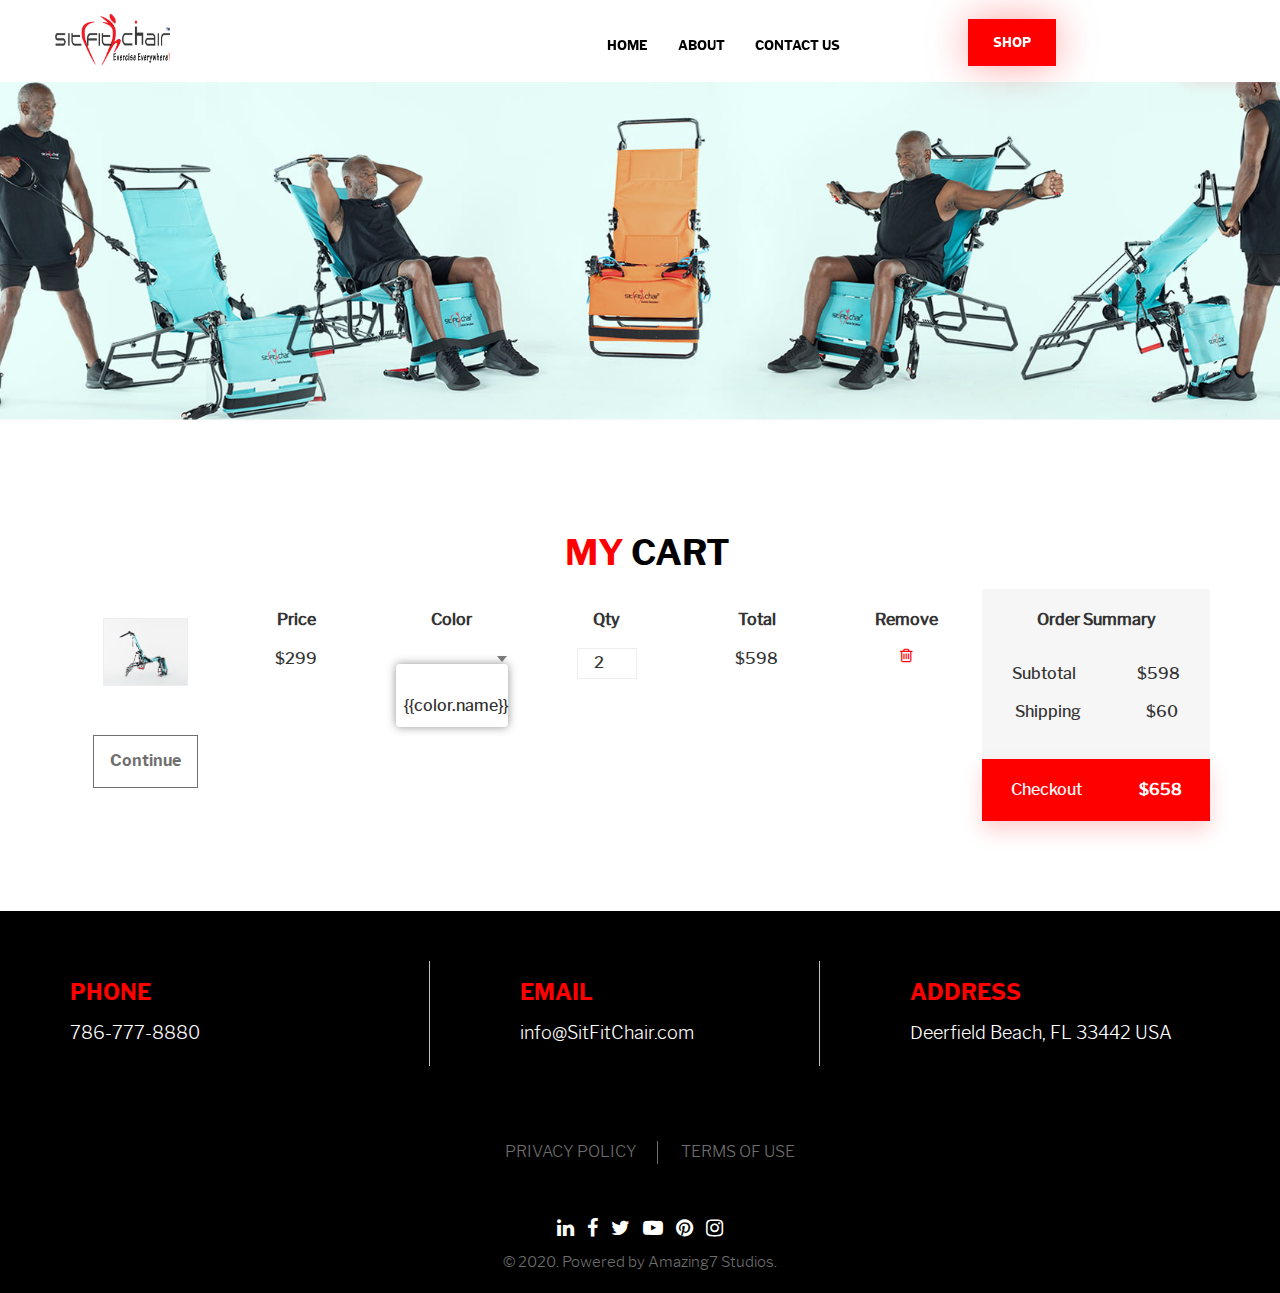
<file: cart.html>
<!DOCTYPE html>
<html lang="en">
<head>
    <meta charset="UTF-8">
    <title>SitFit Chair™ - Contact Us</title>
    <meta http-equiv="X-UA-Compatible" content="IE=edge">
    <meta name="viewport" content="width=device-width, initial-scale=1.0">
    <link rel="stylesheet" type="text/css" href="css/bootstrap.min.css">
    <!-- Favicon -->
    <link rel="stylesheet" href="css/font-awesome.min.css">
    <link href="images/favicon.ico" rel="shortcut icon" type="image/png">
    <link rel="stylesheet" type="text/css" href="css/slick-theme.css">
    <link rel="stylesheet" type="text/css" href="css/slick.css">
    <link rel="stylesheet" type="text/css" href="css/aos.css">
    <link rel="stylesheet" type="text/css" href="css/animate.css">
    <link rel="stylesheet" type="text/css" href="css/style.css">
    <link rel="stylesheet" type="text/css" href="css/reset.css">
    <link rel="stylesheet" type="text/css" href="css/responsive.css">

<!-- Global site tag (gtag.js) - Google Analytics -->
<script async src="https://www.googletagmanager.com/gtag/js?id=UA-180572533-1"></script>
<script>
  window.dataLayer = window.dataLayer || [];
  function gtag(){dataLayer.push(arguments);}
  gtag('js', new Date());
  gtag('config', 'UA-180572533-1');
</script>

<!-- Facebook Pixel Code -->
<script>
    !function(f,b,e,v,n,t,s)
    {if(f.fbq)return;n=f.fbq=function(){n.callMethod?
    n.callMethod.apply(n,arguments):n.queue.push(arguments)};
    if(!f._fbq)f._fbq=n;n.push=n;n.loaded=!0;n.version='2.0';
    n.queue=[];t=b.createElement(e);t.async=!0;
    t.src=v;s=b.getElementsByTagName(e)[0];
    s.parentNode.insertBefore(t,s)}(window, document,'script',
    'https://connect.facebook.net/en_US/fbevents.js');
    fbq('init', '847433945794846');
    fbq('track', 'PageView');
  </script>
  <noscript><img height="1" width="1" style="display:none" src="https://www.facebook.com/tr?id=847433945794846&ev=PageView&noscript=1"/></noscript>
  <!-- End Facebook Pixel Code -->

  <!-- LiveSession.io code -->
  <script type="text/javascript">
    !function(w, d, t, u) {
        if (w.__ls) return; var f = w.__ls = function() { f.push ? f.push.apply(f, arguments) : f.store.push(arguments)};
        if (!w.__ls) w.__ls = f; f.store = []; f.v = "1.0";
        var ls = d.createElement(t); ls.async = true; ls.src = u;
        var s = d.getElementsByTagName(t)[0]; s.parentNode.insertBefore(ls, s);
    }(window, document, 'script', ('https:' == window.location.protocol ? 'https://' : 'http://') + 'cdn.livesession.io/track.js');
    __ls("init", "7ccbde80.c02cccfd", { keystrokes: false });
    __ls("newPageView");
  </script>
  <!-- END LiveSession.io code -->

</head>

<body>
    <!-- Navigation Section -->
<header class="site-header">        
    <nav class="navbar navbar-fixed-top">
        <div class="container-fluid">
            <div class="navbar-header">
                <a class="navbar-brand" href="index.html" id="logo"><img src="images/site-logo.png" alt=""></a>
            </div>
            <div class="pull-right">
                <button type="button" class="navbar-toggle" data-toggle="collapse" data-target="#myNavbar">
                    <span class="icon-bar"></span>
                    <span class="icon-bar"></span>
                    <span class="icon-bar"></span>
                </button>   
            </div>                                                                                                                    
            <div class="collapse navbar-collapse" id="myNavbar">
                <ul class="nav navbar-nav navbar-left">
                   <li><a href="index.html">Home </a></li>
                   <li><a href="about.html">About</a>
                </li>                                   
                   <li><a href="contact-us.html">Contact Us </a></li>                                  
                </ul>
                <a href="https://www.kickstarter.com/projects/1805724932/sitfit-chair-comfortable-chair-total-body-gym?ref=pa.go2.fund&utm_medium=referral&utm_source=pa.go2.fund" class="btn" target="_blank">Shop</a>
            </div>
        </div>
    </nav>                                          
</header>


<!-- Cover banner -->
<section class="cover-banner full-cover-img" style="background-image:url('images/cart-banner.jpg')">
    <div class="container"> </div>
</section>


<!-- Cover banner end-->

<section class="section cart-sec">
    <div class="container">
        <div class="site-title text-center">
            <h2><span>My </span> cart</h2>
        </div>  
      <div class="table-cart">
        <table class="table table-left">
            <thead>
              <tr>
                <th></th>
                <th>Price</th>
                <th>Color</th>
                <th>Qty</th>
                <th>Total</th>
                <th>Remove</th>
              </tr>
            </thead>

            <tbody>
              <tr>
              
                <td width="20" align="top">
                    <img src="images/cart-img.jpg" alt=""> 
                </td>
                <td>$299</td>
                <td>
                     <div class="clr-opt">
                        <div id="color-picker" >
                            <div class="wrapper-dropdown">
                                <span @click="toggleDropdown()" v-html="selector"></span>
                                <ul class="dropdown" v-show="active">
                                    <li v-for="color in colors" @click="setColor(color.hex, color.name)"><span :style="{background: color.hex}"></span> {{color.name}}</li>
                                </ul>
                            </div>
                        </div>
                     </div>
                </td>

                <td><input type="number" width="100" value="2"></td>
                <td>$598</td>
                <td><a href="javascript:vpid(0);" class="dlt"><i class="fa fa-trash-o"></i></a></td>
              </tr>
              <tr>
                  <td> <p><a href="payment-method.html" class="btn">Continue</a></p></td>
                  <td></td>
                  <td></td>
                  <td></td>
                  <td></td>
                  <td></td>
              </tr>
            </tbody>
        </table>

        <table class="table table-right">
            <thead>
                <tr> <th>Order Summary</th> </tr>
            </thead>
            <tbody>
            <tr>
                <td>
                    <div class="total-pymt"><span>Subtotal  </span> <b>$598</b></div>
                    <div class="total-pymt"><span>Shipping  </span> <b>$60</b></div>
                    <a href="javascript:void(0);"><div class="total-pymt"><span>Checkout  </span> <b>$658</b></div></a> 
                </td>
            </tr>
            </tbody>
        </table>
      </div>
    </div>

  
</section>


<!-- footer section Start -->
<footer class="footer">
    <div class="container">
        <div class="row">
          <div class="col-sm-4 col-md-4">                
             <div class="ftr-clm">
                 <h5>PHONE</h5>
                 <a href="tel:786-777-8880">786-777-8880</a>
             </div>
            </div>
            <div class="col-sm-4 col-md-4">                
                <div class="ftr-clm">
                    <h5>EMAIL</h5>
                    <a href="mailto:info@SitFitChair.com">info@SitFitChair.com</a>
                </div>
            </div>
            <div class="col-sm-4 col-md-4">                
                <div class="ftr-clm">
                    <h5>ADDRESS</h5>
                    <p>Deerfield Beach, FL 33442 USA</p>
                </div>
            </div>
        </div>

        <ul class="footer-nav list-unstyled">
            <li><a href="press-release.html"> PRESS RELEASE</a></li>
            <li><a href="privacy-policy.html"> PRIVACY POLICY</a></li>
            <li><a href="terms-and-conditions.html"> TERMS OF USE</a></li>
        </ul> 
        <div class="socials-link">
            <a href="https://www.linkedin.com/in/tzvipearlstein" target="_blank"><i class="fa fa-linkedin"></i></a>
            <a href="https://www.facebook.com/thesitfitchair" target="_blank"><i class="fa fa-facebook"></i></a>
            <a href="https://twitter.com/1minutestretch" target="_blank"><i class="fa fa-twitter"></i></a>
            <a href="https://www.youtube.com/watch?v=z3ms6ia0kGI" target="_blank"><i class="fa fa-youtube-play"></i></a>
            <a href="https://in.pinterest.com/sitfitchair/" target="_blank"><i class="fa fa-pinterest"></i></a>
            <a href="https://www.instagram.com/sitfit_chair/" target="_blank"><i class="fa fa-instagram" ></i></a>
            <p>© 2020. Powered by Amazing7 Studios.</p>
        </div>  
    </div>
</footer>
<!-- footer section Close -->

<!-- back top button -->
<div class="back-top"><a href="javascript:void(0)"><i class="fa fa-angle-up"></i></a></div>


<script src="js/jquery-2.1.4.min.js"></script>
<script src="js/vue.min.js"></script>
<script src="js/bootstrap.min.js"></script>
<script src="js/aos.js"></script>
<script src="js/wow.js"></script>
<script src="js/slick.min.js"></script>
<script src="js/main.js"></script>




</body>
</html>
</file>
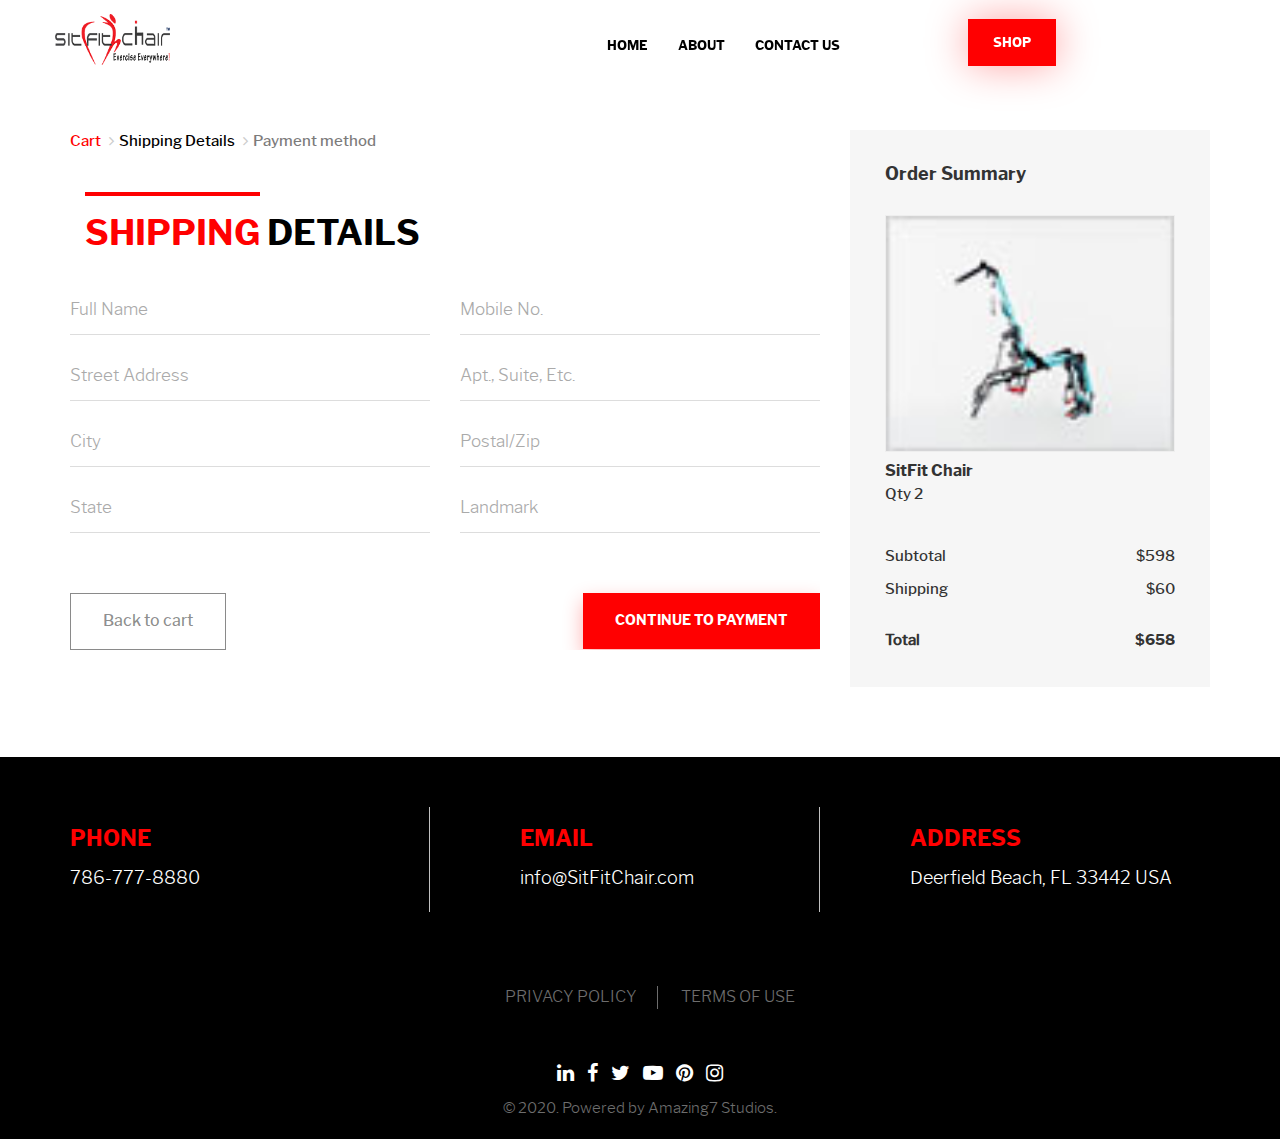
<file: check-out.html>
<!DOCTYPE html>
<html lang="en">
<head>
    <meta charset="UTF-8">
    <title>SitFit Chair™ - Contact Us</title>
    <meta http-equiv="X-UA-Compatible" content="IE=edge">
    <meta name="viewport" content="width=device-width, initial-scale=1.0">
    <link rel="stylesheet" type="text/css" href="css/bootstrap.min.css">
    <!-- Favicon -->
    <link rel="stylesheet" href="css/font-awesome.min.css">
    <link href="images/favicon.ico" rel="shortcut icon" type="image/png">
    <link rel="stylesheet" type="text/css" href="css/slick-theme.css">
    <link rel="stylesheet" type="text/css" href="css/slick.css">
    <link rel="stylesheet" type="text/css" href="css/aos.css">
    <link rel="stylesheet" type="text/css" href="css/animate.css">
    <link rel="stylesheet" type="text/css" href="css/style.css">
    <link rel="stylesheet" type="text/css" href="css/reset.css">
    <link rel="stylesheet" type="text/css" href="css/responsive.css">

    <!-- Global site tag (gtag.js) - Google Analytics -->
<script async src="https://www.googletagmanager.com/gtag/js?id=UA-180572533-1"></script>
<script>
  window.dataLayer = window.dataLayer || [];
  function gtag(){dataLayer.push(arguments);}
  gtag('js', new Date());
  gtag('config', 'UA-180572533-1');
</script>

<!-- Facebook Pixel Code -->
<script>
    !function(f,b,e,v,n,t,s)
    {if(f.fbq)return;n=f.fbq=function(){n.callMethod?
    n.callMethod.apply(n,arguments):n.queue.push(arguments)};
    if(!f._fbq)f._fbq=n;n.push=n;n.loaded=!0;n.version='2.0';
    n.queue=[];t=b.createElement(e);t.async=!0;
    t.src=v;s=b.getElementsByTagName(e)[0];
    s.parentNode.insertBefore(t,s)}(window, document,'script',
    'https://connect.facebook.net/en_US/fbevents.js');
    fbq('init', '847433945794846');
    fbq('track', 'PageView');
  </script>
  <noscript><img height="1" width="1" style="display:none" src="https://www.facebook.com/tr?id=847433945794846&ev=PageView&noscript=1"/></noscript>
  <!-- End Facebook Pixel Code -->

  <!-- LiveSession.io code -->
  <script type="text/javascript">
    !function(w, d, t, u) {
        if (w.__ls) return; var f = w.__ls = function() { f.push ? f.push.apply(f, arguments) : f.store.push(arguments)};
        if (!w.__ls) w.__ls = f; f.store = []; f.v = "1.0";
        var ls = d.createElement(t); ls.async = true; ls.src = u;
        var s = d.getElementsByTagName(t)[0]; s.parentNode.insertBefore(ls, s);
    }(window, document, 'script', ('https:' == window.location.protocol ? 'https://' : 'http://') + 'cdn.livesession.io/track.js');
    __ls("init", "7ccbde80.c02cccfd", { keystrokes: false });
    __ls("newPageView");
  </script>
  <!-- END LiveSession.io code -->
  
</head>

<body>
    <!-- Navigation Section -->
<header class="site-header">        
    <nav class="navbar navbar-fixed-top">
        <div class="container-fluid">
            <div class="navbar-header">
                <a class="navbar-brand" href="index.html" id="logo"><img src="images/site-logo.png" alt=""></a>
            </div>
            <div class="pull-right">
                <button type="button" class="navbar-toggle" data-toggle="collapse" data-target="#myNavbar">
                    <span class="icon-bar"></span>
                    <span class="icon-bar"></span>
                    <span class="icon-bar"></span>
                </button>   
            </div>                                                                                                                    
            <div class="collapse navbar-collapse" id="myNavbar">
                <ul class="nav navbar-nav navbar-left">
                   <li><a href="index.html">Home </a></li>
                   <li><a href="about.html">About</a>
                </li>                                   
                   <li><a href="contact-us.html">Contact Us </a></li>                                  
                </ul>
                <a href="https://www.kickstarter.com/projects/1805724932/sitfit-chair-comfortable-chair-total-body-gym?ref=pa.go2.fund&utm_medium=referral&utm_source=pa.go2.fund" class="btn" target="_blank">Shop</a>
            </div>
        </div>
    </nav>                                          
</header>


<!-- Cover banner -->
<!-- <section class="cover-banner full-cover-img" style="background-image:url('images/cart-banner.jpg')">
    <div class="container"> </div>
</section> -->  


<!-- Cover banner end-->

<section class="section payment-method">
    <div class="container">
       
        <div class="row">
            <div class="col-md-8 col-sm-6">
                <ol class="breadcrumb">
                    <li class="breadcrumb-item"><a href="#">Cart</a></li>
                    <li class="breadcrumb-item active">Shipping Details</li>
                    <li class="breadcrumb-item ">Payment method</li>
                  </ol>
                <div class="site-title">
                    <h2><span>SHIPPING </span>  DETAILS</h2>
                </div> 
                <div class="payment-form">
                    <form action="" class="row">
                        <div class="col-md-6 col-sm-6">
                            <input type="text" placeholder="Full Name">
                        </div>
                        <div class="col-md-6 col-sm-6">
                            <input type="text" placeholder="Mobile No.">
                        </div>
                        <div class="col-md-6 col-sm-6">
                            <input type="text" placeholder="Street Address">
                        </div>
                        <div class="col-md-6 col-sm-6">
                            <input type="text" placeholder="Apt., Suite, Etc.">
                        </div>
                        <div class="col-md-6 col-sm-6">
                            <input type="text" placeholder="City">
                        </div>
                        <div class="col-md-6 col-sm-6">
                            <input type="text" placeholder="Postal/Zip">
                        </div>
                        <div class="col-md-6 col-sm-6">
                            <input type="text" placeholder="State">
                        </div>
                        <div class="col-md-6 col-sm-6">
                            <input type="text" placeholder="Landmark">
                        </div>
                        <div class="col-md-6 col-sm-6 desktop-hide">
                            <div class="order-smry">
                                <h6>Order Summary</h6>
                                <div class="flex-row">
                                    <div class="flex-clm">
                                       <figure><img src="images/order01.jpg" alt=""></figure> 
                                    </div>
                                    <div class="flex-clm">
                                        <h5>SitFit Chair</h5>
                                        <span>Qty 2</span> 
                                    </div>
                                </div>
                                <div class="total-pymt"><span>Subtotal </span> <b>$598</b></div>
                                <div class="total-pymt"><span>Shipping </span> <b>$60</b></div>
                                <div class="total-pymt"><strong>Total </strong> <b>$658</b></div>
                            </div>
                        </div>
                        <div class="col-md-12 col-sm-12">
                            <a href="cart.html" class="btn btn-default">Back to cart</a>
                            <button type="button" class="btn btn-site pull-right">CONTINUE TO PAYMENT</button>
                        </div>
                    </form>
                </div>
            </div>
            <div class="col-md-4 col-sm-6 mobile-hide">
                <div class="order-smry">
                    <h6>Order Summary</h6>
                    <div class="flex-row">
                        <div class="flex-clm">
                           <figure><img src="images/order01.jpg" alt=""></figure> 
                        </div>
                        <div class="flex-clm">
                            <h5>SitFit Chair</h5>
                            <span>Qty 2</span> 
                        </div>
                    </div>
                    <div class="total-pymt"><span>Subtotal </span> <b>$598</b></div>
                    <div class="total-pymt"><span>Shipping </span> <b>$60</b></div>
                    <div class="total-pymt"><strong>Total </strong> <b>$658</b></div>
                </div>
            </div>
        </div>
    </div>
</section>


<!-- footer section Start -->
<footer class="footer">
    <div class="container">
        <div class="row">
          <div class="col-sm-4 col-md-4">                
             <div class="ftr-clm">
                 <h5>PHONE</h5>
                 <a href="tel:786-777-8880">786-777-8880</a>
             </div>
            </div>
            <div class="col-sm-4 col-md-4">                
                <div class="ftr-clm">
                    <h5>EMAIL</h5>
                    <a href="mailto:info@SitFitChair.com">info@SitFitChair.com</a>
                </div>
            </div>
            <div class="col-sm-4 col-md-4">                
                <div class="ftr-clm">
                    <h5>ADDRESS</h5>
                    <p>Deerfield Beach, FL 33442 USA</p>
                </div>
            </div>
        </div>

        <ul class="footer-nav list-unstyled">
            <li><a href="press-release.html"> PRESS RELEASE</a></li>
            <li><a href="privacy-policy.html"> PRIVACY POLICY</a></li>
            <li><a href="terms-and-conditions.html"> TERMS OF USE</a></li>
        </ul> 
        <div class="socials-link">
            <a href="https://www.linkedin.com/in/tzvipearlstein" target="_blank"><i class="fa fa-linkedin"></i></a>
            <a href="https://www.facebook.com/thesitfitchair" target="_blank"><i class="fa fa-facebook"></i></a>
            <a href="https://twitter.com/1minutestretch" target="_blank"><i class="fa fa-twitter"></i></a>
            <a href="https://www.youtube.com/watch?v=z3ms6ia0kGI" target="_blank"><i class="fa fa-youtube-play"></i></a>
            <a href="https://in.pinterest.com/sitfitchair/" target="_blank"><i class="fa fa-pinterest"></i></a>
            <a href="https://www.instagram.com/sitfit_chair/" target="_blank"><i class="fa fa-instagram" ></i></a>
            <p>© 2020. Powered by Amazing7 Studios.</p>
        </div>  
    </div>
</footer>
<!-- footer section Close -->

<!-- back top button -->
<div class="back-top"><a href="javascript:void(0)"><i class="fa fa-angle-up"></i></a></div>

<script src="js/jquery-2.1.4.min.js"></script>
<script src="js/bootstrap.min.js"></script>
<script src="js/aos.js"></script>
<script src="js/wow.js"></script>
<script src="js/slick.min.js"></script>
<script src="js/main.js"></script>


</body>
</html>
</file>
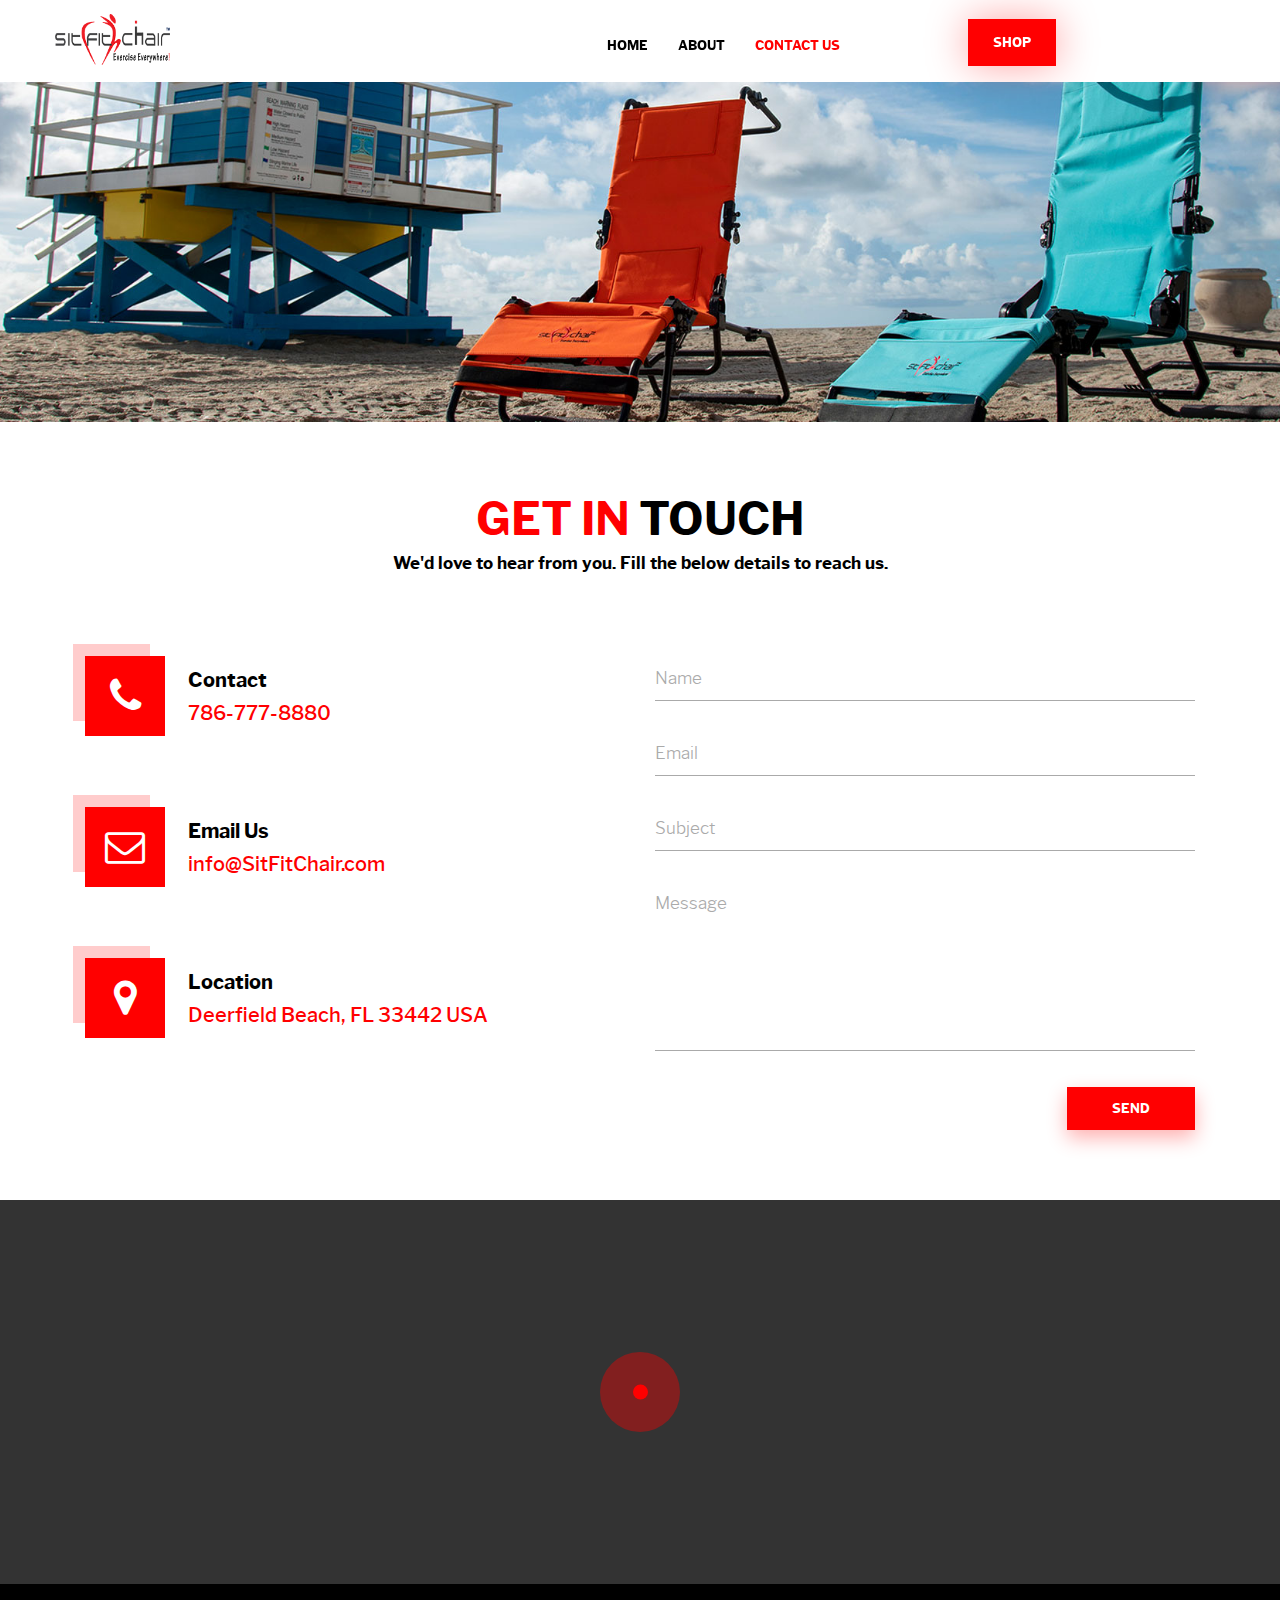
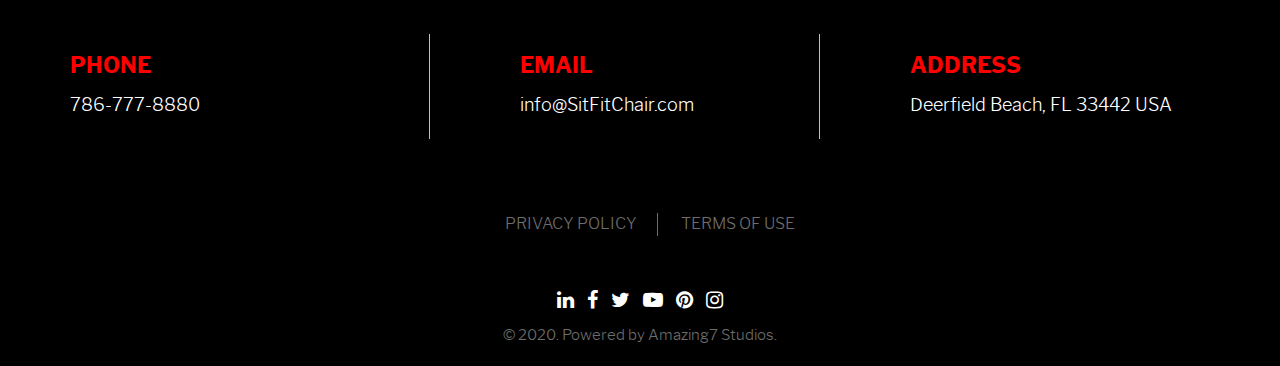
<file: contact-us.html>
<!DOCTYPE html>
<html lang="en">
<head>
    <meta charset="UTF-8">
    <title>SitFit Chair™ - Contact Us</title>
    <meta http-equiv="X-UA-Compatible" content="IE=edge">
    <meta name="viewport" content="width=device-width, initial-scale=1.0">
    <link rel="stylesheet" type="text/css" href="css/bootstrap.min.css">
    <!-- Favicon -->
    <link rel="stylesheet" href="css/font-awesome.min.css">
    <link href="images/favicon.ico" rel="shortcut icon" type="image/png">
    <link rel="stylesheet" type="text/css" href="css/slick-theme.css">
    <link rel="stylesheet" type="text/css" href="css/slick.css">
    <link rel="stylesheet" type="text/css" href="css/aos.css">
    <link rel="stylesheet" type="text/css" href="css/animate.css">
    <link rel="stylesheet" type="text/css" href="css/style.css">
    <link rel="stylesheet" type="text/css" href="css/reset.css">
    <link rel="stylesheet" type="text/css" href="css/responsive.css">

<!-- Global site tag (gtag.js) - Google Analytics -->
<script async src="https://www.googletagmanager.com/gtag/js?id=UA-180572533-1"></script>
<script>
  window.dataLayer = window.dataLayer || [];
  function gtag(){dataLayer.push(arguments);}
  gtag('js', new Date());
  gtag('config', 'UA-180572533-1');
</script>

<!-- Facebook Pixel Code -->
<script>
    !function(f,b,e,v,n,t,s)
    {if(f.fbq)return;n=f.fbq=function(){n.callMethod?
    n.callMethod.apply(n,arguments):n.queue.push(arguments)};
    if(!f._fbq)f._fbq=n;n.push=n;n.loaded=!0;n.version='2.0';
    n.queue=[];t=b.createElement(e);t.async=!0;
    t.src=v;s=b.getElementsByTagName(e)[0];
    s.parentNode.insertBefore(t,s)}(window, document,'script',
    'https://connect.facebook.net/en_US/fbevents.js');
    fbq('init', '847433945794846');
    fbq('track', 'PageView');
  </script>
  <noscript><img height="1" width="1" style="display:none" src="https://www.facebook.com/tr?id=847433945794846&ev=PageView&noscript=1"/></noscript>
  <!-- End Facebook Pixel Code -->

  <!-- LiveSession.io code -->
  <script type="text/javascript">
    !function(w, d, t, u) {
        if (w.__ls) return; var f = w.__ls = function() { f.push ? f.push.apply(f, arguments) : f.store.push(arguments)};
        if (!w.__ls) w.__ls = f; f.store = []; f.v = "1.0";
        var ls = d.createElement(t); ls.async = true; ls.src = u;
        var s = d.getElementsByTagName(t)[0]; s.parentNode.insertBefore(ls, s);
    }(window, document, 'script', ('https:' == window.location.protocol ? 'https://' : 'http://') + 'cdn.livesession.io/track.js');
    __ls("init", "7ccbde80.c02cccfd", { keystrokes: false });
    __ls("newPageView");
  </script>
  <!-- END LiveSession.io code -->

</head>

<body>
    <!-- Navigation Section -->
<header class="site-header">        
    <nav class="navbar navbar-fixed-top">
        <div class="container-fluid">
            <div class="navbar-header">
                <a class="navbar-brand" href="index.html" id="logo"><img src="images/site-logo.png" alt=""></a>
            </div>
            <div class="pull-right">
                <button type="button" class="navbar-toggle" data-toggle="collapse" data-target="#myNavbar">
                    <span class="icon-bar"></span>
                    <span class="icon-bar"></span>
                    <span class="icon-bar"></span>
                </button>   
            </div>                                                                                                                    
            <div class="collapse navbar-collapse" id="myNavbar">
                <ul class="nav navbar-nav navbar-left">
                   <li><a href="index.html">Home </a></li>
                   <li><a href="about.html">About</a>
                </li>                                   
                   <li class="current"><a href="contact-us.html">Contact Us </a></li>                                  
                </ul>
                <a href="https://www.kickstarter.com/projects/1805724932/sitfit-chair-comfortable-chair-total-body-gym?ref=pa.go2.fund&utm_medium=referral&utm_source=pa.go2.fund" class="btn" target="_blank">Shop</a>
            </div>
        </div>
    </nav>                                          
</header>


<!-- Cover banner -->
<section class="cover-banner full-cover-img" style="background-image:url('images/cover-banner.jpg')">
    <div class="container"> </div>
</section>
<!-- Cover banner end-->

<section class="section contact-section">
    <div class="container">
        <div class="site-title text-center">
            <h2><span>get in </span> touch</h2>
            <p>We'd love to hear from you. Fill the below details to reach us.</p>
        </div>  
        <div class="col-xs-12 col-md-6 col-lg-6">
            <div class="contact-detail">
                <div class="address">
                    <span class="phone">
                        <i class="fa fa-phone"></i>
                    </span>
                    <address>
                        <p>Contact<br>
                            <a href="tel:786-777-8880">786-777-8880</a>
                        </p>
                    </address>
                </div>
                <div class="address">
                    <span class="phone">
                        <i class="fa fa-envelope-o"></i>
                    </span>
                    <address>
                        <p>Email Us<br>
                            <a href="mailto:info@SitFitChair.com">info@SitFitChair.com</a>
                        </p>
                    </address>
                </div>
                <div class="address">
                    <span class="phone">
                        <i class="fa fa-map-marker"></i>
                    </span>
                    <address>
                        <p>Location<br>
                            <a href="https://www.google.com/maps/place/Deerfield+Beach,+FL+33442,+USA/@26.3084492,-80.1816879,13z/data=!3m1!4b1!4m5!3m4!1s0x88d91cfc63b248db:0xa15e8760c0fab509!8m2!3d26.3042864!4d-80.1540226" target="_blank">Deerfield Beach, FL 33442 USA</a>
                        </p>
                    </address>
                </div>
            </div>
        </div>
        <div class="col-xs-12 col-md-6 col-lg-6">
            <div class="form-fill">
                <form action="contactmail.php" method="POST">
                    <div class="form-group">
                        <span>*</span>
                        <input type="text" name="name" placeholder="Name" required>
                    </div>
                    <div class="form-group">
                        <span>*</span>
                        <input type="email" name="email" placeholder="Email" required>
                    </div>
                    <div class="form-group">
                        <span>*</span>
                        <input type="text" name="subject" placeholder="Subject" required>
                    </div>
                    <div class="form-group">
                        <span>*</span>
                        <textarea placeholder="Message" name="message" required=""></textarea>
                    </div>
                    <div class="form-group text-right">
                        <button type="submit" name="submit" class="btn">Send</button>
                    </div>
                </form>
            </div>
        </div>
    </div>
</section>
<!-- form end -->
<section class="map-section">
    <div class="map-wrapper">
        <a href="https://www.google.com/maps/place/Deerfield+Beach,+FL+33442,+USA/@26.3084492,-80.1816879,13z/data=!3m1!4b1!4m5!3m4!1s0x88d91cfc63b248db:0xa15e8760c0fab509!8m2!3d26.3042864!4d-80.1540226" class="map-location"></a>
        <iframe src="https://www.google.com/maps/embed?pb=!1m18!1m12!1m3!1d57224.91610205181!2d-80.18168788913542!3d26.30844924809639!2m3!1f0!2f0!3f0!3m2!1i1024!2i768!4f13.1!3m3!1m2!1s0x88d91cfc63b248db%3A0xa15e8760c0fab509!2sDeerfield%20Beach%2C%20FL%2033442%2C%20USA!5e0!3m2!1sen!2sin!4v1602056881530!5m2!1sen!2sin" width="100%" height="100%" frameborder="0" style="border:0;" allowfullscreen="" aria-hidden="false" tabindex="0"></iframe>  
    </div>
</section>

<!-- footer section Start -->
<footer class="footer">
    <div class="container">
        <div class="row">
          <div class="col-sm-4 col-md-4">                
             <div class="ftr-clm">
                 <h5>PHONE</h5>
                 <a href="tel:786-777-8880">786-777-8880</a>
             </div>
            </div>
            <div class="col-sm-4 col-md-4">                
                <div class="ftr-clm">
                    <h5>EMAIL</h5>
                    <a href="mailto:info@SitFitChair.com">info@SitFitChair.com</a>
                </div>
            </div>
            <div class="col-sm-4 col-md-4">                
                <div class="ftr-clm">
                    <h5>ADDRESS</h5>
                    <p>Deerfield Beach, FL 33442 USA</p>
                </div>
            </div>
        </div>

        <ul class="footer-nav list-unstyled">
            <li><a href="press-release.html"> PRESS RELEASE</a></li>
            <li><a href="privacy-policy.html"> PRIVACY POLICY</a></li>
            <li><a href="terms-and-conditions.html"> TERMS OF USE</a></li>
        </ul> 
        <div class="socials-link">
            <a href="https://www.linkedin.com/in/tzvipearlstein" target="_blank"><i class="fa fa-linkedin"></i></a>
            <a href="https://www.facebook.com/thesitfitchair" target="_blank"><i class="fa fa-facebook"></i></a>
            <a href="https://twitter.com/1minutestretch" target="_blank"><i class="fa fa-twitter"></i></a>
            <a href="https://www.youtube.com/watch?v=z3ms6ia0kGI" target="_blank"><i class="fa fa-youtube-play"></i></a>
            <a href="https://in.pinterest.com/sitfitchair/" target="_blank"><i class="fa fa-pinterest"></i></a>
            <a href="https://www.instagram.com/sitfit_chair/" target="_blank"><i class="fa fa-instagram" ></i></a>
            <p>© 2020. Powered by Amazing7 Studios.</p>
        </div>  
    </div>
</footer>
<!-- footer section Close -->

<!-- back top button -->
<div class="back-top"><a href="javascript:void(0)"><i class="fa fa-angle-up"></i></a></div>

<script src="js/jquery-2.1.4.min.js"></script>
<script src="js/bootstrap.min.js"></script>
<script src="js/aos.js"></script>
<script src="js/wow.js"></script>
<script src="js/slick.min.js"></script>
<script src="js/main.js"></script>

</body>
</html>
</file>
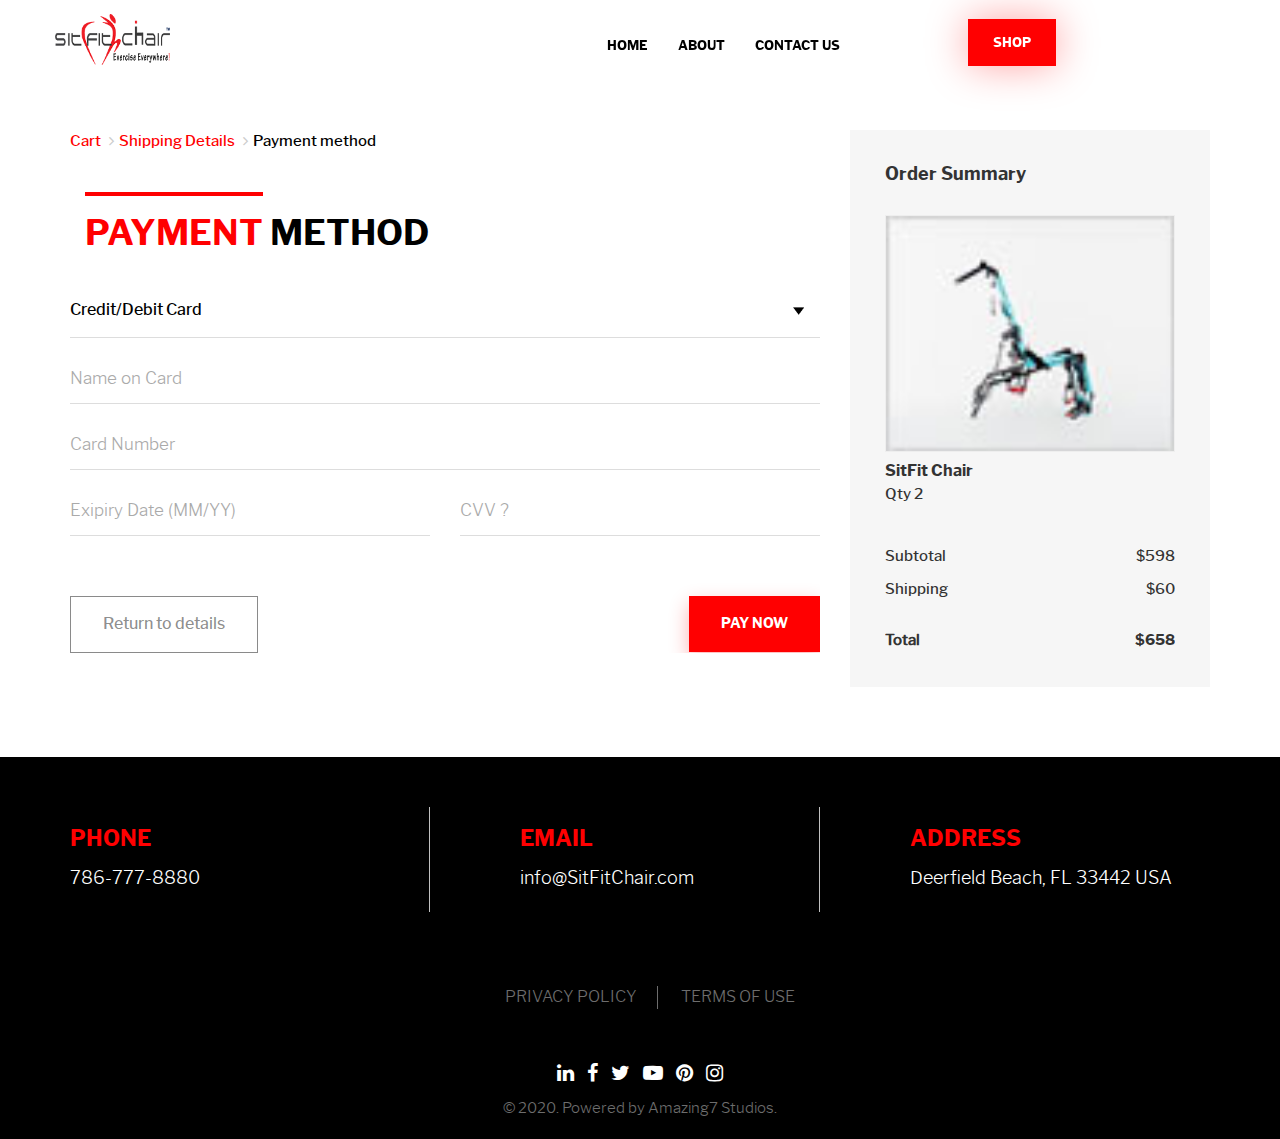
<file: payment-method.html>
<!DOCTYPE html>
<html lang="en">
<head>
    <meta charset="UTF-8">
    <title>SitFit Chair™ - Contact Us</title>
    <meta http-equiv="X-UA-Compatible" content="IE=edge">
    <meta name="viewport" content="width=device-width, initial-scale=1.0">
    <link rel="stylesheet" type="text/css" href="css/bootstrap.min.css">
    <!-- Favicon -->
    <link rel="stylesheet" href="css/font-awesome.min.css">
    <link href="images/favicon.ico" rel="shortcut icon" type="image/png">
    <link rel="stylesheet" type="text/css" href="css/slick-theme.css">
    <link rel="stylesheet" type="text/css" href="css/slick.css">
    <link rel="stylesheet" type="text/css" href="css/aos.css">
    <link rel="stylesheet" type="text/css" href="css/animate.css">
    <link rel="stylesheet" type="text/css" href="css/style.css">
    <link rel="stylesheet" type="text/css" href="css/reset.css">
    <link rel="stylesheet" type="text/css" href="css/responsive.css">


<!-- Global site tag (gtag.js) - Google Analytics -->
<script async src="https://www.googletagmanager.com/gtag/js?id=UA-180572533-1"></script>
<script>
  window.dataLayer = window.dataLayer || [];
  function gtag(){dataLayer.push(arguments);}
  gtag('js', new Date());
  gtag('config', 'UA-180572533-1');
</script>

<!-- Facebook Pixel Code -->
<script>
    !function(f,b,e,v,n,t,s)
    {if(f.fbq)return;n=f.fbq=function(){n.callMethod?
    n.callMethod.apply(n,arguments):n.queue.push(arguments)};
    if(!f._fbq)f._fbq=n;n.push=n;n.loaded=!0;n.version='2.0';
    n.queue=[];t=b.createElement(e);t.async=!0;
    t.src=v;s=b.getElementsByTagName(e)[0];
    s.parentNode.insertBefore(t,s)}(window, document,'script',
    'https://connect.facebook.net/en_US/fbevents.js');
    fbq('init', '847433945794846');
    fbq('track', 'PageView');
  </script>
  <noscript><img height="1" width="1" style="display:none" src="https://www.facebook.com/tr?id=847433945794846&ev=PageView&noscript=1"/></noscript>
  <!-- End Facebook Pixel Code -->

  <!-- LiveSession.io code -->
  <script type="text/javascript">
    !function(w, d, t, u) {
        if (w.__ls) return; var f = w.__ls = function() { f.push ? f.push.apply(f, arguments) : f.store.push(arguments)};
        if (!w.__ls) w.__ls = f; f.store = []; f.v = "1.0";
        var ls = d.createElement(t); ls.async = true; ls.src = u;
        var s = d.getElementsByTagName(t)[0]; s.parentNode.insertBefore(ls, s);
    }(window, document, 'script', ('https:' == window.location.protocol ? 'https://' : 'http://') + 'cdn.livesession.io/track.js');
    __ls("init", "7ccbde80.c02cccfd", { keystrokes: false });
    __ls("newPageView");
  </script>
  <!-- END LiveSession.io code -->

</head>

<body>
    <!-- Navigation Section -->
<header class="site-header">        
    <nav class="navbar navbar-fixed-top">
        <div class="container-fluid">
            <div class="navbar-header">
                <a class="navbar-brand" href="index.html" id="logo"><img src="images/site-logo.png" alt=""></a>
            </div>
            <div class="pull-right">
                <button type="button" class="navbar-toggle" data-toggle="collapse" data-target="#myNavbar">
                    <span class="icon-bar"></span>
                    <span class="icon-bar"></span>
                    <span class="icon-bar"></span>
                </button>   
            </div>                                                                                                                    
            <div class="collapse navbar-collapse" id="myNavbar">
                <ul class="nav navbar-nav navbar-left">
                   <li><a href="index.html">Home </a></li>
                   <li><a href="about.html">About</a>
                </li>                                   
                   <li><a href="contact-us.html">Contact Us </a></li>                                  
                </ul>
                <a href="https://www.kickstarter.com/projects/1805724932/sitfit-chair-comfortable-chair-total-body-gym?ref=pa.go2.fund&utm_medium=referral&utm_source=pa.go2.fund" class="btn" target="_blank">Shop</a>
            </div>
        </div>
    </nav>                                          
</header>


<!-- Cover banner -->
<!-- <section class="cover-banner full-cover-img" style="background-image:url('images/cart-banner.jpg')">
    <div class="container"> </div>
</section> -->  


<!-- Cover banner end-->

<section class="section payment-method">
    <div class="container">
       
        <div class="row">
            <div class="col-md-8 col-sm-6">
                <ol class="breadcrumb">
                    <li class="breadcrumb-item"><a href="#">Cart</a></li>
                    <li class="breadcrumb-item"><a href="#">Shipping Details</a></li>
                    <li class="breadcrumb-item active">Payment method</li>
                  </ol>
                <div class="site-title">
                    <h2><span>Payment</span>  Method</h2>
                </div> 
                <div class="payment-form">
                    <form action="" class="row">
                        <div class="col-md-12">
                           <select name="card" id="card-option">
                               <option value="">Credit/Debit Card</option>
                               <option value="">Net Banking</option>
                           </select>
                        </div>
                        <div class="col-md-12">
                            <input type="text" placeholder="Name on Card">
                        </div>
                        <div class="col-md-12">
                            <input type="text" placeholder="Card Number">
                        </div>
                        <div class="col-md-6 col-sm-6">
                            <input type="text" placeholder="Exipiry Date (MM/YY)">
                        </div>
                        <div class="col-md-6 col-sm-6">
                            <input type="text" placeholder="CVV ?">
                        </div>
                        <div class="col-md-6 col-sm-6 desktop-hide">
                            <div class="order-smry">
                                <h6>Order Summary</h6>
                                <div class="flex-row">
                                    <div class="flex-clm">
                                       <figure><img src="images/order01.jpg" alt=""></figure> 
                                    </div>
                                    <div class="flex-clm">
                                        <h5>SitFit Chair</h5>
                                        <span>Qty 2</span> 
                                    </div>
                                </div>
                                <div class="total-pymt"><span>Subtotal </span> <b>$598</b></div>
                                <div class="total-pymt"><span>Shipping </span> <b>$60</b></div>
                                <div class="total-pymt"><strong>Total </strong> <b>$658</b></div>
                            </div>
                        </div>
                        <div class="col-md-12 col-sm-12">
                            <a href="check-out.html" class="btn btn-default">Return to details</a>
                            <button type="button" class="btn btn-site pull-right">pay now</button>
                        </div>
                    </form>
                </div>
            </div>
            <div class="col-md-4 col-sm-6 mobile-hide">
                <div class="order-smry">
                    <h6>Order Summary</h6>
                    <div class="flex-row">
                        <div class="flex-clm">
                           <figure><img src="images/order01.jpg" alt=""></figure> 
                        </div>
                        <div class="flex-clm">
                            <h5>SitFit Chair</h5>
                            <span>Qty 2</span> 
                        </div>
                    </div>
                    <div class="total-pymt"><span>Subtotal </span> <b>$598</b></div>
                    <div class="total-pymt"><span>Shipping </span> <b>$60</b></div>
                    <div class="total-pymt"><strong>Total </strong> <b>$658</b></div>
                </div>
            </div>
        </div>
    </div>
</section>


<!-- footer section Start -->
<footer class="footer">
    <div class="container">
        <div class="row">
          <div class="col-sm-4 col-md-4">                
             <div class="ftr-clm">
                 <h5>PHONE</h5>
                 <a href="tel:786-777-8880">786-777-8880</a>
             </div>
            </div>
            <div class="col-sm-4 col-md-4">                
                <div class="ftr-clm">
                    <h5>EMAIL</h5>
                    <a href="mailto:info@SitFitChair.com">info@SitFitChair.com</a>
                </div>
            </div>
            <div class="col-sm-4 col-md-4">                
                <div class="ftr-clm">
                    <h5>ADDRESS</h5>
                    <p>Deerfield Beach, FL 33442 USA</p>
                </div>
            </div>
        </div>

        <ul class="footer-nav list-unstyled">
            <li><a href="press-release.html"> PRESS RELEASE</a></li>
            <li><a href="privacy-policy.html"> PRIVACY POLICY</a></li>
            <li><a href="terms-and-conditions.html"> TERMS OF USE</a></li>
        </ul> 
        <div class="socials-link">
            <a href="https://www.linkedin.com/in/tzvipearlstein" target="_blank"><i class="fa fa-linkedin"></i></a>
            <a href="https://www.facebook.com/thesitfitchair" target="_blank"><i class="fa fa-facebook"></i></a>
            <a href="https://twitter.com/1minutestretch" target="_blank"><i class="fa fa-twitter"></i></a>
            <a href="https://www.youtube.com/watch?v=z3ms6ia0kGI" target="_blank"><i class="fa fa-youtube-play"></i></a>
            <a href="https://in.pinterest.com/sitfitchair/" target="_blank"><i class="fa fa-pinterest"></i></a>
            <a href="https://www.instagram.com/sitfit_chair/" target="_blank"><i class="fa fa-instagram" ></i></a>
            <p>© 2020. Powered by Amazing7 Studios.</p>
        </div>  
    </div>
</footer>
<!-- footer section Close -->

<!-- back top button -->
<div class="back-top"><a href="javascript:void(0)"><i class="fa fa-angle-up"></i></a></div>

<script src="js/jquery-2.1.4.min.js"></script>
<script src="js/bootstrap.min.js"></script>
<script src="js/aos.js"></script>
<script src="js/wow.js"></script>
<script src="js/slick.min.js"></script>
<script src="js/main.js"></script>


</body>
</html>
</file>
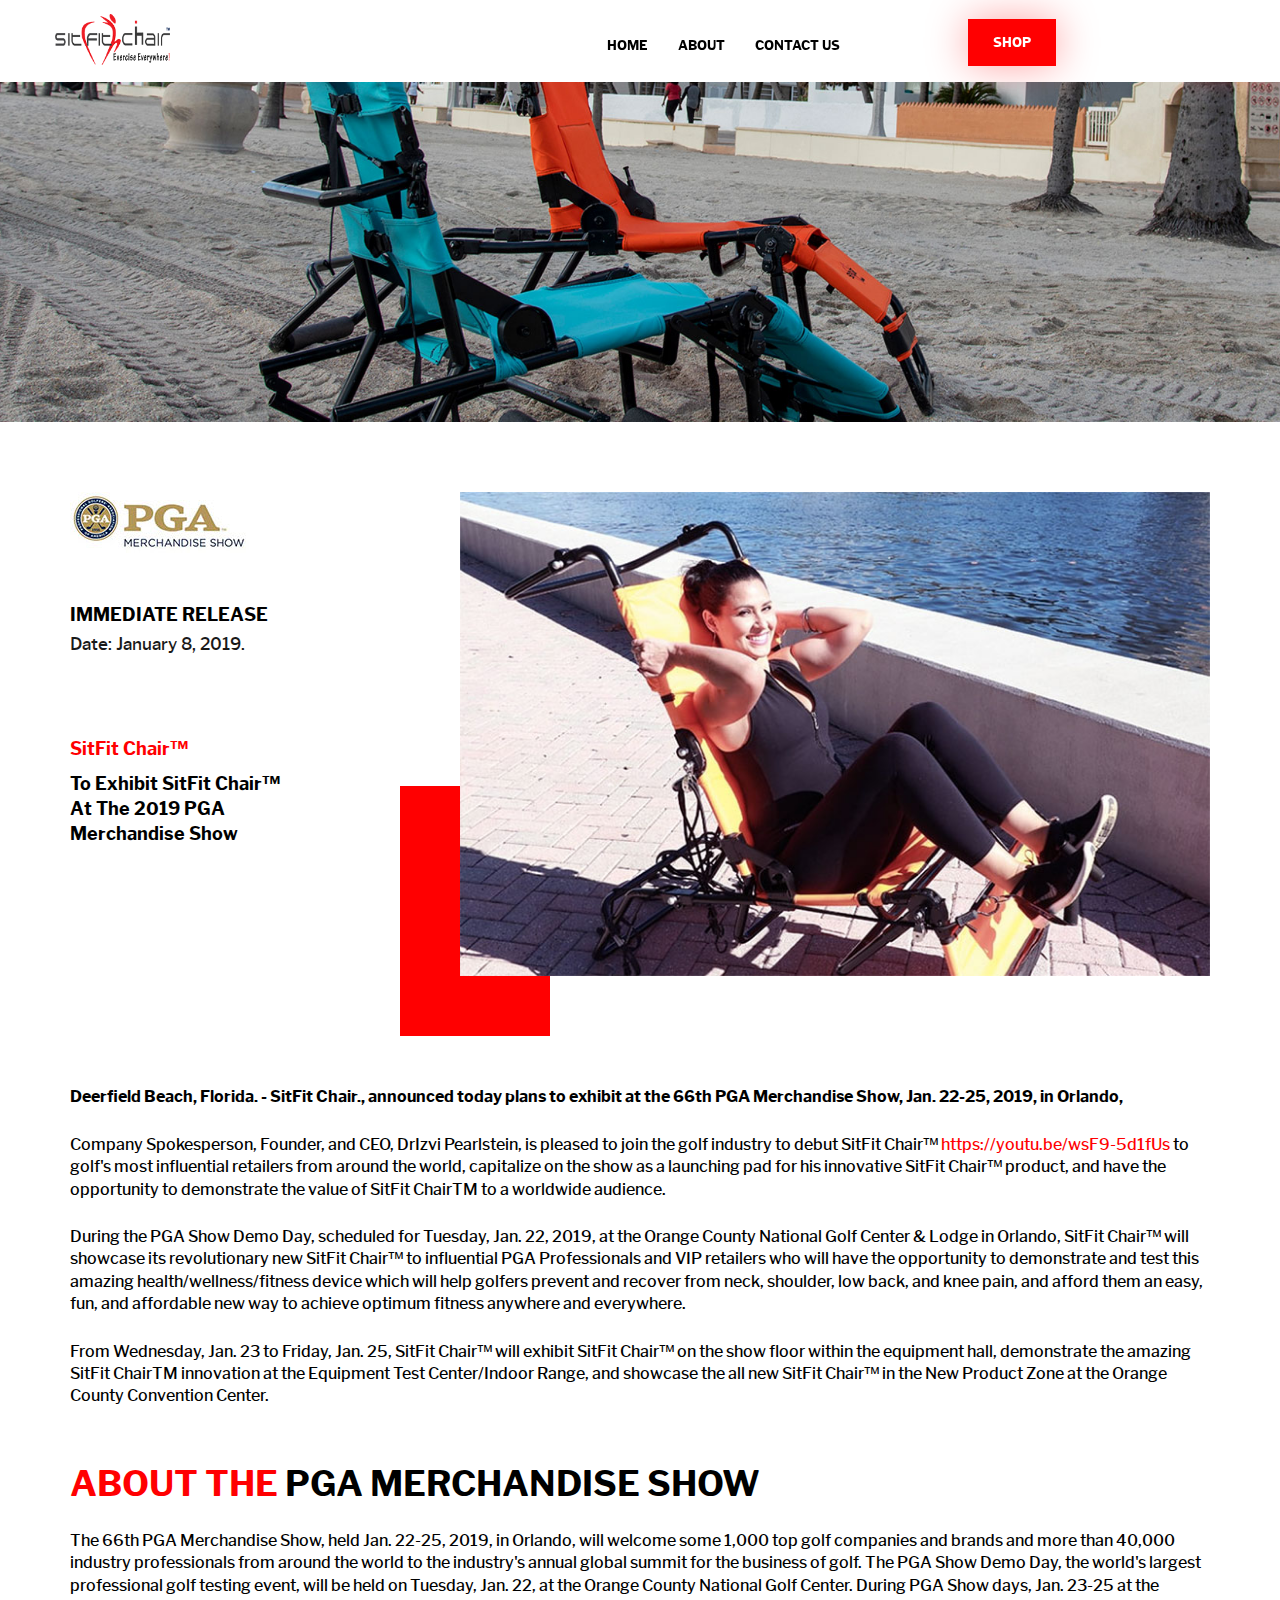
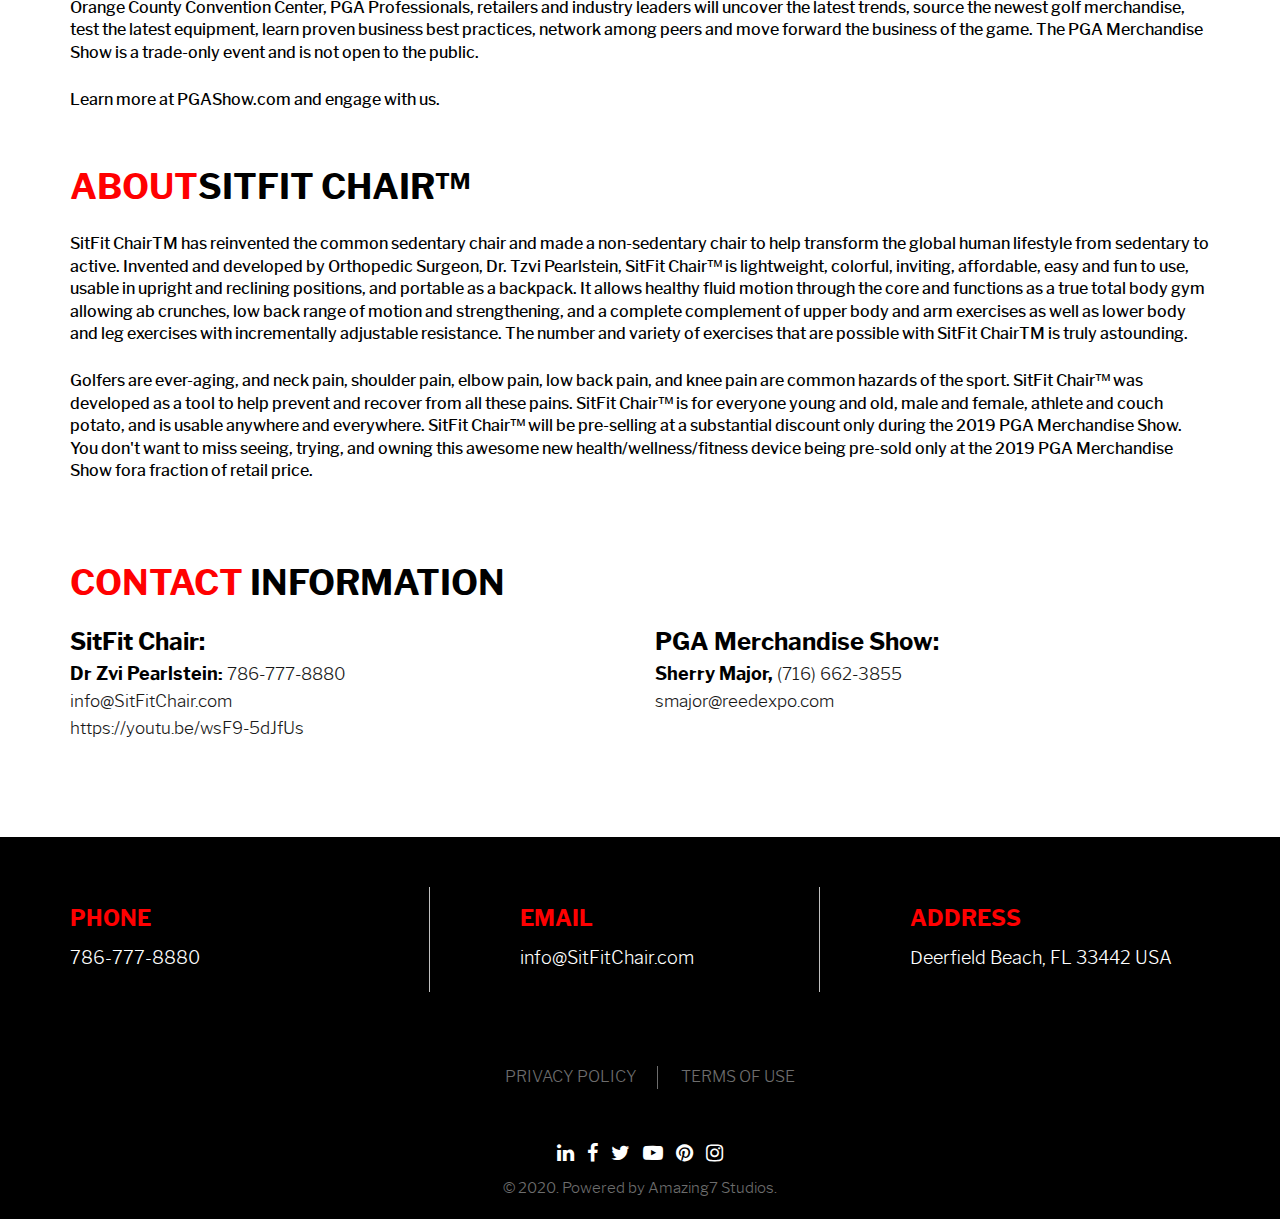
<file: press-release.html>
<!DOCTYPE html>
<html lang="en">
<head>
    <meta charset="UTF-8">
    <title>SitFit Chair™ - Press Release</title>
    <meta http-equiv="X-UA-Compatible" content="IE=edge">
    <meta name="viewport" content="width=device-width, initial-scale=1.0">
    <link rel="stylesheet" type="text/css" href="css/bootstrap.min.css">
    <!-- Favicon -->
    <link rel="stylesheet" href="css/font-awesome.min.css">
    <link href="images/favicon.ico" rel="shortcut icon" type="image/png">
    <link rel="stylesheet" type="text/css" href="css/slick-theme.css">
    <link rel="stylesheet" type="text/css" href="css/slick.css">
    <link rel="stylesheet" type="text/css" href="css/aos.css">
    <link rel="stylesheet" type="text/css" href="css/animate.css">
    <link rel="stylesheet" type="text/css" href="css/style.css">
    <link rel="stylesheet" type="text/css" href="css/reset.css">
    <link rel="stylesheet" type="text/css" href="css/responsive.css">

<!-- Global site tag (gtag.js) - Google Analytics -->
<script async src="https://www.googletagmanager.com/gtag/js?id=UA-180572533-1"></script>
<script>
  window.dataLayer = window.dataLayer || [];
  function gtag(){dataLayer.push(arguments);}
  gtag('js', new Date());
  gtag('config', 'UA-180572533-1');
</script>


<!-- Facebook Pixel Code -->
<script>
    !function(f,b,e,v,n,t,s)
    {if(f.fbq)return;n=f.fbq=function(){n.callMethod?
    n.callMethod.apply(n,arguments):n.queue.push(arguments)};
    if(!f._fbq)f._fbq=n;n.push=n;n.loaded=!0;n.version='2.0';
    n.queue=[];t=b.createElement(e);t.async=!0;
    t.src=v;s=b.getElementsByTagName(e)[0];
    s.parentNode.insertBefore(t,s)}(window, document,'script',
    'https://connect.facebook.net/en_US/fbevents.js');
    fbq('init', '847433945794846');
    fbq('track', 'PageView');
  </script>
  <noscript><img height="1" width="1" style="display:none" src="https://www.facebook.com/tr?id=847433945794846&ev=PageView&noscript=1"/></noscript>
  <!-- End Facebook Pixel Code -->

  <!-- LiveSession.io code -->
  <script type="text/javascript">
    !function(w, d, t, u) {
        if (w.__ls) return; var f = w.__ls = function() { f.push ? f.push.apply(f, arguments) : f.store.push(arguments)};
        if (!w.__ls) w.__ls = f; f.store = []; f.v = "1.0";
        var ls = d.createElement(t); ls.async = true; ls.src = u;
        var s = d.getElementsByTagName(t)[0]; s.parentNode.insertBefore(ls, s);
    }(window, document, 'script', ('https:' == window.location.protocol ? 'https://' : 'http://') + 'cdn.livesession.io/track.js');
    __ls("init", "7ccbde80.c02cccfd", { keystrokes: false });
    __ls("newPageView");
  </script>
  <!-- END LiveSession.io code -->

</head>

<body>
    <!-- Navigation Section -->
<header class="site-header">        
    <nav class="navbar navbar-fixed-top">
        <div class="container-fluid">
            <div class="navbar-header">
                <a class="navbar-brand" href="index.html" id="logo"><img src="images/site-logo.png" alt=""></a>
            </div>
            <div class="pull-right">
                <button type="button" class="navbar-toggle" data-toggle="collapse" data-target="#myNavbar">
                    <span class="icon-bar"></span>
                    <span class="icon-bar"></span>
                    <span class="icon-bar"></span>
                </button>   
            </div>                                                                                                                    
            <div class="collapse navbar-collapse" id="myNavbar">
                <ul class="nav navbar-nav navbar-left">
                   <li><a href="index.html">Home </a></li>
                   <li><a href="about.html">About</a>
                </li>                                   
                   <li><a href="contact-us.html">Contact Us </a></li>                                  
                </ul>
                <a href="https://www.kickstarter.com/projects/1805724932/sitfit-chair-comfortable-chair-total-body-gym?ref=pa.go2.fund&utm_medium=referral&utm_source=pa.go2.fund" class="btn" target="_blank">Shop</a>
            </div>
        </div>
    </nav>                                          
</header>


<!-- Cover banner -->
<section class="cover-banner full-cover-img" style="background-image:url('images/inner-banner02.jpg')">
    <div class="container"> </div>
</section>
<!-- Cover banner end-->

<section class="section">
    <div class="container">
        <div class="row">
            <div class="col-xs-12 col-sm-6 col-md-4">
                <div class="left-text">
                    <img src="images/client-logo.jpg" alt="">
                    <h6>IMMEDIATE RELEASE <span>Date: January 8, 2019.</span></h6>
                    <h5><span>SitFit Chair™</span> 
                    To Exhibit SitFit Chair™ <br>At The 2019 PGA<br> Merchandise Show  </h5>

                </div>
            </div>
            <div class="col-xs-12 col-sm-6 col-md-8">
                <figure class="retngle"><img src="images/exe02.jpg" alt=""></figure>
            </div>
        </div>
        <div class="content-sec">
            <p><span>Deerfield Beach, Florida. - SitFit Chair., announced today plans to exhibit at the 66th PGA Merchandise Show, Jan. 22-25, 2019, in Orlando,</span>  </p>
            <p>Company Spokesperson, Founder, and CEO, DrIzvi Pearlstein, is pleased to join the golf industry to debut SitFit Chair™ <a href="https://youtu.be/wsF9-5d1fUs">https://youtu.be/wsF9-5d1fUs</a>  to golf's most influential retailers from around the world, capitalize on the show as a launching pad for his innovative SitFit Chair™ product, and have the opportunity to demonstrate the value of SitFit ChairTM to a worldwide audience. </p>
            <p>During the PGA Show Demo Day, scheduled for Tuesday, Jan. 22, 2019, at the Orange County National Golf Center & Lodge in Orlando, SitFit Chair™ will showcase its revolutionary new SitFit Chair™ to influential PGA Professionals and VIP retailers who will have the opportunity to demonstrate and test this amazing health/wellness/fitness device which will help golfers prevent and recover from neck, shoulder, low back, and knee pain, and afford them an easy, fun, and affordable new way to achieve optimum fitness anywhere and everywhere. </p>
            <p>From Wednesday, Jan. 23 to Friday, Jan. 25, SitFit Chair™ will exhibit SitFit Chair™ on the show floor within the equipment hall, demonstrate the amazing SitFit ChairTM innovation at the Equipment Test Center/Indoor Range, and showcase the all new SitFit Chair™ in the New Product Zone at the Orange County Convention Center. </p>
            <div class="site-title">
              <h3><span>ABOUT THE</span> PGA MERCHANDISE SHOW </h3>  
            </div>
            <p>The 66th PGA Merchandise Show, held Jan. 22-25, 2019, in Orlando, will welcome some 1,000 top golf companies and brands and more than 40,000 industry professionals from around the world to the industry's annual global summit for the business of golf. The PGA Show Demo Day, the world's largest professional golf testing event, will be held on Tuesday, Jan. 22, at the Orange County National Golf Center. During PGA Show days, Jan. 23-25 at the Orange County Convention Center, PGA Professionals, retailers and industry leaders will uncover the latest trends, source the newest golf merchandise, test the latest equipment, learn proven business best practices, network among peers and move forward the business of the game. The PGA Merchandise Show is a trade-only event and is not open to the public. </p>
            <p>Learn more at PGAShow.com and engage with us. </p>
            <div class="site-title">
                <h3><span>ABOUT </span>SITFIT  CHAIR™ </h3>  
            </div>
            <p>SitFit ChairTM has reinvented the common sedentary chair and made a non-sedentary chair to help transform the global human lifestyle from sedentary to active. Invented and developed by Orthopedic Surgeon, Dr. Tzvi Pearlstein, SitFit Chair™ is lightweight, colorful, inviting, affordable, easy and fun to use, usable in upright and reclining positions, and portable as a backpack. It allows healthy fluid motion through the core and functions as a true total body gym allowing ab crunches, low back range of motion and strengthening, and a complete complement of upper body and arm exercises as well as lower body and leg exercises with incrementally adjustable resistance. The number and variety of exercises that are possible with SitFit ChairTM is truly astounding. </p>
            <p>Golfers are ever-aging, and neck pain, shoulder pain, elbow pain, low back pain, and knee pain are common hazards of the sport. SitFit Chair™ was developed as a tool to help prevent and recover from all these pains. SitFit Chair™ is for everyone young and old, male and female, athlete and couch potato, and is usable anywhere and everywhere. SitFit Chair™ will be pre-selling at a substantial discount only during the 2019 PGA Merchandise Show. You don't want to miss seeing, trying, and owning this awesome new health/wellness/fitness device being pre-sold only at the 2019 PGA Merchandise Show fora fraction of retail price. </p>
        </div>

        <div class="row">
           <div class="col-md-12">
            <div class="site-title">
                <h3><span>CONTACT </span> INFORMATION </h3>  
            </div>
           </div>
            <div class="col-md-6">   
                <div class="dr-detail">
                    <h5>SitFit Chair:</h5>
                    <p><span> Dr Zvi Pearlstein:</span> <a href="tel:7867778880">786-777-8880</a><br>
                       <a href="mailto:info@SitFitChair.com">info@SitFitChair.com</a> <br>
                        <a href="https://youtu.be/wsF9-5dJfUs" target="_blank">https://youtu.be/wsF9-5dJfUs</a></p>
                </div>
            </div>
            <div class="col-md-6">
                <div class="dr-detail">
                    <h5>PGA Merchandise Show:</h5>
                    <p><span>Sherry Major,</span> <a href="tal:(716) 662-3855">(716) 662-3855</a><br>
                       <a href="mailto:smajor@reedexpo.com">smajor@reedexpo.com</a>
                        </p>
                </div>
            </div>
        </div>
    </div>
</section>

<!-- footer section Start -->
<footer class="footer">
    <div class="container">
        <div class="row">
          <div class="col-sm-4 col-md-4">                
             <div class="ftr-clm">
                 <h5>PHONE</h5>
                 <a href="tel:786-777-8880">786-777-8880</a>
             </div>
            </div>
            <div class="col-sm-4 col-md-4">                
                <div class="ftr-clm">
                    <h5>EMAIL</h5>
                    <a href="mailto:info@SitFitChair.com">info@SitFitChair.com</a>
                </div>
            </div>
            <div class="col-sm-4 col-md-4">                
                <div class="ftr-clm">
                    <h5>ADDRESS</h5>
                    <p>Deerfield Beach, FL 33442 USA</p>
                </div>
            </div>
        </div>

        <ul class="footer-nav list-unstyled">
            <li><a href="press-release.html"> PRESS RELEASE</a></li>
            <li><a href="privacy-policy.html"> PRIVACY POLICY</a></li>
            <li><a href="terms-and-conditions.html"> TERMS OF USE</a></li>
        </ul> 
        <div class="socials-link">
            <a href="https://www.linkedin.com/in/tzvipearlstein" target="_blank"><i class="fa fa-linkedin"></i></a>
            <a href="https://www.facebook.com/thesitfitchair" target="_blank"><i class="fa fa-facebook"></i></a>
            <a href="https://twitter.com/1minutestretch" target="_blank"><i class="fa fa-twitter"></i></a>
            <a href="https://www.youtube.com/watch?v=z3ms6ia0kGI" target="_blank"><i class="fa fa-youtube-play"></i></a>
            <a href="https://in.pinterest.com/sitfitchair/" target="_blank"><i class="fa fa-pinterest"></i></a>
            <a href="https://www.instagram.com/sitfit_chair/" target="_blank"><i class="fa fa-instagram" ></i></a>
            <p>© 2020. Powered by Amazing7 Studios.</p>
        </div>  
    </div>
</footer>
<!-- footer section Close -->

<!-- back top button -->
<div class="back-top"><a href="javascript:void(0)"><i class="fa fa-angle-up"></i></a></div>

<script src="js/jquery-2.1.4.min.js"></script>
<script src="js/bootstrap.min.js"></script>
<script src="js/aos.js"></script>
<script src="js/wow.js"></script>
<script src="js/slick.min.js"></script>
<script src="js/main.js"></script>

</body>
</html>
</file>
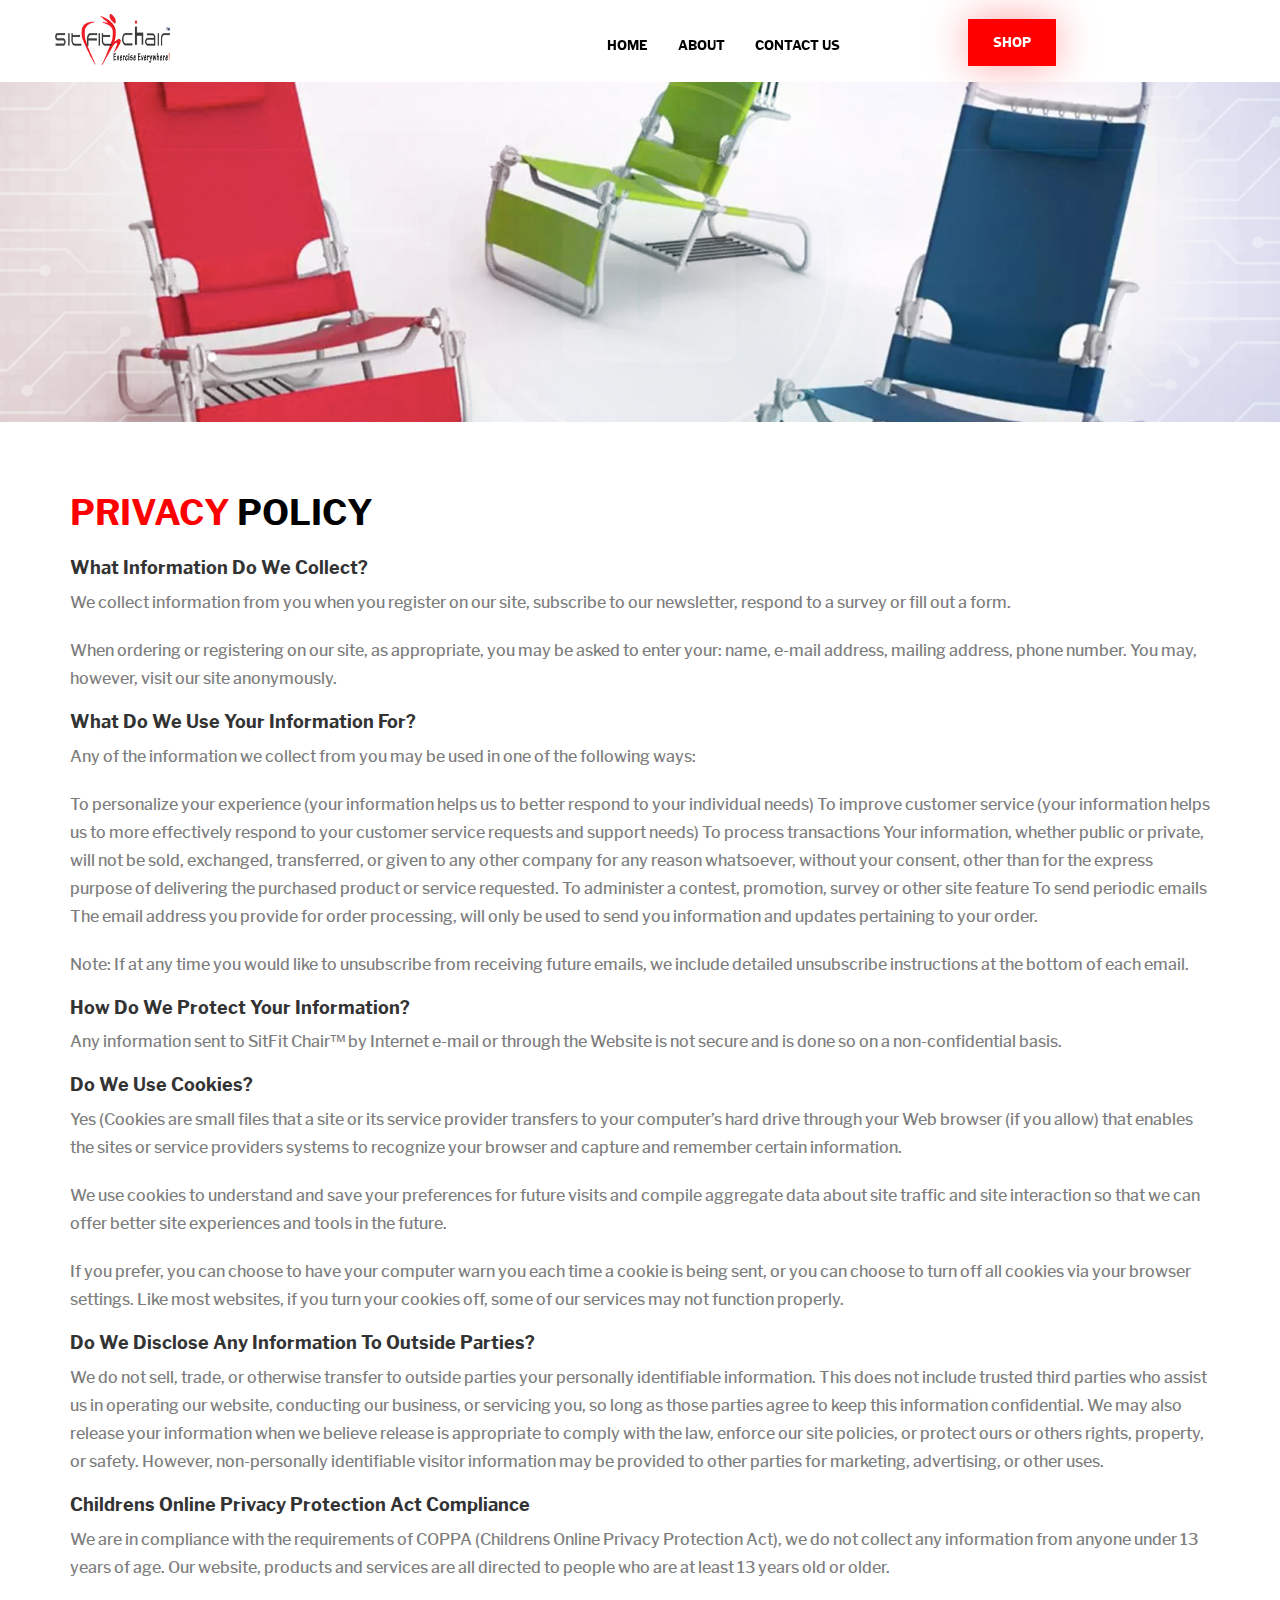
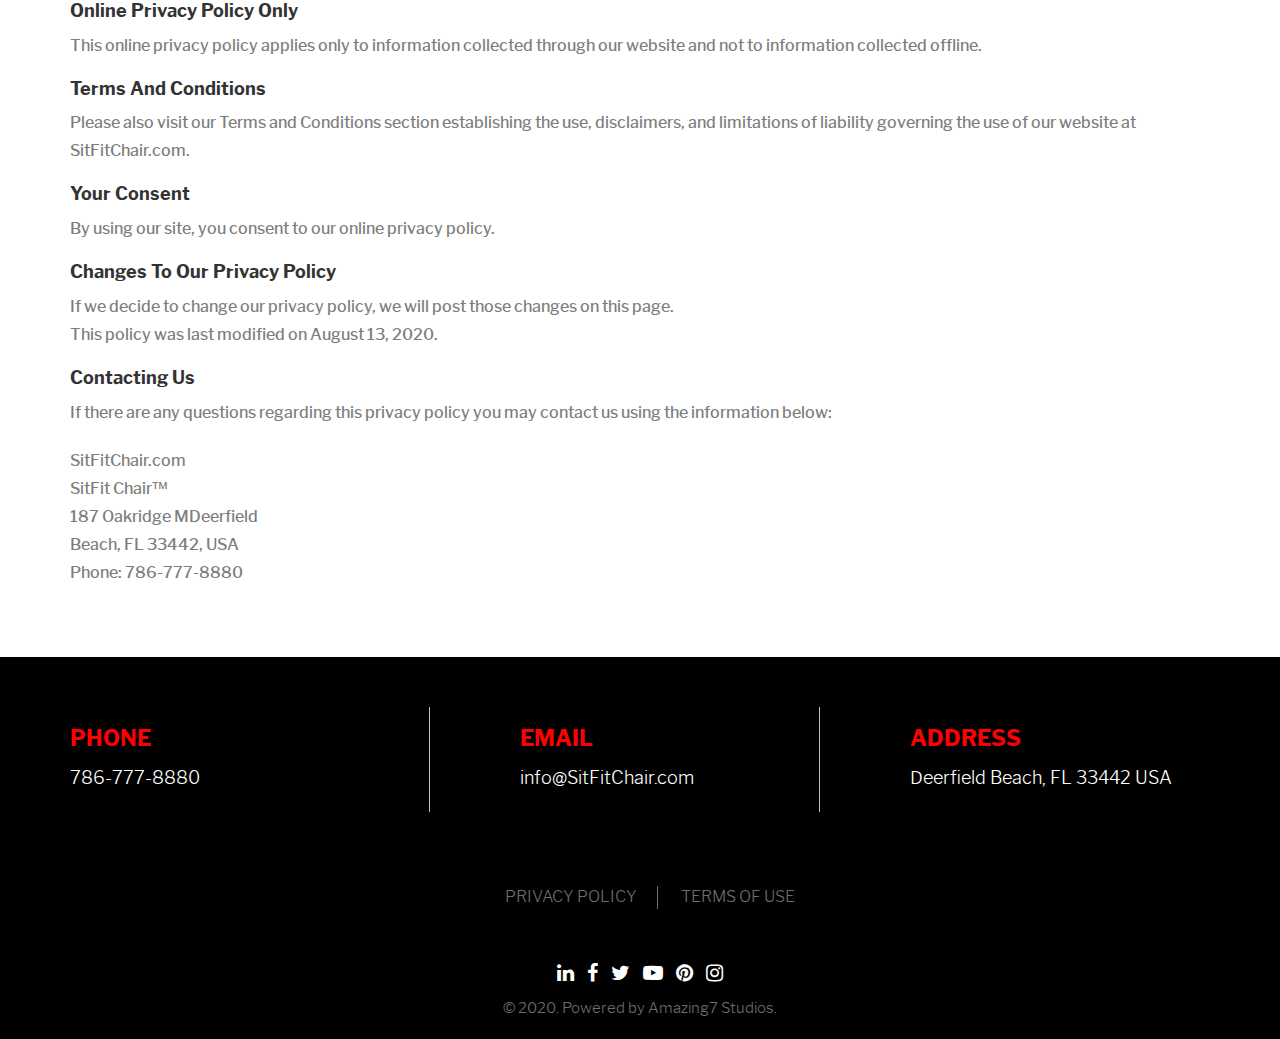
<file: privacy-policy.html>
<!DOCTYPE html>
<html lang="en">
<head>
    <meta charset="UTF-8">
    <title>SitFit Chair™ - Privacy Policy</title>
    <meta http-equiv="X-UA-Compatible" content="IE=edge">
    <meta name="viewport" content="width=device-width, initial-scale=1.0">
    <link rel="stylesheet" type="text/css" href="css/bootstrap.min.css">
    <!-- Favicon -->
    <link rel="stylesheet" href="css/font-awesome.min.css">
    <link href="images/favicon.ico" rel="shortcut icon" type="image/png">
    <link rel="stylesheet" type="text/css" href="css/slick-theme.css">
    <link rel="stylesheet" type="text/css" href="css/slick.css">
    <link rel="stylesheet" type="text/css" href="css/aos.css">
    <link rel="stylesheet" type="text/css" href="css/animate.css">
    <link rel="stylesheet" type="text/css" href="css/style.css">
    <link rel="stylesheet" type="text/css" href="css/reset.css">
    <link rel="stylesheet" type="text/css" href="css/responsive.css">

    <!-- Global site tag (gtag.js) - Google Analytics -->
<script async src="https://www.googletagmanager.com/gtag/js?id=UA-180572533-1"></script>
<script>
  window.dataLayer = window.dataLayer || [];
  function gtag(){dataLayer.push(arguments);}
  gtag('js', new Date());
  gtag('config', 'UA-180572533-1');
</script>

<!-- Facebook Pixel Code -->
<script>
    !function(f,b,e,v,n,t,s)
    {if(f.fbq)return;n=f.fbq=function(){n.callMethod?
    n.callMethod.apply(n,arguments):n.queue.push(arguments)};
    if(!f._fbq)f._fbq=n;n.push=n;n.loaded=!0;n.version='2.0';
    n.queue=[];t=b.createElement(e);t.async=!0;
    t.src=v;s=b.getElementsByTagName(e)[0];
    s.parentNode.insertBefore(t,s)}(window, document,'script',
    'https://connect.facebook.net/en_US/fbevents.js');
    fbq('init', '847433945794846');
    fbq('track', 'PageView');
  </script>
  <noscript><img height="1" width="1" style="display:none" src="https://www.facebook.com/tr?id=847433945794846&ev=PageView&noscript=1"/></noscript>
  <!-- End Facebook Pixel Code -->

  <!-- LiveSession.io code -->
  <script type="text/javascript">
    !function(w, d, t, u) {
        if (w.__ls) return; var f = w.__ls = function() { f.push ? f.push.apply(f, arguments) : f.store.push(arguments)};
        if (!w.__ls) w.__ls = f; f.store = []; f.v = "1.0";
        var ls = d.createElement(t); ls.async = true; ls.src = u;
        var s = d.getElementsByTagName(t)[0]; s.parentNode.insertBefore(ls, s);
    }(window, document, 'script', ('https:' == window.location.protocol ? 'https://' : 'http://') + 'cdn.livesession.io/track.js');
    __ls("init", "7ccbde80.c02cccfd", { keystrokes: false });
    __ls("newPageView");
  </script>
  <!-- END LiveSession.io code -->

</head>

<body>
    <!-- Navigation Section -->
<header class="site-header">        
    <nav class="navbar navbar-fixed-top">
        <div class="container-fluid">
            <div class="navbar-header">
                <a class="navbar-brand" href="index.html" id="logo"><img src="images/site-logo.png" alt=""></a>
            </div>
            <div class="pull-right">
                <button type="button" class="navbar-toggle" data-toggle="collapse" data-target="#myNavbar">
                    <span class="icon-bar"></span>
                    <span class="icon-bar"></span>
                    <span class="icon-bar"></span>
                </button>   
            </div>                                                                                                                    
            <div class="collapse navbar-collapse" id="myNavbar">
                <ul class="nav navbar-nav navbar-left">
                   <li><a href="index.html">Home </a></li>
                   <li><a href="about.html">About</a>
                </li>                                   
                   <li><a href="contact-us.html">Contact Us </a></li>                                  
                </ul>
                <a href="https://www.kickstarter.com/projects/1805724932/sitfit-chair-comfortable-chair-total-body-gym?ref=pa.go2.fund&utm_medium=referral&utm_source=pa.go2.fund" class="btn" target="_blank">Shop</a>
            </div>
        </div>
    </nav>                                          
</header>


<!-- Cover banner -->
<section class="cover-banner full-cover-img" style="background-image:url('images/privacy.jpg')">
    <div class="container">
    </div>
</section>
<!-- Cover banner end-->

<section class="section">
    <div class="container">
        <div class="site-title">
            <h3><span>privacy </span> policy</h3>
        </div>
        <div class="privacy-con">
            <h4>What information do we collect?</h4>
            <p>We collect information from you when you register on our site, subscribe to our newsletter, respond to a survey or fill out a form.</p>
            <p>When ordering or registering on our site, as appropriate, you may be asked to enter your: name, e-mail address, mailing address, phone number. You may, however, visit our site anonymously.</p>
            <h4>What do we use your information for?</h4>
            <p>Any of the information we collect from you may be used in one of the following ways:</p>
            <p>To personalize your experience (your information helps us to better respond to your individual needs)
                To improve customer service (your information helps us to more effectively respond to your customer service requests and support needs)
                To process transactions
                Your information, whether public or private, will not be sold, exchanged, transferred, or given to any other company for any reason whatsoever, without your consent, other than for the express purpose of delivering the purchased product or service requested.
                To administer a contest, promotion, survey or other site feature
                To send periodic emails
                The email address you provide for order processing, will only be used to send you information and updates pertaining to your order.</p>
            <p>Note: If at any time you would like to unsubscribe from receiving future emails, we include detailed unsubscribe instructions at the bottom of each email.</p>
            <h4>How do we protect your information?</h4>
            <p>Any information sent to SitFit Chair™ by Internet e-mail or through the Website is not secure and is done so on a non-confidential basis.</p>
            <h4>Do we use cookies?</h4>
            <p>Yes (Cookies are small files that a site or its service provider transfers to your computer’s hard drive through your Web browser (if you allow) that enables the sites or service providers systems to recognize your browser and capture and remember certain information.</p>
            <p>We use cookies to understand and save your preferences for future visits and compile aggregate data about site traffic and site interaction so that we can offer better site experiences and tools in the future.</p>
            <p>If you prefer, you can choose to have your computer warn you each time a cookie is being sent, or you can choose to turn off all cookies via your browser settings. Like most websites, if you turn your cookies off, some of our services may not function properly.</p>
            <h4>Do we disclose any information to outside parties?</h4>
            <p>We do not sell, trade, or otherwise transfer to outside parties your personally identifiable information. This does not include trusted third parties who assist us in operating our website, conducting our business, or servicing you, so long as those parties agree to keep this information confidential. We may also release your information when we believe release is appropriate to comply with the law, enforce our site policies, or protect ours or others rights, property, or safety. However, non-personally identifiable visitor information may be provided to other parties for marketing, advertising, or other uses.</p>
            <h4>Childrens Online Privacy Protection Act Compliance</h4>
            <p>We are in compliance with the requirements of COPPA (Childrens Online Privacy Protection Act), we do not collect any information from anyone under 13 years of age. Our website, products and services are all directed to people who are at least 13 years old or older.</p>
            <h4>Online Privacy Policy Only</h4>
            <p>This online privacy policy applies only to information collected through our website and not to information collected offline.</p>
            <h4>Terms and Conditions</h4>
            <p>Please also visit our Terms and Conditions section establishing the use, disclaimers, and limitations of liability governing the use of our website at SitFitChair.com.</p>
            <h4>Your Consent</h4>
            <p>By using our site, you consent to our online privacy policy.</p>
            <h4>Changes to Our Privacy Policy</h4>
            <p>If we decide to change our privacy policy, we will post those changes on this page. <br>This policy was last modified on August 13, 2020.</p>
             <h4>Contacting Us</h4>   
             <p>If there are any questions regarding this privacy policy you may contact us using the information below:</p>
             <p><a href="SitFitChair.com">SitFitChair.com</a><br>
                SitFit Chair™<br>
                187 Oakridge MDeerfield <br>Beach, FL 33442, USA<br>
                Phone: <a href="tel:Phone: 786-777-8880">786-777-8880</a> 
            </p>


        </div>
    </div>
</section>

<!-- footer section Start -->
<footer class="footer">
    <div class="container">
        <div class="row">
          <div class="col-sm-4 col-md-4">                
             <div class="ftr-clm">
                 <h5>PHONE</h5>
                 <a href="tel:786-777-8880">786-777-8880</a>
             </div>
            </div>
            <div class="col-sm-4 col-md-4">                
                <div class="ftr-clm">
                    <h5>EMAIL</h5>
                    <a href="mailto:info@SitFitChair.com">info@SitFitChair.com</a>
                </div>
            </div>
            <div class="col-sm-4 col-md-4">                
                <div class="ftr-clm">
                    <h5>ADDRESS</h5>
                    <p>Deerfield Beach, FL 33442 USA</p>
                </div>
            </div>
        </div>

        <ul class="footer-nav list-unstyled">
            <li><a href="press-release.html"> PRESS RELEASE</a></li>
            <li><a href="privacy-policy.html"> PRIVACY POLICY</a></li>
            <li><a href="terms-and-conditions.html"> TERMS OF USE</a></li>
        </ul> 
        <div class="socials-link">
            <a href="https://www.linkedin.com/in/tzvipearlstein" target="_blank"><i class="fa fa-linkedin"></i></a>
            <a href="https://www.facebook.com/thesitfitchair" target="_blank"><i class="fa fa-facebook"></i></a>
            <a href="https://twitter.com/1minutestretch" target="_blank"><i class="fa fa-twitter"></i></a>
            <a href="https://www.youtube.com/watch?v=z3ms6ia0kGI" target="_blank"><i class="fa fa-youtube-play"></i></a>
            <a href="https://in.pinterest.com/sitfitchair/" target="_blank"><i class="fa fa-pinterest"></i></a>
            <a href="https://www.instagram.com/sitfit_chair/" target="_blank"><i class="fa fa-instagram" ></i></a>
            <p>© 2020. Powered by Amazing7 Studios.</p>
        </div>  
    </div>
</footer>
<!-- footer section Close -->

<!-- back top button -->
<div class="back-top"><a href="javascript:void(0)"><i class="fa fa-angle-up"></i></a></div>

<script src="js/jquery-2.1.4.min.js"></script>
<script src="js/bootstrap.min.js"></script>
<script src="js/aos.js"></script>
<script src="js/wow.js"></script>
<script src="js/slick.min.js"></script>
<script src="js/main.js"></script>

</body>
</html>
</file>
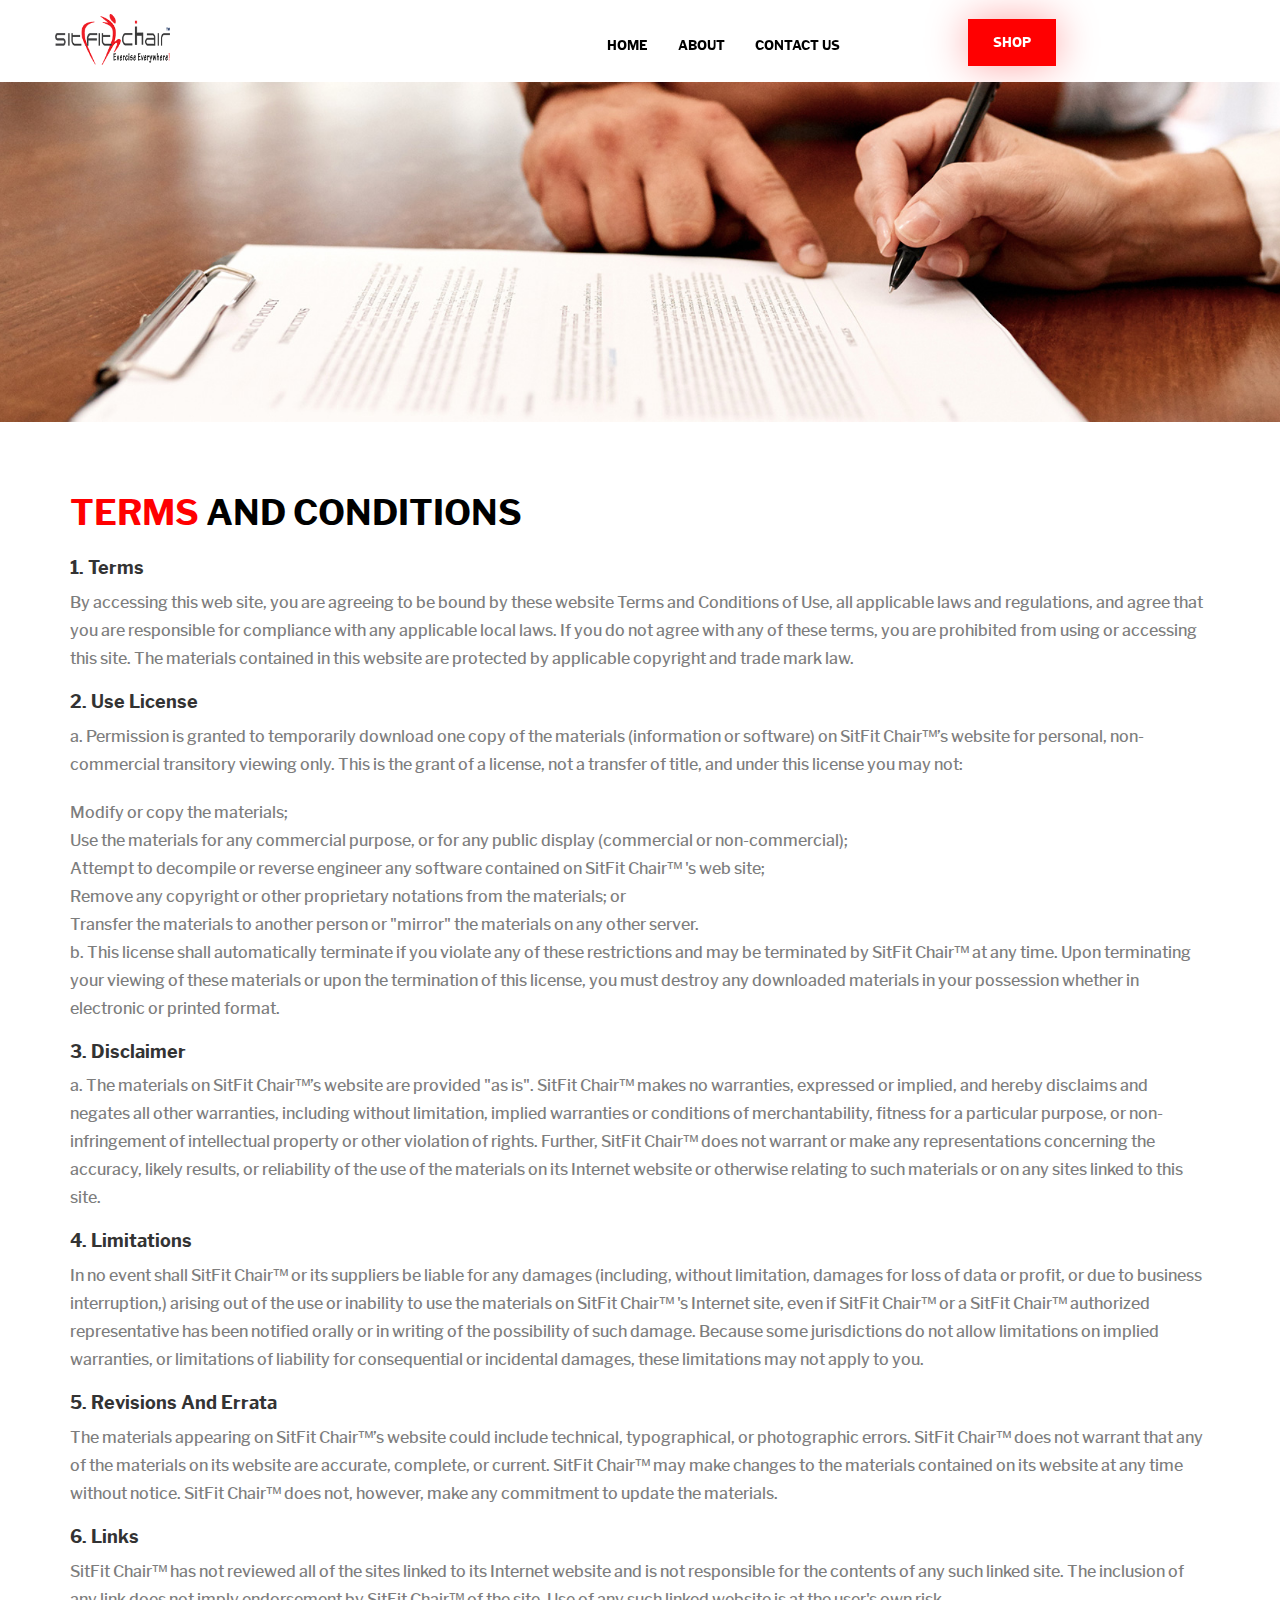
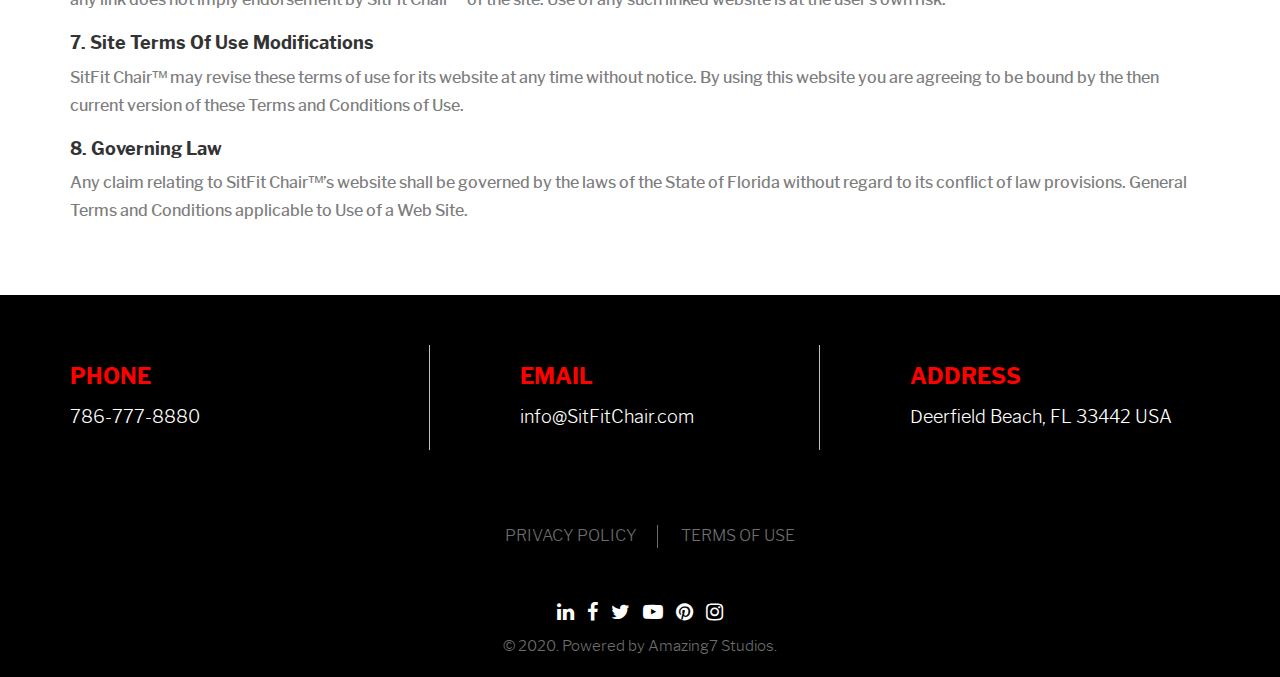
<file: terms-and-conditions.html>
<!DOCTYPE html>
<html lang="en">
<head>
    <meta charset="UTF-8">
    <title>SitFit Chair™ - Terms And Conditions</title>
    <meta http-equiv="X-UA-Compatible" content="IE=edge">
    <meta name="viewport" content="width=device-width, initial-scale=1.0">
    <link rel="stylesheet" type="text/css" href="css/bootstrap.min.css">
    <!-- Favicon -->
    <link rel="stylesheet" href="css/font-awesome.min.css">
    <link href="images/favicon.ico" rel="shortcut icon" type="image/png">
    <link rel="stylesheet" type="text/css" href="css/slick-theme.css">
    <link rel="stylesheet" type="text/css" href="css/slick.css">
    <link rel="stylesheet" type="text/css" href="css/aos.css">
    <link rel="stylesheet" type="text/css" href="css/animate.css">
    <link rel="stylesheet" type="text/css" href="css/style.css">
    <link rel="stylesheet" type="text/css" href="css/reset.css">
    <link rel="stylesheet" type="text/css" href="css/responsive.css">

    <!-- Global site tag (gtag.js) - Google Analytics -->
<script async src="https://www.googletagmanager.com/gtag/js?id=UA-180572533-1"></script>
<script>
  window.dataLayer = window.dataLayer || [];
  function gtag(){dataLayer.push(arguments);}
  gtag('js', new Date());
  gtag('config', 'UA-180572533-1');
</script>

<!-- Facebook Pixel Code -->
<script>
    !function(f,b,e,v,n,t,s)
    {if(f.fbq)return;n=f.fbq=function(){n.callMethod?
    n.callMethod.apply(n,arguments):n.queue.push(arguments)};
    if(!f._fbq)f._fbq=n;n.push=n;n.loaded=!0;n.version='2.0';
    n.queue=[];t=b.createElement(e);t.async=!0;
    t.src=v;s=b.getElementsByTagName(e)[0];
    s.parentNode.insertBefore(t,s)}(window, document,'script',
    'https://connect.facebook.net/en_US/fbevents.js');
    fbq('init', '847433945794846');
    fbq('track', 'PageView');
  </script>
  <noscript><img height="1" width="1" style="display:none" src="https://www.facebook.com/tr?id=847433945794846&ev=PageView&noscript=1"/></noscript>
  <!-- End Facebook Pixel Code -->

  <!-- LiveSession.io code -->
  <script type="text/javascript">
    !function(w, d, t, u) {
        if (w.__ls) return; var f = w.__ls = function() { f.push ? f.push.apply(f, arguments) : f.store.push(arguments)};
        if (!w.__ls) w.__ls = f; f.store = []; f.v = "1.0";
        var ls = d.createElement(t); ls.async = true; ls.src = u;
        var s = d.getElementsByTagName(t)[0]; s.parentNode.insertBefore(ls, s);
    }(window, document, 'script', ('https:' == window.location.protocol ? 'https://' : 'http://') + 'cdn.livesession.io/track.js');
    __ls("init", "7ccbde80.c02cccfd", { keystrokes: false });
    __ls("newPageView");
  </script>
  <!-- END LiveSession.io code -->

</head>

<body>
    <!-- Navigation Section -->
<header class="site-header">        
    <nav class="navbar navbar-fixed-top">
        <div class="container-fluid">
            <div class="navbar-header">
                <a class="navbar-brand" href="index.html" id="logo"><img src="images/site-logo.png" alt=""></a>
            </div>
            <div class="pull-right">
                <button type="button" class="navbar-toggle" data-toggle="collapse" data-target="#myNavbar">
                    <span class="icon-bar"></span>
                    <span class="icon-bar"></span>
                    <span class="icon-bar"></span>
                </button>   
            </div>                                                                                                                    
            <div class="collapse navbar-collapse" id="myNavbar">
                <ul class="nav navbar-nav navbar-left">
                   <li><a href="index.html">Home </a></li>
                   <li><a href="about.html">About</a>
                </li>                                   
                   <li><a href="contact-us.html">Contact Us </a></li>                                  
                </ul>
                <a href="https://www.kickstarter.com/projects/1805724932/sitfit-chair-comfortable-chair-total-body-gym?ref=pa.go2.fund&utm_medium=referral&utm_source=pa.go2.fund" class="btn" target="_blank">Shop</a>
            </div>
        </div>
    </nav>                                          
</header>


<!-- Cover banner -->
<section class="cover-banner full-cover-img" style="background-image:url('images/terms.jpg')">
    <div class="container">
    </div>
</section>
<!-- Cover banner end-->

<section class="section">
    <div class="container">
        <div class="site-title">
            <h3><span>terms </span> and conditions</h3>
        </div>
        <div class="privacy-con terms-con">
            <h4>1. Terms</h4>
            <p>By accessing this web site, you are agreeing to be bound by these website Terms and Conditions of Use, all applicable laws and regulations, and agree that you are responsible for compliance with any applicable local laws. If you do not agree with any of these terms, you are prohibited from using or accessing this site. The materials contained in this website are protected by applicable copyright and trade mark law.</p>
            <h4>2. Use License</h4>
            <p>a. Permission is granted to temporarily download one copy of the materials (information or software) on SitFit Chair™’s website for personal, non-commercial transitory viewing only. This is the grant of a license, not a transfer of title, and under this license you may not:</p>
            <p>Modify or copy the materials; <br>Use the materials for any commercial purpose, or for any public display (commercial or non-commercial); <br>Attempt to decompile or reverse engineer any software contained on SitFit Chair™ 's web site;
            <br>Remove any copyright or other proprietary notations from the materials; or <br>Transfer the materials to another person or "mirror" the materials on any other server. 
        <br>b. This license shall automatically terminate if you violate any of these restrictions and may be terminated by SitFit Chair™ at any time. Upon terminating your viewing of these materials or upon the termination of this license, you must destroy any downloaded materials in your possession whether in electronic or printed format.</p>
  
            <h4>3. Disclaimer</h4>
            <p>a. The materials on SitFit Chair™’s website are provided "as is". SitFit Chair™ makes no warranties, expressed or implied, and hereby disclaims and negates all other warranties, including without limitation, implied warranties or conditions of merchantability, fitness for a particular purpose, or non-infringement of intellectual property or other violation of rights. Further, SitFit Chair™ does not warrant or make any representations concerning the accuracy, likely results, or reliability of the use of the materials on its Internet website or otherwise relating to such materials or on any sites linked to this site.</p>
            <h4>4. Limitations</h4>
            <p>In no event shall SitFit Chair™ or its suppliers be liable for any damages (including, without limitation, damages for loss of data or profit, or due to business interruption,) arising out of the use or inability to use the materials on SitFit Chair™ 's Internet site, even if SitFit Chair™ or a SitFit Chair™ authorized representative has been notified orally or in writing of the possibility of such damage. Because some jurisdictions do not allow limitations on implied warranties, or limitations of liability for consequential or incidental damages, these limitations may not apply to you.</p>
            <h4>5. Revisions and Errata</h4>
            <p>The materials appearing on SitFit Chair™’s website could include technical, typographical, or photographic errors. SitFit Chair™ does not warrant that any of the materials on its website are accurate, complete, or current. SitFit Chair™ may make changes to the materials contained on its website at any time without notice. SitFit Chair™ does not, however, make any commitment to update the materials.</p>
            <h4>6. Links</h4>
            <p>SitFit Chair™ has not reviewed all of the sites linked to its Internet website and is not responsible for the contents of any such linked site. The inclusion of any link does not imply endorsement by SitFit Chair™ of the site. Use of any such linked website is at the user's own risk.</p>
            <h4>7. Site Terms of Use Modifications</h4>
            <p>SitFit Chair™ may revise these terms of use for its website at any time without notice. By using this website you are agreeing to be bound by the then current version of these Terms and Conditions of Use.</p>
            <h4>8. Governing Law</h4>
            <p>Any claim relating to SitFit Chair™’s website shall be governed by the laws of the State of Florida without regard to its conflict of law provisions.
                General Terms and Conditions applicable to Use of a Web Site.</p>
        </div>
    </div>
</section>

<!-- footer section Start -->
<footer class="footer">
    <div class="container">
        <div class="row">
          <div class="col-sm-4 col-md-4">                
             <div class="ftr-clm">
                 <h5>PHONE</h5>
                 <a href="tel:786-777-8880">786-777-8880</a>
             </div>
            </div>
            <div class="col-sm-4 col-md-4">                
                <div class="ftr-clm">
                    <h5>EMAIL</h5>
                    <a href="mailto:info@SitFitChair.com">info@SitFitChair.com</a>
                </div>
            </div>
            <div class="col-sm-4 col-md-4">                
                <div class="ftr-clm">
                    <h5>ADDRESS</h5>
                    <p>Deerfield Beach, FL 33442 USA</p>
                </div>
            </div>
        </div>

        <ul class="footer-nav list-unstyled">
            <li><a href="press-release.html"> PRESS RELEASE</a></li>
            <li><a href="privacy-policy.html"> PRIVACY POLICY</a></li>
            <li><a href="terms-and-conditions.html"> TERMS OF USE</a></li>
        </ul> 
         <div class="socials-link">
            <a href="https://www.linkedin.com/in/tzvipearlstein" target="_blank"><i class="fa fa-linkedin"></i></a>
            <a href="https://www.facebook.com/thesitfitchair" target="_blank"><i class="fa fa-facebook"></i></a>
            <a href="https://twitter.com/1minutestretch" target="_blank"><i class="fa fa-twitter"></i></a>
            <a href="https://www.youtube.com/watch?v=z3ms6ia0kGI" target="_blank"><i class="fa fa-youtube-play"></i></a>
            <a href="https://in.pinterest.com/sitfitchair/" target="_blank"><i class="fa fa-pinterest"></i></a>
            <a href="https://www.instagram.com/sitfit_chair/" target="_blank"><i class="fa fa-instagram" ></i></a>
            <p>© 2020. Powered by Amazing7 Studios.</p>
        </div> 
    </div>
</footer>
<!-- footer section Close -->

<!-- back top button -->
<div class="back-top"><a href="javascript:void(0)"><i class="fa fa-angle-up"></i></a></div>

<script src="js/jquery-2.1.4.min.js"></script>
<script src="js/bootstrap.min.js"></script>
<script src="js/aos.js"></script>
<script src="js/wow.js"></script>
<script src="js/slick.min.js"></script>
<script src="js/main.js"></script>

</body>
</html>
</file>
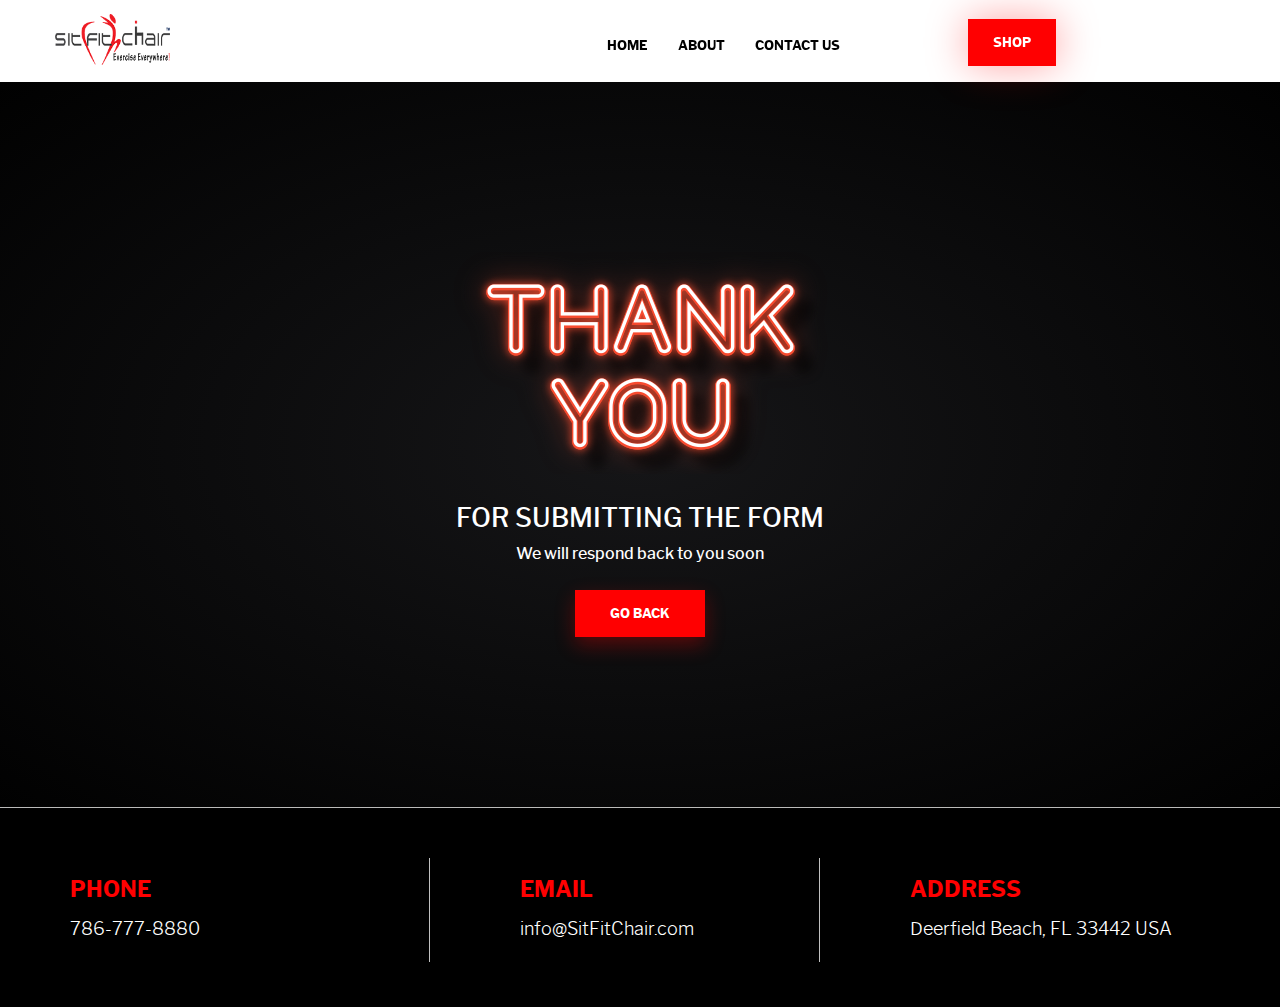
<file: thank-you.html>
<!DOCTYPE html>
<html lang="en">
<head>
    <meta charset="UTF-8">
    <title>SitFit Chair™ - Contact Us</title>
    <meta http-equiv="X-UA-Compatible" content="IE=edge">
    <meta name="viewport" content="width=device-width, initial-scale=1.0">
    <link rel="stylesheet" type="text/css" href="css/bootstrap.min.css">
    <!-- Favicon -->
    <link rel="stylesheet" href="css/font-awesome.min.css">
    <link href="images/favicon.ico" rel="shortcut icon" type="image/png">
    <link rel="stylesheet" type="text/css" href="css/slick-theme.css">
    <link rel="stylesheet" type="text/css" href="css/slick.css">
    <link rel="stylesheet" type="text/css" href="css/aos.css">
    <link rel="stylesheet" type="text/css" href="css/animate.css">
    <link rel="stylesheet" type="text/css" href="css/style.css">
    <link rel="stylesheet" type="text/css" href="css/reset.css">
    <link rel="stylesheet" type="text/css" href="css/responsive.css">

    <!-- Global site tag (gtag.js) - Google Analytics -->
<script async src="https://www.googletagmanager.com/gtag/js?id=UA-180572533-1"></script>
<script>
  window.dataLayer = window.dataLayer || [];
  function gtag(){dataLayer.push(arguments);}
  gtag('js', new Date());
  gtag('config', 'UA-180572533-1');
</script>

<!-- Facebook Pixel Code -->
<script>
    !function(f,b,e,v,n,t,s)
    {if(f.fbq)return;n=f.fbq=function(){n.callMethod?
    n.callMethod.apply(n,arguments):n.queue.push(arguments)};
    if(!f._fbq)f._fbq=n;n.push=n;n.loaded=!0;n.version='2.0';
    n.queue=[];t=b.createElement(e);t.async=!0;
    t.src=v;s=b.getElementsByTagName(e)[0];
    s.parentNode.insertBefore(t,s)}(window, document,'script',
    'https://connect.facebook.net/en_US/fbevents.js');
    fbq('init', '847433945794846');
    fbq('track', 'PageView');
  </script>
  <noscript><img height="1" width="1" style="display:none" src="https://www.facebook.com/tr?id=847433945794846&ev=PageView&noscript=1"/></noscript>
  <!-- End Facebook Pixel Code -->

  <!-- LiveSession.io code -->
  <script type="text/javascript">
    !function(w, d, t, u) {
        if (w.__ls) return; var f = w.__ls = function() { f.push ? f.push.apply(f, arguments) : f.store.push(arguments)};
        if (!w.__ls) w.__ls = f; f.store = []; f.v = "1.0";
        var ls = d.createElement(t); ls.async = true; ls.src = u;
        var s = d.getElementsByTagName(t)[0]; s.parentNode.insertBefore(ls, s);
    }(window, document, 'script', ('https:' == window.location.protocol ? 'https://' : 'http://') + 'cdn.livesession.io/track.js');
    __ls("init", "7ccbde80.c02cccfd", { keystrokes: false });
    __ls("newPageView");
  </script>
  <!-- END LiveSession.io code -->

</head>

<body>
    <!-- Navigation Section -->
<header class="site-header">        
    <nav class="navbar navbar-fixed-top">
        <div class="container-fluid">
            <div class="navbar-header">
                <a class="navbar-brand" href="index.html" id="logo"><img src="images/site-logo.png" alt=""></a>
            </div>
            <div class="pull-right">
                <button type="button" class="navbar-toggle" data-toggle="collapse" data-target="#myNavbar">
                    <span class="icon-bar"></span>
                    <span class="icon-bar"></span>
                    <span class="icon-bar"></span>
                </button>   
            </div>                                                                                                                    
            <div class="collapse navbar-collapse" id="myNavbar">
                <ul class="nav navbar-nav navbar-left">
                   <li><a href="index.html">Home </a></li>
                   <li><a href="about.html">About</a>
                </li>                                   
                   <li><a href="contact-us.html">Contact Us </a></li>                                  
                </ul>
                <a href="https://www.kickstarter.com/projects/1805724932/sitfit-chair-comfortable-chair-total-body-gym?ref=pa.go2.fund&utm_medium=referral&utm_source=pa.go2.fund" class="btn" target="_blank">Shop</a>
            </div>
        </div>
    </nav>                                          
</header>


<!-- Cover banner -->
<section class="cover-banner thank-you-banner full-cover-img">
    <div class="container"> 
        <div class="cover-text thank-you">
           <img src="images/Thank.png" alt="">
           <h4>for submitting the form</h4>
           <p>We will respond back to you soon</p>
           <a href="index.html" class="btn">Go back</a>
        </div>
    </div>
</section>
<!-- Cover banner end-->


<!-- footer section Start -->
<footer class="footer">
    <div class="container">
        <div class="row">
          <div class="col-sm-4 col-md-4">                
             <div class="ftr-clm">
                 <h5>PHONE</h5>
                 <a href="tel:786-777-8880">786-777-8880</a>
             </div>
            </div>
            <div class="col-sm-4 col-md-4">                
                <div class="ftr-clm">
                    <h5>EMAIL</h5>
                    <a href="mailto:info@SitFitChair.com">info@SitFitChair.com</a>
                </div>
            </div>
            <div class="col-sm-4 col-md-4">                
                <div class="ftr-clm">
                    <h5>ADDRESS</h5>
                    <p>Deerfield Beach, FL 33442 USA</p>
                </div>
            </div>
        </div> 
    </div>
</footer>
<!-- footer section Close -->

<!-- back top button -->
<div class="back-top"><a href="javascript:void(0)"><i class="fa fa-angle-up"></i></a></div>

<script src="js/jquery-2.1.4.min.js"></script>
<script src="js/bootstrap.min.js"></script>
<script src="js/aos.js"></script>
<script src="js/wow.js"></script>
<script src="js/slick.min.js"></script>
<script src="js/main.js"></script>

</body>
</html>
</file>
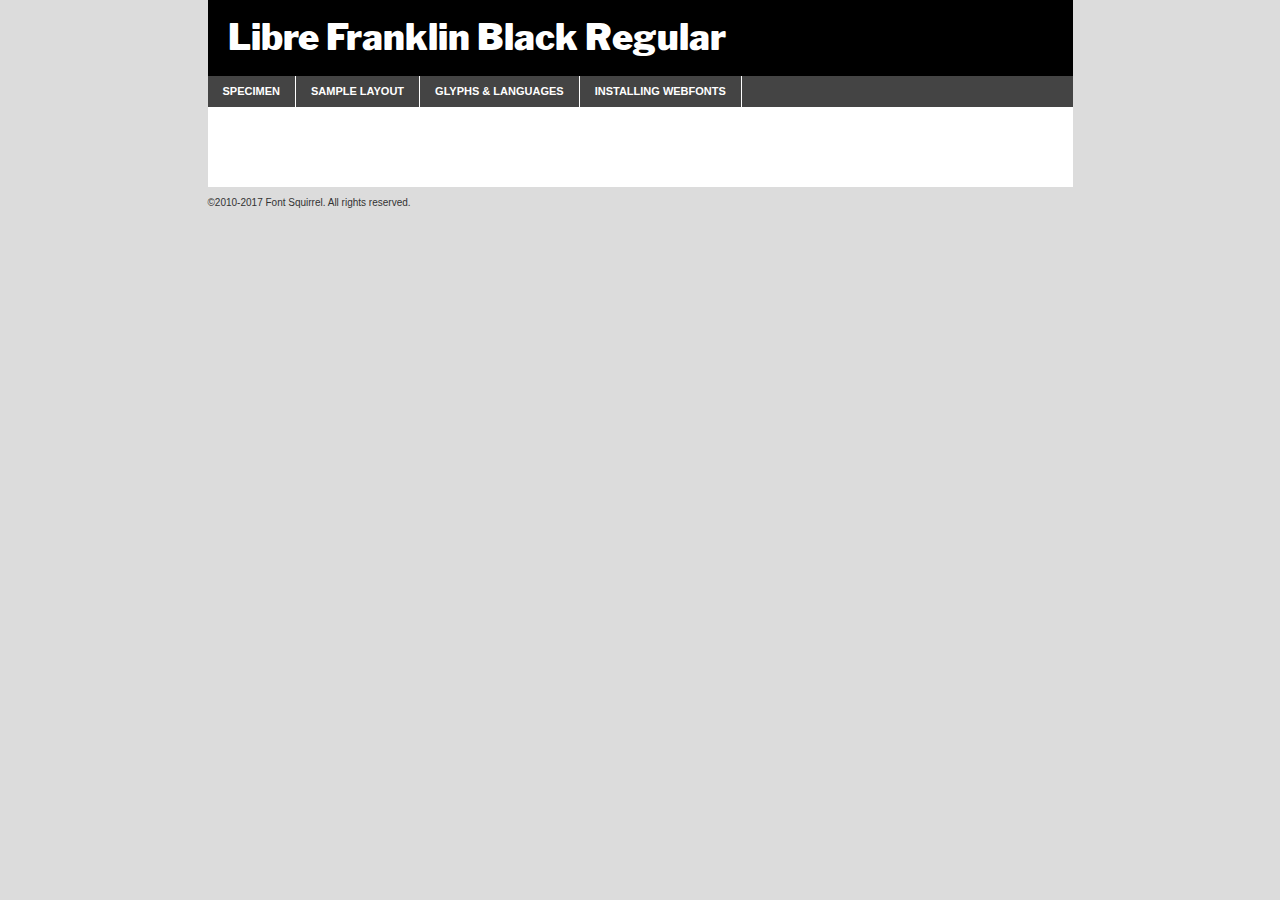
<file: fonts/librefranklin-black-demo.html>
<!DOCTYPE html PUBLIC "-//W3C//DTD XHTML 1.0 Transitional//EN"
	"http://www.w3.org/TR/xhtml1/DTD/xhtml1-transitional.dtd">

<html xmlns="http://www.w3.org/1999/xhtml" xml:lang="en" lang="en">
<head>
	<meta http-equiv="Content-Type" content="text/html; charset=utf-8" />
	<script src="http://ajax.googleapis.com/ajax/libs/jquery/1.7.2/jquery.min.js" type="text/javascript" charset="utf-8"></script>
	<script type="text/javascript">
	(function($){$.fn.easyTabs=function(option){var param=jQuery.extend({fadeSpeed:"fast",defaultContent:1,activeClass:'active'},option);$(this).each(function(){var thisId="#"+this.id;if(param.defaultContent==''){param.defaultContent=1;}
	if(typeof param.defaultContent=="number")
	{var defaultTab=$(thisId+" .tabs li:eq("+(param.defaultContent-1)+") a").attr('href').substr(1);}else{var defaultTab=param.defaultContent;}
	$(thisId+" .tabs li a").each(function(){var tabToHide=$(this).attr('href').substr(1);$("#"+tabToHide).addClass('easytabs-tab-content');});hideAll();changeContent(defaultTab);function hideAll(){$(thisId+" .easytabs-tab-content").hide();}
	function changeContent(tabId){hideAll();$(thisId+" .tabs li").removeClass(param.activeClass);$(thisId+" .tabs li a[href=#"+tabId+"]").closest('li').addClass(param.activeClass);if(param.fadeSpeed!="none")
	{$(thisId+" #"+tabId).fadeIn(param.fadeSpeed);}else{$(thisId+" #"+tabId).show();}}
	$(thisId+" .tabs li").click(function(){var tabId=$(this).find('a').attr('href').substr(1);changeContent(tabId);return false;});});}})(jQuery);
	</script>
	<link rel="stylesheet" href="specimen_files/specimen_stylesheet.css" type="text/css" charset="utf-8" />
	<link rel="stylesheet" href="stylesheet.css" type="text/css" charset="utf-8" />

	<style type="text/css">
					body{
				font-family: 'libre_franklinblack';
							}
		</style>

	<title>Libre Franklin Black Regular Specimen</title>
	
	
	<script type="text/javascript" charset="utf-8">
		$(document).ready(function() {
			$('#container').easyTabs({defaultContent:1});
		});
	</script>
</head>

<body>
<div id="container">
	<div id="header">
		Libre Franklin Black Regular	</div>
	<ul class="tabs">
		<li><a href="#specimen">Specimen</a></li>
		<li><a href="#layout">Sample Layout</a></li>
				<li><a href="#glyphs">Glyphs &amp; Languages</a></li>
		<li><a href="#installing">Installing Webfonts</a></li>
		
	</ul>
	
	<div id="main_content">

		
			<div id="specimen">
		
				<div class="section">
					<div class="grid12 firstcol">
						<div class="huge">AaBb</div>
					</div>
				</div>
		
				<div class="section">
					<div class="glyph_range">A&#x200B;B&#x200b;C&#x200b;D&#x200b;E&#x200b;F&#x200b;G&#x200b;H&#x200b;I&#x200b;J&#x200b;K&#x200b;L&#x200b;M&#x200b;N&#x200b;O&#x200b;P&#x200b;Q&#x200b;R&#x200b;S&#x200b;T&#x200b;U&#x200b;V&#x200b;W&#x200b;X&#x200b;Y&#x200b;Z&#x200b;a&#x200b;b&#x200b;c&#x200b;d&#x200b;e&#x200b;f&#x200b;g&#x200b;h&#x200b;i&#x200b;j&#x200b;k&#x200b;l&#x200b;m&#x200b;n&#x200b;o&#x200b;p&#x200b;q&#x200b;r&#x200b;s&#x200b;t&#x200b;u&#x200b;v&#x200b;w&#x200b;x&#x200b;y&#x200b;z&#x200b;1&#x200b;2&#x200b;3&#x200b;4&#x200b;5&#x200b;6&#x200b;7&#x200b;8&#x200b;9&#x200b;0&#x200b;&amp;&#x200b;.&#x200b;,&#x200b;?&#x200b;!&#x200b;&#64;&#x200b;(&#x200b;)&#x200b;#&#x200b;$&#x200b;%&#x200b;*&#x200b;+&#x200b;-&#x200b;=&#x200b;:&#x200b;;</div>
				</div>
				<div class="section">
					<div class="grid12 firstcol">
						<table class="sample_table">
							<tr><td>10</td><td class="size10">abcdefghijklmnopqrstuvwxyzABCDEFGHIJKLMNOPQRSTUVWXYZ0123456789abcdefghijklmnopqrstuvwxyzABCDEFGHIJKLMNOPQRSTUVWXYZ0123456789abcdefghijklmnopqrstuvwxyzABCDEFGHIJKLMNOPQRSTUVWXYZ</td></tr>
							<tr><td>11</td><td class="size11">abcdefghijklmnopqrstuvwxyzABCDEFGHIJKLMNOPQRSTUVWXYZ0123456789abcdefghijklmnopqrstuvwxyzABCDEFGHIJKLMNOPQRSTUVWXYZ0123456789abcdefghijklmnopqrstuvwxyzABCDEFGHIJKLMNOPQRSTUVWXYZ</td></tr>
							<tr><td>12</td><td class="size12">abcdefghijklmnopqrstuvwxyzABCDEFGHIJKLMNOPQRSTUVWXYZ0123456789abcdefghijklmnopqrstuvwxyzABCDEFGHIJKLMNOPQRSTUVWXYZ0123456789abcdefghijklmnopqrstuvwxyzABCDEFGHIJKLMNOPQRSTUVWXYZ</td></tr>
							<tr><td>13</td><td class="size13">abcdefghijklmnopqrstuvwxyzABCDEFGHIJKLMNOPQRSTUVWXYZ0123456789abcdefghijklmnopqrstuvwxyzABCDEFGHIJKLMNOPQRSTUVWXYZ0123456789abcdefghijklmnopqrstuvwxyzABCDEFGHIJKLMNOPQRSTUVWXYZ</td></tr>
							<tr><td>14</td><td class="size14">abcdefghijklmnopqrstuvwxyzABCDEFGHIJKLMNOPQRSTUVWXYZ0123456789abcdefghijklmnopqrstuvwxyzABCDEFGHIJKLMNOPQRSTUVWXYZ0123456789abcdefghijklmnopqrstuvwxyzABCDEFGHIJKLMNOPQRSTUVWXYZ</td></tr>
							<tr><td>16</td><td class="size16">abcdefghijklmnopqrstuvwxyzABCDEFGHIJKLMNOPQRSTUVWXYZ0123456789abcdefghijklmnopqrstuvwxyzABCDEFGHIJKLMNOPQRSTUVWXYZ</td></tr>
							<tr><td>18</td><td class="size18">abcdefghijklmnopqrstuvwxyzABCDEFGHIJKLMNOPQRSTUVWXYZ0123456789abcdefghijklmnopqrstuvwxyzABCDEFGHIJKLMNOPQRSTUVWXYZ</td></tr>
							<tr><td>20</td><td class="size20">abcdefghijklmnopqrstuvwxyzABCDEFGHIJKLMNOPQRSTUVWXYZ0123456789abcdefghijklmnopqrstuvwxyzABCDEFGHIJKLMNOPQRSTUVWXYZ</td></tr>
							<tr><td>24</td><td class="size24">abcdefghijklmnopqrstuvwxyzABCDEFGHIJKLMNOPQRSTUVWXYZ0123456789abcdefghijklmnopqrstuvwxyzABCDEFGHIJKLMNOPQRSTUVWXYZ</td></tr>
							<tr><td>30</td><td class="size30">abcdefghijklmnopqrstuvwxyzABCDEFGHIJKLMNOPQRSTUVWXYZ0123456789abcdefghijklmnopqrstuvwxyzABCDEFGHIJKLMNOPQRSTUVWXYZ</td></tr>
							<tr><td>36</td><td class="size36">abcdefghijklmnopqrstuvwxyzABCDEFGHIJKLMNOPQRSTUVWXYZ0123456789abcdefghijklmnopqrstuvwxyzABCDEFGHIJKLMNOPQRSTUVWXYZ</td></tr>
							<tr><td>48</td><td class="size48">abcdefghijklmnopqrstuvwxyzABCDEFGHIJKLMNOPQRSTUVWXYZ0123456789abcdefghijklmnopqrstuvwxyzABCDEFGHIJKLMNOPQRSTUVWXYZ</td></tr>
							<tr><td>60</td><td class="size60">abcdefghijklmnopqrstuvwxyzABCDEFGHIJKLMNOPQRSTUVWXYZ0123456789abcdefghijklmnopqrstuvwxyzABCDEFGHIJKLMNOPQRSTUVWXYZ</td></tr>
							<tr><td>72</td><td class="size72">abcdefghijklmnopqrstuvwxyzABCDEFGHIJKLMNOPQRSTUVWXYZ0123456789abcdefghijklmnopqrstuvwxyzABCDEFGHIJKLMNOPQRSTUVWXYZ</td></tr>
							<tr><td>90</td><td class="size90">abcdefghijklmnopqrstuvwxyzABCDEFGHIJKLMNOPQRSTUVWXYZ0123456789abcdefghijklmnopqrstuvwxyzABCDEFGHIJKLMNOPQRSTUVWXYZ</td></tr>
						</table>
				
					</div>
			
				</div>
		
		
		
								<div class="section" id="bodycomparison">


										<div id="xheight">
				<div class="fontbody">&#x25FC;&#x25FC;&#x25FC;&#x25FC;&#x25FC;&#x25FC;&#x25FC;&#x25FC;&#x25FC;&#x25FC;&#x25FC;&#x25FC;&#x25FC;&#x25FC;&#x25FC;&#x25FC;&#x25FC;&#x25FC;&#x25FC;&#x25FC;&#x25FC;&#x25FC;&#x25FC;&#x25FC;&#x25FC;&#x25FC;&#x25FC;&#x25FC;&#x25FC;&#x25FC;&#x25FC;&#x25FC;&#x25FC;&#x25FC;&#x25FC;&#x25FC;&#x25FC;&#x25FC;&#x25FC;&#x25FC;&#x25FC;&#x25FC;&#x25FC;&#x25FC;&#x25FC;&#x25FC;&#x25FC;&#x25FC;&#x25FC;&#x25FC;&#x25FC;&#x25FC;&#x25FC;&#x25FC;&#x25FC;&#x25FC;&#x25FC;&#x25FC;&#x25FC;&#x25FC;&#x25FC;&#x25FC;&#x25FC;&#x25FC;&#x25FC;&#x25FC;&#x25FC;&#x25FC;&#x25FC;&#x25FC;&#x25FC;&#x25FC;&#x25FC;&#x25FC;&#x25FC;&#x25FC;&#x25FC;&#x25FC;&#x25FC;&#x25FC;&#x25FC;&#x25FC;&#x25FC;&#x25FC;&#x25FC;&#x25FC;&#x25FC;&#x25FC;&#x25FC;&#x25FC;&#x25FC;&#x25FC;&#x25FC;&#x25FC;&#x25FC;&#x25FC;&#x25FC;&#x25FC;&#x25FC;body</div><div class="arialbody">body</div><div class="verdanabody">body</div><div class="georgiabody">body</div></div>
										<div class="fontbody" style="z-index:1">
											body<span>Libre Franklin Black Regular</span>
										</div>
										<div class="arialbody" style="z-index:1">
											body<span>Arial</span>
										</div>
										<div class="verdanabody" style="z-index:1">
											body<span>Verdana</span>
										</div>
										<div class="georgiabody" style="z-index:1">
											body<span>Georgia</span>
										</div>



								</div>
		
		
				<div class="section psample psample_row1" id="">
					
					<div class="grid2 firstcol">
						<p class="size10"><span>10.</span>Aenean lacinia bibendum nulla sed consectetur. Fusce dapibus, tellus ac cursus commodo, tortor mauris condimentum nibh, ut fermentum massa justo sit amet risus. Nullam id dolor id nibh ultricies vehicula ut id elit. Cum sociis natoque penatibus et magnis dis parturient montes, nascetur ridiculus mus. Nulla vitae elit libero, a pharetra augue.</p>
			
					</div>
					<div class="grid3">
						<p class="size11"><span>11.</span>Aenean lacinia bibendum nulla sed consectetur. Fusce dapibus, tellus ac cursus commodo, tortor mauris condimentum nibh, ut fermentum massa justo sit amet risus. Nullam id dolor id nibh ultricies vehicula ut id elit. Cum sociis natoque penatibus et magnis dis parturient montes, nascetur ridiculus mus. Nulla vitae elit libero, a pharetra augue.</p>
			
					</div>
					<div class="grid3">
						<p class="size12"><span>12.</span>Aenean lacinia bibendum nulla sed consectetur. Fusce dapibus, tellus ac cursus commodo, tortor mauris condimentum nibh, ut fermentum massa justo sit amet risus. Nullam id dolor id nibh ultricies vehicula ut id elit. Cum sociis natoque penatibus et magnis dis parturient montes, nascetur ridiculus mus. Nulla vitae elit libero, a pharetra augue.</p>
			
					</div>
					<div class="grid4">
						<p class="size13"><span>13.</span>Aenean lacinia bibendum nulla sed consectetur. Fusce dapibus, tellus ac cursus commodo, tortor mauris condimentum nibh, ut fermentum massa justo sit amet risus. Nullam id dolor id nibh ultricies vehicula ut id elit. Cum sociis natoque penatibus et magnis dis parturient montes, nascetur ridiculus mus. Nulla vitae elit libero, a pharetra augue.</p>
			
					</div>
					<div class="white_blend"></div>
					
				</div>
				<div class="section psample psample_row2" id="">
					<div class="grid3 firstcol">
						<p class="size14"><span>14.</span>Aenean lacinia bibendum nulla sed consectetur. Fusce dapibus, tellus ac cursus commodo, tortor mauris condimentum nibh, ut fermentum massa justo sit amet risus. Nullam id dolor id nibh ultricies vehicula ut id elit. Cum sociis natoque penatibus et magnis dis parturient montes, nascetur ridiculus mus. Nulla vitae elit libero, a pharetra augue.</p>
			
					</div>
					<div class="grid4">
						<p class="size16"><span>16.</span>Aenean lacinia bibendum nulla sed consectetur. Fusce dapibus, tellus ac cursus commodo, tortor mauris condimentum nibh, ut fermentum massa justo sit amet risus. Nullam id dolor id nibh ultricies vehicula ut id elit. Cum sociis natoque penatibus et magnis dis parturient montes, nascetur ridiculus mus. Nulla vitae elit libero, a pharetra augue.</p>
			
					</div>
					<div class="grid5">
						<p class="size18"><span>18.</span>Aenean lacinia bibendum nulla sed consectetur. Fusce dapibus, tellus ac cursus commodo, tortor mauris condimentum nibh, ut fermentum massa justo sit amet risus. Nullam id dolor id nibh ultricies vehicula ut id elit. Cum sociis natoque penatibus et magnis dis parturient montes, nascetur ridiculus mus. Nulla vitae elit libero, a pharetra augue.</p>
			
					</div>

					<div class="white_blend"></div>

				</div>
				
				<div class="section psample psample_row3" id="">
					<div class="grid5 firstcol">
						<p class="size20"><span>20.</span>Aenean lacinia bibendum nulla sed consectetur. Fusce dapibus, tellus ac cursus commodo, tortor mauris condimentum nibh, ut fermentum massa justo sit amet risus. Nullam id dolor id nibh ultricies vehicula ut id elit. Cum sociis natoque penatibus et magnis dis parturient montes, nascetur ridiculus mus. Nulla vitae elit libero, a pharetra augue.</p>
					</div>
					<div class="grid7">
						<p class="size24"><span>24.</span>Aenean lacinia bibendum nulla sed consectetur. Fusce dapibus, tellus ac cursus commodo, tortor mauris condimentum nibh, ut fermentum massa justo sit amet risus. Nullam id dolor id nibh ultricies vehicula ut id elit. Cum sociis natoque penatibus et magnis dis parturient montes, nascetur ridiculus mus. Nulla vitae elit libero, a pharetra augue.</p>
					</div>
					
					<div class="white_blend"></div>
					
				</div>
				
				<div class="section psample psample_row4" id="">
					<div class="grid12 firstcol">
						<p class="size30"><span>30.</span>Aenean lacinia bibendum nulla sed consectetur. Fusce dapibus, tellus ac cursus commodo, tortor mauris condimentum nibh, ut fermentum massa justo sit amet risus. Nullam id dolor id nibh ultricies vehicula ut id elit. Cum sociis natoque penatibus et magnis dis parturient montes, nascetur ridiculus mus. Nulla vitae elit libero, a pharetra augue.</p>
					</div>
					<div class="white_blend"></div>
					
				</div>
				
				
				
				<div class="section psample psample_row1 fullreverse">
					<div class="grid2 firstcol">
						<p class="size10"><span>10.</span>Aenean lacinia bibendum nulla sed consectetur. Fusce dapibus, tellus ac cursus commodo, tortor mauris condimentum nibh, ut fermentum massa justo sit amet risus. Nullam id dolor id nibh ultricies vehicula ut id elit. Cum sociis natoque penatibus et magnis dis parturient montes, nascetur ridiculus mus. Nulla vitae elit libero, a pharetra augue.</p>
			
					</div>
					<div class="grid3">
						<p class="size11"><span>11.</span>Aenean lacinia bibendum nulla sed consectetur. Fusce dapibus, tellus ac cursus commodo, tortor mauris condimentum nibh, ut fermentum massa justo sit amet risus. Nullam id dolor id nibh ultricies vehicula ut id elit. Cum sociis natoque penatibus et magnis dis parturient montes, nascetur ridiculus mus. Nulla vitae elit libero, a pharetra augue.</p>
			
					</div>
					<div class="grid3">
						<p class="size12"><span>12.</span>Aenean lacinia bibendum nulla sed consectetur. Fusce dapibus, tellus ac cursus commodo, tortor mauris condimentum nibh, ut fermentum massa justo sit amet risus. Nullam id dolor id nibh ultricies vehicula ut id elit. Cum sociis natoque penatibus et magnis dis parturient montes, nascetur ridiculus mus. Nulla vitae elit libero, a pharetra augue.</p>
			
					</div>
					<div class="grid4">
						<p class="size13"><span>13.</span>Aenean lacinia bibendum nulla sed consectetur. Fusce dapibus, tellus ac cursus commodo, tortor mauris condimentum nibh, ut fermentum massa justo sit amet risus. Nullam id dolor id nibh ultricies vehicula ut id elit. Cum sociis natoque penatibus et magnis dis parturient montes, nascetur ridiculus mus. Nulla vitae elit libero, a pharetra augue.</p>
			
					</div>
					<div class="black_blend"></div>
					
				</div>
				
				<div class="section psample psample_row2 fullreverse">
					<div class="grid3 firstcol">
						<p class="size14"><span>14.</span>Aenean lacinia bibendum nulla sed consectetur. Fusce dapibus, tellus ac cursus commodo, tortor mauris condimentum nibh, ut fermentum massa justo sit amet risus. Nullam id dolor id nibh ultricies vehicula ut id elit. Cum sociis natoque penatibus et magnis dis parturient montes, nascetur ridiculus mus. Nulla vitae elit libero, a pharetra augue.</p>
			
					</div>
					<div class="grid4">
						<p class="size16"><span>16.</span>Aenean lacinia bibendum nulla sed consectetur. Fusce dapibus, tellus ac cursus commodo, tortor mauris condimentum nibh, ut fermentum massa justo sit amet risus. Nullam id dolor id nibh ultricies vehicula ut id elit. Cum sociis natoque penatibus et magnis dis parturient montes, nascetur ridiculus mus. Nulla vitae elit libero, a pharetra augue.</p>
			
					</div>
					<div class="grid5">
						<p class="size18"><span>18.</span>Aenean lacinia bibendum nulla sed consectetur. Fusce dapibus, tellus ac cursus commodo, tortor mauris condimentum nibh, ut fermentum massa justo sit amet risus. Nullam id dolor id nibh ultricies vehicula ut id elit. Cum sociis natoque penatibus et magnis dis parturient montes, nascetur ridiculus mus. Nulla vitae elit libero, a pharetra augue.</p>
			
					</div>
					<div class="black_blend"></div>

				</div>
				
				<div class="section psample fullreverse psample_row3" id="">
					<div class="grid5 firstcol">
						<p class="size20"><span>20.</span>Aenean lacinia bibendum nulla sed consectetur. Fusce dapibus, tellus ac cursus commodo, tortor mauris condimentum nibh, ut fermentum massa justo sit amet risus. Nullam id dolor id nibh ultricies vehicula ut id elit. Cum sociis natoque penatibus et magnis dis parturient montes, nascetur ridiculus mus. Nulla vitae elit libero, a pharetra augue.</p>
					</div>
					<div class="grid7">
						<p class="size24"><span>24.</span>Aenean lacinia bibendum nulla sed consectetur. Fusce dapibus, tellus ac cursus commodo, tortor mauris condimentum nibh, ut fermentum massa justo sit amet risus. Nullam id dolor id nibh ultricies vehicula ut id elit. Cum sociis natoque penatibus et magnis dis parturient montes, nascetur ridiculus mus. Nulla vitae elit libero, a pharetra augue.</p>
					</div>
					
					<div class="black_blend"></div>
					
				</div>
				
				<div class="section psample fullreverse psample_row4" id="" style="border-bottom: 20px #000 solid;">
					<div class="grid12 firstcol">
						<p class="size30"><span>30.</span>Aenean lacinia bibendum nulla sed consectetur. Fusce dapibus, tellus ac cursus commodo, tortor mauris condimentum nibh, ut fermentum massa justo sit amet risus. Nullam id dolor id nibh ultricies vehicula ut id elit. Cum sociis natoque penatibus et magnis dis parturient montes, nascetur ridiculus mus. Nulla vitae elit libero, a pharetra augue.</p>
					</div>
					<div class="black_blend"></div>
					
				</div>
				
				
				
				
			</div>
			
			<div id="layout">
				
				<div class="section">
					
					<div class="grid12 firstcol">
						<h1>Lorem Ipsum Dolor</h1>
						<h2>Etiam porta sem malesuada magna mollis euismod</h2>
						
						<p class="byline">By <a href="#link">Aenean Lacinia</a></p>
					</div>
				</div>
				<div class="section">
					<div class="grid8 firstcol">
						<p class="large">Donec sed odio dui. Morbi leo risus, porta ac consectetur ac, vestibulum at eros. Fusce dapibus, tellus ac cursus commodo, tortor mauris condimentum nibh, ut fermentum massa justo sit amet risus. </p>

						
						<h3>Pellentesque ornare sem</h3>

						<p>Maecenas sed diam eget risus varius blandit sit amet non magna. Maecenas faucibus mollis interdum. Donec ullamcorper nulla non metus auctor fringilla. Nullam id dolor id nibh ultricies vehicula ut id elit. Nullam id dolor id nibh ultricies vehicula ut id elit. </p>

						<p>Aenean eu leo quam. Pellentesque ornare sem lacinia quam venenatis vestibulum. Lorem ipsum dolor sit amet, consectetur adipiscing elit. Cum sociis natoque penatibus et magnis dis parturient montes, nascetur ridiculus mus. </p>

						<p>Nulla vitae elit libero, a pharetra augue. Praesent commodo cursus magna, vel scelerisque nisl consectetur et. Aenean lacinia bibendum nulla sed consectetur. </p>

						<p>Nullam quis risus eget urna mollis ornare vel eu leo. Nullam quis risus eget urna mollis ornare vel eu leo. Maecenas sed diam eget risus varius blandit sit amet non magna. Donec ullamcorper nulla non metus auctor fringilla. </p>

						<h3>Cras mattis consectetur</h3>

						<p>Aenean eu leo quam. Pellentesque ornare sem lacinia quam venenatis vestibulum. Aenean lacinia bibendum nulla sed consectetur. Integer posuere erat a ante venenatis dapibus posuere velit aliquet. Cras mattis consectetur purus sit amet fermentum. </p>

						<p>Nullam id dolor id nibh ultricies vehicula ut id elit. Nullam quis risus eget urna mollis ornare vel eu leo. Cras mattis consectetur purus sit amet fermentum.</p>
					</div>
					
					<div class="grid4 sidebar">
						
						<div class="box reverse">
							<p class="last">Nullam quis risus eget urna mollis ornare vel eu leo. Donec ullamcorper nulla non metus auctor fringilla. Cras mattis consectetur purus sit amet fermentum. Sed posuere consectetur est at lobortis. Lorem ipsum dolor sit amet, consectetur adipiscing elit. </p>
						</div>
						
						<p class="caption">Maecenas sed diam eget risus varius.</p>

						<p>Vestibulum id ligula porta felis euismod semper. Integer posuere erat a ante venenatis dapibus posuere velit aliquet. Vestibulum id ligula porta felis euismod semper. Sed posuere consectetur est at lobortis. Maecenas sed diam eget risus varius blandit sit amet non magna. Fusce dapibus, tellus ac cursus commodo, tortor mauris condimentum nibh, ut fermentum massa justo sit amet risus. </p>

					

						<p>Duis mollis, est non commodo luctus, nisi erat porttitor ligula, eget lacinia odio sem nec elit. Aenean lacinia bibendum nulla sed consectetur. Vivamus sagittis lacus vel augue laoreet rutrum faucibus dolor auctor. Aenean lacinia bibendum nulla sed consectetur. Nullam quis risus eget urna mollis ornare vel eu leo. </p>

						<p>Praesent commodo cursus magna, vel scelerisque nisl consectetur et. Donec ullamcorper nulla non metus auctor fringilla. Maecenas faucibus mollis interdum. Fusce dapibus, tellus ac cursus commodo, tortor mauris condimentum nibh, ut fermentum massa justo sit amet risus. </p>

					</div>
				</div>
				
			</div>


			



		<div id="glyphs">
			<div class="section">
				<div class="grid12 firstcol">
			
				<h1>Language Support</h1>
				<p>The subset of Libre Franklin Black Regular in this kit supports the following languages:<br />
			
					Albanian, Basque, Breton, Chamorro, Danish, Dutch, English, Faroese, Finnish, French, Frisian, Galician, German, Icelandic, Italian, Malagasy, Norwegian, Portuguese, Spanish, Alsatian, Aragonese, Arapaho, Arrernte, Asturian, Aymara, Bislama, Cebuano, Corsican, Fijian, French_creole, Genoese, Gilbertese, Greenlandic, Haitian_creole, Hiligaynon, Hmong, Hopi, Ibanag, Iloko_ilokano, Indonesian, Interglossa_glosa, Interlingua, Irish_gaelic, Jerriais, Lojban, Lombard, Luxembourgeois, Manx, Mohawk, Norfolk_pitcairnese, Occitan, Oromo, Pangasinan, Papiamento, Piedmontese, Potawatomi, Rhaeto-romance, Romansh, Rotokas, Sami_lule, Samoan, Sardinian, Scots_gaelic, Seychelles_creole, Shona, Sicilian, Somali, Southern_ndebele, Swahili, Swati_swazi, Tagalog_filipino_pilipino, Tetum, Tok_pisin, Uyghur_latinized, Volapuk, Walloon, Warlpiri, Xhosa, Yapese, Zulu, Latinbasic, Ubasic, Demo				</p>
				<h1>Glyph Chart</h1>
				<p>The subset of Libre Franklin Black Regular in this kit includes all the glyphs listed below. Unicode entities are included above each glyph to help you insert individual characters into your layout.</p>
				<div id="glyph_chart">
			
																														 <div><p>&amp;#13;</p>&#13;</div>
																				 <div><p>&amp;#32;</p>&#32;</div>
																				 <div><p>&amp;#33;</p>&#33;</div>
																				 <div><p>&amp;#34;</p>&#34;</div>
																				 <div><p>&amp;#35;</p>&#35;</div>
																				 <div><p>&amp;#36;</p>&#36;</div>
																				 <div><p>&amp;#37;</p>&#37;</div>
																				 <div><p>&amp;#38;</p>&#38;</div>
																				 <div><p>&amp;#39;</p>&#39;</div>
																				 <div><p>&amp;#40;</p>&#40;</div>
																				 <div><p>&amp;#41;</p>&#41;</div>
																				 <div><p>&amp;#42;</p>&#42;</div>
																				 <div><p>&amp;#43;</p>&#43;</div>
																				 <div><p>&amp;#44;</p>&#44;</div>
																				 <div><p>&amp;#45;</p>&#45;</div>
																				 <div><p>&amp;#46;</p>&#46;</div>
																				 <div><p>&amp;#47;</p>&#47;</div>
																				 <div><p>&amp;#48;</p>&#48;</div>
																				 <div><p>&amp;#49;</p>&#49;</div>
																				 <div><p>&amp;#50;</p>&#50;</div>
																				 <div><p>&amp;#51;</p>&#51;</div>
																				 <div><p>&amp;#52;</p>&#52;</div>
																				 <div><p>&amp;#53;</p>&#53;</div>
																				 <div><p>&amp;#54;</p>&#54;</div>
																				 <div><p>&amp;#55;</p>&#55;</div>
																				 <div><p>&amp;#56;</p>&#56;</div>
																				 <div><p>&amp;#57;</p>&#57;</div>
																				 <div><p>&amp;#58;</p>&#58;</div>
																				 <div><p>&amp;#59;</p>&#59;</div>
																				 <div><p>&amp;#60;</p>&#60;</div>
																				 <div><p>&amp;#61;</p>&#61;</div>
																				 <div><p>&amp;#62;</p>&#62;</div>
																				 <div><p>&amp;#63;</p>&#63;</div>
																				 <div><p>&amp;#64;</p>&#64;</div>
																				 <div><p>&amp;#65;</p>&#65;</div>
																				 <div><p>&amp;#66;</p>&#66;</div>
																				 <div><p>&amp;#67;</p>&#67;</div>
																				 <div><p>&amp;#68;</p>&#68;</div>
																				 <div><p>&amp;#69;</p>&#69;</div>
																				 <div><p>&amp;#70;</p>&#70;</div>
																				 <div><p>&amp;#71;</p>&#71;</div>
																				 <div><p>&amp;#72;</p>&#72;</div>
																				 <div><p>&amp;#73;</p>&#73;</div>
																				 <div><p>&amp;#74;</p>&#74;</div>
																				 <div><p>&amp;#75;</p>&#75;</div>
																				 <div><p>&amp;#76;</p>&#76;</div>
																				 <div><p>&amp;#77;</p>&#77;</div>
																				 <div><p>&amp;#78;</p>&#78;</div>
																				 <div><p>&amp;#79;</p>&#79;</div>
																				 <div><p>&amp;#80;</p>&#80;</div>
																				 <div><p>&amp;#81;</p>&#81;</div>
																				 <div><p>&amp;#82;</p>&#82;</div>
																				 <div><p>&amp;#83;</p>&#83;</div>
																				 <div><p>&amp;#84;</p>&#84;</div>
																				 <div><p>&amp;#85;</p>&#85;</div>
																				 <div><p>&amp;#86;</p>&#86;</div>
																				 <div><p>&amp;#87;</p>&#87;</div>
																				 <div><p>&amp;#88;</p>&#88;</div>
																				 <div><p>&amp;#89;</p>&#89;</div>
																				 <div><p>&amp;#90;</p>&#90;</div>
																				 <div><p>&amp;#91;</p>&#91;</div>
																				 <div><p>&amp;#92;</p>&#92;</div>
																				 <div><p>&amp;#93;</p>&#93;</div>
																				 <div><p>&amp;#94;</p>&#94;</div>
																				 <div><p>&amp;#95;</p>&#95;</div>
																				 <div><p>&amp;#96;</p>&#96;</div>
																				 <div><p>&amp;#97;</p>&#97;</div>
																				 <div><p>&amp;#98;</p>&#98;</div>
																				 <div><p>&amp;#99;</p>&#99;</div>
																				 <div><p>&amp;#100;</p>&#100;</div>
																				 <div><p>&amp;#101;</p>&#101;</div>
																				 <div><p>&amp;#102;</p>&#102;</div>
																				 <div><p>&amp;#103;</p>&#103;</div>
																				 <div><p>&amp;#104;</p>&#104;</div>
																				 <div><p>&amp;#105;</p>&#105;</div>
																				 <div><p>&amp;#106;</p>&#106;</div>
																				 <div><p>&amp;#107;</p>&#107;</div>
																				 <div><p>&amp;#108;</p>&#108;</div>
																				 <div><p>&amp;#109;</p>&#109;</div>
																				 <div><p>&amp;#110;</p>&#110;</div>
																				 <div><p>&amp;#111;</p>&#111;</div>
																				 <div><p>&amp;#112;</p>&#112;</div>
																				 <div><p>&amp;#113;</p>&#113;</div>
																				 <div><p>&amp;#114;</p>&#114;</div>
																				 <div><p>&amp;#115;</p>&#115;</div>
																				 <div><p>&amp;#116;</p>&#116;</div>
																				 <div><p>&amp;#117;</p>&#117;</div>
																				 <div><p>&amp;#118;</p>&#118;</div>
																				 <div><p>&amp;#119;</p>&#119;</div>
																				 <div><p>&amp;#120;</p>&#120;</div>
																				 <div><p>&amp;#121;</p>&#121;</div>
																				 <div><p>&amp;#122;</p>&#122;</div>
																				 <div><p>&amp;#123;</p>&#123;</div>
																				 <div><p>&amp;#124;</p>&#124;</div>
																				 <div><p>&amp;#125;</p>&#125;</div>
																				 <div><p>&amp;#126;</p>&#126;</div>
																				 <div><p>&amp;#160;</p>&#160;</div>
																				 <div><p>&amp;#161;</p>&#161;</div>
																				 <div><p>&amp;#162;</p>&#162;</div>
																				 <div><p>&amp;#163;</p>&#163;</div>
																				 <div><p>&amp;#164;</p>&#164;</div>
																				 <div><p>&amp;#165;</p>&#165;</div>
																				 <div><p>&amp;#166;</p>&#166;</div>
																				 <div><p>&amp;#167;</p>&#167;</div>
																				 <div><p>&amp;#168;</p>&#168;</div>
																				 <div><p>&amp;#169;</p>&#169;</div>
																				 <div><p>&amp;#170;</p>&#170;</div>
																				 <div><p>&amp;#171;</p>&#171;</div>
																				 <div><p>&amp;#172;</p>&#172;</div>
																				 <div><p>&amp;#173;</p>&#173;</div>
																				 <div><p>&amp;#174;</p>&#174;</div>
																				 <div><p>&amp;#175;</p>&#175;</div>
																				 <div><p>&amp;#176;</p>&#176;</div>
																				 <div><p>&amp;#177;</p>&#177;</div>
																				 <div><p>&amp;#178;</p>&#178;</div>
																				 <div><p>&amp;#179;</p>&#179;</div>
																				 <div><p>&amp;#180;</p>&#180;</div>
																				 <div><p>&amp;#182;</p>&#182;</div>
																				 <div><p>&amp;#183;</p>&#183;</div>
																				 <div><p>&amp;#184;</p>&#184;</div>
																				 <div><p>&amp;#185;</p>&#185;</div>
																				 <div><p>&amp;#186;</p>&#186;</div>
																				 <div><p>&amp;#187;</p>&#187;</div>
																				 <div><p>&amp;#188;</p>&#188;</div>
																				 <div><p>&amp;#189;</p>&#189;</div>
																				 <div><p>&amp;#190;</p>&#190;</div>
																				 <div><p>&amp;#191;</p>&#191;</div>
																				 <div><p>&amp;#192;</p>&#192;</div>
																				 <div><p>&amp;#193;</p>&#193;</div>
																				 <div><p>&amp;#194;</p>&#194;</div>
																				 <div><p>&amp;#195;</p>&#195;</div>
																				 <div><p>&amp;#196;</p>&#196;</div>
																				 <div><p>&amp;#197;</p>&#197;</div>
																				 <div><p>&amp;#198;</p>&#198;</div>
																				 <div><p>&amp;#199;</p>&#199;</div>
																				 <div><p>&amp;#200;</p>&#200;</div>
																				 <div><p>&amp;#201;</p>&#201;</div>
																				 <div><p>&amp;#202;</p>&#202;</div>
																				 <div><p>&amp;#203;</p>&#203;</div>
																				 <div><p>&amp;#204;</p>&#204;</div>
																				 <div><p>&amp;#205;</p>&#205;</div>
																				 <div><p>&amp;#206;</p>&#206;</div>
																				 <div><p>&amp;#207;</p>&#207;</div>
																				 <div><p>&amp;#208;</p>&#208;</div>
																				 <div><p>&amp;#209;</p>&#209;</div>
																				 <div><p>&amp;#210;</p>&#210;</div>
																				 <div><p>&amp;#211;</p>&#211;</div>
																				 <div><p>&amp;#212;</p>&#212;</div>
																				 <div><p>&amp;#213;</p>&#213;</div>
																				 <div><p>&amp;#214;</p>&#214;</div>
																				 <div><p>&amp;#215;</p>&#215;</div>
																				 <div><p>&amp;#216;</p>&#216;</div>
																				 <div><p>&amp;#217;</p>&#217;</div>
																				 <div><p>&amp;#218;</p>&#218;</div>
																				 <div><p>&amp;#219;</p>&#219;</div>
																				 <div><p>&amp;#220;</p>&#220;</div>
																				 <div><p>&amp;#221;</p>&#221;</div>
																				 <div><p>&amp;#222;</p>&#222;</div>
																				 <div><p>&amp;#223;</p>&#223;</div>
																				 <div><p>&amp;#224;</p>&#224;</div>
																				 <div><p>&amp;#225;</p>&#225;</div>
																				 <div><p>&amp;#226;</p>&#226;</div>
																				 <div><p>&amp;#227;</p>&#227;</div>
																				 <div><p>&amp;#228;</p>&#228;</div>
																				 <div><p>&amp;#229;</p>&#229;</div>
																				 <div><p>&amp;#230;</p>&#230;</div>
																				 <div><p>&amp;#231;</p>&#231;</div>
																				 <div><p>&amp;#232;</p>&#232;</div>
																				 <div><p>&amp;#233;</p>&#233;</div>
																				 <div><p>&amp;#234;</p>&#234;</div>
																				 <div><p>&amp;#235;</p>&#235;</div>
																				 <div><p>&amp;#236;</p>&#236;</div>
																				 <div><p>&amp;#237;</p>&#237;</div>
																				 <div><p>&amp;#238;</p>&#238;</div>
																				 <div><p>&amp;#239;</p>&#239;</div>
																				 <div><p>&amp;#240;</p>&#240;</div>
																				 <div><p>&amp;#241;</p>&#241;</div>
																				 <div><p>&amp;#242;</p>&#242;</div>
																				 <div><p>&amp;#243;</p>&#243;</div>
																				 <div><p>&amp;#244;</p>&#244;</div>
																				 <div><p>&amp;#245;</p>&#245;</div>
																				 <div><p>&amp;#246;</p>&#246;</div>
																				 <div><p>&amp;#247;</p>&#247;</div>
																				 <div><p>&amp;#248;</p>&#248;</div>
																				 <div><p>&amp;#249;</p>&#249;</div>
																				 <div><p>&amp;#250;</p>&#250;</div>
																				 <div><p>&amp;#251;</p>&#251;</div>
																				 <div><p>&amp;#252;</p>&#252;</div>
																				 <div><p>&amp;#253;</p>&#253;</div>
																				 <div><p>&amp;#254;</p>&#254;</div>
																				 <div><p>&amp;#255;</p>&#255;</div>
																				 <div><p>&amp;#338;</p>&#338;</div>
																				 <div><p>&amp;#339;</p>&#339;</div>
																				 <div><p>&amp;#376;</p>&#376;</div>
																				 <div><p>&amp;#710;</p>&#710;</div>
																				 <div><p>&amp;#732;</p>&#732;</div>
																				 <div><p>&amp;#8192;</p>&#8192;</div>
																				 <div><p>&amp;#8193;</p>&#8193;</div>
																				 <div><p>&amp;#8194;</p>&#8194;</div>
																				 <div><p>&amp;#8195;</p>&#8195;</div>
																				 <div><p>&amp;#8196;</p>&#8196;</div>
																				 <div><p>&amp;#8197;</p>&#8197;</div>
																				 <div><p>&amp;#8198;</p>&#8198;</div>
																				 <div><p>&amp;#8199;</p>&#8199;</div>
																				 <div><p>&amp;#8200;</p>&#8200;</div>
																				 <div><p>&amp;#8201;</p>&#8201;</div>
																				 <div><p>&amp;#8202;</p>&#8202;</div>
																				 <div><p>&amp;#8208;</p>&#8208;</div>
																				 <div><p>&amp;#8209;</p>&#8209;</div>
																				 <div><p>&amp;#8210;</p>&#8210;</div>
																				 <div><p>&amp;#8211;</p>&#8211;</div>
																				 <div><p>&amp;#8212;</p>&#8212;</div>
																				 <div><p>&amp;#8216;</p>&#8216;</div>
																				 <div><p>&amp;#8217;</p>&#8217;</div>
																				 <div><p>&amp;#8218;</p>&#8218;</div>
																				 <div><p>&amp;#8220;</p>&#8220;</div>
																				 <div><p>&amp;#8221;</p>&#8221;</div>
																				 <div><p>&amp;#8222;</p>&#8222;</div>
																				 <div><p>&amp;#8226;</p>&#8226;</div>
																				 <div><p>&amp;#8230;</p>&#8230;</div>
																				 <div><p>&amp;#8239;</p>&#8239;</div>
																				 <div><p>&amp;#8249;</p>&#8249;</div>
																				 <div><p>&amp;#8250;</p>&#8250;</div>
																				 <div><p>&amp;#8287;</p>&#8287;</div>
																				 <div><p>&amp;#8364;</p>&#8364;</div>
																				 <div><p>&amp;#8482;</p>&#8482;</div>
																				 <div><p>&amp;#9724;</p>&#9724;</div>
																				 <div><p>&amp;#64257;</p>&#64257;</div>
																				 <div><p>&amp;#64258;</p>&#64258;</div>
																												</div>	
				</div>
		
		
			</div>
		</div>
		
		
		<div id="specs">
			
		</div>
	
		<div id="installing">
			<div class="section">
				<div class="grid7 firstcol">
					<h1>Installing Webfonts</h1>
					
					<p>Webfonts are supported by all major browser platforms but not all in the same way. There are currently four different font formats that must be included in order to target all browsers. This includes TTF, WOFF, EOT and SVG.</p>
					
					<h2>1. Upload your webfonts</h2>
					<p>You must upload your webfont kit to your website. They should be in or near the same directory as your CSS files.</p>
					
					<h2>2. Include the webfont stylesheet</h2>
					<p>A special CSS @font-face declaration helps the various browsers select the appropriate font it needs without causing you a bunch of headaches. Learn more about this syntax by reading the <a href="https://www.fontspring.com/blog/further-hardening-of-the-bulletproof-syntax">Fontspring blog post</a> about it. The code for it is as follows:</p>


<code>
@font-face{ 
	font-family: 'MyWebFont';
	src: url('WebFont.eot');
	src: url('WebFont.eot?#iefix') format('embedded-opentype'),
	     url('WebFont.woff') format('woff'),
	     url('WebFont.ttf') format('truetype'),
	     url('WebFont.svg#webfont') format('svg');
}
</code>

	<p>We've already gone ahead and generated the code for you. All you have to do is link to the stylesheet in your HTML, like this:</p>
	<code>&lt;link rel=&quot;stylesheet&quot; href=&quot;stylesheet.css&quot; type=&quot;text/css&quot; charset=&quot;utf-8&quot; /&gt;</code>

					<h2>3. Modify your own stylesheet</h2>
					<p>To take advantage of your new fonts, you must tell your stylesheet to use them. Look at the original @font-face declaration above and find the property called "font-family." The name linked there will be what you use to reference the font. Prepend that webfont name to the font stack in the "font-family" property, inside the selector you want to change. For example:</p>
<code>p { font-family: 'WebFont', Arial, sans-serif; }</code>

<h2>4. Test</h2>
<p>Getting webfonts to work cross-browser <em>can</em> be tricky. Use the information in the sidebar to help you if you find that fonts aren't loading in a particular browser.</p>
				</div>
				
				<div class="grid5 sidebar">
					<div class="box">
						<h2>Troubleshooting<br />Font-Face Problems</h2>
						<p>Having trouble getting your webfonts to load in your new website? Here are some tips to sort out what might be the problem.</p>

						<h3>Fonts not showing in any browser</h3>

						<p>This sounds like you need to work on the plumbing. You either did not upload the fonts to the correct directory, or you did not link the fonts properly in the CSS. If you've confirmed that all this is correct and you still have a problem, take a look at your .htaccess file and see if requests are getting intercepted.</p>

						<h3>Fonts not loading in iPhone or iPad</h3>

						<p>The most common problem here is that you are serving the fonts from an IIS server. IIS refuses to serve files that have unknown MIME types. If that is the case, you must set the MIME type for SVG to "image/svg+xml" in the server settings. Follow these instructions from Microsoft if you need help.</p>

						<h3>Fonts not loading in Firefox</h3>

						<p>The primary reason for this failure? You are still using a version Firefox older than 3.5. So upgrade already! If that isn't it, then you are very likely serving fonts from a different domain. Firefox requires that all font assets be served from the same domain. Lastly it is possible that you need to add WOFF to your list of MIME types (if you are serving via IIS.)</p>

						<h3>Fonts not loading in IE</h3>

						<p>Are you looking at Internet Explorer on an actual Windows machine or are you cheating by using a service like Adobe BrowserLab? Many of these screenshot services do not render @font-face for IE. Best to test it on a real machine.</p>

						<h3>Fonts not loading in IE9</h3>

						<p>IE9, like Firefox, requires that fonts be served from the same domain as the website. Make sure that is the case.</p>
					</div>
				</div>
			</div>
			
		</div>
	
	</div>
	<div id="footer">
		<p>&copy;2010-2017 Font Squirrel. All rights reserved.</p>
	</div>
</div>
</body>
</html>
</file>
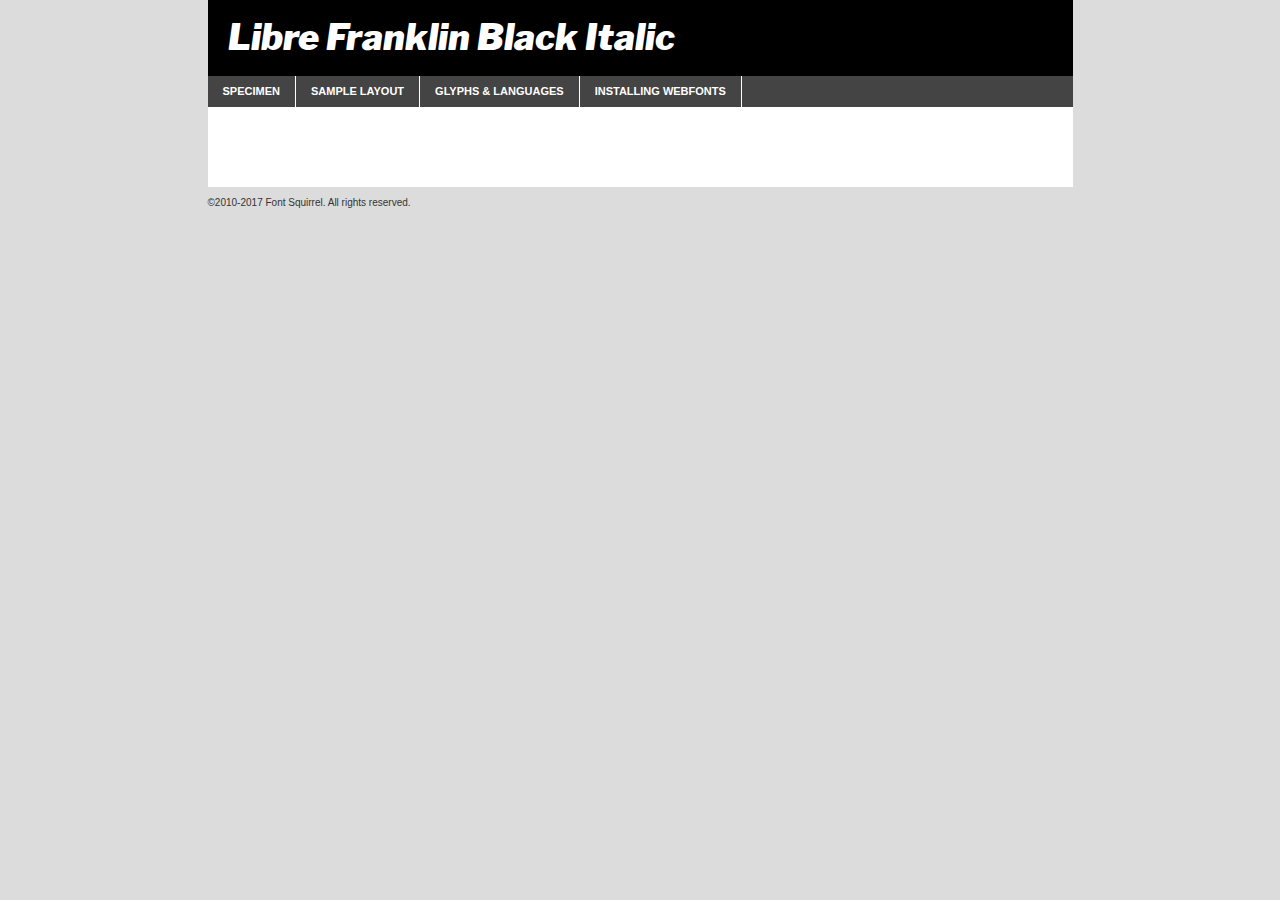
<file: fonts/librefranklin-blackitalic-demo.html>
<!DOCTYPE html PUBLIC "-//W3C//DTD XHTML 1.0 Transitional//EN"
	"http://www.w3.org/TR/xhtml1/DTD/xhtml1-transitional.dtd">

<html xmlns="http://www.w3.org/1999/xhtml" xml:lang="en" lang="en">
<head>
	<meta http-equiv="Content-Type" content="text/html; charset=utf-8" />
	<script src="http://ajax.googleapis.com/ajax/libs/jquery/1.7.2/jquery.min.js" type="text/javascript" charset="utf-8"></script>
	<script type="text/javascript">
	(function($){$.fn.easyTabs=function(option){var param=jQuery.extend({fadeSpeed:"fast",defaultContent:1,activeClass:'active'},option);$(this).each(function(){var thisId="#"+this.id;if(param.defaultContent==''){param.defaultContent=1;}
	if(typeof param.defaultContent=="number")
	{var defaultTab=$(thisId+" .tabs li:eq("+(param.defaultContent-1)+") a").attr('href').substr(1);}else{var defaultTab=param.defaultContent;}
	$(thisId+" .tabs li a").each(function(){var tabToHide=$(this).attr('href').substr(1);$("#"+tabToHide).addClass('easytabs-tab-content');});hideAll();changeContent(defaultTab);function hideAll(){$(thisId+" .easytabs-tab-content").hide();}
	function changeContent(tabId){hideAll();$(thisId+" .tabs li").removeClass(param.activeClass);$(thisId+" .tabs li a[href=#"+tabId+"]").closest('li').addClass(param.activeClass);if(param.fadeSpeed!="none")
	{$(thisId+" #"+tabId).fadeIn(param.fadeSpeed);}else{$(thisId+" #"+tabId).show();}}
	$(thisId+" .tabs li").click(function(){var tabId=$(this).find('a').attr('href').substr(1);changeContent(tabId);return false;});});}})(jQuery);
	</script>
	<link rel="stylesheet" href="specimen_files/specimen_stylesheet.css" type="text/css" charset="utf-8" />
	<link rel="stylesheet" href="stylesheet.css" type="text/css" charset="utf-8" />

	<style type="text/css">
					body{
				font-family: 'libre_franklinblack_italic';
							}
		</style>

	<title>Libre Franklin Black Italic Specimen</title>
	
	
	<script type="text/javascript" charset="utf-8">
		$(document).ready(function() {
			$('#container').easyTabs({defaultContent:1});
		});
	</script>
</head>

<body>
<div id="container">
	<div id="header">
		Libre Franklin Black Italic	</div>
	<ul class="tabs">
		<li><a href="#specimen">Specimen</a></li>
		<li><a href="#layout">Sample Layout</a></li>
				<li><a href="#glyphs">Glyphs &amp; Languages</a></li>
		<li><a href="#installing">Installing Webfonts</a></li>
		
	</ul>
	
	<div id="main_content">

		
			<div id="specimen">
		
				<div class="section">
					<div class="grid12 firstcol">
						<div class="huge">AaBb</div>
					</div>
				</div>
		
				<div class="section">
					<div class="glyph_range">A&#x200B;B&#x200b;C&#x200b;D&#x200b;E&#x200b;F&#x200b;G&#x200b;H&#x200b;I&#x200b;J&#x200b;K&#x200b;L&#x200b;M&#x200b;N&#x200b;O&#x200b;P&#x200b;Q&#x200b;R&#x200b;S&#x200b;T&#x200b;U&#x200b;V&#x200b;W&#x200b;X&#x200b;Y&#x200b;Z&#x200b;a&#x200b;b&#x200b;c&#x200b;d&#x200b;e&#x200b;f&#x200b;g&#x200b;h&#x200b;i&#x200b;j&#x200b;k&#x200b;l&#x200b;m&#x200b;n&#x200b;o&#x200b;p&#x200b;q&#x200b;r&#x200b;s&#x200b;t&#x200b;u&#x200b;v&#x200b;w&#x200b;x&#x200b;y&#x200b;z&#x200b;1&#x200b;2&#x200b;3&#x200b;4&#x200b;5&#x200b;6&#x200b;7&#x200b;8&#x200b;9&#x200b;0&#x200b;&amp;&#x200b;.&#x200b;,&#x200b;?&#x200b;!&#x200b;&#64;&#x200b;(&#x200b;)&#x200b;#&#x200b;$&#x200b;%&#x200b;*&#x200b;+&#x200b;-&#x200b;=&#x200b;:&#x200b;;</div>
				</div>
				<div class="section">
					<div class="grid12 firstcol">
						<table class="sample_table">
							<tr><td>10</td><td class="size10">abcdefghijklmnopqrstuvwxyzABCDEFGHIJKLMNOPQRSTUVWXYZ0123456789abcdefghijklmnopqrstuvwxyzABCDEFGHIJKLMNOPQRSTUVWXYZ0123456789abcdefghijklmnopqrstuvwxyzABCDEFGHIJKLMNOPQRSTUVWXYZ</td></tr>
							<tr><td>11</td><td class="size11">abcdefghijklmnopqrstuvwxyzABCDEFGHIJKLMNOPQRSTUVWXYZ0123456789abcdefghijklmnopqrstuvwxyzABCDEFGHIJKLMNOPQRSTUVWXYZ0123456789abcdefghijklmnopqrstuvwxyzABCDEFGHIJKLMNOPQRSTUVWXYZ</td></tr>
							<tr><td>12</td><td class="size12">abcdefghijklmnopqrstuvwxyzABCDEFGHIJKLMNOPQRSTUVWXYZ0123456789abcdefghijklmnopqrstuvwxyzABCDEFGHIJKLMNOPQRSTUVWXYZ0123456789abcdefghijklmnopqrstuvwxyzABCDEFGHIJKLMNOPQRSTUVWXYZ</td></tr>
							<tr><td>13</td><td class="size13">abcdefghijklmnopqrstuvwxyzABCDEFGHIJKLMNOPQRSTUVWXYZ0123456789abcdefghijklmnopqrstuvwxyzABCDEFGHIJKLMNOPQRSTUVWXYZ0123456789abcdefghijklmnopqrstuvwxyzABCDEFGHIJKLMNOPQRSTUVWXYZ</td></tr>
							<tr><td>14</td><td class="size14">abcdefghijklmnopqrstuvwxyzABCDEFGHIJKLMNOPQRSTUVWXYZ0123456789abcdefghijklmnopqrstuvwxyzABCDEFGHIJKLMNOPQRSTUVWXYZ0123456789abcdefghijklmnopqrstuvwxyzABCDEFGHIJKLMNOPQRSTUVWXYZ</td></tr>
							<tr><td>16</td><td class="size16">abcdefghijklmnopqrstuvwxyzABCDEFGHIJKLMNOPQRSTUVWXYZ0123456789abcdefghijklmnopqrstuvwxyzABCDEFGHIJKLMNOPQRSTUVWXYZ</td></tr>
							<tr><td>18</td><td class="size18">abcdefghijklmnopqrstuvwxyzABCDEFGHIJKLMNOPQRSTUVWXYZ0123456789abcdefghijklmnopqrstuvwxyzABCDEFGHIJKLMNOPQRSTUVWXYZ</td></tr>
							<tr><td>20</td><td class="size20">abcdefghijklmnopqrstuvwxyzABCDEFGHIJKLMNOPQRSTUVWXYZ0123456789abcdefghijklmnopqrstuvwxyzABCDEFGHIJKLMNOPQRSTUVWXYZ</td></tr>
							<tr><td>24</td><td class="size24">abcdefghijklmnopqrstuvwxyzABCDEFGHIJKLMNOPQRSTUVWXYZ0123456789abcdefghijklmnopqrstuvwxyzABCDEFGHIJKLMNOPQRSTUVWXYZ</td></tr>
							<tr><td>30</td><td class="size30">abcdefghijklmnopqrstuvwxyzABCDEFGHIJKLMNOPQRSTUVWXYZ0123456789abcdefghijklmnopqrstuvwxyzABCDEFGHIJKLMNOPQRSTUVWXYZ</td></tr>
							<tr><td>36</td><td class="size36">abcdefghijklmnopqrstuvwxyzABCDEFGHIJKLMNOPQRSTUVWXYZ0123456789abcdefghijklmnopqrstuvwxyzABCDEFGHIJKLMNOPQRSTUVWXYZ</td></tr>
							<tr><td>48</td><td class="size48">abcdefghijklmnopqrstuvwxyzABCDEFGHIJKLMNOPQRSTUVWXYZ0123456789abcdefghijklmnopqrstuvwxyzABCDEFGHIJKLMNOPQRSTUVWXYZ</td></tr>
							<tr><td>60</td><td class="size60">abcdefghijklmnopqrstuvwxyzABCDEFGHIJKLMNOPQRSTUVWXYZ0123456789abcdefghijklmnopqrstuvwxyzABCDEFGHIJKLMNOPQRSTUVWXYZ</td></tr>
							<tr><td>72</td><td class="size72">abcdefghijklmnopqrstuvwxyzABCDEFGHIJKLMNOPQRSTUVWXYZ0123456789abcdefghijklmnopqrstuvwxyzABCDEFGHIJKLMNOPQRSTUVWXYZ</td></tr>
							<tr><td>90</td><td class="size90">abcdefghijklmnopqrstuvwxyzABCDEFGHIJKLMNOPQRSTUVWXYZ0123456789abcdefghijklmnopqrstuvwxyzABCDEFGHIJKLMNOPQRSTUVWXYZ</td></tr>
						</table>
				
					</div>
			
				</div>
		
		
		
								<div class="section" id="bodycomparison">


										<div id="xheight">
				<div class="fontbody">&#x25FC;&#x25FC;&#x25FC;&#x25FC;&#x25FC;&#x25FC;&#x25FC;&#x25FC;&#x25FC;&#x25FC;&#x25FC;&#x25FC;&#x25FC;&#x25FC;&#x25FC;&#x25FC;&#x25FC;&#x25FC;&#x25FC;&#x25FC;&#x25FC;&#x25FC;&#x25FC;&#x25FC;&#x25FC;&#x25FC;&#x25FC;&#x25FC;&#x25FC;&#x25FC;&#x25FC;&#x25FC;&#x25FC;&#x25FC;&#x25FC;&#x25FC;&#x25FC;&#x25FC;&#x25FC;&#x25FC;&#x25FC;&#x25FC;&#x25FC;&#x25FC;&#x25FC;&#x25FC;&#x25FC;&#x25FC;&#x25FC;&#x25FC;&#x25FC;&#x25FC;&#x25FC;&#x25FC;&#x25FC;&#x25FC;&#x25FC;&#x25FC;&#x25FC;&#x25FC;&#x25FC;&#x25FC;&#x25FC;&#x25FC;&#x25FC;&#x25FC;&#x25FC;&#x25FC;&#x25FC;&#x25FC;&#x25FC;&#x25FC;&#x25FC;&#x25FC;&#x25FC;&#x25FC;&#x25FC;&#x25FC;&#x25FC;&#x25FC;&#x25FC;&#x25FC;&#x25FC;&#x25FC;&#x25FC;&#x25FC;&#x25FC;&#x25FC;&#x25FC;&#x25FC;&#x25FC;&#x25FC;&#x25FC;&#x25FC;&#x25FC;&#x25FC;&#x25FC;&#x25FC;&#x25FC;body</div><div class="arialbody">body</div><div class="verdanabody">body</div><div class="georgiabody">body</div></div>
										<div class="fontbody" style="z-index:1">
											body<span>Libre Franklin Black Italic</span>
										</div>
										<div class="arialbody" style="z-index:1">
											body<span>Arial</span>
										</div>
										<div class="verdanabody" style="z-index:1">
											body<span>Verdana</span>
										</div>
										<div class="georgiabody" style="z-index:1">
											body<span>Georgia</span>
										</div>



								</div>
		
		
				<div class="section psample psample_row1" id="">
					
					<div class="grid2 firstcol">
						<p class="size10"><span>10.</span>Aenean lacinia bibendum nulla sed consectetur. Fusce dapibus, tellus ac cursus commodo, tortor mauris condimentum nibh, ut fermentum massa justo sit amet risus. Nullam id dolor id nibh ultricies vehicula ut id elit. Cum sociis natoque penatibus et magnis dis parturient montes, nascetur ridiculus mus. Nulla vitae elit libero, a pharetra augue.</p>
			
					</div>
					<div class="grid3">
						<p class="size11"><span>11.</span>Aenean lacinia bibendum nulla sed consectetur. Fusce dapibus, tellus ac cursus commodo, tortor mauris condimentum nibh, ut fermentum massa justo sit amet risus. Nullam id dolor id nibh ultricies vehicula ut id elit. Cum sociis natoque penatibus et magnis dis parturient montes, nascetur ridiculus mus. Nulla vitae elit libero, a pharetra augue.</p>
			
					</div>
					<div class="grid3">
						<p class="size12"><span>12.</span>Aenean lacinia bibendum nulla sed consectetur. Fusce dapibus, tellus ac cursus commodo, tortor mauris condimentum nibh, ut fermentum massa justo sit amet risus. Nullam id dolor id nibh ultricies vehicula ut id elit. Cum sociis natoque penatibus et magnis dis parturient montes, nascetur ridiculus mus. Nulla vitae elit libero, a pharetra augue.</p>
			
					</div>
					<div class="grid4">
						<p class="size13"><span>13.</span>Aenean lacinia bibendum nulla sed consectetur. Fusce dapibus, tellus ac cursus commodo, tortor mauris condimentum nibh, ut fermentum massa justo sit amet risus. Nullam id dolor id nibh ultricies vehicula ut id elit. Cum sociis natoque penatibus et magnis dis parturient montes, nascetur ridiculus mus. Nulla vitae elit libero, a pharetra augue.</p>
			
					</div>
					<div class="white_blend"></div>
					
				</div>
				<div class="section psample psample_row2" id="">
					<div class="grid3 firstcol">
						<p class="size14"><span>14.</span>Aenean lacinia bibendum nulla sed consectetur. Fusce dapibus, tellus ac cursus commodo, tortor mauris condimentum nibh, ut fermentum massa justo sit amet risus. Nullam id dolor id nibh ultricies vehicula ut id elit. Cum sociis natoque penatibus et magnis dis parturient montes, nascetur ridiculus mus. Nulla vitae elit libero, a pharetra augue.</p>
			
					</div>
					<div class="grid4">
						<p class="size16"><span>16.</span>Aenean lacinia bibendum nulla sed consectetur. Fusce dapibus, tellus ac cursus commodo, tortor mauris condimentum nibh, ut fermentum massa justo sit amet risus. Nullam id dolor id nibh ultricies vehicula ut id elit. Cum sociis natoque penatibus et magnis dis parturient montes, nascetur ridiculus mus. Nulla vitae elit libero, a pharetra augue.</p>
			
					</div>
					<div class="grid5">
						<p class="size18"><span>18.</span>Aenean lacinia bibendum nulla sed consectetur. Fusce dapibus, tellus ac cursus commodo, tortor mauris condimentum nibh, ut fermentum massa justo sit amet risus. Nullam id dolor id nibh ultricies vehicula ut id elit. Cum sociis natoque penatibus et magnis dis parturient montes, nascetur ridiculus mus. Nulla vitae elit libero, a pharetra augue.</p>
			
					</div>

					<div class="white_blend"></div>

				</div>
				
				<div class="section psample psample_row3" id="">
					<div class="grid5 firstcol">
						<p class="size20"><span>20.</span>Aenean lacinia bibendum nulla sed consectetur. Fusce dapibus, tellus ac cursus commodo, tortor mauris condimentum nibh, ut fermentum massa justo sit amet risus. Nullam id dolor id nibh ultricies vehicula ut id elit. Cum sociis natoque penatibus et magnis dis parturient montes, nascetur ridiculus mus. Nulla vitae elit libero, a pharetra augue.</p>
					</div>
					<div class="grid7">
						<p class="size24"><span>24.</span>Aenean lacinia bibendum nulla sed consectetur. Fusce dapibus, tellus ac cursus commodo, tortor mauris condimentum nibh, ut fermentum massa justo sit amet risus. Nullam id dolor id nibh ultricies vehicula ut id elit. Cum sociis natoque penatibus et magnis dis parturient montes, nascetur ridiculus mus. Nulla vitae elit libero, a pharetra augue.</p>
					</div>
					
					<div class="white_blend"></div>
					
				</div>
				
				<div class="section psample psample_row4" id="">
					<div class="grid12 firstcol">
						<p class="size30"><span>30.</span>Aenean lacinia bibendum nulla sed consectetur. Fusce dapibus, tellus ac cursus commodo, tortor mauris condimentum nibh, ut fermentum massa justo sit amet risus. Nullam id dolor id nibh ultricies vehicula ut id elit. Cum sociis natoque penatibus et magnis dis parturient montes, nascetur ridiculus mus. Nulla vitae elit libero, a pharetra augue.</p>
					</div>
					<div class="white_blend"></div>
					
				</div>
				
				
				
				<div class="section psample psample_row1 fullreverse">
					<div class="grid2 firstcol">
						<p class="size10"><span>10.</span>Aenean lacinia bibendum nulla sed consectetur. Fusce dapibus, tellus ac cursus commodo, tortor mauris condimentum nibh, ut fermentum massa justo sit amet risus. Nullam id dolor id nibh ultricies vehicula ut id elit. Cum sociis natoque penatibus et magnis dis parturient montes, nascetur ridiculus mus. Nulla vitae elit libero, a pharetra augue.</p>
			
					</div>
					<div class="grid3">
						<p class="size11"><span>11.</span>Aenean lacinia bibendum nulla sed consectetur. Fusce dapibus, tellus ac cursus commodo, tortor mauris condimentum nibh, ut fermentum massa justo sit amet risus. Nullam id dolor id nibh ultricies vehicula ut id elit. Cum sociis natoque penatibus et magnis dis parturient montes, nascetur ridiculus mus. Nulla vitae elit libero, a pharetra augue.</p>
			
					</div>
					<div class="grid3">
						<p class="size12"><span>12.</span>Aenean lacinia bibendum nulla sed consectetur. Fusce dapibus, tellus ac cursus commodo, tortor mauris condimentum nibh, ut fermentum massa justo sit amet risus. Nullam id dolor id nibh ultricies vehicula ut id elit. Cum sociis natoque penatibus et magnis dis parturient montes, nascetur ridiculus mus. Nulla vitae elit libero, a pharetra augue.</p>
			
					</div>
					<div class="grid4">
						<p class="size13"><span>13.</span>Aenean lacinia bibendum nulla sed consectetur. Fusce dapibus, tellus ac cursus commodo, tortor mauris condimentum nibh, ut fermentum massa justo sit amet risus. Nullam id dolor id nibh ultricies vehicula ut id elit. Cum sociis natoque penatibus et magnis dis parturient montes, nascetur ridiculus mus. Nulla vitae elit libero, a pharetra augue.</p>
			
					</div>
					<div class="black_blend"></div>
					
				</div>
				
				<div class="section psample psample_row2 fullreverse">
					<div class="grid3 firstcol">
						<p class="size14"><span>14.</span>Aenean lacinia bibendum nulla sed consectetur. Fusce dapibus, tellus ac cursus commodo, tortor mauris condimentum nibh, ut fermentum massa justo sit amet risus. Nullam id dolor id nibh ultricies vehicula ut id elit. Cum sociis natoque penatibus et magnis dis parturient montes, nascetur ridiculus mus. Nulla vitae elit libero, a pharetra augue.</p>
			
					</div>
					<div class="grid4">
						<p class="size16"><span>16.</span>Aenean lacinia bibendum nulla sed consectetur. Fusce dapibus, tellus ac cursus commodo, tortor mauris condimentum nibh, ut fermentum massa justo sit amet risus. Nullam id dolor id nibh ultricies vehicula ut id elit. Cum sociis natoque penatibus et magnis dis parturient montes, nascetur ridiculus mus. Nulla vitae elit libero, a pharetra augue.</p>
			
					</div>
					<div class="grid5">
						<p class="size18"><span>18.</span>Aenean lacinia bibendum nulla sed consectetur. Fusce dapibus, tellus ac cursus commodo, tortor mauris condimentum nibh, ut fermentum massa justo sit amet risus. Nullam id dolor id nibh ultricies vehicula ut id elit. Cum sociis natoque penatibus et magnis dis parturient montes, nascetur ridiculus mus. Nulla vitae elit libero, a pharetra augue.</p>
			
					</div>
					<div class="black_blend"></div>

				</div>
				
				<div class="section psample fullreverse psample_row3" id="">
					<div class="grid5 firstcol">
						<p class="size20"><span>20.</span>Aenean lacinia bibendum nulla sed consectetur. Fusce dapibus, tellus ac cursus commodo, tortor mauris condimentum nibh, ut fermentum massa justo sit amet risus. Nullam id dolor id nibh ultricies vehicula ut id elit. Cum sociis natoque penatibus et magnis dis parturient montes, nascetur ridiculus mus. Nulla vitae elit libero, a pharetra augue.</p>
					</div>
					<div class="grid7">
						<p class="size24"><span>24.</span>Aenean lacinia bibendum nulla sed consectetur. Fusce dapibus, tellus ac cursus commodo, tortor mauris condimentum nibh, ut fermentum massa justo sit amet risus. Nullam id dolor id nibh ultricies vehicula ut id elit. Cum sociis natoque penatibus et magnis dis parturient montes, nascetur ridiculus mus. Nulla vitae elit libero, a pharetra augue.</p>
					</div>
					
					<div class="black_blend"></div>
					
				</div>
				
				<div class="section psample fullreverse psample_row4" id="" style="border-bottom: 20px #000 solid;">
					<div class="grid12 firstcol">
						<p class="size30"><span>30.</span>Aenean lacinia bibendum nulla sed consectetur. Fusce dapibus, tellus ac cursus commodo, tortor mauris condimentum nibh, ut fermentum massa justo sit amet risus. Nullam id dolor id nibh ultricies vehicula ut id elit. Cum sociis natoque penatibus et magnis dis parturient montes, nascetur ridiculus mus. Nulla vitae elit libero, a pharetra augue.</p>
					</div>
					<div class="black_blend"></div>
					
				</div>
				
				
				
				
			</div>
			
			<div id="layout">
				
				<div class="section">
					
					<div class="grid12 firstcol">
						<h1>Lorem Ipsum Dolor</h1>
						<h2>Etiam porta sem malesuada magna mollis euismod</h2>
						
						<p class="byline">By <a href="#link">Aenean Lacinia</a></p>
					</div>
				</div>
				<div class="section">
					<div class="grid8 firstcol">
						<p class="large">Donec sed odio dui. Morbi leo risus, porta ac consectetur ac, vestibulum at eros. Fusce dapibus, tellus ac cursus commodo, tortor mauris condimentum nibh, ut fermentum massa justo sit amet risus. </p>

						
						<h3>Pellentesque ornare sem</h3>

						<p>Maecenas sed diam eget risus varius blandit sit amet non magna. Maecenas faucibus mollis interdum. Donec ullamcorper nulla non metus auctor fringilla. Nullam id dolor id nibh ultricies vehicula ut id elit. Nullam id dolor id nibh ultricies vehicula ut id elit. </p>

						<p>Aenean eu leo quam. Pellentesque ornare sem lacinia quam venenatis vestibulum. Lorem ipsum dolor sit amet, consectetur adipiscing elit. Cum sociis natoque penatibus et magnis dis parturient montes, nascetur ridiculus mus. </p>

						<p>Nulla vitae elit libero, a pharetra augue. Praesent commodo cursus magna, vel scelerisque nisl consectetur et. Aenean lacinia bibendum nulla sed consectetur. </p>

						<p>Nullam quis risus eget urna mollis ornare vel eu leo. Nullam quis risus eget urna mollis ornare vel eu leo. Maecenas sed diam eget risus varius blandit sit amet non magna. Donec ullamcorper nulla non metus auctor fringilla. </p>

						<h3>Cras mattis consectetur</h3>

						<p>Aenean eu leo quam. Pellentesque ornare sem lacinia quam venenatis vestibulum. Aenean lacinia bibendum nulla sed consectetur. Integer posuere erat a ante venenatis dapibus posuere velit aliquet. Cras mattis consectetur purus sit amet fermentum. </p>

						<p>Nullam id dolor id nibh ultricies vehicula ut id elit. Nullam quis risus eget urna mollis ornare vel eu leo. Cras mattis consectetur purus sit amet fermentum.</p>
					</div>
					
					<div class="grid4 sidebar">
						
						<div class="box reverse">
							<p class="last">Nullam quis risus eget urna mollis ornare vel eu leo. Donec ullamcorper nulla non metus auctor fringilla. Cras mattis consectetur purus sit amet fermentum. Sed posuere consectetur est at lobortis. Lorem ipsum dolor sit amet, consectetur adipiscing elit. </p>
						</div>
						
						<p class="caption">Maecenas sed diam eget risus varius.</p>

						<p>Vestibulum id ligula porta felis euismod semper. Integer posuere erat a ante venenatis dapibus posuere velit aliquet. Vestibulum id ligula porta felis euismod semper. Sed posuere consectetur est at lobortis. Maecenas sed diam eget risus varius blandit sit amet non magna. Fusce dapibus, tellus ac cursus commodo, tortor mauris condimentum nibh, ut fermentum massa justo sit amet risus. </p>

					

						<p>Duis mollis, est non commodo luctus, nisi erat porttitor ligula, eget lacinia odio sem nec elit. Aenean lacinia bibendum nulla sed consectetur. Vivamus sagittis lacus vel augue laoreet rutrum faucibus dolor auctor. Aenean lacinia bibendum nulla sed consectetur. Nullam quis risus eget urna mollis ornare vel eu leo. </p>

						<p>Praesent commodo cursus magna, vel scelerisque nisl consectetur et. Donec ullamcorper nulla non metus auctor fringilla. Maecenas faucibus mollis interdum. Fusce dapibus, tellus ac cursus commodo, tortor mauris condimentum nibh, ut fermentum massa justo sit amet risus. </p>

					</div>
				</div>
				
			</div>


			



		<div id="glyphs">
			<div class="section">
				<div class="grid12 firstcol">
			
				<h1>Language Support</h1>
				<p>The subset of Libre Franklin Black Italic in this kit supports the following languages:<br />
			
					Albanian, Basque, Breton, Chamorro, Danish, Dutch, English, Faroese, Finnish, French, Frisian, Galician, German, Icelandic, Italian, Malagasy, Norwegian, Portuguese, Spanish, Alsatian, Aragonese, Arapaho, Arrernte, Asturian, Aymara, Bislama, Cebuano, Corsican, Fijian, French_creole, Genoese, Gilbertese, Greenlandic, Haitian_creole, Hiligaynon, Hmong, Hopi, Ibanag, Iloko_ilokano, Indonesian, Interglossa_glosa, Interlingua, Irish_gaelic, Jerriais, Lojban, Lombard, Luxembourgeois, Manx, Mohawk, Norfolk_pitcairnese, Occitan, Oromo, Pangasinan, Papiamento, Piedmontese, Potawatomi, Rhaeto-romance, Romansh, Rotokas, Sami_lule, Samoan, Sardinian, Scots_gaelic, Seychelles_creole, Shona, Sicilian, Somali, Southern_ndebele, Swahili, Swati_swazi, Tagalog_filipino_pilipino, Tetum, Tok_pisin, Uyghur_latinized, Volapuk, Walloon, Warlpiri, Xhosa, Yapese, Zulu, Latinbasic, Ubasic, Demo				</p>
				<h1>Glyph Chart</h1>
				<p>The subset of Libre Franklin Black Italic in this kit includes all the glyphs listed below. Unicode entities are included above each glyph to help you insert individual characters into your layout.</p>
				<div id="glyph_chart">
			
																														 <div><p>&amp;#13;</p>&#13;</div>
																				 <div><p>&amp;#32;</p>&#32;</div>
																				 <div><p>&amp;#33;</p>&#33;</div>
																				 <div><p>&amp;#34;</p>&#34;</div>
																				 <div><p>&amp;#35;</p>&#35;</div>
																				 <div><p>&amp;#36;</p>&#36;</div>
																				 <div><p>&amp;#37;</p>&#37;</div>
																				 <div><p>&amp;#38;</p>&#38;</div>
																				 <div><p>&amp;#39;</p>&#39;</div>
																				 <div><p>&amp;#40;</p>&#40;</div>
																				 <div><p>&amp;#41;</p>&#41;</div>
																				 <div><p>&amp;#42;</p>&#42;</div>
																				 <div><p>&amp;#43;</p>&#43;</div>
																				 <div><p>&amp;#44;</p>&#44;</div>
																				 <div><p>&amp;#45;</p>&#45;</div>
																				 <div><p>&amp;#46;</p>&#46;</div>
																				 <div><p>&amp;#47;</p>&#47;</div>
																				 <div><p>&amp;#48;</p>&#48;</div>
																				 <div><p>&amp;#49;</p>&#49;</div>
																				 <div><p>&amp;#50;</p>&#50;</div>
																				 <div><p>&amp;#51;</p>&#51;</div>
																				 <div><p>&amp;#52;</p>&#52;</div>
																				 <div><p>&amp;#53;</p>&#53;</div>
																				 <div><p>&amp;#54;</p>&#54;</div>
																				 <div><p>&amp;#55;</p>&#55;</div>
																				 <div><p>&amp;#56;</p>&#56;</div>
																				 <div><p>&amp;#57;</p>&#57;</div>
																				 <div><p>&amp;#58;</p>&#58;</div>
																				 <div><p>&amp;#59;</p>&#59;</div>
																				 <div><p>&amp;#60;</p>&#60;</div>
																				 <div><p>&amp;#61;</p>&#61;</div>
																				 <div><p>&amp;#62;</p>&#62;</div>
																				 <div><p>&amp;#63;</p>&#63;</div>
																				 <div><p>&amp;#64;</p>&#64;</div>
																				 <div><p>&amp;#65;</p>&#65;</div>
																				 <div><p>&amp;#66;</p>&#66;</div>
																				 <div><p>&amp;#67;</p>&#67;</div>
																				 <div><p>&amp;#68;</p>&#68;</div>
																				 <div><p>&amp;#69;</p>&#69;</div>
																				 <div><p>&amp;#70;</p>&#70;</div>
																				 <div><p>&amp;#71;</p>&#71;</div>
																				 <div><p>&amp;#72;</p>&#72;</div>
																				 <div><p>&amp;#73;</p>&#73;</div>
																				 <div><p>&amp;#74;</p>&#74;</div>
																				 <div><p>&amp;#75;</p>&#75;</div>
																				 <div><p>&amp;#76;</p>&#76;</div>
																				 <div><p>&amp;#77;</p>&#77;</div>
																				 <div><p>&amp;#78;</p>&#78;</div>
																				 <div><p>&amp;#79;</p>&#79;</div>
																				 <div><p>&amp;#80;</p>&#80;</div>
																				 <div><p>&amp;#81;</p>&#81;</div>
																				 <div><p>&amp;#82;</p>&#82;</div>
																				 <div><p>&amp;#83;</p>&#83;</div>
																				 <div><p>&amp;#84;</p>&#84;</div>
																				 <div><p>&amp;#85;</p>&#85;</div>
																				 <div><p>&amp;#86;</p>&#86;</div>
																				 <div><p>&amp;#87;</p>&#87;</div>
																				 <div><p>&amp;#88;</p>&#88;</div>
																				 <div><p>&amp;#89;</p>&#89;</div>
																				 <div><p>&amp;#90;</p>&#90;</div>
																				 <div><p>&amp;#91;</p>&#91;</div>
																				 <div><p>&amp;#92;</p>&#92;</div>
																				 <div><p>&amp;#93;</p>&#93;</div>
																				 <div><p>&amp;#94;</p>&#94;</div>
																				 <div><p>&amp;#95;</p>&#95;</div>
																				 <div><p>&amp;#96;</p>&#96;</div>
																				 <div><p>&amp;#97;</p>&#97;</div>
																				 <div><p>&amp;#98;</p>&#98;</div>
																				 <div><p>&amp;#99;</p>&#99;</div>
																				 <div><p>&amp;#100;</p>&#100;</div>
																				 <div><p>&amp;#101;</p>&#101;</div>
																				 <div><p>&amp;#102;</p>&#102;</div>
																				 <div><p>&amp;#103;</p>&#103;</div>
																				 <div><p>&amp;#104;</p>&#104;</div>
																				 <div><p>&amp;#105;</p>&#105;</div>
																				 <div><p>&amp;#106;</p>&#106;</div>
																				 <div><p>&amp;#107;</p>&#107;</div>
																				 <div><p>&amp;#108;</p>&#108;</div>
																				 <div><p>&amp;#109;</p>&#109;</div>
																				 <div><p>&amp;#110;</p>&#110;</div>
																				 <div><p>&amp;#111;</p>&#111;</div>
																				 <div><p>&amp;#112;</p>&#112;</div>
																				 <div><p>&amp;#113;</p>&#113;</div>
																				 <div><p>&amp;#114;</p>&#114;</div>
																				 <div><p>&amp;#115;</p>&#115;</div>
																				 <div><p>&amp;#116;</p>&#116;</div>
																				 <div><p>&amp;#117;</p>&#117;</div>
																				 <div><p>&amp;#118;</p>&#118;</div>
																				 <div><p>&amp;#119;</p>&#119;</div>
																				 <div><p>&amp;#120;</p>&#120;</div>
																				 <div><p>&amp;#121;</p>&#121;</div>
																				 <div><p>&amp;#122;</p>&#122;</div>
																				 <div><p>&amp;#123;</p>&#123;</div>
																				 <div><p>&amp;#124;</p>&#124;</div>
																				 <div><p>&amp;#125;</p>&#125;</div>
																				 <div><p>&amp;#126;</p>&#126;</div>
																				 <div><p>&amp;#160;</p>&#160;</div>
																				 <div><p>&amp;#161;</p>&#161;</div>
																				 <div><p>&amp;#162;</p>&#162;</div>
																				 <div><p>&amp;#163;</p>&#163;</div>
																				 <div><p>&amp;#164;</p>&#164;</div>
																				 <div><p>&amp;#165;</p>&#165;</div>
																				 <div><p>&amp;#166;</p>&#166;</div>
																				 <div><p>&amp;#167;</p>&#167;</div>
																				 <div><p>&amp;#168;</p>&#168;</div>
																				 <div><p>&amp;#169;</p>&#169;</div>
																				 <div><p>&amp;#170;</p>&#170;</div>
																				 <div><p>&amp;#171;</p>&#171;</div>
																				 <div><p>&amp;#172;</p>&#172;</div>
																				 <div><p>&amp;#173;</p>&#173;</div>
																				 <div><p>&amp;#174;</p>&#174;</div>
																				 <div><p>&amp;#175;</p>&#175;</div>
																				 <div><p>&amp;#176;</p>&#176;</div>
																				 <div><p>&amp;#177;</p>&#177;</div>
																				 <div><p>&amp;#178;</p>&#178;</div>
																				 <div><p>&amp;#179;</p>&#179;</div>
																				 <div><p>&amp;#180;</p>&#180;</div>
																				 <div><p>&amp;#182;</p>&#182;</div>
																				 <div><p>&amp;#183;</p>&#183;</div>
																				 <div><p>&amp;#184;</p>&#184;</div>
																				 <div><p>&amp;#185;</p>&#185;</div>
																				 <div><p>&amp;#186;</p>&#186;</div>
																				 <div><p>&amp;#187;</p>&#187;</div>
																				 <div><p>&amp;#188;</p>&#188;</div>
																				 <div><p>&amp;#189;</p>&#189;</div>
																				 <div><p>&amp;#190;</p>&#190;</div>
																				 <div><p>&amp;#191;</p>&#191;</div>
																				 <div><p>&amp;#192;</p>&#192;</div>
																				 <div><p>&amp;#193;</p>&#193;</div>
																				 <div><p>&amp;#194;</p>&#194;</div>
																				 <div><p>&amp;#195;</p>&#195;</div>
																				 <div><p>&amp;#196;</p>&#196;</div>
																				 <div><p>&amp;#197;</p>&#197;</div>
																				 <div><p>&amp;#198;</p>&#198;</div>
																				 <div><p>&amp;#199;</p>&#199;</div>
																				 <div><p>&amp;#200;</p>&#200;</div>
																				 <div><p>&amp;#201;</p>&#201;</div>
																				 <div><p>&amp;#202;</p>&#202;</div>
																				 <div><p>&amp;#203;</p>&#203;</div>
																				 <div><p>&amp;#204;</p>&#204;</div>
																				 <div><p>&amp;#205;</p>&#205;</div>
																				 <div><p>&amp;#206;</p>&#206;</div>
																				 <div><p>&amp;#207;</p>&#207;</div>
																				 <div><p>&amp;#208;</p>&#208;</div>
																				 <div><p>&amp;#209;</p>&#209;</div>
																				 <div><p>&amp;#210;</p>&#210;</div>
																				 <div><p>&amp;#211;</p>&#211;</div>
																				 <div><p>&amp;#212;</p>&#212;</div>
																				 <div><p>&amp;#213;</p>&#213;</div>
																				 <div><p>&amp;#214;</p>&#214;</div>
																				 <div><p>&amp;#215;</p>&#215;</div>
																				 <div><p>&amp;#216;</p>&#216;</div>
																				 <div><p>&amp;#217;</p>&#217;</div>
																				 <div><p>&amp;#218;</p>&#218;</div>
																				 <div><p>&amp;#219;</p>&#219;</div>
																				 <div><p>&amp;#220;</p>&#220;</div>
																				 <div><p>&amp;#221;</p>&#221;</div>
																				 <div><p>&amp;#222;</p>&#222;</div>
																				 <div><p>&amp;#223;</p>&#223;</div>
																				 <div><p>&amp;#224;</p>&#224;</div>
																				 <div><p>&amp;#225;</p>&#225;</div>
																				 <div><p>&amp;#226;</p>&#226;</div>
																				 <div><p>&amp;#227;</p>&#227;</div>
																				 <div><p>&amp;#228;</p>&#228;</div>
																				 <div><p>&amp;#229;</p>&#229;</div>
																				 <div><p>&amp;#230;</p>&#230;</div>
																				 <div><p>&amp;#231;</p>&#231;</div>
																				 <div><p>&amp;#232;</p>&#232;</div>
																				 <div><p>&amp;#233;</p>&#233;</div>
																				 <div><p>&amp;#234;</p>&#234;</div>
																				 <div><p>&amp;#235;</p>&#235;</div>
																				 <div><p>&amp;#236;</p>&#236;</div>
																				 <div><p>&amp;#237;</p>&#237;</div>
																				 <div><p>&amp;#238;</p>&#238;</div>
																				 <div><p>&amp;#239;</p>&#239;</div>
																				 <div><p>&amp;#240;</p>&#240;</div>
																				 <div><p>&amp;#241;</p>&#241;</div>
																				 <div><p>&amp;#242;</p>&#242;</div>
																				 <div><p>&amp;#243;</p>&#243;</div>
																				 <div><p>&amp;#244;</p>&#244;</div>
																				 <div><p>&amp;#245;</p>&#245;</div>
																				 <div><p>&amp;#246;</p>&#246;</div>
																				 <div><p>&amp;#247;</p>&#247;</div>
																				 <div><p>&amp;#248;</p>&#248;</div>
																				 <div><p>&amp;#249;</p>&#249;</div>
																				 <div><p>&amp;#250;</p>&#250;</div>
																				 <div><p>&amp;#251;</p>&#251;</div>
																				 <div><p>&amp;#252;</p>&#252;</div>
																				 <div><p>&amp;#253;</p>&#253;</div>
																				 <div><p>&amp;#254;</p>&#254;</div>
																				 <div><p>&amp;#255;</p>&#255;</div>
																				 <div><p>&amp;#338;</p>&#338;</div>
																				 <div><p>&amp;#339;</p>&#339;</div>
																				 <div><p>&amp;#376;</p>&#376;</div>
																				 <div><p>&amp;#710;</p>&#710;</div>
																				 <div><p>&amp;#732;</p>&#732;</div>
																				 <div><p>&amp;#8192;</p>&#8192;</div>
																				 <div><p>&amp;#8193;</p>&#8193;</div>
																				 <div><p>&amp;#8194;</p>&#8194;</div>
																				 <div><p>&amp;#8195;</p>&#8195;</div>
																				 <div><p>&amp;#8196;</p>&#8196;</div>
																				 <div><p>&amp;#8197;</p>&#8197;</div>
																				 <div><p>&amp;#8198;</p>&#8198;</div>
																				 <div><p>&amp;#8199;</p>&#8199;</div>
																				 <div><p>&amp;#8200;</p>&#8200;</div>
																				 <div><p>&amp;#8201;</p>&#8201;</div>
																				 <div><p>&amp;#8202;</p>&#8202;</div>
																				 <div><p>&amp;#8208;</p>&#8208;</div>
																				 <div><p>&amp;#8209;</p>&#8209;</div>
																				 <div><p>&amp;#8210;</p>&#8210;</div>
																				 <div><p>&amp;#8211;</p>&#8211;</div>
																				 <div><p>&amp;#8212;</p>&#8212;</div>
																				 <div><p>&amp;#8216;</p>&#8216;</div>
																				 <div><p>&amp;#8217;</p>&#8217;</div>
																				 <div><p>&amp;#8218;</p>&#8218;</div>
																				 <div><p>&amp;#8220;</p>&#8220;</div>
																				 <div><p>&amp;#8221;</p>&#8221;</div>
																				 <div><p>&amp;#8222;</p>&#8222;</div>
																				 <div><p>&amp;#8226;</p>&#8226;</div>
																				 <div><p>&amp;#8230;</p>&#8230;</div>
																				 <div><p>&amp;#8239;</p>&#8239;</div>
																				 <div><p>&amp;#8249;</p>&#8249;</div>
																				 <div><p>&amp;#8250;</p>&#8250;</div>
																				 <div><p>&amp;#8287;</p>&#8287;</div>
																				 <div><p>&amp;#8364;</p>&#8364;</div>
																				 <div><p>&amp;#8482;</p>&#8482;</div>
																				 <div><p>&amp;#9724;</p>&#9724;</div>
																				 <div><p>&amp;#64257;</p>&#64257;</div>
																				 <div><p>&amp;#64258;</p>&#64258;</div>
																												</div>	
				</div>
		
		
			</div>
		</div>
		
		
		<div id="specs">
			
		</div>
	
		<div id="installing">
			<div class="section">
				<div class="grid7 firstcol">
					<h1>Installing Webfonts</h1>
					
					<p>Webfonts are supported by all major browser platforms but not all in the same way. There are currently four different font formats that must be included in order to target all browsers. This includes TTF, WOFF, EOT and SVG.</p>
					
					<h2>1. Upload your webfonts</h2>
					<p>You must upload your webfont kit to your website. They should be in or near the same directory as your CSS files.</p>
					
					<h2>2. Include the webfont stylesheet</h2>
					<p>A special CSS @font-face declaration helps the various browsers select the appropriate font it needs without causing you a bunch of headaches. Learn more about this syntax by reading the <a href="https://www.fontspring.com/blog/further-hardening-of-the-bulletproof-syntax">Fontspring blog post</a> about it. The code for it is as follows:</p>


<code>
@font-face{ 
	font-family: 'MyWebFont';
	src: url('WebFont.eot');
	src: url('WebFont.eot?#iefix') format('embedded-opentype'),
	     url('WebFont.woff') format('woff'),
	     url('WebFont.ttf') format('truetype'),
	     url('WebFont.svg#webfont') format('svg');
}
</code>

	<p>We've already gone ahead and generated the code for you. All you have to do is link to the stylesheet in your HTML, like this:</p>
	<code>&lt;link rel=&quot;stylesheet&quot; href=&quot;stylesheet.css&quot; type=&quot;text/css&quot; charset=&quot;utf-8&quot; /&gt;</code>

					<h2>3. Modify your own stylesheet</h2>
					<p>To take advantage of your new fonts, you must tell your stylesheet to use them. Look at the original @font-face declaration above and find the property called "font-family." The name linked there will be what you use to reference the font. Prepend that webfont name to the font stack in the "font-family" property, inside the selector you want to change. For example:</p>
<code>p { font-family: 'WebFont', Arial, sans-serif; }</code>

<h2>4. Test</h2>
<p>Getting webfonts to work cross-browser <em>can</em> be tricky. Use the information in the sidebar to help you if you find that fonts aren't loading in a particular browser.</p>
				</div>
				
				<div class="grid5 sidebar">
					<div class="box">
						<h2>Troubleshooting<br />Font-Face Problems</h2>
						<p>Having trouble getting your webfonts to load in your new website? Here are some tips to sort out what might be the problem.</p>

						<h3>Fonts not showing in any browser</h3>

						<p>This sounds like you need to work on the plumbing. You either did not upload the fonts to the correct directory, or you did not link the fonts properly in the CSS. If you've confirmed that all this is correct and you still have a problem, take a look at your .htaccess file and see if requests are getting intercepted.</p>

						<h3>Fonts not loading in iPhone or iPad</h3>

						<p>The most common problem here is that you are serving the fonts from an IIS server. IIS refuses to serve files that have unknown MIME types. If that is the case, you must set the MIME type for SVG to "image/svg+xml" in the server settings. Follow these instructions from Microsoft if you need help.</p>

						<h3>Fonts not loading in Firefox</h3>

						<p>The primary reason for this failure? You are still using a version Firefox older than 3.5. So upgrade already! If that isn't it, then you are very likely serving fonts from a different domain. Firefox requires that all font assets be served from the same domain. Lastly it is possible that you need to add WOFF to your list of MIME types (if you are serving via IIS.)</p>

						<h3>Fonts not loading in IE</h3>

						<p>Are you looking at Internet Explorer on an actual Windows machine or are you cheating by using a service like Adobe BrowserLab? Many of these screenshot services do not render @font-face for IE. Best to test it on a real machine.</p>

						<h3>Fonts not loading in IE9</h3>

						<p>IE9, like Firefox, requires that fonts be served from the same domain as the website. Make sure that is the case.</p>
					</div>
				</div>
			</div>
			
		</div>
	
	</div>
	<div id="footer">
		<p>&copy;2010-2017 Font Squirrel. All rights reserved.</p>
	</div>
</div>
</body>
</html>
</file>
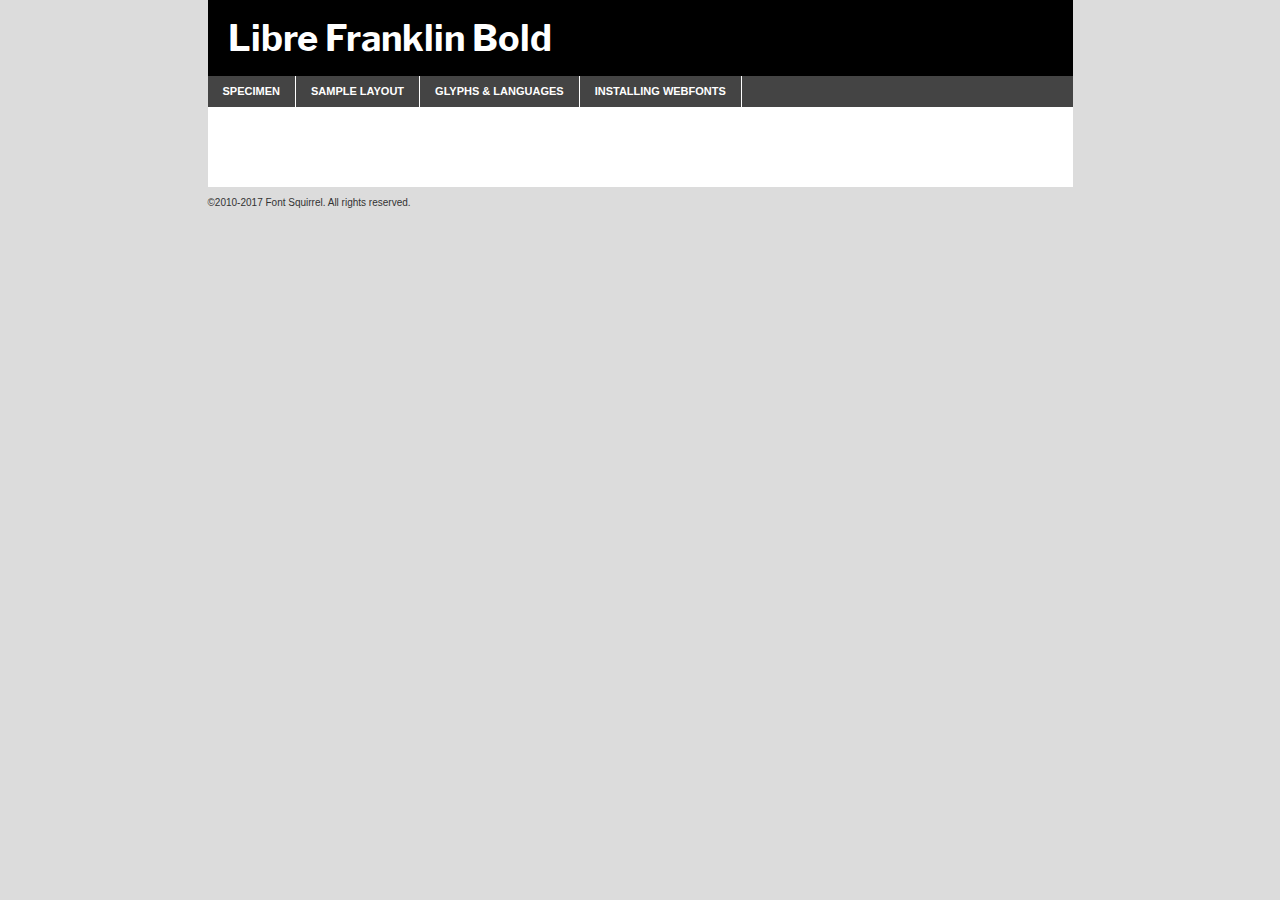
<file: fonts/librefranklin-bold-demo.html>
<!DOCTYPE html PUBLIC "-//W3C//DTD XHTML 1.0 Transitional//EN"
	"http://www.w3.org/TR/xhtml1/DTD/xhtml1-transitional.dtd">

<html xmlns="http://www.w3.org/1999/xhtml" xml:lang="en" lang="en">
<head>
	<meta http-equiv="Content-Type" content="text/html; charset=utf-8" />
	<script src="http://ajax.googleapis.com/ajax/libs/jquery/1.7.2/jquery.min.js" type="text/javascript" charset="utf-8"></script>
	<script type="text/javascript">
	(function($){$.fn.easyTabs=function(option){var param=jQuery.extend({fadeSpeed:"fast",defaultContent:1,activeClass:'active'},option);$(this).each(function(){var thisId="#"+this.id;if(param.defaultContent==''){param.defaultContent=1;}
	if(typeof param.defaultContent=="number")
	{var defaultTab=$(thisId+" .tabs li:eq("+(param.defaultContent-1)+") a").attr('href').substr(1);}else{var defaultTab=param.defaultContent;}
	$(thisId+" .tabs li a").each(function(){var tabToHide=$(this).attr('href').substr(1);$("#"+tabToHide).addClass('easytabs-tab-content');});hideAll();changeContent(defaultTab);function hideAll(){$(thisId+" .easytabs-tab-content").hide();}
	function changeContent(tabId){hideAll();$(thisId+" .tabs li").removeClass(param.activeClass);$(thisId+" .tabs li a[href=#"+tabId+"]").closest('li').addClass(param.activeClass);if(param.fadeSpeed!="none")
	{$(thisId+" #"+tabId).fadeIn(param.fadeSpeed);}else{$(thisId+" #"+tabId).show();}}
	$(thisId+" .tabs li").click(function(){var tabId=$(this).find('a').attr('href').substr(1);changeContent(tabId);return false;});});}})(jQuery);
	</script>
	<link rel="stylesheet" href="specimen_files/specimen_stylesheet.css" type="text/css" charset="utf-8" />
	<link rel="stylesheet" href="stylesheet.css" type="text/css" charset="utf-8" />

	<style type="text/css">
					body{
				font-family: 'libre_franklinbold';
							}
		</style>

	<title>Libre Franklin Bold Specimen</title>
	
	
	<script type="text/javascript" charset="utf-8">
		$(document).ready(function() {
			$('#container').easyTabs({defaultContent:1});
		});
	</script>
</head>

<body>
<div id="container">
	<div id="header">
		Libre Franklin Bold	</div>
	<ul class="tabs">
		<li><a href="#specimen">Specimen</a></li>
		<li><a href="#layout">Sample Layout</a></li>
				<li><a href="#glyphs">Glyphs &amp; Languages</a></li>
		<li><a href="#installing">Installing Webfonts</a></li>
		
	</ul>
	
	<div id="main_content">

		
			<div id="specimen">
		
				<div class="section">
					<div class="grid12 firstcol">
						<div class="huge">AaBb</div>
					</div>
				</div>
		
				<div class="section">
					<div class="glyph_range">A&#x200B;B&#x200b;C&#x200b;D&#x200b;E&#x200b;F&#x200b;G&#x200b;H&#x200b;I&#x200b;J&#x200b;K&#x200b;L&#x200b;M&#x200b;N&#x200b;O&#x200b;P&#x200b;Q&#x200b;R&#x200b;S&#x200b;T&#x200b;U&#x200b;V&#x200b;W&#x200b;X&#x200b;Y&#x200b;Z&#x200b;a&#x200b;b&#x200b;c&#x200b;d&#x200b;e&#x200b;f&#x200b;g&#x200b;h&#x200b;i&#x200b;j&#x200b;k&#x200b;l&#x200b;m&#x200b;n&#x200b;o&#x200b;p&#x200b;q&#x200b;r&#x200b;s&#x200b;t&#x200b;u&#x200b;v&#x200b;w&#x200b;x&#x200b;y&#x200b;z&#x200b;1&#x200b;2&#x200b;3&#x200b;4&#x200b;5&#x200b;6&#x200b;7&#x200b;8&#x200b;9&#x200b;0&#x200b;&amp;&#x200b;.&#x200b;,&#x200b;?&#x200b;!&#x200b;&#64;&#x200b;(&#x200b;)&#x200b;#&#x200b;$&#x200b;%&#x200b;*&#x200b;+&#x200b;-&#x200b;=&#x200b;:&#x200b;;</div>
				</div>
				<div class="section">
					<div class="grid12 firstcol">
						<table class="sample_table">
							<tr><td>10</td><td class="size10">abcdefghijklmnopqrstuvwxyzABCDEFGHIJKLMNOPQRSTUVWXYZ0123456789abcdefghijklmnopqrstuvwxyzABCDEFGHIJKLMNOPQRSTUVWXYZ0123456789abcdefghijklmnopqrstuvwxyzABCDEFGHIJKLMNOPQRSTUVWXYZ</td></tr>
							<tr><td>11</td><td class="size11">abcdefghijklmnopqrstuvwxyzABCDEFGHIJKLMNOPQRSTUVWXYZ0123456789abcdefghijklmnopqrstuvwxyzABCDEFGHIJKLMNOPQRSTUVWXYZ0123456789abcdefghijklmnopqrstuvwxyzABCDEFGHIJKLMNOPQRSTUVWXYZ</td></tr>
							<tr><td>12</td><td class="size12">abcdefghijklmnopqrstuvwxyzABCDEFGHIJKLMNOPQRSTUVWXYZ0123456789abcdefghijklmnopqrstuvwxyzABCDEFGHIJKLMNOPQRSTUVWXYZ0123456789abcdefghijklmnopqrstuvwxyzABCDEFGHIJKLMNOPQRSTUVWXYZ</td></tr>
							<tr><td>13</td><td class="size13">abcdefghijklmnopqrstuvwxyzABCDEFGHIJKLMNOPQRSTUVWXYZ0123456789abcdefghijklmnopqrstuvwxyzABCDEFGHIJKLMNOPQRSTUVWXYZ0123456789abcdefghijklmnopqrstuvwxyzABCDEFGHIJKLMNOPQRSTUVWXYZ</td></tr>
							<tr><td>14</td><td class="size14">abcdefghijklmnopqrstuvwxyzABCDEFGHIJKLMNOPQRSTUVWXYZ0123456789abcdefghijklmnopqrstuvwxyzABCDEFGHIJKLMNOPQRSTUVWXYZ0123456789abcdefghijklmnopqrstuvwxyzABCDEFGHIJKLMNOPQRSTUVWXYZ</td></tr>
							<tr><td>16</td><td class="size16">abcdefghijklmnopqrstuvwxyzABCDEFGHIJKLMNOPQRSTUVWXYZ0123456789abcdefghijklmnopqrstuvwxyzABCDEFGHIJKLMNOPQRSTUVWXYZ</td></tr>
							<tr><td>18</td><td class="size18">abcdefghijklmnopqrstuvwxyzABCDEFGHIJKLMNOPQRSTUVWXYZ0123456789abcdefghijklmnopqrstuvwxyzABCDEFGHIJKLMNOPQRSTUVWXYZ</td></tr>
							<tr><td>20</td><td class="size20">abcdefghijklmnopqrstuvwxyzABCDEFGHIJKLMNOPQRSTUVWXYZ0123456789abcdefghijklmnopqrstuvwxyzABCDEFGHIJKLMNOPQRSTUVWXYZ</td></tr>
							<tr><td>24</td><td class="size24">abcdefghijklmnopqrstuvwxyzABCDEFGHIJKLMNOPQRSTUVWXYZ0123456789abcdefghijklmnopqrstuvwxyzABCDEFGHIJKLMNOPQRSTUVWXYZ</td></tr>
							<tr><td>30</td><td class="size30">abcdefghijklmnopqrstuvwxyzABCDEFGHIJKLMNOPQRSTUVWXYZ0123456789abcdefghijklmnopqrstuvwxyzABCDEFGHIJKLMNOPQRSTUVWXYZ</td></tr>
							<tr><td>36</td><td class="size36">abcdefghijklmnopqrstuvwxyzABCDEFGHIJKLMNOPQRSTUVWXYZ0123456789abcdefghijklmnopqrstuvwxyzABCDEFGHIJKLMNOPQRSTUVWXYZ</td></tr>
							<tr><td>48</td><td class="size48">abcdefghijklmnopqrstuvwxyzABCDEFGHIJKLMNOPQRSTUVWXYZ0123456789abcdefghijklmnopqrstuvwxyzABCDEFGHIJKLMNOPQRSTUVWXYZ</td></tr>
							<tr><td>60</td><td class="size60">abcdefghijklmnopqrstuvwxyzABCDEFGHIJKLMNOPQRSTUVWXYZ0123456789abcdefghijklmnopqrstuvwxyzABCDEFGHIJKLMNOPQRSTUVWXYZ</td></tr>
							<tr><td>72</td><td class="size72">abcdefghijklmnopqrstuvwxyzABCDEFGHIJKLMNOPQRSTUVWXYZ0123456789abcdefghijklmnopqrstuvwxyzABCDEFGHIJKLMNOPQRSTUVWXYZ</td></tr>
							<tr><td>90</td><td class="size90">abcdefghijklmnopqrstuvwxyzABCDEFGHIJKLMNOPQRSTUVWXYZ0123456789abcdefghijklmnopqrstuvwxyzABCDEFGHIJKLMNOPQRSTUVWXYZ</td></tr>
						</table>
				
					</div>
			
				</div>
		
		
		
								<div class="section" id="bodycomparison">


										<div id="xheight">
				<div class="fontbody">&#x25FC;&#x25FC;&#x25FC;&#x25FC;&#x25FC;&#x25FC;&#x25FC;&#x25FC;&#x25FC;&#x25FC;&#x25FC;&#x25FC;&#x25FC;&#x25FC;&#x25FC;&#x25FC;&#x25FC;&#x25FC;&#x25FC;&#x25FC;&#x25FC;&#x25FC;&#x25FC;&#x25FC;&#x25FC;&#x25FC;&#x25FC;&#x25FC;&#x25FC;&#x25FC;&#x25FC;&#x25FC;&#x25FC;&#x25FC;&#x25FC;&#x25FC;&#x25FC;&#x25FC;&#x25FC;&#x25FC;&#x25FC;&#x25FC;&#x25FC;&#x25FC;&#x25FC;&#x25FC;&#x25FC;&#x25FC;&#x25FC;&#x25FC;&#x25FC;&#x25FC;&#x25FC;&#x25FC;&#x25FC;&#x25FC;&#x25FC;&#x25FC;&#x25FC;&#x25FC;&#x25FC;&#x25FC;&#x25FC;&#x25FC;&#x25FC;&#x25FC;&#x25FC;&#x25FC;&#x25FC;&#x25FC;&#x25FC;&#x25FC;&#x25FC;&#x25FC;&#x25FC;&#x25FC;&#x25FC;&#x25FC;&#x25FC;&#x25FC;&#x25FC;&#x25FC;&#x25FC;&#x25FC;&#x25FC;&#x25FC;&#x25FC;&#x25FC;&#x25FC;&#x25FC;&#x25FC;&#x25FC;&#x25FC;&#x25FC;&#x25FC;&#x25FC;&#x25FC;&#x25FC;&#x25FC;body</div><div class="arialbody">body</div><div class="verdanabody">body</div><div class="georgiabody">body</div></div>
										<div class="fontbody" style="z-index:1">
											body<span>Libre Franklin Bold</span>
										</div>
										<div class="arialbody" style="z-index:1">
											body<span>Arial</span>
										</div>
										<div class="verdanabody" style="z-index:1">
											body<span>Verdana</span>
										</div>
										<div class="georgiabody" style="z-index:1">
											body<span>Georgia</span>
										</div>



								</div>
		
		
				<div class="section psample psample_row1" id="">
					
					<div class="grid2 firstcol">
						<p class="size10"><span>10.</span>Aenean lacinia bibendum nulla sed consectetur. Fusce dapibus, tellus ac cursus commodo, tortor mauris condimentum nibh, ut fermentum massa justo sit amet risus. Nullam id dolor id nibh ultricies vehicula ut id elit. Cum sociis natoque penatibus et magnis dis parturient montes, nascetur ridiculus mus. Nulla vitae elit libero, a pharetra augue.</p>
			
					</div>
					<div class="grid3">
						<p class="size11"><span>11.</span>Aenean lacinia bibendum nulla sed consectetur. Fusce dapibus, tellus ac cursus commodo, tortor mauris condimentum nibh, ut fermentum massa justo sit amet risus. Nullam id dolor id nibh ultricies vehicula ut id elit. Cum sociis natoque penatibus et magnis dis parturient montes, nascetur ridiculus mus. Nulla vitae elit libero, a pharetra augue.</p>
			
					</div>
					<div class="grid3">
						<p class="size12"><span>12.</span>Aenean lacinia bibendum nulla sed consectetur. Fusce dapibus, tellus ac cursus commodo, tortor mauris condimentum nibh, ut fermentum massa justo sit amet risus. Nullam id dolor id nibh ultricies vehicula ut id elit. Cum sociis natoque penatibus et magnis dis parturient montes, nascetur ridiculus mus. Nulla vitae elit libero, a pharetra augue.</p>
			
					</div>
					<div class="grid4">
						<p class="size13"><span>13.</span>Aenean lacinia bibendum nulla sed consectetur. Fusce dapibus, tellus ac cursus commodo, tortor mauris condimentum nibh, ut fermentum massa justo sit amet risus. Nullam id dolor id nibh ultricies vehicula ut id elit. Cum sociis natoque penatibus et magnis dis parturient montes, nascetur ridiculus mus. Nulla vitae elit libero, a pharetra augue.</p>
			
					</div>
					<div class="white_blend"></div>
					
				</div>
				<div class="section psample psample_row2" id="">
					<div class="grid3 firstcol">
						<p class="size14"><span>14.</span>Aenean lacinia bibendum nulla sed consectetur. Fusce dapibus, tellus ac cursus commodo, tortor mauris condimentum nibh, ut fermentum massa justo sit amet risus. Nullam id dolor id nibh ultricies vehicula ut id elit. Cum sociis natoque penatibus et magnis dis parturient montes, nascetur ridiculus mus. Nulla vitae elit libero, a pharetra augue.</p>
			
					</div>
					<div class="grid4">
						<p class="size16"><span>16.</span>Aenean lacinia bibendum nulla sed consectetur. Fusce dapibus, tellus ac cursus commodo, tortor mauris condimentum nibh, ut fermentum massa justo sit amet risus. Nullam id dolor id nibh ultricies vehicula ut id elit. Cum sociis natoque penatibus et magnis dis parturient montes, nascetur ridiculus mus. Nulla vitae elit libero, a pharetra augue.</p>
			
					</div>
					<div class="grid5">
						<p class="size18"><span>18.</span>Aenean lacinia bibendum nulla sed consectetur. Fusce dapibus, tellus ac cursus commodo, tortor mauris condimentum nibh, ut fermentum massa justo sit amet risus. Nullam id dolor id nibh ultricies vehicula ut id elit. Cum sociis natoque penatibus et magnis dis parturient montes, nascetur ridiculus mus. Nulla vitae elit libero, a pharetra augue.</p>
			
					</div>

					<div class="white_blend"></div>

				</div>
				
				<div class="section psample psample_row3" id="">
					<div class="grid5 firstcol">
						<p class="size20"><span>20.</span>Aenean lacinia bibendum nulla sed consectetur. Fusce dapibus, tellus ac cursus commodo, tortor mauris condimentum nibh, ut fermentum massa justo sit amet risus. Nullam id dolor id nibh ultricies vehicula ut id elit. Cum sociis natoque penatibus et magnis dis parturient montes, nascetur ridiculus mus. Nulla vitae elit libero, a pharetra augue.</p>
					</div>
					<div class="grid7">
						<p class="size24"><span>24.</span>Aenean lacinia bibendum nulla sed consectetur. Fusce dapibus, tellus ac cursus commodo, tortor mauris condimentum nibh, ut fermentum massa justo sit amet risus. Nullam id dolor id nibh ultricies vehicula ut id elit. Cum sociis natoque penatibus et magnis dis parturient montes, nascetur ridiculus mus. Nulla vitae elit libero, a pharetra augue.</p>
					</div>
					
					<div class="white_blend"></div>
					
				</div>
				
				<div class="section psample psample_row4" id="">
					<div class="grid12 firstcol">
						<p class="size30"><span>30.</span>Aenean lacinia bibendum nulla sed consectetur. Fusce dapibus, tellus ac cursus commodo, tortor mauris condimentum nibh, ut fermentum massa justo sit amet risus. Nullam id dolor id nibh ultricies vehicula ut id elit. Cum sociis natoque penatibus et magnis dis parturient montes, nascetur ridiculus mus. Nulla vitae elit libero, a pharetra augue.</p>
					</div>
					<div class="white_blend"></div>
					
				</div>
				
				
				
				<div class="section psample psample_row1 fullreverse">
					<div class="grid2 firstcol">
						<p class="size10"><span>10.</span>Aenean lacinia bibendum nulla sed consectetur. Fusce dapibus, tellus ac cursus commodo, tortor mauris condimentum nibh, ut fermentum massa justo sit amet risus. Nullam id dolor id nibh ultricies vehicula ut id elit. Cum sociis natoque penatibus et magnis dis parturient montes, nascetur ridiculus mus. Nulla vitae elit libero, a pharetra augue.</p>
			
					</div>
					<div class="grid3">
						<p class="size11"><span>11.</span>Aenean lacinia bibendum nulla sed consectetur. Fusce dapibus, tellus ac cursus commodo, tortor mauris condimentum nibh, ut fermentum massa justo sit amet risus. Nullam id dolor id nibh ultricies vehicula ut id elit. Cum sociis natoque penatibus et magnis dis parturient montes, nascetur ridiculus mus. Nulla vitae elit libero, a pharetra augue.</p>
			
					</div>
					<div class="grid3">
						<p class="size12"><span>12.</span>Aenean lacinia bibendum nulla sed consectetur. Fusce dapibus, tellus ac cursus commodo, tortor mauris condimentum nibh, ut fermentum massa justo sit amet risus. Nullam id dolor id nibh ultricies vehicula ut id elit. Cum sociis natoque penatibus et magnis dis parturient montes, nascetur ridiculus mus. Nulla vitae elit libero, a pharetra augue.</p>
			
					</div>
					<div class="grid4">
						<p class="size13"><span>13.</span>Aenean lacinia bibendum nulla sed consectetur. Fusce dapibus, tellus ac cursus commodo, tortor mauris condimentum nibh, ut fermentum massa justo sit amet risus. Nullam id dolor id nibh ultricies vehicula ut id elit. Cum sociis natoque penatibus et magnis dis parturient montes, nascetur ridiculus mus. Nulla vitae elit libero, a pharetra augue.</p>
			
					</div>
					<div class="black_blend"></div>
					
				</div>
				
				<div class="section psample psample_row2 fullreverse">
					<div class="grid3 firstcol">
						<p class="size14"><span>14.</span>Aenean lacinia bibendum nulla sed consectetur. Fusce dapibus, tellus ac cursus commodo, tortor mauris condimentum nibh, ut fermentum massa justo sit amet risus. Nullam id dolor id nibh ultricies vehicula ut id elit. Cum sociis natoque penatibus et magnis dis parturient montes, nascetur ridiculus mus. Nulla vitae elit libero, a pharetra augue.</p>
			
					</div>
					<div class="grid4">
						<p class="size16"><span>16.</span>Aenean lacinia bibendum nulla sed consectetur. Fusce dapibus, tellus ac cursus commodo, tortor mauris condimentum nibh, ut fermentum massa justo sit amet risus. Nullam id dolor id nibh ultricies vehicula ut id elit. Cum sociis natoque penatibus et magnis dis parturient montes, nascetur ridiculus mus. Nulla vitae elit libero, a pharetra augue.</p>
			
					</div>
					<div class="grid5">
						<p class="size18"><span>18.</span>Aenean lacinia bibendum nulla sed consectetur. Fusce dapibus, tellus ac cursus commodo, tortor mauris condimentum nibh, ut fermentum massa justo sit amet risus. Nullam id dolor id nibh ultricies vehicula ut id elit. Cum sociis natoque penatibus et magnis dis parturient montes, nascetur ridiculus mus. Nulla vitae elit libero, a pharetra augue.</p>
			
					</div>
					<div class="black_blend"></div>

				</div>
				
				<div class="section psample fullreverse psample_row3" id="">
					<div class="grid5 firstcol">
						<p class="size20"><span>20.</span>Aenean lacinia bibendum nulla sed consectetur. Fusce dapibus, tellus ac cursus commodo, tortor mauris condimentum nibh, ut fermentum massa justo sit amet risus. Nullam id dolor id nibh ultricies vehicula ut id elit. Cum sociis natoque penatibus et magnis dis parturient montes, nascetur ridiculus mus. Nulla vitae elit libero, a pharetra augue.</p>
					</div>
					<div class="grid7">
						<p class="size24"><span>24.</span>Aenean lacinia bibendum nulla sed consectetur. Fusce dapibus, tellus ac cursus commodo, tortor mauris condimentum nibh, ut fermentum massa justo sit amet risus. Nullam id dolor id nibh ultricies vehicula ut id elit. Cum sociis natoque penatibus et magnis dis parturient montes, nascetur ridiculus mus. Nulla vitae elit libero, a pharetra augue.</p>
					</div>
					
					<div class="black_blend"></div>
					
				</div>
				
				<div class="section psample fullreverse psample_row4" id="" style="border-bottom: 20px #000 solid;">
					<div class="grid12 firstcol">
						<p class="size30"><span>30.</span>Aenean lacinia bibendum nulla sed consectetur. Fusce dapibus, tellus ac cursus commodo, tortor mauris condimentum nibh, ut fermentum massa justo sit amet risus. Nullam id dolor id nibh ultricies vehicula ut id elit. Cum sociis natoque penatibus et magnis dis parturient montes, nascetur ridiculus mus. Nulla vitae elit libero, a pharetra augue.</p>
					</div>
					<div class="black_blend"></div>
					
				</div>
				
				
				
				
			</div>
			
			<div id="layout">
				
				<div class="section">
					
					<div class="grid12 firstcol">
						<h1>Lorem Ipsum Dolor</h1>
						<h2>Etiam porta sem malesuada magna mollis euismod</h2>
						
						<p class="byline">By <a href="#link">Aenean Lacinia</a></p>
					</div>
				</div>
				<div class="section">
					<div class="grid8 firstcol">
						<p class="large">Donec sed odio dui. Morbi leo risus, porta ac consectetur ac, vestibulum at eros. Fusce dapibus, tellus ac cursus commodo, tortor mauris condimentum nibh, ut fermentum massa justo sit amet risus. </p>

						
						<h3>Pellentesque ornare sem</h3>

						<p>Maecenas sed diam eget risus varius blandit sit amet non magna. Maecenas faucibus mollis interdum. Donec ullamcorper nulla non metus auctor fringilla. Nullam id dolor id nibh ultricies vehicula ut id elit. Nullam id dolor id nibh ultricies vehicula ut id elit. </p>

						<p>Aenean eu leo quam. Pellentesque ornare sem lacinia quam venenatis vestibulum. Lorem ipsum dolor sit amet, consectetur adipiscing elit. Cum sociis natoque penatibus et magnis dis parturient montes, nascetur ridiculus mus. </p>

						<p>Nulla vitae elit libero, a pharetra augue. Praesent commodo cursus magna, vel scelerisque nisl consectetur et. Aenean lacinia bibendum nulla sed consectetur. </p>

						<p>Nullam quis risus eget urna mollis ornare vel eu leo. Nullam quis risus eget urna mollis ornare vel eu leo. Maecenas sed diam eget risus varius blandit sit amet non magna. Donec ullamcorper nulla non metus auctor fringilla. </p>

						<h3>Cras mattis consectetur</h3>

						<p>Aenean eu leo quam. Pellentesque ornare sem lacinia quam venenatis vestibulum. Aenean lacinia bibendum nulla sed consectetur. Integer posuere erat a ante venenatis dapibus posuere velit aliquet. Cras mattis consectetur purus sit amet fermentum. </p>

						<p>Nullam id dolor id nibh ultricies vehicula ut id elit. Nullam quis risus eget urna mollis ornare vel eu leo. Cras mattis consectetur purus sit amet fermentum.</p>
					</div>
					
					<div class="grid4 sidebar">
						
						<div class="box reverse">
							<p class="last">Nullam quis risus eget urna mollis ornare vel eu leo. Donec ullamcorper nulla non metus auctor fringilla. Cras mattis consectetur purus sit amet fermentum. Sed posuere consectetur est at lobortis. Lorem ipsum dolor sit amet, consectetur adipiscing elit. </p>
						</div>
						
						<p class="caption">Maecenas sed diam eget risus varius.</p>

						<p>Vestibulum id ligula porta felis euismod semper. Integer posuere erat a ante venenatis dapibus posuere velit aliquet. Vestibulum id ligula porta felis euismod semper. Sed posuere consectetur est at lobortis. Maecenas sed diam eget risus varius blandit sit amet non magna. Fusce dapibus, tellus ac cursus commodo, tortor mauris condimentum nibh, ut fermentum massa justo sit amet risus. </p>

					

						<p>Duis mollis, est non commodo luctus, nisi erat porttitor ligula, eget lacinia odio sem nec elit. Aenean lacinia bibendum nulla sed consectetur. Vivamus sagittis lacus vel augue laoreet rutrum faucibus dolor auctor. Aenean lacinia bibendum nulla sed consectetur. Nullam quis risus eget urna mollis ornare vel eu leo. </p>

						<p>Praesent commodo cursus magna, vel scelerisque nisl consectetur et. Donec ullamcorper nulla non metus auctor fringilla. Maecenas faucibus mollis interdum. Fusce dapibus, tellus ac cursus commodo, tortor mauris condimentum nibh, ut fermentum massa justo sit amet risus. </p>

					</div>
				</div>
				
			</div>


			



		<div id="glyphs">
			<div class="section">
				<div class="grid12 firstcol">
			
				<h1>Language Support</h1>
				<p>The subset of Libre Franklin Bold in this kit supports the following languages:<br />
			
					Albanian, Basque, Breton, Chamorro, Danish, Dutch, English, Faroese, Finnish, French, Frisian, Galician, German, Icelandic, Italian, Malagasy, Norwegian, Portuguese, Spanish, Alsatian, Aragonese, Arapaho, Arrernte, Asturian, Aymara, Bislama, Cebuano, Corsican, Fijian, French_creole, Genoese, Gilbertese, Greenlandic, Haitian_creole, Hiligaynon, Hmong, Hopi, Ibanag, Iloko_ilokano, Indonesian, Interglossa_glosa, Interlingua, Irish_gaelic, Jerriais, Lojban, Lombard, Luxembourgeois, Manx, Mohawk, Norfolk_pitcairnese, Occitan, Oromo, Pangasinan, Papiamento, Piedmontese, Potawatomi, Rhaeto-romance, Romansh, Rotokas, Sami_lule, Samoan, Sardinian, Scots_gaelic, Seychelles_creole, Shona, Sicilian, Somali, Southern_ndebele, Swahili, Swati_swazi, Tagalog_filipino_pilipino, Tetum, Tok_pisin, Uyghur_latinized, Volapuk, Walloon, Warlpiri, Xhosa, Yapese, Zulu, Latinbasic, Ubasic, Demo				</p>
				<h1>Glyph Chart</h1>
				<p>The subset of Libre Franklin Bold in this kit includes all the glyphs listed below. Unicode entities are included above each glyph to help you insert individual characters into your layout.</p>
				<div id="glyph_chart">
			
																														 <div><p>&amp;#13;</p>&#13;</div>
																				 <div><p>&amp;#32;</p>&#32;</div>
																				 <div><p>&amp;#33;</p>&#33;</div>
																				 <div><p>&amp;#34;</p>&#34;</div>
																				 <div><p>&amp;#35;</p>&#35;</div>
																				 <div><p>&amp;#36;</p>&#36;</div>
																				 <div><p>&amp;#37;</p>&#37;</div>
																				 <div><p>&amp;#38;</p>&#38;</div>
																				 <div><p>&amp;#39;</p>&#39;</div>
																				 <div><p>&amp;#40;</p>&#40;</div>
																				 <div><p>&amp;#41;</p>&#41;</div>
																				 <div><p>&amp;#42;</p>&#42;</div>
																				 <div><p>&amp;#43;</p>&#43;</div>
																				 <div><p>&amp;#44;</p>&#44;</div>
																				 <div><p>&amp;#45;</p>&#45;</div>
																				 <div><p>&amp;#46;</p>&#46;</div>
																				 <div><p>&amp;#47;</p>&#47;</div>
																				 <div><p>&amp;#48;</p>&#48;</div>
																				 <div><p>&amp;#49;</p>&#49;</div>
																				 <div><p>&amp;#50;</p>&#50;</div>
																				 <div><p>&amp;#51;</p>&#51;</div>
																				 <div><p>&amp;#52;</p>&#52;</div>
																				 <div><p>&amp;#53;</p>&#53;</div>
																				 <div><p>&amp;#54;</p>&#54;</div>
																				 <div><p>&amp;#55;</p>&#55;</div>
																				 <div><p>&amp;#56;</p>&#56;</div>
																				 <div><p>&amp;#57;</p>&#57;</div>
																				 <div><p>&amp;#58;</p>&#58;</div>
																				 <div><p>&amp;#59;</p>&#59;</div>
																				 <div><p>&amp;#60;</p>&#60;</div>
																				 <div><p>&amp;#61;</p>&#61;</div>
																				 <div><p>&amp;#62;</p>&#62;</div>
																				 <div><p>&amp;#63;</p>&#63;</div>
																				 <div><p>&amp;#64;</p>&#64;</div>
																				 <div><p>&amp;#65;</p>&#65;</div>
																				 <div><p>&amp;#66;</p>&#66;</div>
																				 <div><p>&amp;#67;</p>&#67;</div>
																				 <div><p>&amp;#68;</p>&#68;</div>
																				 <div><p>&amp;#69;</p>&#69;</div>
																				 <div><p>&amp;#70;</p>&#70;</div>
																				 <div><p>&amp;#71;</p>&#71;</div>
																				 <div><p>&amp;#72;</p>&#72;</div>
																				 <div><p>&amp;#73;</p>&#73;</div>
																				 <div><p>&amp;#74;</p>&#74;</div>
																				 <div><p>&amp;#75;</p>&#75;</div>
																				 <div><p>&amp;#76;</p>&#76;</div>
																				 <div><p>&amp;#77;</p>&#77;</div>
																				 <div><p>&amp;#78;</p>&#78;</div>
																				 <div><p>&amp;#79;</p>&#79;</div>
																				 <div><p>&amp;#80;</p>&#80;</div>
																				 <div><p>&amp;#81;</p>&#81;</div>
																				 <div><p>&amp;#82;</p>&#82;</div>
																				 <div><p>&amp;#83;</p>&#83;</div>
																				 <div><p>&amp;#84;</p>&#84;</div>
																				 <div><p>&amp;#85;</p>&#85;</div>
																				 <div><p>&amp;#86;</p>&#86;</div>
																				 <div><p>&amp;#87;</p>&#87;</div>
																				 <div><p>&amp;#88;</p>&#88;</div>
																				 <div><p>&amp;#89;</p>&#89;</div>
																				 <div><p>&amp;#90;</p>&#90;</div>
																				 <div><p>&amp;#91;</p>&#91;</div>
																				 <div><p>&amp;#92;</p>&#92;</div>
																				 <div><p>&amp;#93;</p>&#93;</div>
																				 <div><p>&amp;#94;</p>&#94;</div>
																				 <div><p>&amp;#95;</p>&#95;</div>
																				 <div><p>&amp;#96;</p>&#96;</div>
																				 <div><p>&amp;#97;</p>&#97;</div>
																				 <div><p>&amp;#98;</p>&#98;</div>
																				 <div><p>&amp;#99;</p>&#99;</div>
																				 <div><p>&amp;#100;</p>&#100;</div>
																				 <div><p>&amp;#101;</p>&#101;</div>
																				 <div><p>&amp;#102;</p>&#102;</div>
																				 <div><p>&amp;#103;</p>&#103;</div>
																				 <div><p>&amp;#104;</p>&#104;</div>
																				 <div><p>&amp;#105;</p>&#105;</div>
																				 <div><p>&amp;#106;</p>&#106;</div>
																				 <div><p>&amp;#107;</p>&#107;</div>
																				 <div><p>&amp;#108;</p>&#108;</div>
																				 <div><p>&amp;#109;</p>&#109;</div>
																				 <div><p>&amp;#110;</p>&#110;</div>
																				 <div><p>&amp;#111;</p>&#111;</div>
																				 <div><p>&amp;#112;</p>&#112;</div>
																				 <div><p>&amp;#113;</p>&#113;</div>
																				 <div><p>&amp;#114;</p>&#114;</div>
																				 <div><p>&amp;#115;</p>&#115;</div>
																				 <div><p>&amp;#116;</p>&#116;</div>
																				 <div><p>&amp;#117;</p>&#117;</div>
																				 <div><p>&amp;#118;</p>&#118;</div>
																				 <div><p>&amp;#119;</p>&#119;</div>
																				 <div><p>&amp;#120;</p>&#120;</div>
																				 <div><p>&amp;#121;</p>&#121;</div>
																				 <div><p>&amp;#122;</p>&#122;</div>
																				 <div><p>&amp;#123;</p>&#123;</div>
																				 <div><p>&amp;#124;</p>&#124;</div>
																				 <div><p>&amp;#125;</p>&#125;</div>
																				 <div><p>&amp;#126;</p>&#126;</div>
																				 <div><p>&amp;#160;</p>&#160;</div>
																				 <div><p>&amp;#161;</p>&#161;</div>
																				 <div><p>&amp;#162;</p>&#162;</div>
																				 <div><p>&amp;#163;</p>&#163;</div>
																				 <div><p>&amp;#164;</p>&#164;</div>
																				 <div><p>&amp;#165;</p>&#165;</div>
																				 <div><p>&amp;#166;</p>&#166;</div>
																				 <div><p>&amp;#167;</p>&#167;</div>
																				 <div><p>&amp;#168;</p>&#168;</div>
																				 <div><p>&amp;#169;</p>&#169;</div>
																				 <div><p>&amp;#170;</p>&#170;</div>
																				 <div><p>&amp;#171;</p>&#171;</div>
																				 <div><p>&amp;#172;</p>&#172;</div>
																				 <div><p>&amp;#173;</p>&#173;</div>
																				 <div><p>&amp;#174;</p>&#174;</div>
																				 <div><p>&amp;#175;</p>&#175;</div>
																				 <div><p>&amp;#176;</p>&#176;</div>
																				 <div><p>&amp;#177;</p>&#177;</div>
																				 <div><p>&amp;#178;</p>&#178;</div>
																				 <div><p>&amp;#179;</p>&#179;</div>
																				 <div><p>&amp;#180;</p>&#180;</div>
																				 <div><p>&amp;#182;</p>&#182;</div>
																				 <div><p>&amp;#183;</p>&#183;</div>
																				 <div><p>&amp;#184;</p>&#184;</div>
																				 <div><p>&amp;#185;</p>&#185;</div>
																				 <div><p>&amp;#186;</p>&#186;</div>
																				 <div><p>&amp;#187;</p>&#187;</div>
																				 <div><p>&amp;#188;</p>&#188;</div>
																				 <div><p>&amp;#189;</p>&#189;</div>
																				 <div><p>&amp;#190;</p>&#190;</div>
																				 <div><p>&amp;#191;</p>&#191;</div>
																				 <div><p>&amp;#192;</p>&#192;</div>
																				 <div><p>&amp;#193;</p>&#193;</div>
																				 <div><p>&amp;#194;</p>&#194;</div>
																				 <div><p>&amp;#195;</p>&#195;</div>
																				 <div><p>&amp;#196;</p>&#196;</div>
																				 <div><p>&amp;#197;</p>&#197;</div>
																				 <div><p>&amp;#198;</p>&#198;</div>
																				 <div><p>&amp;#199;</p>&#199;</div>
																				 <div><p>&amp;#200;</p>&#200;</div>
																				 <div><p>&amp;#201;</p>&#201;</div>
																				 <div><p>&amp;#202;</p>&#202;</div>
																				 <div><p>&amp;#203;</p>&#203;</div>
																				 <div><p>&amp;#204;</p>&#204;</div>
																				 <div><p>&amp;#205;</p>&#205;</div>
																				 <div><p>&amp;#206;</p>&#206;</div>
																				 <div><p>&amp;#207;</p>&#207;</div>
																				 <div><p>&amp;#208;</p>&#208;</div>
																				 <div><p>&amp;#209;</p>&#209;</div>
																				 <div><p>&amp;#210;</p>&#210;</div>
																				 <div><p>&amp;#211;</p>&#211;</div>
																				 <div><p>&amp;#212;</p>&#212;</div>
																				 <div><p>&amp;#213;</p>&#213;</div>
																				 <div><p>&amp;#214;</p>&#214;</div>
																				 <div><p>&amp;#215;</p>&#215;</div>
																				 <div><p>&amp;#216;</p>&#216;</div>
																				 <div><p>&amp;#217;</p>&#217;</div>
																				 <div><p>&amp;#218;</p>&#218;</div>
																				 <div><p>&amp;#219;</p>&#219;</div>
																				 <div><p>&amp;#220;</p>&#220;</div>
																				 <div><p>&amp;#221;</p>&#221;</div>
																				 <div><p>&amp;#222;</p>&#222;</div>
																				 <div><p>&amp;#223;</p>&#223;</div>
																				 <div><p>&amp;#224;</p>&#224;</div>
																				 <div><p>&amp;#225;</p>&#225;</div>
																				 <div><p>&amp;#226;</p>&#226;</div>
																				 <div><p>&amp;#227;</p>&#227;</div>
																				 <div><p>&amp;#228;</p>&#228;</div>
																				 <div><p>&amp;#229;</p>&#229;</div>
																				 <div><p>&amp;#230;</p>&#230;</div>
																				 <div><p>&amp;#231;</p>&#231;</div>
																				 <div><p>&amp;#232;</p>&#232;</div>
																				 <div><p>&amp;#233;</p>&#233;</div>
																				 <div><p>&amp;#234;</p>&#234;</div>
																				 <div><p>&amp;#235;</p>&#235;</div>
																				 <div><p>&amp;#236;</p>&#236;</div>
																				 <div><p>&amp;#237;</p>&#237;</div>
																				 <div><p>&amp;#238;</p>&#238;</div>
																				 <div><p>&amp;#239;</p>&#239;</div>
																				 <div><p>&amp;#240;</p>&#240;</div>
																				 <div><p>&amp;#241;</p>&#241;</div>
																				 <div><p>&amp;#242;</p>&#242;</div>
																				 <div><p>&amp;#243;</p>&#243;</div>
																				 <div><p>&amp;#244;</p>&#244;</div>
																				 <div><p>&amp;#245;</p>&#245;</div>
																				 <div><p>&amp;#246;</p>&#246;</div>
																				 <div><p>&amp;#247;</p>&#247;</div>
																				 <div><p>&amp;#248;</p>&#248;</div>
																				 <div><p>&amp;#249;</p>&#249;</div>
																				 <div><p>&amp;#250;</p>&#250;</div>
																				 <div><p>&amp;#251;</p>&#251;</div>
																				 <div><p>&amp;#252;</p>&#252;</div>
																				 <div><p>&amp;#253;</p>&#253;</div>
																				 <div><p>&amp;#254;</p>&#254;</div>
																				 <div><p>&amp;#255;</p>&#255;</div>
																				 <div><p>&amp;#338;</p>&#338;</div>
																				 <div><p>&amp;#339;</p>&#339;</div>
																				 <div><p>&amp;#376;</p>&#376;</div>
																				 <div><p>&amp;#710;</p>&#710;</div>
																				 <div><p>&amp;#732;</p>&#732;</div>
																				 <div><p>&amp;#8192;</p>&#8192;</div>
																				 <div><p>&amp;#8193;</p>&#8193;</div>
																				 <div><p>&amp;#8194;</p>&#8194;</div>
																				 <div><p>&amp;#8195;</p>&#8195;</div>
																				 <div><p>&amp;#8196;</p>&#8196;</div>
																				 <div><p>&amp;#8197;</p>&#8197;</div>
																				 <div><p>&amp;#8198;</p>&#8198;</div>
																				 <div><p>&amp;#8199;</p>&#8199;</div>
																				 <div><p>&amp;#8200;</p>&#8200;</div>
																				 <div><p>&amp;#8201;</p>&#8201;</div>
																				 <div><p>&amp;#8202;</p>&#8202;</div>
																				 <div><p>&amp;#8208;</p>&#8208;</div>
																				 <div><p>&amp;#8209;</p>&#8209;</div>
																				 <div><p>&amp;#8210;</p>&#8210;</div>
																				 <div><p>&amp;#8211;</p>&#8211;</div>
																				 <div><p>&amp;#8212;</p>&#8212;</div>
																				 <div><p>&amp;#8216;</p>&#8216;</div>
																				 <div><p>&amp;#8217;</p>&#8217;</div>
																				 <div><p>&amp;#8218;</p>&#8218;</div>
																				 <div><p>&amp;#8220;</p>&#8220;</div>
																				 <div><p>&amp;#8221;</p>&#8221;</div>
																				 <div><p>&amp;#8222;</p>&#8222;</div>
																				 <div><p>&amp;#8226;</p>&#8226;</div>
																				 <div><p>&amp;#8230;</p>&#8230;</div>
																				 <div><p>&amp;#8239;</p>&#8239;</div>
																				 <div><p>&amp;#8249;</p>&#8249;</div>
																				 <div><p>&amp;#8250;</p>&#8250;</div>
																				 <div><p>&amp;#8287;</p>&#8287;</div>
																				 <div><p>&amp;#8364;</p>&#8364;</div>
																				 <div><p>&amp;#8482;</p>&#8482;</div>
																				 <div><p>&amp;#9724;</p>&#9724;</div>
																				 <div><p>&amp;#64257;</p>&#64257;</div>
																				 <div><p>&amp;#64258;</p>&#64258;</div>
																												</div>	
				</div>
		
		
			</div>
		</div>
		
		
		<div id="specs">
			
		</div>
	
		<div id="installing">
			<div class="section">
				<div class="grid7 firstcol">
					<h1>Installing Webfonts</h1>
					
					<p>Webfonts are supported by all major browser platforms but not all in the same way. There are currently four different font formats that must be included in order to target all browsers. This includes TTF, WOFF, EOT and SVG.</p>
					
					<h2>1. Upload your webfonts</h2>
					<p>You must upload your webfont kit to your website. They should be in or near the same directory as your CSS files.</p>
					
					<h2>2. Include the webfont stylesheet</h2>
					<p>A special CSS @font-face declaration helps the various browsers select the appropriate font it needs without causing you a bunch of headaches. Learn more about this syntax by reading the <a href="https://www.fontspring.com/blog/further-hardening-of-the-bulletproof-syntax">Fontspring blog post</a> about it. The code for it is as follows:</p>


<code>
@font-face{ 
	font-family: 'MyWebFont';
	src: url('WebFont.eot');
	src: url('WebFont.eot?#iefix') format('embedded-opentype'),
	     url('WebFont.woff') format('woff'),
	     url('WebFont.ttf') format('truetype'),
	     url('WebFont.svg#webfont') format('svg');
}
</code>

	<p>We've already gone ahead and generated the code for you. All you have to do is link to the stylesheet in your HTML, like this:</p>
	<code>&lt;link rel=&quot;stylesheet&quot; href=&quot;stylesheet.css&quot; type=&quot;text/css&quot; charset=&quot;utf-8&quot; /&gt;</code>

					<h2>3. Modify your own stylesheet</h2>
					<p>To take advantage of your new fonts, you must tell your stylesheet to use them. Look at the original @font-face declaration above and find the property called "font-family." The name linked there will be what you use to reference the font. Prepend that webfont name to the font stack in the "font-family" property, inside the selector you want to change. For example:</p>
<code>p { font-family: 'WebFont', Arial, sans-serif; }</code>

<h2>4. Test</h2>
<p>Getting webfonts to work cross-browser <em>can</em> be tricky. Use the information in the sidebar to help you if you find that fonts aren't loading in a particular browser.</p>
				</div>
				
				<div class="grid5 sidebar">
					<div class="box">
						<h2>Troubleshooting<br />Font-Face Problems</h2>
						<p>Having trouble getting your webfonts to load in your new website? Here are some tips to sort out what might be the problem.</p>

						<h3>Fonts not showing in any browser</h3>

						<p>This sounds like you need to work on the plumbing. You either did not upload the fonts to the correct directory, or you did not link the fonts properly in the CSS. If you've confirmed that all this is correct and you still have a problem, take a look at your .htaccess file and see if requests are getting intercepted.</p>

						<h3>Fonts not loading in iPhone or iPad</h3>

						<p>The most common problem here is that you are serving the fonts from an IIS server. IIS refuses to serve files that have unknown MIME types. If that is the case, you must set the MIME type for SVG to "image/svg+xml" in the server settings. Follow these instructions from Microsoft if you need help.</p>

						<h3>Fonts not loading in Firefox</h3>

						<p>The primary reason for this failure? You are still using a version Firefox older than 3.5. So upgrade already! If that isn't it, then you are very likely serving fonts from a different domain. Firefox requires that all font assets be served from the same domain. Lastly it is possible that you need to add WOFF to your list of MIME types (if you are serving via IIS.)</p>

						<h3>Fonts not loading in IE</h3>

						<p>Are you looking at Internet Explorer on an actual Windows machine or are you cheating by using a service like Adobe BrowserLab? Many of these screenshot services do not render @font-face for IE. Best to test it on a real machine.</p>

						<h3>Fonts not loading in IE9</h3>

						<p>IE9, like Firefox, requires that fonts be served from the same domain as the website. Make sure that is the case.</p>
					</div>
				</div>
			</div>
			
		</div>
	
	</div>
	<div id="footer">
		<p>&copy;2010-2017 Font Squirrel. All rights reserved.</p>
	</div>
</div>
</body>
</html>
</file>
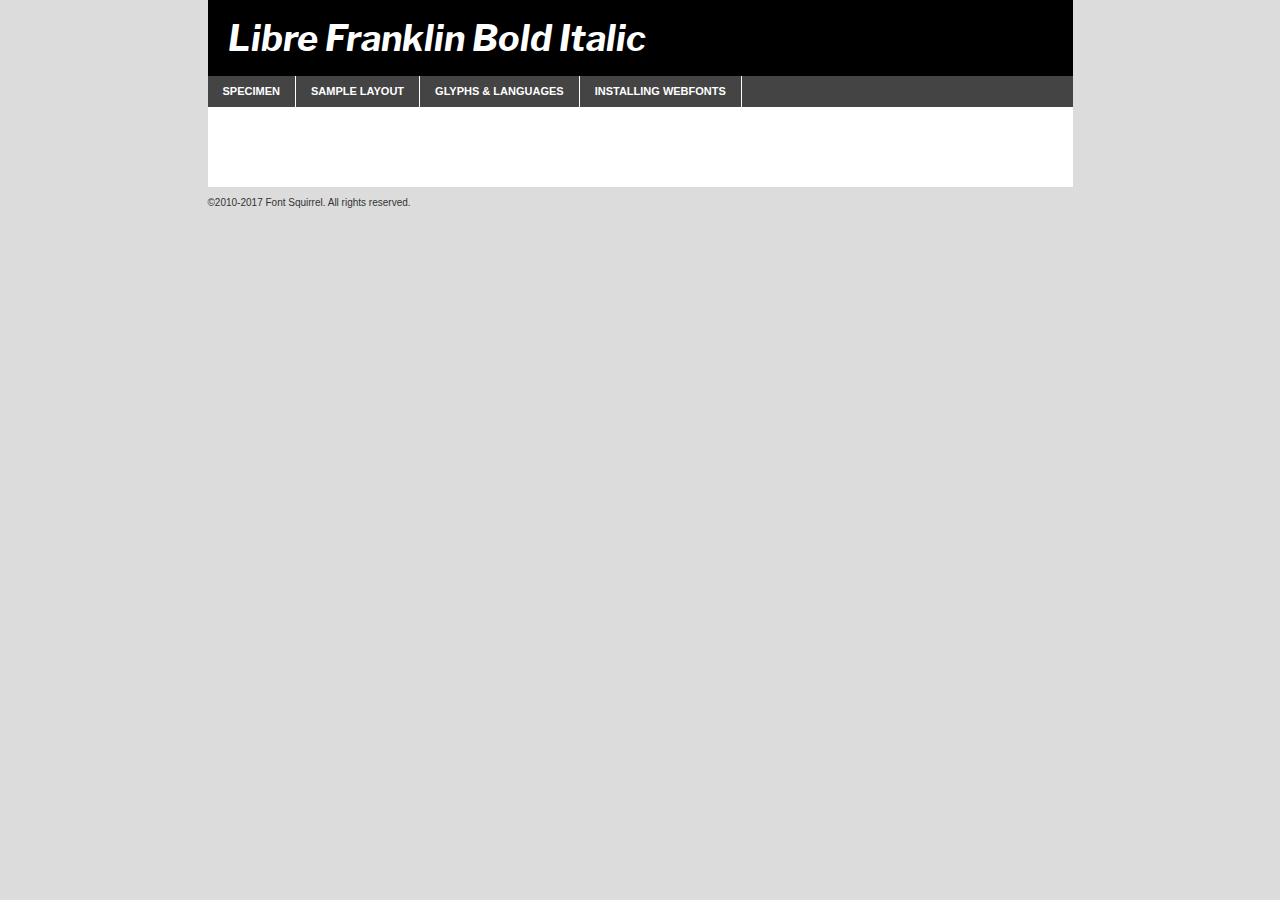
<file: fonts/librefranklin-bolditalic-demo.html>
<!DOCTYPE html PUBLIC "-//W3C//DTD XHTML 1.0 Transitional//EN"
	"http://www.w3.org/TR/xhtml1/DTD/xhtml1-transitional.dtd">

<html xmlns="http://www.w3.org/1999/xhtml" xml:lang="en" lang="en">
<head>
	<meta http-equiv="Content-Type" content="text/html; charset=utf-8" />
	<script src="http://ajax.googleapis.com/ajax/libs/jquery/1.7.2/jquery.min.js" type="text/javascript" charset="utf-8"></script>
	<script type="text/javascript">
	(function($){$.fn.easyTabs=function(option){var param=jQuery.extend({fadeSpeed:"fast",defaultContent:1,activeClass:'active'},option);$(this).each(function(){var thisId="#"+this.id;if(param.defaultContent==''){param.defaultContent=1;}
	if(typeof param.defaultContent=="number")
	{var defaultTab=$(thisId+" .tabs li:eq("+(param.defaultContent-1)+") a").attr('href').substr(1);}else{var defaultTab=param.defaultContent;}
	$(thisId+" .tabs li a").each(function(){var tabToHide=$(this).attr('href').substr(1);$("#"+tabToHide).addClass('easytabs-tab-content');});hideAll();changeContent(defaultTab);function hideAll(){$(thisId+" .easytabs-tab-content").hide();}
	function changeContent(tabId){hideAll();$(thisId+" .tabs li").removeClass(param.activeClass);$(thisId+" .tabs li a[href=#"+tabId+"]").closest('li').addClass(param.activeClass);if(param.fadeSpeed!="none")
	{$(thisId+" #"+tabId).fadeIn(param.fadeSpeed);}else{$(thisId+" #"+tabId).show();}}
	$(thisId+" .tabs li").click(function(){var tabId=$(this).find('a').attr('href').substr(1);changeContent(tabId);return false;});});}})(jQuery);
	</script>
	<link rel="stylesheet" href="specimen_files/specimen_stylesheet.css" type="text/css" charset="utf-8" />
	<link rel="stylesheet" href="stylesheet.css" type="text/css" charset="utf-8" />

	<style type="text/css">
					body{
				font-family: 'libre_franklinbold_italic';
							}
		</style>

	<title>Libre Franklin Bold Italic Specimen</title>
	
	
	<script type="text/javascript" charset="utf-8">
		$(document).ready(function() {
			$('#container').easyTabs({defaultContent:1});
		});
	</script>
</head>

<body>
<div id="container">
	<div id="header">
		Libre Franklin Bold Italic	</div>
	<ul class="tabs">
		<li><a href="#specimen">Specimen</a></li>
		<li><a href="#layout">Sample Layout</a></li>
				<li><a href="#glyphs">Glyphs &amp; Languages</a></li>
		<li><a href="#installing">Installing Webfonts</a></li>
		
	</ul>
	
	<div id="main_content">

		
			<div id="specimen">
		
				<div class="section">
					<div class="grid12 firstcol">
						<div class="huge">AaBb</div>
					</div>
				</div>
		
				<div class="section">
					<div class="glyph_range">A&#x200B;B&#x200b;C&#x200b;D&#x200b;E&#x200b;F&#x200b;G&#x200b;H&#x200b;I&#x200b;J&#x200b;K&#x200b;L&#x200b;M&#x200b;N&#x200b;O&#x200b;P&#x200b;Q&#x200b;R&#x200b;S&#x200b;T&#x200b;U&#x200b;V&#x200b;W&#x200b;X&#x200b;Y&#x200b;Z&#x200b;a&#x200b;b&#x200b;c&#x200b;d&#x200b;e&#x200b;f&#x200b;g&#x200b;h&#x200b;i&#x200b;j&#x200b;k&#x200b;l&#x200b;m&#x200b;n&#x200b;o&#x200b;p&#x200b;q&#x200b;r&#x200b;s&#x200b;t&#x200b;u&#x200b;v&#x200b;w&#x200b;x&#x200b;y&#x200b;z&#x200b;1&#x200b;2&#x200b;3&#x200b;4&#x200b;5&#x200b;6&#x200b;7&#x200b;8&#x200b;9&#x200b;0&#x200b;&amp;&#x200b;.&#x200b;,&#x200b;?&#x200b;!&#x200b;&#64;&#x200b;(&#x200b;)&#x200b;#&#x200b;$&#x200b;%&#x200b;*&#x200b;+&#x200b;-&#x200b;=&#x200b;:&#x200b;;</div>
				</div>
				<div class="section">
					<div class="grid12 firstcol">
						<table class="sample_table">
							<tr><td>10</td><td class="size10">abcdefghijklmnopqrstuvwxyzABCDEFGHIJKLMNOPQRSTUVWXYZ0123456789abcdefghijklmnopqrstuvwxyzABCDEFGHIJKLMNOPQRSTUVWXYZ0123456789abcdefghijklmnopqrstuvwxyzABCDEFGHIJKLMNOPQRSTUVWXYZ</td></tr>
							<tr><td>11</td><td class="size11">abcdefghijklmnopqrstuvwxyzABCDEFGHIJKLMNOPQRSTUVWXYZ0123456789abcdefghijklmnopqrstuvwxyzABCDEFGHIJKLMNOPQRSTUVWXYZ0123456789abcdefghijklmnopqrstuvwxyzABCDEFGHIJKLMNOPQRSTUVWXYZ</td></tr>
							<tr><td>12</td><td class="size12">abcdefghijklmnopqrstuvwxyzABCDEFGHIJKLMNOPQRSTUVWXYZ0123456789abcdefghijklmnopqrstuvwxyzABCDEFGHIJKLMNOPQRSTUVWXYZ0123456789abcdefghijklmnopqrstuvwxyzABCDEFGHIJKLMNOPQRSTUVWXYZ</td></tr>
							<tr><td>13</td><td class="size13">abcdefghijklmnopqrstuvwxyzABCDEFGHIJKLMNOPQRSTUVWXYZ0123456789abcdefghijklmnopqrstuvwxyzABCDEFGHIJKLMNOPQRSTUVWXYZ0123456789abcdefghijklmnopqrstuvwxyzABCDEFGHIJKLMNOPQRSTUVWXYZ</td></tr>
							<tr><td>14</td><td class="size14">abcdefghijklmnopqrstuvwxyzABCDEFGHIJKLMNOPQRSTUVWXYZ0123456789abcdefghijklmnopqrstuvwxyzABCDEFGHIJKLMNOPQRSTUVWXYZ0123456789abcdefghijklmnopqrstuvwxyzABCDEFGHIJKLMNOPQRSTUVWXYZ</td></tr>
							<tr><td>16</td><td class="size16">abcdefghijklmnopqrstuvwxyzABCDEFGHIJKLMNOPQRSTUVWXYZ0123456789abcdefghijklmnopqrstuvwxyzABCDEFGHIJKLMNOPQRSTUVWXYZ</td></tr>
							<tr><td>18</td><td class="size18">abcdefghijklmnopqrstuvwxyzABCDEFGHIJKLMNOPQRSTUVWXYZ0123456789abcdefghijklmnopqrstuvwxyzABCDEFGHIJKLMNOPQRSTUVWXYZ</td></tr>
							<tr><td>20</td><td class="size20">abcdefghijklmnopqrstuvwxyzABCDEFGHIJKLMNOPQRSTUVWXYZ0123456789abcdefghijklmnopqrstuvwxyzABCDEFGHIJKLMNOPQRSTUVWXYZ</td></tr>
							<tr><td>24</td><td class="size24">abcdefghijklmnopqrstuvwxyzABCDEFGHIJKLMNOPQRSTUVWXYZ0123456789abcdefghijklmnopqrstuvwxyzABCDEFGHIJKLMNOPQRSTUVWXYZ</td></tr>
							<tr><td>30</td><td class="size30">abcdefghijklmnopqrstuvwxyzABCDEFGHIJKLMNOPQRSTUVWXYZ0123456789abcdefghijklmnopqrstuvwxyzABCDEFGHIJKLMNOPQRSTUVWXYZ</td></tr>
							<tr><td>36</td><td class="size36">abcdefghijklmnopqrstuvwxyzABCDEFGHIJKLMNOPQRSTUVWXYZ0123456789abcdefghijklmnopqrstuvwxyzABCDEFGHIJKLMNOPQRSTUVWXYZ</td></tr>
							<tr><td>48</td><td class="size48">abcdefghijklmnopqrstuvwxyzABCDEFGHIJKLMNOPQRSTUVWXYZ0123456789abcdefghijklmnopqrstuvwxyzABCDEFGHIJKLMNOPQRSTUVWXYZ</td></tr>
							<tr><td>60</td><td class="size60">abcdefghijklmnopqrstuvwxyzABCDEFGHIJKLMNOPQRSTUVWXYZ0123456789abcdefghijklmnopqrstuvwxyzABCDEFGHIJKLMNOPQRSTUVWXYZ</td></tr>
							<tr><td>72</td><td class="size72">abcdefghijklmnopqrstuvwxyzABCDEFGHIJKLMNOPQRSTUVWXYZ0123456789abcdefghijklmnopqrstuvwxyzABCDEFGHIJKLMNOPQRSTUVWXYZ</td></tr>
							<tr><td>90</td><td class="size90">abcdefghijklmnopqrstuvwxyzABCDEFGHIJKLMNOPQRSTUVWXYZ0123456789abcdefghijklmnopqrstuvwxyzABCDEFGHIJKLMNOPQRSTUVWXYZ</td></tr>
						</table>
				
					</div>
			
				</div>
		
		
		
								<div class="section" id="bodycomparison">


										<div id="xheight">
				<div class="fontbody">&#x25FC;&#x25FC;&#x25FC;&#x25FC;&#x25FC;&#x25FC;&#x25FC;&#x25FC;&#x25FC;&#x25FC;&#x25FC;&#x25FC;&#x25FC;&#x25FC;&#x25FC;&#x25FC;&#x25FC;&#x25FC;&#x25FC;&#x25FC;&#x25FC;&#x25FC;&#x25FC;&#x25FC;&#x25FC;&#x25FC;&#x25FC;&#x25FC;&#x25FC;&#x25FC;&#x25FC;&#x25FC;&#x25FC;&#x25FC;&#x25FC;&#x25FC;&#x25FC;&#x25FC;&#x25FC;&#x25FC;&#x25FC;&#x25FC;&#x25FC;&#x25FC;&#x25FC;&#x25FC;&#x25FC;&#x25FC;&#x25FC;&#x25FC;&#x25FC;&#x25FC;&#x25FC;&#x25FC;&#x25FC;&#x25FC;&#x25FC;&#x25FC;&#x25FC;&#x25FC;&#x25FC;&#x25FC;&#x25FC;&#x25FC;&#x25FC;&#x25FC;&#x25FC;&#x25FC;&#x25FC;&#x25FC;&#x25FC;&#x25FC;&#x25FC;&#x25FC;&#x25FC;&#x25FC;&#x25FC;&#x25FC;&#x25FC;&#x25FC;&#x25FC;&#x25FC;&#x25FC;&#x25FC;&#x25FC;&#x25FC;&#x25FC;&#x25FC;&#x25FC;&#x25FC;&#x25FC;&#x25FC;&#x25FC;&#x25FC;&#x25FC;&#x25FC;&#x25FC;&#x25FC;&#x25FC;body</div><div class="arialbody">body</div><div class="verdanabody">body</div><div class="georgiabody">body</div></div>
										<div class="fontbody" style="z-index:1">
											body<span>Libre Franklin Bold Italic</span>
										</div>
										<div class="arialbody" style="z-index:1">
											body<span>Arial</span>
										</div>
										<div class="verdanabody" style="z-index:1">
											body<span>Verdana</span>
										</div>
										<div class="georgiabody" style="z-index:1">
											body<span>Georgia</span>
										</div>



								</div>
		
		
				<div class="section psample psample_row1" id="">
					
					<div class="grid2 firstcol">
						<p class="size10"><span>10.</span>Aenean lacinia bibendum nulla sed consectetur. Fusce dapibus, tellus ac cursus commodo, tortor mauris condimentum nibh, ut fermentum massa justo sit amet risus. Nullam id dolor id nibh ultricies vehicula ut id elit. Cum sociis natoque penatibus et magnis dis parturient montes, nascetur ridiculus mus. Nulla vitae elit libero, a pharetra augue.</p>
			
					</div>
					<div class="grid3">
						<p class="size11"><span>11.</span>Aenean lacinia bibendum nulla sed consectetur. Fusce dapibus, tellus ac cursus commodo, tortor mauris condimentum nibh, ut fermentum massa justo sit amet risus. Nullam id dolor id nibh ultricies vehicula ut id elit. Cum sociis natoque penatibus et magnis dis parturient montes, nascetur ridiculus mus. Nulla vitae elit libero, a pharetra augue.</p>
			
					</div>
					<div class="grid3">
						<p class="size12"><span>12.</span>Aenean lacinia bibendum nulla sed consectetur. Fusce dapibus, tellus ac cursus commodo, tortor mauris condimentum nibh, ut fermentum massa justo sit amet risus. Nullam id dolor id nibh ultricies vehicula ut id elit. Cum sociis natoque penatibus et magnis dis parturient montes, nascetur ridiculus mus. Nulla vitae elit libero, a pharetra augue.</p>
			
					</div>
					<div class="grid4">
						<p class="size13"><span>13.</span>Aenean lacinia bibendum nulla sed consectetur. Fusce dapibus, tellus ac cursus commodo, tortor mauris condimentum nibh, ut fermentum massa justo sit amet risus. Nullam id dolor id nibh ultricies vehicula ut id elit. Cum sociis natoque penatibus et magnis dis parturient montes, nascetur ridiculus mus. Nulla vitae elit libero, a pharetra augue.</p>
			
					</div>
					<div class="white_blend"></div>
					
				</div>
				<div class="section psample psample_row2" id="">
					<div class="grid3 firstcol">
						<p class="size14"><span>14.</span>Aenean lacinia bibendum nulla sed consectetur. Fusce dapibus, tellus ac cursus commodo, tortor mauris condimentum nibh, ut fermentum massa justo sit amet risus. Nullam id dolor id nibh ultricies vehicula ut id elit. Cum sociis natoque penatibus et magnis dis parturient montes, nascetur ridiculus mus. Nulla vitae elit libero, a pharetra augue.</p>
			
					</div>
					<div class="grid4">
						<p class="size16"><span>16.</span>Aenean lacinia bibendum nulla sed consectetur. Fusce dapibus, tellus ac cursus commodo, tortor mauris condimentum nibh, ut fermentum massa justo sit amet risus. Nullam id dolor id nibh ultricies vehicula ut id elit. Cum sociis natoque penatibus et magnis dis parturient montes, nascetur ridiculus mus. Nulla vitae elit libero, a pharetra augue.</p>
			
					</div>
					<div class="grid5">
						<p class="size18"><span>18.</span>Aenean lacinia bibendum nulla sed consectetur. Fusce dapibus, tellus ac cursus commodo, tortor mauris condimentum nibh, ut fermentum massa justo sit amet risus. Nullam id dolor id nibh ultricies vehicula ut id elit. Cum sociis natoque penatibus et magnis dis parturient montes, nascetur ridiculus mus. Nulla vitae elit libero, a pharetra augue.</p>
			
					</div>

					<div class="white_blend"></div>

				</div>
				
				<div class="section psample psample_row3" id="">
					<div class="grid5 firstcol">
						<p class="size20"><span>20.</span>Aenean lacinia bibendum nulla sed consectetur. Fusce dapibus, tellus ac cursus commodo, tortor mauris condimentum nibh, ut fermentum massa justo sit amet risus. Nullam id dolor id nibh ultricies vehicula ut id elit. Cum sociis natoque penatibus et magnis dis parturient montes, nascetur ridiculus mus. Nulla vitae elit libero, a pharetra augue.</p>
					</div>
					<div class="grid7">
						<p class="size24"><span>24.</span>Aenean lacinia bibendum nulla sed consectetur. Fusce dapibus, tellus ac cursus commodo, tortor mauris condimentum nibh, ut fermentum massa justo sit amet risus. Nullam id dolor id nibh ultricies vehicula ut id elit. Cum sociis natoque penatibus et magnis dis parturient montes, nascetur ridiculus mus. Nulla vitae elit libero, a pharetra augue.</p>
					</div>
					
					<div class="white_blend"></div>
					
				</div>
				
				<div class="section psample psample_row4" id="">
					<div class="grid12 firstcol">
						<p class="size30"><span>30.</span>Aenean lacinia bibendum nulla sed consectetur. Fusce dapibus, tellus ac cursus commodo, tortor mauris condimentum nibh, ut fermentum massa justo sit amet risus. Nullam id dolor id nibh ultricies vehicula ut id elit. Cum sociis natoque penatibus et magnis dis parturient montes, nascetur ridiculus mus. Nulla vitae elit libero, a pharetra augue.</p>
					</div>
					<div class="white_blend"></div>
					
				</div>
				
				
				
				<div class="section psample psample_row1 fullreverse">
					<div class="grid2 firstcol">
						<p class="size10"><span>10.</span>Aenean lacinia bibendum nulla sed consectetur. Fusce dapibus, tellus ac cursus commodo, tortor mauris condimentum nibh, ut fermentum massa justo sit amet risus. Nullam id dolor id nibh ultricies vehicula ut id elit. Cum sociis natoque penatibus et magnis dis parturient montes, nascetur ridiculus mus. Nulla vitae elit libero, a pharetra augue.</p>
			
					</div>
					<div class="grid3">
						<p class="size11"><span>11.</span>Aenean lacinia bibendum nulla sed consectetur. Fusce dapibus, tellus ac cursus commodo, tortor mauris condimentum nibh, ut fermentum massa justo sit amet risus. Nullam id dolor id nibh ultricies vehicula ut id elit. Cum sociis natoque penatibus et magnis dis parturient montes, nascetur ridiculus mus. Nulla vitae elit libero, a pharetra augue.</p>
			
					</div>
					<div class="grid3">
						<p class="size12"><span>12.</span>Aenean lacinia bibendum nulla sed consectetur. Fusce dapibus, tellus ac cursus commodo, tortor mauris condimentum nibh, ut fermentum massa justo sit amet risus. Nullam id dolor id nibh ultricies vehicula ut id elit. Cum sociis natoque penatibus et magnis dis parturient montes, nascetur ridiculus mus. Nulla vitae elit libero, a pharetra augue.</p>
			
					</div>
					<div class="grid4">
						<p class="size13"><span>13.</span>Aenean lacinia bibendum nulla sed consectetur. Fusce dapibus, tellus ac cursus commodo, tortor mauris condimentum nibh, ut fermentum massa justo sit amet risus. Nullam id dolor id nibh ultricies vehicula ut id elit. Cum sociis natoque penatibus et magnis dis parturient montes, nascetur ridiculus mus. Nulla vitae elit libero, a pharetra augue.</p>
			
					</div>
					<div class="black_blend"></div>
					
				</div>
				
				<div class="section psample psample_row2 fullreverse">
					<div class="grid3 firstcol">
						<p class="size14"><span>14.</span>Aenean lacinia bibendum nulla sed consectetur. Fusce dapibus, tellus ac cursus commodo, tortor mauris condimentum nibh, ut fermentum massa justo sit amet risus. Nullam id dolor id nibh ultricies vehicula ut id elit. Cum sociis natoque penatibus et magnis dis parturient montes, nascetur ridiculus mus. Nulla vitae elit libero, a pharetra augue.</p>
			
					</div>
					<div class="grid4">
						<p class="size16"><span>16.</span>Aenean lacinia bibendum nulla sed consectetur. Fusce dapibus, tellus ac cursus commodo, tortor mauris condimentum nibh, ut fermentum massa justo sit amet risus. Nullam id dolor id nibh ultricies vehicula ut id elit. Cum sociis natoque penatibus et magnis dis parturient montes, nascetur ridiculus mus. Nulla vitae elit libero, a pharetra augue.</p>
			
					</div>
					<div class="grid5">
						<p class="size18"><span>18.</span>Aenean lacinia bibendum nulla sed consectetur. Fusce dapibus, tellus ac cursus commodo, tortor mauris condimentum nibh, ut fermentum massa justo sit amet risus. Nullam id dolor id nibh ultricies vehicula ut id elit. Cum sociis natoque penatibus et magnis dis parturient montes, nascetur ridiculus mus. Nulla vitae elit libero, a pharetra augue.</p>
			
					</div>
					<div class="black_blend"></div>

				</div>
				
				<div class="section psample fullreverse psample_row3" id="">
					<div class="grid5 firstcol">
						<p class="size20"><span>20.</span>Aenean lacinia bibendum nulla sed consectetur. Fusce dapibus, tellus ac cursus commodo, tortor mauris condimentum nibh, ut fermentum massa justo sit amet risus. Nullam id dolor id nibh ultricies vehicula ut id elit. Cum sociis natoque penatibus et magnis dis parturient montes, nascetur ridiculus mus. Nulla vitae elit libero, a pharetra augue.</p>
					</div>
					<div class="grid7">
						<p class="size24"><span>24.</span>Aenean lacinia bibendum nulla sed consectetur. Fusce dapibus, tellus ac cursus commodo, tortor mauris condimentum nibh, ut fermentum massa justo sit amet risus. Nullam id dolor id nibh ultricies vehicula ut id elit. Cum sociis natoque penatibus et magnis dis parturient montes, nascetur ridiculus mus. Nulla vitae elit libero, a pharetra augue.</p>
					</div>
					
					<div class="black_blend"></div>
					
				</div>
				
				<div class="section psample fullreverse psample_row4" id="" style="border-bottom: 20px #000 solid;">
					<div class="grid12 firstcol">
						<p class="size30"><span>30.</span>Aenean lacinia bibendum nulla sed consectetur. Fusce dapibus, tellus ac cursus commodo, tortor mauris condimentum nibh, ut fermentum massa justo sit amet risus. Nullam id dolor id nibh ultricies vehicula ut id elit. Cum sociis natoque penatibus et magnis dis parturient montes, nascetur ridiculus mus. Nulla vitae elit libero, a pharetra augue.</p>
					</div>
					<div class="black_blend"></div>
					
				</div>
				
				
				
				
			</div>
			
			<div id="layout">
				
				<div class="section">
					
					<div class="grid12 firstcol">
						<h1>Lorem Ipsum Dolor</h1>
						<h2>Etiam porta sem malesuada magna mollis euismod</h2>
						
						<p class="byline">By <a href="#link">Aenean Lacinia</a></p>
					</div>
				</div>
				<div class="section">
					<div class="grid8 firstcol">
						<p class="large">Donec sed odio dui. Morbi leo risus, porta ac consectetur ac, vestibulum at eros. Fusce dapibus, tellus ac cursus commodo, tortor mauris condimentum nibh, ut fermentum massa justo sit amet risus. </p>

						
						<h3>Pellentesque ornare sem</h3>

						<p>Maecenas sed diam eget risus varius blandit sit amet non magna. Maecenas faucibus mollis interdum. Donec ullamcorper nulla non metus auctor fringilla. Nullam id dolor id nibh ultricies vehicula ut id elit. Nullam id dolor id nibh ultricies vehicula ut id elit. </p>

						<p>Aenean eu leo quam. Pellentesque ornare sem lacinia quam venenatis vestibulum. Lorem ipsum dolor sit amet, consectetur adipiscing elit. Cum sociis natoque penatibus et magnis dis parturient montes, nascetur ridiculus mus. </p>

						<p>Nulla vitae elit libero, a pharetra augue. Praesent commodo cursus magna, vel scelerisque nisl consectetur et. Aenean lacinia bibendum nulla sed consectetur. </p>

						<p>Nullam quis risus eget urna mollis ornare vel eu leo. Nullam quis risus eget urna mollis ornare vel eu leo. Maecenas sed diam eget risus varius blandit sit amet non magna. Donec ullamcorper nulla non metus auctor fringilla. </p>

						<h3>Cras mattis consectetur</h3>

						<p>Aenean eu leo quam. Pellentesque ornare sem lacinia quam venenatis vestibulum. Aenean lacinia bibendum nulla sed consectetur. Integer posuere erat a ante venenatis dapibus posuere velit aliquet. Cras mattis consectetur purus sit amet fermentum. </p>

						<p>Nullam id dolor id nibh ultricies vehicula ut id elit. Nullam quis risus eget urna mollis ornare vel eu leo. Cras mattis consectetur purus sit amet fermentum.</p>
					</div>
					
					<div class="grid4 sidebar">
						
						<div class="box reverse">
							<p class="last">Nullam quis risus eget urna mollis ornare vel eu leo. Donec ullamcorper nulla non metus auctor fringilla. Cras mattis consectetur purus sit amet fermentum. Sed posuere consectetur est at lobortis. Lorem ipsum dolor sit amet, consectetur adipiscing elit. </p>
						</div>
						
						<p class="caption">Maecenas sed diam eget risus varius.</p>

						<p>Vestibulum id ligula porta felis euismod semper. Integer posuere erat a ante venenatis dapibus posuere velit aliquet. Vestibulum id ligula porta felis euismod semper. Sed posuere consectetur est at lobortis. Maecenas sed diam eget risus varius blandit sit amet non magna. Fusce dapibus, tellus ac cursus commodo, tortor mauris condimentum nibh, ut fermentum massa justo sit amet risus. </p>

					

						<p>Duis mollis, est non commodo luctus, nisi erat porttitor ligula, eget lacinia odio sem nec elit. Aenean lacinia bibendum nulla sed consectetur. Vivamus sagittis lacus vel augue laoreet rutrum faucibus dolor auctor. Aenean lacinia bibendum nulla sed consectetur. Nullam quis risus eget urna mollis ornare vel eu leo. </p>

						<p>Praesent commodo cursus magna, vel scelerisque nisl consectetur et. Donec ullamcorper nulla non metus auctor fringilla. Maecenas faucibus mollis interdum. Fusce dapibus, tellus ac cursus commodo, tortor mauris condimentum nibh, ut fermentum massa justo sit amet risus. </p>

					</div>
				</div>
				
			</div>


			



		<div id="glyphs">
			<div class="section">
				<div class="grid12 firstcol">
			
				<h1>Language Support</h1>
				<p>The subset of Libre Franklin Bold Italic in this kit supports the following languages:<br />
			
					Albanian, Basque, Breton, Chamorro, Danish, Dutch, English, Faroese, Finnish, French, Frisian, Galician, German, Icelandic, Italian, Malagasy, Norwegian, Portuguese, Spanish, Alsatian, Aragonese, Arapaho, Arrernte, Asturian, Aymara, Bislama, Cebuano, Corsican, Fijian, French_creole, Genoese, Gilbertese, Greenlandic, Haitian_creole, Hiligaynon, Hmong, Hopi, Ibanag, Iloko_ilokano, Indonesian, Interglossa_glosa, Interlingua, Irish_gaelic, Jerriais, Lojban, Lombard, Luxembourgeois, Manx, Mohawk, Norfolk_pitcairnese, Occitan, Oromo, Pangasinan, Papiamento, Piedmontese, Potawatomi, Rhaeto-romance, Romansh, Rotokas, Sami_lule, Samoan, Sardinian, Scots_gaelic, Seychelles_creole, Shona, Sicilian, Somali, Southern_ndebele, Swahili, Swati_swazi, Tagalog_filipino_pilipino, Tetum, Tok_pisin, Uyghur_latinized, Volapuk, Walloon, Warlpiri, Xhosa, Yapese, Zulu, Latinbasic, Ubasic, Demo				</p>
				<h1>Glyph Chart</h1>
				<p>The subset of Libre Franklin Bold Italic in this kit includes all the glyphs listed below. Unicode entities are included above each glyph to help you insert individual characters into your layout.</p>
				<div id="glyph_chart">
			
																														 <div><p>&amp;#13;</p>&#13;</div>
																				 <div><p>&amp;#32;</p>&#32;</div>
																				 <div><p>&amp;#33;</p>&#33;</div>
																				 <div><p>&amp;#34;</p>&#34;</div>
																				 <div><p>&amp;#35;</p>&#35;</div>
																				 <div><p>&amp;#36;</p>&#36;</div>
																				 <div><p>&amp;#37;</p>&#37;</div>
																				 <div><p>&amp;#38;</p>&#38;</div>
																				 <div><p>&amp;#39;</p>&#39;</div>
																				 <div><p>&amp;#40;</p>&#40;</div>
																				 <div><p>&amp;#41;</p>&#41;</div>
																				 <div><p>&amp;#42;</p>&#42;</div>
																				 <div><p>&amp;#43;</p>&#43;</div>
																				 <div><p>&amp;#44;</p>&#44;</div>
																				 <div><p>&amp;#45;</p>&#45;</div>
																				 <div><p>&amp;#46;</p>&#46;</div>
																				 <div><p>&amp;#47;</p>&#47;</div>
																				 <div><p>&amp;#48;</p>&#48;</div>
																				 <div><p>&amp;#49;</p>&#49;</div>
																				 <div><p>&amp;#50;</p>&#50;</div>
																				 <div><p>&amp;#51;</p>&#51;</div>
																				 <div><p>&amp;#52;</p>&#52;</div>
																				 <div><p>&amp;#53;</p>&#53;</div>
																				 <div><p>&amp;#54;</p>&#54;</div>
																				 <div><p>&amp;#55;</p>&#55;</div>
																				 <div><p>&amp;#56;</p>&#56;</div>
																				 <div><p>&amp;#57;</p>&#57;</div>
																				 <div><p>&amp;#58;</p>&#58;</div>
																				 <div><p>&amp;#59;</p>&#59;</div>
																				 <div><p>&amp;#60;</p>&#60;</div>
																				 <div><p>&amp;#61;</p>&#61;</div>
																				 <div><p>&amp;#62;</p>&#62;</div>
																				 <div><p>&amp;#63;</p>&#63;</div>
																				 <div><p>&amp;#64;</p>&#64;</div>
																				 <div><p>&amp;#65;</p>&#65;</div>
																				 <div><p>&amp;#66;</p>&#66;</div>
																				 <div><p>&amp;#67;</p>&#67;</div>
																				 <div><p>&amp;#68;</p>&#68;</div>
																				 <div><p>&amp;#69;</p>&#69;</div>
																				 <div><p>&amp;#70;</p>&#70;</div>
																				 <div><p>&amp;#71;</p>&#71;</div>
																				 <div><p>&amp;#72;</p>&#72;</div>
																				 <div><p>&amp;#73;</p>&#73;</div>
																				 <div><p>&amp;#74;</p>&#74;</div>
																				 <div><p>&amp;#75;</p>&#75;</div>
																				 <div><p>&amp;#76;</p>&#76;</div>
																				 <div><p>&amp;#77;</p>&#77;</div>
																				 <div><p>&amp;#78;</p>&#78;</div>
																				 <div><p>&amp;#79;</p>&#79;</div>
																				 <div><p>&amp;#80;</p>&#80;</div>
																				 <div><p>&amp;#81;</p>&#81;</div>
																				 <div><p>&amp;#82;</p>&#82;</div>
																				 <div><p>&amp;#83;</p>&#83;</div>
																				 <div><p>&amp;#84;</p>&#84;</div>
																				 <div><p>&amp;#85;</p>&#85;</div>
																				 <div><p>&amp;#86;</p>&#86;</div>
																				 <div><p>&amp;#87;</p>&#87;</div>
																				 <div><p>&amp;#88;</p>&#88;</div>
																				 <div><p>&amp;#89;</p>&#89;</div>
																				 <div><p>&amp;#90;</p>&#90;</div>
																				 <div><p>&amp;#91;</p>&#91;</div>
																				 <div><p>&amp;#92;</p>&#92;</div>
																				 <div><p>&amp;#93;</p>&#93;</div>
																				 <div><p>&amp;#94;</p>&#94;</div>
																				 <div><p>&amp;#95;</p>&#95;</div>
																				 <div><p>&amp;#96;</p>&#96;</div>
																				 <div><p>&amp;#97;</p>&#97;</div>
																				 <div><p>&amp;#98;</p>&#98;</div>
																				 <div><p>&amp;#99;</p>&#99;</div>
																				 <div><p>&amp;#100;</p>&#100;</div>
																				 <div><p>&amp;#101;</p>&#101;</div>
																				 <div><p>&amp;#102;</p>&#102;</div>
																				 <div><p>&amp;#103;</p>&#103;</div>
																				 <div><p>&amp;#104;</p>&#104;</div>
																				 <div><p>&amp;#105;</p>&#105;</div>
																				 <div><p>&amp;#106;</p>&#106;</div>
																				 <div><p>&amp;#107;</p>&#107;</div>
																				 <div><p>&amp;#108;</p>&#108;</div>
																				 <div><p>&amp;#109;</p>&#109;</div>
																				 <div><p>&amp;#110;</p>&#110;</div>
																				 <div><p>&amp;#111;</p>&#111;</div>
																				 <div><p>&amp;#112;</p>&#112;</div>
																				 <div><p>&amp;#113;</p>&#113;</div>
																				 <div><p>&amp;#114;</p>&#114;</div>
																				 <div><p>&amp;#115;</p>&#115;</div>
																				 <div><p>&amp;#116;</p>&#116;</div>
																				 <div><p>&amp;#117;</p>&#117;</div>
																				 <div><p>&amp;#118;</p>&#118;</div>
																				 <div><p>&amp;#119;</p>&#119;</div>
																				 <div><p>&amp;#120;</p>&#120;</div>
																				 <div><p>&amp;#121;</p>&#121;</div>
																				 <div><p>&amp;#122;</p>&#122;</div>
																				 <div><p>&amp;#123;</p>&#123;</div>
																				 <div><p>&amp;#124;</p>&#124;</div>
																				 <div><p>&amp;#125;</p>&#125;</div>
																				 <div><p>&amp;#126;</p>&#126;</div>
																				 <div><p>&amp;#160;</p>&#160;</div>
																				 <div><p>&amp;#161;</p>&#161;</div>
																				 <div><p>&amp;#162;</p>&#162;</div>
																				 <div><p>&amp;#163;</p>&#163;</div>
																				 <div><p>&amp;#164;</p>&#164;</div>
																				 <div><p>&amp;#165;</p>&#165;</div>
																				 <div><p>&amp;#166;</p>&#166;</div>
																				 <div><p>&amp;#167;</p>&#167;</div>
																				 <div><p>&amp;#168;</p>&#168;</div>
																				 <div><p>&amp;#169;</p>&#169;</div>
																				 <div><p>&amp;#170;</p>&#170;</div>
																				 <div><p>&amp;#171;</p>&#171;</div>
																				 <div><p>&amp;#172;</p>&#172;</div>
																				 <div><p>&amp;#173;</p>&#173;</div>
																				 <div><p>&amp;#174;</p>&#174;</div>
																				 <div><p>&amp;#175;</p>&#175;</div>
																				 <div><p>&amp;#176;</p>&#176;</div>
																				 <div><p>&amp;#177;</p>&#177;</div>
																				 <div><p>&amp;#178;</p>&#178;</div>
																				 <div><p>&amp;#179;</p>&#179;</div>
																				 <div><p>&amp;#180;</p>&#180;</div>
																				 <div><p>&amp;#182;</p>&#182;</div>
																				 <div><p>&amp;#183;</p>&#183;</div>
																				 <div><p>&amp;#184;</p>&#184;</div>
																				 <div><p>&amp;#185;</p>&#185;</div>
																				 <div><p>&amp;#186;</p>&#186;</div>
																				 <div><p>&amp;#187;</p>&#187;</div>
																				 <div><p>&amp;#188;</p>&#188;</div>
																				 <div><p>&amp;#189;</p>&#189;</div>
																				 <div><p>&amp;#190;</p>&#190;</div>
																				 <div><p>&amp;#191;</p>&#191;</div>
																				 <div><p>&amp;#192;</p>&#192;</div>
																				 <div><p>&amp;#193;</p>&#193;</div>
																				 <div><p>&amp;#194;</p>&#194;</div>
																				 <div><p>&amp;#195;</p>&#195;</div>
																				 <div><p>&amp;#196;</p>&#196;</div>
																				 <div><p>&amp;#197;</p>&#197;</div>
																				 <div><p>&amp;#198;</p>&#198;</div>
																				 <div><p>&amp;#199;</p>&#199;</div>
																				 <div><p>&amp;#200;</p>&#200;</div>
																				 <div><p>&amp;#201;</p>&#201;</div>
																				 <div><p>&amp;#202;</p>&#202;</div>
																				 <div><p>&amp;#203;</p>&#203;</div>
																				 <div><p>&amp;#204;</p>&#204;</div>
																				 <div><p>&amp;#205;</p>&#205;</div>
																				 <div><p>&amp;#206;</p>&#206;</div>
																				 <div><p>&amp;#207;</p>&#207;</div>
																				 <div><p>&amp;#208;</p>&#208;</div>
																				 <div><p>&amp;#209;</p>&#209;</div>
																				 <div><p>&amp;#210;</p>&#210;</div>
																				 <div><p>&amp;#211;</p>&#211;</div>
																				 <div><p>&amp;#212;</p>&#212;</div>
																				 <div><p>&amp;#213;</p>&#213;</div>
																				 <div><p>&amp;#214;</p>&#214;</div>
																				 <div><p>&amp;#215;</p>&#215;</div>
																				 <div><p>&amp;#216;</p>&#216;</div>
																				 <div><p>&amp;#217;</p>&#217;</div>
																				 <div><p>&amp;#218;</p>&#218;</div>
																				 <div><p>&amp;#219;</p>&#219;</div>
																				 <div><p>&amp;#220;</p>&#220;</div>
																				 <div><p>&amp;#221;</p>&#221;</div>
																				 <div><p>&amp;#222;</p>&#222;</div>
																				 <div><p>&amp;#223;</p>&#223;</div>
																				 <div><p>&amp;#224;</p>&#224;</div>
																				 <div><p>&amp;#225;</p>&#225;</div>
																				 <div><p>&amp;#226;</p>&#226;</div>
																				 <div><p>&amp;#227;</p>&#227;</div>
																				 <div><p>&amp;#228;</p>&#228;</div>
																				 <div><p>&amp;#229;</p>&#229;</div>
																				 <div><p>&amp;#230;</p>&#230;</div>
																				 <div><p>&amp;#231;</p>&#231;</div>
																				 <div><p>&amp;#232;</p>&#232;</div>
																				 <div><p>&amp;#233;</p>&#233;</div>
																				 <div><p>&amp;#234;</p>&#234;</div>
																				 <div><p>&amp;#235;</p>&#235;</div>
																				 <div><p>&amp;#236;</p>&#236;</div>
																				 <div><p>&amp;#237;</p>&#237;</div>
																				 <div><p>&amp;#238;</p>&#238;</div>
																				 <div><p>&amp;#239;</p>&#239;</div>
																				 <div><p>&amp;#240;</p>&#240;</div>
																				 <div><p>&amp;#241;</p>&#241;</div>
																				 <div><p>&amp;#242;</p>&#242;</div>
																				 <div><p>&amp;#243;</p>&#243;</div>
																				 <div><p>&amp;#244;</p>&#244;</div>
																				 <div><p>&amp;#245;</p>&#245;</div>
																				 <div><p>&amp;#246;</p>&#246;</div>
																				 <div><p>&amp;#247;</p>&#247;</div>
																				 <div><p>&amp;#248;</p>&#248;</div>
																				 <div><p>&amp;#249;</p>&#249;</div>
																				 <div><p>&amp;#250;</p>&#250;</div>
																				 <div><p>&amp;#251;</p>&#251;</div>
																				 <div><p>&amp;#252;</p>&#252;</div>
																				 <div><p>&amp;#253;</p>&#253;</div>
																				 <div><p>&amp;#254;</p>&#254;</div>
																				 <div><p>&amp;#255;</p>&#255;</div>
																				 <div><p>&amp;#338;</p>&#338;</div>
																				 <div><p>&amp;#339;</p>&#339;</div>
																				 <div><p>&amp;#376;</p>&#376;</div>
																				 <div><p>&amp;#710;</p>&#710;</div>
																				 <div><p>&amp;#732;</p>&#732;</div>
																				 <div><p>&amp;#8192;</p>&#8192;</div>
																				 <div><p>&amp;#8193;</p>&#8193;</div>
																				 <div><p>&amp;#8194;</p>&#8194;</div>
																				 <div><p>&amp;#8195;</p>&#8195;</div>
																				 <div><p>&amp;#8196;</p>&#8196;</div>
																				 <div><p>&amp;#8197;</p>&#8197;</div>
																				 <div><p>&amp;#8198;</p>&#8198;</div>
																				 <div><p>&amp;#8199;</p>&#8199;</div>
																				 <div><p>&amp;#8200;</p>&#8200;</div>
																				 <div><p>&amp;#8201;</p>&#8201;</div>
																				 <div><p>&amp;#8202;</p>&#8202;</div>
																				 <div><p>&amp;#8208;</p>&#8208;</div>
																				 <div><p>&amp;#8209;</p>&#8209;</div>
																				 <div><p>&amp;#8210;</p>&#8210;</div>
																				 <div><p>&amp;#8211;</p>&#8211;</div>
																				 <div><p>&amp;#8212;</p>&#8212;</div>
																				 <div><p>&amp;#8216;</p>&#8216;</div>
																				 <div><p>&amp;#8217;</p>&#8217;</div>
																				 <div><p>&amp;#8218;</p>&#8218;</div>
																				 <div><p>&amp;#8220;</p>&#8220;</div>
																				 <div><p>&amp;#8221;</p>&#8221;</div>
																				 <div><p>&amp;#8222;</p>&#8222;</div>
																				 <div><p>&amp;#8226;</p>&#8226;</div>
																				 <div><p>&amp;#8230;</p>&#8230;</div>
																				 <div><p>&amp;#8239;</p>&#8239;</div>
																				 <div><p>&amp;#8249;</p>&#8249;</div>
																				 <div><p>&amp;#8250;</p>&#8250;</div>
																				 <div><p>&amp;#8287;</p>&#8287;</div>
																				 <div><p>&amp;#8364;</p>&#8364;</div>
																				 <div><p>&amp;#8482;</p>&#8482;</div>
																				 <div><p>&amp;#9724;</p>&#9724;</div>
																				 <div><p>&amp;#64257;</p>&#64257;</div>
																				 <div><p>&amp;#64258;</p>&#64258;</div>
																												</div>	
				</div>
		
		
			</div>
		</div>
		
		
		<div id="specs">
			
		</div>
	
		<div id="installing">
			<div class="section">
				<div class="grid7 firstcol">
					<h1>Installing Webfonts</h1>
					
					<p>Webfonts are supported by all major browser platforms but not all in the same way. There are currently four different font formats that must be included in order to target all browsers. This includes TTF, WOFF, EOT and SVG.</p>
					
					<h2>1. Upload your webfonts</h2>
					<p>You must upload your webfont kit to your website. They should be in or near the same directory as your CSS files.</p>
					
					<h2>2. Include the webfont stylesheet</h2>
					<p>A special CSS @font-face declaration helps the various browsers select the appropriate font it needs without causing you a bunch of headaches. Learn more about this syntax by reading the <a href="https://www.fontspring.com/blog/further-hardening-of-the-bulletproof-syntax">Fontspring blog post</a> about it. The code for it is as follows:</p>


<code>
@font-face{ 
	font-family: 'MyWebFont';
	src: url('WebFont.eot');
	src: url('WebFont.eot?#iefix') format('embedded-opentype'),
	     url('WebFont.woff') format('woff'),
	     url('WebFont.ttf') format('truetype'),
	     url('WebFont.svg#webfont') format('svg');
}
</code>

	<p>We've already gone ahead and generated the code for you. All you have to do is link to the stylesheet in your HTML, like this:</p>
	<code>&lt;link rel=&quot;stylesheet&quot; href=&quot;stylesheet.css&quot; type=&quot;text/css&quot; charset=&quot;utf-8&quot; /&gt;</code>

					<h2>3. Modify your own stylesheet</h2>
					<p>To take advantage of your new fonts, you must tell your stylesheet to use them. Look at the original @font-face declaration above and find the property called "font-family." The name linked there will be what you use to reference the font. Prepend that webfont name to the font stack in the "font-family" property, inside the selector you want to change. For example:</p>
<code>p { font-family: 'WebFont', Arial, sans-serif; }</code>

<h2>4. Test</h2>
<p>Getting webfonts to work cross-browser <em>can</em> be tricky. Use the information in the sidebar to help you if you find that fonts aren't loading in a particular browser.</p>
				</div>
				
				<div class="grid5 sidebar">
					<div class="box">
						<h2>Troubleshooting<br />Font-Face Problems</h2>
						<p>Having trouble getting your webfonts to load in your new website? Here are some tips to sort out what might be the problem.</p>

						<h3>Fonts not showing in any browser</h3>

						<p>This sounds like you need to work on the plumbing. You either did not upload the fonts to the correct directory, or you did not link the fonts properly in the CSS. If you've confirmed that all this is correct and you still have a problem, take a look at your .htaccess file and see if requests are getting intercepted.</p>

						<h3>Fonts not loading in iPhone or iPad</h3>

						<p>The most common problem here is that you are serving the fonts from an IIS server. IIS refuses to serve files that have unknown MIME types. If that is the case, you must set the MIME type for SVG to "image/svg+xml" in the server settings. Follow these instructions from Microsoft if you need help.</p>

						<h3>Fonts not loading in Firefox</h3>

						<p>The primary reason for this failure? You are still using a version Firefox older than 3.5. So upgrade already! If that isn't it, then you are very likely serving fonts from a different domain. Firefox requires that all font assets be served from the same domain. Lastly it is possible that you need to add WOFF to your list of MIME types (if you are serving via IIS.)</p>

						<h3>Fonts not loading in IE</h3>

						<p>Are you looking at Internet Explorer on an actual Windows machine or are you cheating by using a service like Adobe BrowserLab? Many of these screenshot services do not render @font-face for IE. Best to test it on a real machine.</p>

						<h3>Fonts not loading in IE9</h3>

						<p>IE9, like Firefox, requires that fonts be served from the same domain as the website. Make sure that is the case.</p>
					</div>
				</div>
			</div>
			
		</div>
	
	</div>
	<div id="footer">
		<p>&copy;2010-2017 Font Squirrel. All rights reserved.</p>
	</div>
</div>
</body>
</html>
</file>
<file: css/style.css>
/*====== Navugation sec ========= */
.site-header .navbar {margin: 7px 0 0; border-radius: 0px;} 

#home .navbar-left{display: block; margin: 0; margin-top: 6px; position: absolute;
  left: 50%; transform: translateX(-50%); transition: all 0.3s linear;}

.site-header .navbar-left{ float: right !important; margin: 8px 195px 0px 0;}

.site-header .navbar-nav li{position: relative;}
.site-header .navbar-nav li a{ color: #000;  font-size: 13px; position: relative; text-transform: uppercase; overflow: hidden; padding: 20px 15px;  font-family: 'libre_franklinbold';}
.site-header .navbar-nav li a:hover{color: #ff0001;}
.site-header .navbar-nav li.current a{color: #ff0001;}

.site-header #myNavbar{position: relative; padding-right: 170px;}

#home .btn{margin-top: 20px;}
.site-header .btn{ margin-top: 12px; box-shadow: 0px 0px 40px #ff00015c; position: absolute; right: 164px;padding: 14px 25px;}
.site-header .btn::before,.site-header .btn::after{display: none;}
.site-header .container-fluid{padding: 0 60px;}


/* Sub menu */
.sub-menu{position: absolute;padding: 0;background-color: #fff; visibility: hidden; display: none;
backface-visibility: hidden;opacity: 0; transform: translateY(16px); transition: all 0.2s linear;
 width: 170px;list-style: none;border-top: 4px solid #ff0001;box-shadow: 0px 0px 10px #0000004a;}

.sub-menu >li > a::before{display: none;}
.sub-menu >li > a{display: block;padding: 10px 10px; color: #000; border-bottom: 1px solid rgb(185 181 181 / 49%);margin: 0;  font-size: 14px;}
.sub-menu::before{content: '';width: 0;left: 25px;top: -13px;
position: absolute;border-left: 8px solid transparent;border-right: 8px solid transparent;border-bottom: 11px solid #fc8c1c;}
.sub-menu >li > a:hover{padding-left: 20px;}

.navbar-nav li:hover .sub-menu{opacity: 1; transform: translateY(0); backface-visibility: visible; visibility: visible;}

.site-header .goog-te-gadget{color: transparent;}
.site-header #google_translate_element{display: inline-block; position: absolute;
right: 0;  margin: 0;}
.site-header #google_translate_element span{display: none;}
.site-header #google_translate_element .goog-te-combo{
color: #000;padding: 11px 20px 11px 10px;border: 1px solid #000000;font-size: 15px;
font-family: 'libre_franklinmedium'; margin: 0; background-color: white;
-webkit-appearance: none; -moz-appearance: none; -ms-appearance: none; -o-appearance: none;
appearance: none; background-image: url('../images/down-arrow.png');
background-repeat: no-repeat; background-position: 95%; width: 155px;}
.site-header #google_translate_element .goog-te-combo option{background-color: #ff0001; color: #fff;
border: 1px solid #fff;}

.site-header #google_translate_element{top: 13px;}
#home #google_translate_element{top: 20px;}


.add_to_cart_btn {position: absolute;  right: 404px;  top: 20px; font-size: 18px;
transition: all 0.3s linear;}
.add_to_cart_btn a{color:#ff0001; display: inline-block;background-color: #fff;
 width: 30px; line-height: 28px;height: 30px; text-align: center; border-radius: 100%;}

#home .add_to_cart_btn{top: 27px;}


/*========= fixed Header ========== */

.fixed-header{position: fixed; top: 0; left: 0; right:0; width:100%;border-radius: 0px; box-shadow: 0px 12px 30px rgb(0, 0, 0,0.1);
 background-color: #fff; margin-top: 0; transition: all 0.4s linear;}

.fixed-header.navbar{margin-top: 0;}
.fixed-header .navbar-brand{height:50px; margin-top: 5px; padding: 0 5px;}
.fixed-header  .navbar-left ,#home .fixed-header .navbar-left{margin-top: 0px; } 
.fixed-header .btn{margin-top:8px; box-shadow: 0px 10px 20px #ff00012e;}
#home .fixed-header .btn{margin-top: 5px;}

.fixed-header .add_to_cart_btn{top:16px;}
#home .fixed-header .add_to_cart_btn{top: 14px;}


.close-menu{display: none; position: absolute; top: 10px; right:4px; width: 22px; height: 22px; background-color:#202020;cursor: pointer; }
.close-menu::before{content:"\f067"; position: absolute; font-family: 'fontAwesome';color: #fff;
left: 6px;font-size: 14px;top: 2px;}
.close-menu.active:before{content:"\f068";}

#home .fixed-header #google_translate_element{top:6px;}
.fixed-header #google_translate_element {top: 8px;}


/*----- main slider --------*/
.main-slider{position: relative;}
.main-slider .col-md-12{padding: 0px;}
.main-slider figure{max-width: 530px; text-align: right; margin-left: auto; position: relative;}
.main-slider figure::before{content: ''; position: absolute; left:-60px; bottom: -60px;width: 200px; height: 300px;
background-color:#ff0001; z-index: -1;}
.main-slider figure img{display: inline-block;}

.main-slider .carousel{z-index: 10;}
.banner-con{ display: -ms-flexbox; display: flex; -ms-flex-wrap: wrap;
flex-wrap: wrap; -webkit-box-align: center;-ms-flex-align: center;
align-items: center;-webkit-box-pack: center;justify-content: space-between; padding-bottom: 60px;}

.carousel-caption-b { padding: 0 0px 0px 100px;}
.bannertext h1{color: #ff0001; font-size: 48px; margin-bottom: 0; margin-top: 15px;}
.bannertext h1 span{color: #000;}
.bannertext p{font-size: 30px; color: #000;padding-top: 15px; }

.main-slider .carousel-indicators{margin: 0;left: 8%;width: 34%; text-align: left; bottom: 20%;}

.main-slider .carousel-indicators li:last-child{position: relative; float: right; color:#b9b9b9; padding-left: 151px;}
.main-slider .carousel-indicators li:last-child::before{content: '';position: absolute;left:-50px;height: 4px;
width: 165px;background: #efefef;top: 18px;}

.main-slider .carousel-indicators .active{width: auto; height: auto;}
.main-slider .carousel-indicators li{width: auto !important; height: auto !important; 
font-size: 30px; color:#000;text-indent: 0px; border: 0px !important;font-weight: 200;
background-color:transparent;border-radius:0px; position: absolute; margin: 0px;}

.main-slider .carousel-indicators li span{ display: inline-block;
 text-align: center; opacity: 0; transition: all 0.3s linear; visibility: hidden;}
.main-slider .carousel-indicators li.active span{opacity: 1; visibility: visible;
font-size: 50px; margin-top: -30px; margin-left: -12px;}

.main-slider .carousel-indicators li.active span::before{content: '';position: absolute;
left: 70px;height: 4px;background: #ff0001;top: 18px; width: 165px;}

.carousel-fade .carousel-inner .item { opacity: 0; transition-property: opacity;}
.carousel-fade .carousel-inner .active { opacity: 1;}
.carousel-fade .carousel-inner .active.left,
.carousel-fade .carousel-inner .active.right {left: 0;opacity: 0;z-index: 1;}

.table-cart .no-data { display: block;font-size: 20px;color: #000000;text-align: left;position: relative;
width: 290px;margin: 20px auto;padding: 27px 100px 29px 30px;box-shadow: 0px 0px 15px #0000002e;
border-radius: 3px;background-image: url(../images/empety-cart.png);background-size: 85px;
background-repeat: no-repeat;background-position: 185px center;}

.table-cart .no-data .btn{margin-top: 6px;}
.table-cart .no-data .btn::before,.table-cart .no-data .btn::after{display: none;}

.sweet-alert h2 {font-size: 22px; padding-top: 15px;}
.confirm.btn:hover{background-color: #ff0001;}



/*----- left arrow ------*/
.arrow-left{position: absolute;top: 42%;transform: rotate(90deg); left: -26px; z-index: 10;}
.arrow-left span{display: block; font-family: 'libre_franklinlight';
 color: #b9b9b9; font-size: 13px; letter-spacing: 2px; position: relative;}

.arrow-left span::after{content: ''; position: absolute; 
background-image: url('../images/btm-arrow.png'); background-repeat: no-repeat;
height: 130px; width: 1px; transform: translateY(57px) rotate(-90deg);
right: -90px; bottom: 0px; background-size: 100%; display:none;}

.arrow-left span b{font-family: 'libre_franklinlight'; font-weight: 300; cursor: pointer;}


.main-slider .carousel-control.right ,.main-slider .carousel-control.left{ left:18px;
background-image: none; width: 20px; height:20px; top: 50%; bottom: auto;opacity: 1;}

.main-slider .carousel-control.right{top: auto; bottom: 315px; left: 18px;}
.main-slider .carousel-control.left{top: 220px; }
.main-slider .glyphicon-chevron-left::before{content:"\f0d8"; font-family: 'fontAwesome'; color: #b9b9b9;}
.main-slider .glyphicon-chevron-right::before{content:"\f0d7"; font-family: 'fontAwesome'; color: #b9b9b9;}
.main-slider .glyphicon-chevron-left,
.main-slider .glyphicon-chevron-right{font-size: 17px;width: 20px; height: 20px;}

.main-slider .glyphicon-chevron-left{margin: -12px -10px 0px;}
.main-slider .glyphicon-chevron-right{margin: -12px -10px 0px;}

.main-slider .carousel-control{text-shadow: 0 0px 0px rgba(0,0,0,0);
  background-color: rgba(0,0,0,0);}



@media all and (transform-3d), (-webkit-transform-3d) {
.carousel-fade .carousel-inner > .item.next,
.carousel-fade .carousel-inner > .item.active.right {
opacity: 0; -webkit-transform: translate3d(0, 0, 0); transform: translate3d(0, 0, 0); }
.carousel-fade .carousel-inner > .item.prev,
.carousel-fade .carousel-inner > .item.active.left {opacity: 0;
-webkit-transform: translate3d(0, 0, 0); transform: translate3d(0, 0, 0);}
.carousel-fade .carousel-inner > .item.next.left,
.carousel-fade .carousel-inner > .item.prev.right,
.carousel-fade .carousel-inner > .item.active { opacity: 1;
-webkit-transform: translate3d(0, 0, 0); transform: translate3d(0, 0, 0);}
}

/* tab slider */
.tab-section{background-color: #151515; padding:150px 0 0 0;  text-align: center; position: relative; overflow: hidden;  margin-top: -90px; z-index: 3;}
.tab-section .text-light{position: absolute; left: 0; right: 0; bottom: -30px; display: block;font-size: 395px;font-family: 'libre_franklinblack';
color: #151515;text-shadow: 0px 0px #545353; line-height: 300px; z-index: -1;}
.tab-section .container{position: relative; z-index: 10;}

.tab-section .site-title{text-align: center; }
.tab-section .site-title h2{color: #fff;}
.site-title h2 span, .site-title h4 span,
.site-title h3 span{color: #ff0001; position: relative; display: inline-block;}
.site-title h2 span::before{content: ''; position: absolute; left: 0; right: 0; top: -20px; height: 4px;
background-color:#ff0001;}


.site-text{max-width: 900px; margin: auto; text-align: center;}
.site-text p{color: #fff; font-family: 'libre_franklinlight'; font-size: 16px; }
.tab-section .slick-slider{margin-bottom: 0;}

.tab-section .slider-nav-thumbnails{max-width: 550px; margin: auto;}
.tab-section .slider-nav-thumbnails .slick-slide{float: none !important;}
.slider-nav-thumbnails.slick-initialized .slick-slide{ display: inline-block !important; }
.tab-section .slider-nav-thumbnails .slick-track{text-align: center; margin: auto;}

.tab-section .slider-nav-thumbnails a{width: 50px; height: 50px; display:inline-block; border-radius: 100%;
background-color: #ef531a;  margin: 8px 10px; position: relative;}
.tab-section .slider-nav-thumbnails a::before{content: ''; position: absolute; left: -8px; top: -8px; right: -8px; bottom: -8px;
 border:2px solid #fff; border-radius: 100%; transition: all 0.3s linear; transform: scale(0); opacity: 0;}
.tab-section .slider-nav-thumbnails .slick-track .slick-slide:nth-of-type(1) a{background-color: #00b1cd;}
.tab-section .slider-nav-thumbnails .slick-track .slick-slide:nth-of-type(2) a{background-color: #65d4fc;}
.tab-section .slider-nav-thumbnails .slick-track .slick-slide:nth-of-type(3) a{background-color: #222;}
.tab-section .slider-nav-thumbnails .slick-track .slick-slide:nth-of-type(4) a{background-color: #fe490f;}
.tab-section .slider-nav-thumbnails .slick-track .slick-slide:nth-of-type(5) a{background-color: #028461;}
.tab-section .slider-nav-thumbnails .slick-track .slick-slide:nth-of-type(6) a{background-color: #fdc004;}
.tab-section .slider-nav-thumbnails .slick-track .slick-slide:nth-of-type(7) a{background-color: #cca16c;}
.tab-section .slider-nav-thumbnails .slick-list{padding: 20px 0; margin: 35px 0px 15px 0;}
.tab-section .slider-nav-thumbnails .slick-current.slick-active a:before{transform: scale(1); opacity: 1;}
.tab-section .slider-nav-thumbnails a:hover, .tab-section .slider-nav-thumbnails a:focus{outline: none;}


/*------ Grid slider -------*/
section.section.second-slider {padding-bottom: 0;}
.second-slider .container{overflow: hidden; padding-top: 40px;}
.second-slider{ position: relative;}
.second-slider::before{content: ''; position: absolute; left: 0; height: 550px;
 background-color: #ff0001; width: 465px; top: 60%; -webkit-transform: translateY(-60%);
 -moz-transform: translateY(-60%); -ms-transform: translateY(-60%); transform: translateY(-60%);}
.thum-nail-slider{position: relative; text-align: center; margin: 0 15px;}

.thum-nail-slider .inner-item p{padding: 0 20px; color: #fff; margin-top:20px; display: none;}
.thum-nail-slider figure{position: relative; overflow: hidden;}
.thum-nail-slider figure::before{content: ''; position: absolute; left: 0; right: 0; top: 0; bottom: 0;
background-color: rgba(0,0,0,0.5); z-index: 5;}
.thum-nail-slider figure img{filter:grayscale(1) blur(0.5px); transition: all 0.4s linear; width: 100%;}
.thum-nail-slider figure:hover img{transform: scale(1.04); filter:grayscale(0) blur(0px);}
.thumnail-item{position: absolute;left: 0; right: 0; color: #fff; top: 50%; z-index: 6; transform: translateY(-50%); }
.thumnail-item h5{margin-bottom: 0; font-size: 22px;}
.slider-caption{padding-right: 250px; margin: 30px 0 35px 0;}

.hero-section{padding-top: 120px;}
.hero-section .slick-list{overflow: inherit;}
.hero-section .slick-current.slick-active figure img{filter:grayscale(0) blur(0px); }
.hero-section .slick-current.slick-active figure::before{opacity: 0;}
.hero-section .slick-current.slick-active .thumnail-item {top: -80px; color: #000;
 transform: none; min-width: 920px;text-align: left;margin-top: -50px;}
.hero-section .slick-current.slick-active .thumnail-item p{color: #000; padding: 0px; display: block;}
.hero-section .slick-slide.slick-current.slick-active .thum-nail-slider figure{box-shadow: 24px 10px 40px #0000003b;}
.hero-section .slick-current.slick-active .thumnail-item h5 br{display: none;}


.hero-section  .slick-initialized .slick-slide{padding-bottom: 30px;}
.hero-section .slick-prev{left: auto; right:90px; border-right: 0px !important;
background-image: url('../images/left-arrow.png');  background-position: 10px 15px;}
.hero-section .slick-next{right: 15px; border-left: 0px !important;
background-image: url('../images/right-arrow.png');background-position: 60px;} 
.hero-section .slick-prev, 
.hero-section .slick-next{top:-100px; transform: none; border:1px solid #000;
width: 85px; height: 50px; line-height: 58px; background-repeat: no-repeat;background-size: 16px;}
.slick-prev:before, 
.slick-next:before{color: #000; font-weight: bold; font-size: 15px;font-family: 'libre_franklinlight';}
.hero-section .slick-prev:before{content: 'prev'; margin-left: 20px;}
.hero-section .slick-next:before{content: 'next'; margin-right: 20px;}

.responsive.slick-initialized.slick-slider{margin-bottom: 0;}
/*----- video-sec -----*/
  #videowrapper {position: relative;font-size: 0;width: 100%;margin: 0 auto; margin-top: 40px; }
  #videowrapper video{ height: 100%; width: 100%;object-fit: cover;}
  #videowrapper button { background: transparent; outline: none; border: none; width: 70px; height: 70px; border-radius: 100%;
   cursor: pointer;position: absolute;top: 50%;left: 50%; transform: translate(-50% , -50%);}
  

   .play-bt ,.pause-bt{width: 60px; height: 60px; border-radius: 50%; opacity: 0;
    position: absolute;  z-index: 99; cursor: pointer; top: 50%; left: 50%;transition: all 0.3s linear;
  transform: translate(-50% , -50%); background-size: 61px !important;}

  #videowrapper:hover .play-bt{opacity: 1;}
  #videowrapper:hover .pause-bt{opacity: 1;}

  .play-bt{ background: #000 url('../images/play-icon.png') no-repeat;}
  .pause-bt { background: #000 url('../images/pause-icon.png') no-repeat;}

  .controlsSpacerStack:hover > .clickToPlay, .clickToPlay:hover {
    opacity: 0;
}



/***** Muscle parts ******/
.fit-chair{position: relative; padding-top: 60px; margin-top: 40px;}
.fit-chair::before{content: ''; position: absolute; right: 0; top: -140px; bottom: -10px;
background-color: #ff0001; width: 230px;z-index: -1;}

.fit-chair .large-fonts{
  font-size: 166px; z-index: -1;
  color: #ff0001; font-family: 'libre_franklinbold';
  text-transform: uppercase; display: block; position: absolute; right: 0;
  top: 46%;transform: rotate(-90deg) translateY(140px);line-height: initial;
}

.muscle-section{display: flex;flex-direction: row; flex-flow: wrap;
align-items: center; justify-content: center; padding-right: 270px;}
.muscle-section .col-md-4:nth-of-type(1) .muscle-parts figure:nth-of-type(1),
.muscle-section .col-md-4:nth-of-type(1) .muscle-parts figure:nth-of-type(3)
{ margin-left: 80px;}
.muscle-section .col-md-4:nth-of-type(1) .muscle-parts figure:nth-of-type(2){margin-left: -100px;}

.muscle-section .col-md-4:nth-of-type(3) .muscle-parts figure:nth-of-type(1){ margin-right: 80px;}
.muscle-section .col-md-4:nth-of-type(3) .muscle-parts figure:nth-of-type(2){margin-right: -50px;}
.muscle-section .col-md-4:nth-of-type(3) .muscle-parts figure:nth-of-type(3){ margin-right: 80px;}

.muscle-section .main-img figure{position: relative;}
.muscle-parts figure{text-align: center; margin-top: 40px; position: relative;}
.muscle-parts figure > img{ max-width: 165px; border-radius: 5px; border: 1px solid #eaeaea;;}
.muscle-parts figure figcaption{text-transform: uppercase; font-size: 15px; 
font-family: 'libre_franklinbold'; margin-top: 20px; text-align: left; margin-left: 15px;}
.muscle-parts figure .small-img{box-shadow: 0px 0px 30px #00000052; position: absolute;
bottom: 0; right: -20px; animation-name: shake; animation-duration: 8s; animation-iteration-count: infinite;
animation-timing-function: linear;}

.muscle-section .col-md-4:nth-of-type(1) .muscle-parts figure:nth-of-type(2) .small-img{right: 65px;} 
.muscle-section .col-md-4:nth-of-type(3) .muscle-parts figure:nth-of-type(2) figcaption,
.muscle-section .col-md-4:nth-of-type(1) .muscle-parts figure:nth-of-type(2) figcaption
{position: relative; left:62px;}
.muscle-section .col-md-4:nth-of-type(1) .muscle-parts figure:nth-of-type(2) figcaption{left: 88px;}
.muscle-section .col-md-4:nth-of-type(3) .muscle-parts figure:nth-of-type(2) .small-img{right: 50px;}


@-webkit-keyframes shake {
  0% {
    transform:translateY(2px);
  }
  25%{
    transform:translateY(8px);
  }

  60%{
    transform:translateY(1px);
  }
  100%{
    transform:translateY(6px);
  }

}

@-moz-keyframes shake {
  0% {
    transform:translateY(2px);
  }
  25%{
    transform:translateY(8px);
  }

  60%{
    transform:translateY(1px);
  }
  100%{
    transform:translateY(6px);
  }

}

@keyframes shake {
  0% {
    transform:translateY(2px);
  }
  25%{
    transform:translateY(8px);
  }

  60%{
    transform:translateY(1px);
  }
  100%{
    transform:translateY(6px);
  }

}


/* chair slider */
.chair-slider{padding: 50px 0 30px; }
.chair-slider .site-title{padding-top: 30px;}
.flex-chair{ margin-top: 120px; position: relative;}
.flex-chair .slick-list{overflow: inherit;}
.chair-slider .container{overflow: hidden; padding: 0px;}
.flex-chair figure img{margin-top: -140px;}
.flex-chair figure{position: relative;}

.chair-slider .slick-prev, .chair-slider .slick-next{top: -90px; transform: none;
border: 1px solid #000; width: 50px; height: 50px; z-index: 20;} 
.chair-slider .slick-prev{left: auto; right: 60px;}
.chair-slider .slick-next{right: 0;}
.chair-slider .slick-prev::before{content:"\f0d9"; font-family: 'fontAwesome'; font-size:20px;}
.chair-slider .slick-next::before{content:"\f0da"; font-family: 'fontAwesome';font-size:20px;}

.select-icon{display: inline-block; cursor: pointer; width: 45px; height: 45px;
background-color: #fff;border:1px dashed #ff0001; border-radius: 100%; 
position: absolute; z-index: 16; text-align: center;}
.select-icon:hover{border-color: transparent;}
.select-icon:before {content: '';position: absolute;width: 12px;height: 12px;
margin: auto;border-radius: 50%;top: 15px;left: 0px;right: 0; background-color:#ff0001;}

.select-icon .tool-tip {position: absolute;min-width: 250px;top: -56px;left: -102px;
opacity: 0;transition: all 0.3s linear; transform: translateY(14px);}
.select-icon .tool-tip a {width: 100%;padding: 7px 8px;display: inline-block;text-align: center;border-radius: 5px;}
.select-icon .tool-tip:after {position: absolute;content: '';top: 100%;left: 0;
right: 0; margin: auto; width: 20px; border-width: 10px; border-style: solid;}

.select-icon:after { content: '';position: absolute;
  width: 45px;height: 45px;margin: auto;border-radius: 100%; top:-1px;left: -1px;border: 1px dashed;
  animation: rotation 10s infinite linear;opacity: 0;
}

.select-icon:hover:after {
 opacity: 1; border-color: red;
}

@keyframes rotation{
  from{transform:rotate(0deg)}
  to{transform:rotate(359deg)}
}


.select-icon .tool-tip:after {
border-color: #000000 transparent transparent transparent;}

.select-icon .tool-tip a, 
.select-icon .tool-tip span 
{ background-color: #000000; color: #ffffff; 
outline: none; font-family: 'libre_franklinlight';}
  
.select-icon:hover .tool-tip {opacity: 1; transform: translateY(-20px);}

.slick-track figure:nth-of-type(1) .select-icon:nth-of-type(1){ left:24%; top: 30px; display: none;}
.slick-track figure:nth-of-type(1) .select-icon:nth-of-type(2){left: 40%;top: auto;bottom: 20%;}
.slick-track figure:nth-of-type(1) .select-icon:nth-of-type(3){top:-108px; left: 31%;}
.slick-track figure:nth-of-type(1) .select-icon:nth-of-type(4){left:43%; top: 34%;}


.slick-track figure:nth-of-type(2) .select-icon:nth-of-type(1){ left:21%; top: 32px;}
.slick-track figure:nth-of-type(2) .select-icon:nth-of-type(2){left: 35%;top: 25%;}
.slick-track figure:nth-of-type(2) .select-icon:nth-of-type(3){bottom:25%; right:27%;}

/* .slick-track figure:nth-of-type(3) .select-icon:nth-of-type(1){ left:28%; top: -20px;}
.slick-track figure:nth-of-type(3) .select-icon:nth-of-type(2){left: 30%;top: 72%;}
.slick-track figure:nth-of-type(3) .select-icon:nth-of-type(3){ left:auto;top:49%; right:30%;} */


/*-------- Body fitness --------*/
.body-fitness{padding: 85px 0 40px; background-image: url('../images/exercise-banner.jpg');  position: relative;
background-repeat: no-repeat; background-size: cover; background-position: center;}
.body-fitness::before{content: ''; position: absolute; left: 0; top: 0; right: 0; bottom: 0;
background-color: rgba(0,0,0,0.8);}

.body-fitness .site-title{margin-top: 50px;}
.body-fitness .site-title h2{color: #fff;}
.body-fitness .site-title p{color: #fff;}
.fitness-details .fitness-list li span{display: inline-block; width: 85px; height: 85px; line-height: 85px;
border:1px solid #ff0001; background-color: rgba(0,0,0,0.4); text-align: center;}
.fitness-details .fitness-list{display: flex;flex-direction: row; flex-flow: wrap; text-align: center;}
.fitness-details .fitness-list li{flex-basis: 33%; width: 100%; margin-bottom: 35px;}

.fitness-details .fitness-list li span img{display: inline-block; vertical-align: middle; margin-top: -8px;}
.fitness-details .fitness-list li p{ font-family: 'libre_franklinmedium'; font-size: 16px;
 text-transform: uppercase; display: block; color: #fff; margin:20px 0 6px;}

/****** Dr-zvi-details ******/
.dr-zvi-section{padding: 90px 0 50px; background-image: url('../images/dr-background.jpg');
background-repeat: no-repeat;background-position: right top;}
.dr-zvi-details{margin-top: 20px; padding-right: 100px;}
.dr-zvi-details h5{color: #ff0001;}
.dr-zvi-details h6{margin-bottom: 15px; font-size: 18px;}
.dr-zvi-details p{color: #191919; margin-bottom: 16px; line-height: 1.4;}
.dr-zvi-details p:last-child{margin-bottom: 0;}

.dr-zvi-details ul{ margin-top: 20px;}
.dr-zvi-details ul li{position: relative;font-size: 16px; margin-bottom: 10px; padding-left:24px;}
.dr-zvi-details ul li::before{content: ''; position: absolute; left: 0; top:6px;
 width: 8px; height: 8px; background-color: #333; border-radius: 100%;}



/*-------- Footer section ---------*/
.footer{ color: #fff; background-color: #000000; position: relative;  padding: 50px 0 20px;}
.footer .ftr-clm{ border-right: 1px solid #c0c0c0; padding: 20px 60px;}
.footer .col-md-4:nth-of-type(3) .ftr-clm{margin-right: 0; border-right: 0px; padding-right: 0;}
.footer .col-md-4:nth-of-type(1) .ftr-clm{padding-left: 0;}

.footer-nav li:nth-of-type(1) { display: none;}

.footer h5{font-size: 22px; color: #ff0001;}
.footer .ftr-clm a, .footer .ftr-clm p{color: #fff; font-size: 18px;font-family: 'libre_franklinlight';}
.footer-nav{text-align: center; margin: 50px 0;}
.footer-nav li{display: inline-block;}
.footer-nav li a{display: inline-block; color: #6d6d6d;font-family: 'libre_franklinlight';
padding: 0 20px; border-right: 1px solid  #6d6d6d; font-size: 16px;}
.footer-nav li a:hover{color:#fff;}
.footer-nav li:last-child a{padding-right: 0; border-right: 0px;}
.socials-link{text-align: center;}
.socials-link a{color: #fff; display: inline-block; margin: 0 5px; font-size: 20px;}
.socials-link p{color: #6d6d6d;margin: 0px; font-size: 15px; font-family: 'libre_franklinlight'; padding-top: 10px;}
.back-top{position: fixed; bottom: 25px; right: 20px; text-align: center; z-index: 3; } 
.back-top a{font-size: 26px; width: 40px; height: 40px; vertical-align: middle; transition: all 0.3s linear; background-color:#ff0001 ; line-height: 39px; color: #fff; box-shadow: 0px 0px 10px #988e8e; display: inline-block;}
.back-top a:hover{ box-shadow: 0px 0px 10px rgb(209, 9, 9); background: #fff; color: #ff0001;}

/*----- Inner Contact pages ------*/
.full-cover-img{background-repeat: no-repeat; background-size: cover; background-position: center;}
.cover-banner{padding:170px 0; margin-top: 82px;}

.contact-section .site-title{margin-bottom: 80px;}
.contact-section .site-title h2{margin-bottom: 5px;}
.contact-section .site-title h2 span::before{display: none;}
.contact-section .site-title p{font-family: 'libre_franklinbold'; font-size: 17px;}

.contact-detail .address .phone ,.contact-detail .address address{display: inline-block; vertical-align: top;}
.contact-detail .address .phone {width: 80px; height: 80px; line-height: 80px; background-color: #ff0000;
text-align: center; color: #fff; font-size: 40px; margin-right: 20px;
position: relative; transition: all 0.4s linear;}
.contact-detail .address .phone:hover::before{left: 12px; top: 12px; right: -12px; bottom: -12px;}

.contact-detail .address .phone::before{content: '';
position: absolute;left: -12px;top: -12px;bottom: 15px;right: 15px;
background-color: rgba(255, 0, 0,0.2);z-index: -1; transition: all 0.3s linear;}

.contact-detail .address{margin-bottom: 60px;}
.contact-detail .address address{margin-top: 10px;}
.contact-detail .address address p{font-size: 20px;font-family: 'libre_franklinbold';}
.contact-detail .address address p:last-child{margin-bottom: 0;}
.contact-detail .address address p a{font-family: 'libre_franklinmedium'; display: inline-block; margin-top: 5px;}

.form-fill .form-group{margin-bottom: 30px; position: relative;}
.form-fill .form-group:last-child{margin-bottom: 0;}
.form-fill .form-group input,
.form-fill .form-group textarea{border-bottom: 1px solid #aaaaaa; padding: 12px 0;
width: 100%; font-size:17px;}
.form-fill .form-group span{color: #ff0001; position: absolute; top: 12px; left: 48px; font-size: 17px;display:none;}
.form-fill .form-group:nth-of-type(2) span {left: 44px;}
.form-fill .form-group:nth-of-type(3) span {left: 61px;}
.form-fill .form-group:nth-of-type(4) span{left: 72px;}

.form-fill .form-group textarea{height: 120px;}
.form-fill .form-group .btn{padding: 12px 45px;}

/* map section */
.map-section .map-wrapper{position: relative; overflow: hidden; padding-bottom: 30%; text-align: center;}
.map-section .map-wrapper::before{content: ''; position: absolute; left: 0; right: 0; top: 0; 
bottom: 0;background-color: rgba(0,0,0,0.8); z-index: 2;}
.map-section .map-wrapper iframe{position: absolute; left: 0; right: 0; top: 0; bottom: 0;}
.map-location{display:inline-block; position: absolute;  width: 80px; height: 80px;
   text-align: center;  animation: bounce-animate 2s linear alternate infinite;
border:10px solid transparent;

 border-radius: 100%; background-color: #ff000163; z-index: 9; left: 0; right: 0; margin: auto; top: 50%; 
 transform: translateY(-50%);}

.map-location::before{content: ''; position: absolute; left: 0; border-radius: 100%;
right: 0; width: 15px; height: 15px; top: 50%; transform: translateY(-50%); margin: auto; background-color: #ff0000;}



@keyframes bounce-animate{
  0%{
    transform: translateY(-50%) scale(1);

  }

  50%{
    transform: translateY(-50%) scale(1.2);
    opacity: 0.8;
    border-color: #574040;
  }

  100%{
    transform: translateY(-50%) scale(1.3);
    opacity: 1;
    border-color: #3f2525;
  }
}


@keyframes img-rotate{
  0%{
    transform: rotate(0);

  }

  100%{
    transform: rotate(6deg);
  }

}


/* product banner */
.product-banner{background-color: #151515; padding: 200px 0; margin-top: 80px; text-align: center;
background-repeat: no-repeat; background-position: center center; background-size: 70%;}
.product-banner span{display: block; color: #919191; margin-bottom: 20px;
font-size: 28px;font-family: 'libre_franklinbold'; text-transform: uppercase;}

.product-sec .site-title{margin-top: 60px;}
.product-sec figure{max-width: 450px; margin-left: auto; position: relative; top: -20px;}

.product-sec figure img{animation: img-rotate 2s linear alternate infinite;}

.grid-section{margin-top: -30px; position: relative;}
.grid-section .container-fluid{padding: 0px; padding-left: 95px;}
.grid-section .slick-list{margin-right: -170px;}
.grid-section .benefit-slider{margin-bottom: 0;}
.grid-section .benefit-slider figure{padding: 0 10px;}
.grid-section .benefit-slider figure img{width: 100%;}
.grid-section::before{content: ''; position: absolute; left: 0;
width: 256px; height: 285px; background-color: #ff0001; top: 50%; transform: translateY(-50%);}
.grid-section .slick-prev, 
.grid-section .slick-next{width: 50px; height: 50px; background-color: #fff; z-index: 20; opacity: 0;
transition: all 0.4s linear; background-repeat: no-repeat; background-position: center; background-size: 20px;}
.grid-section .slick-prev:before, .grid-section .slick-next:before{display: none;}
.grid-section .slick-prev{background-image: url('../images/left-arrow.png');}
.grid-section .slick-next{background-image: url('../images/right-arrow.png');}
.grid-section .benefit-slider:hover .slick-prev{left: 30px; opacity: 1;}
.grid-section .benefit-slider:hover .slick-next{right: 30px; opacity: 1;}
.grid-section  .slider-text{max-width: 1000px;}
.grid-section  .slider-text p{font-size: 24px; padding-left: 10px;}

.content-sec{padding: 110px 0 80px;}
.content-sec p:last-child{margin-bottom: 0;}

.retngle{position: relative;}
.retngle::before{content: ''; position: absolute; left: -60px; bottom: -60px; width: 150px; 
height: 250px; background-color: #ff0001; z-index: -1;}

.left-text h5 , .left-text h6{text-transform: capitalize; font-size: 18px; line-height: 25px; color: #000;}
.left-text h6{margin: 30px 0; padding-top: 20px;}
.left-text h6 span{display: block; margin-top: 4px; font-size: 17px; font-family: 'libre_franklinmedium'; color: #191919;}
.left-text h5 span{color:#ff0001; display: block; margin-bottom: 10px;}
.left-text h5{padding-top: 50px;}

.dr-detail h5{text-transform: capitalize; margin-bottom: 5px; color: #000;}
.dr-detail p{font-size: 18px; line-height: 27px;}
.dr-detail p span{ font-family: 'libre_franklinbold';}
.dr-detail p a{color:#191919; font-family: 'libre_franklinlight'; font-size: 17px;}
.dr-detail p a:hover{color: #ff0001;}
.content-sec .site-title{padding-top: 30px;}
.content-sec p:first-child span{font-family: 'libre_franklinbold';}


.privacy-con h4{text-transform: capitalize; font-size: 18px; margin-bottom: 10px;}
.privacy-con p{margin-bottom:20px; color: #7d7d7d; line-height: 28px;}
.privacy-con p:last-child{margin-bottom: 0;}
.privacy-con p a{color: #7d7d7d;}
.privacy-con p a:hover{color:#ff0001;}


/* Thank you page */
.thank-you-banner{background-color: #000; 
background-image: radial-gradient(#161618,#010101); border-bottom: 1px solid #bbbbba;}
.thank-you{text-align: center; color: #fff;}
.thank-you h4{color: #fff; font-family: 'libre_franklinmedium'; margin-top: 30px; margin-bottom: 10px;}
.thank-you p{color: #fff;}


/* client profile */
.client-profile{padding-bottom: 70px;}
.client-profile .site-title{margin-bottom: 40px;}
.client-details .client-des{margin-top: 35px;}
.client-details .client-img figure{overflow: hidden; display: block; width: 100%;}
.client-details .client-img figure img{transition: all 0.3s linear; display: block; width: 100%;}
.client-details .client-img figure:hover img{transform: scale(1.07);}
.client-details .client-des p{font-size: 17px; margin-bottom: 10px;}
.client-details .client-des p span{color: #ff0100; font-size: 24px; font-family: 'libre_franklinbold';}
.client-des .visit{margin-top: 40px; text-transform: capitalize;}
.client-des .visit span{display: block; color:#ff0100; font-size: 17px;}
.client-des .visit a{color: #333;}
.client-des .visit a:hover{color:#ff0100;}
.client-des .visit a i{position: relative; transition: all 0.2s linear; opacity: 0;}
.client-des .visit a:hover i{margin-left: 5px; opacity: 1;}
.client-profile .col-md-6:last-child .row .col-md-6:last-child .client-des .visit{margin-top: 60px;}



/* cart and payment with chart css  */
.payment-method h2 ,.cart-sec h2{font-size: 35px; padding: 40px 0px 0px 15px;}
.payment-method h2.paymenth2{padding: 40px 0px 0px 0px;}

.cart-sec .site-title span::before{display: none;}
.table-cart table tr th ,.table-cart table tr td{border:0px; text-align: center; font-size: 16px;
width: 120px;}


.payment-form .col-md-6{position: relative;}
.payment-form .error{position: absolute; bottom: -5px;z-index: 3;}

.payment-method .diff-adrs{margin: 15px 0; padding-bottom: 20px;}

.total-pymt .pymnt-now {padding-left: 25px;position: relative;  margin-top:10px;  float: left;  width: 100%;}
.total-pymt .pymnt-now input[type="radio"]{position: absolute; left: 0; margin-top:10px; width: auto;}
.total-pymt .pymnt-now label{margin-top: 6px; font-weight: 500;}

.table-cart{display: -ms-flexbox;display: flex;
 -ms-flex-wrap: wrap;flex-wrap: wrap; align-items: baseline;}

.table-cart .table-left{ -ms-flex: 0 0 80%; flex: 0 0 80%; max-width: 80%;}
.table-cart .table-right{-ms-flex: 0 0 20%; flex: 0 0 20%; max-width: 20%;}
.table-cart .table-right tr th{background-color: #f6f6f6; padding-top: 20px;}

.cart-sec .cartheading { padding-top: 0;}

 #loading-image img{display: none;}
 #loading-image{position: absolute;
  position: fixed;
  left: 0px;
  top: 0px;
  height: 100%;
  width: 100%;
  z-index: 999999;
  background-color: #ffffff;
  background-position: center center;
  background-repeat: no-repeat;
  background-image: url(/assets/loader.gif);}


.table-cart table{-webkit-overflow-scrolling: touch;
-ms-overflow-style: -ms-autohiding-scrollbar;}

.table-cart table tr td:last-child{padding: 0px;}
.table-cart .total-pymt b{font-weight: 500;}
.table-cart table tr td img{margin-top: -30px; width: 85px; border:1px solid #eee; margin-bottom: 23px;}
.table-cart table tr td .total-pymt{display: flex;
flex-direction: row;flex-wrap: wrap;align-items: center;
justify-content: space-around; background-color: #f6f6f6;}

.table-cart table tr td .total-pymt:nth-of-type(1){padding: 23px 0 15px;}
.table-cart table tr td .total-pymt:nth-of-type(2){padding: 0px 0 35px;}
.table-cart table tr td .total-pymt:last-child{background-color: #ff0001; color: #fff;
box-shadow: 0px 10px 20px #ff00012e; padding: 20px 0;}

.table-cart table tr td .total-pymt:last-child b{font-weight: 700;}
.table-cart table tr td .dlt{color: #ff0001; display: inline-block; vertical-align: middle; margin-top: 5px;}
.table-cart table tr td input{width: 60px; -webkit-appearance: none; -moz-appearance: none;
  -ms-appearance: none; appearance: none; }

.table-cart table tr td input[type="number"]{border:1px solid #eee; padding: 3px; text-align: center;}
.table-cart table tr td .btn{background-color: transparent; text-transform: capitalize; padding: 14px 16px;
border:1px solid #0000008f; color: #0000008f; box-shadow: inherit; font-size: 16px; margin-top: 10px;}
.table-cart table tr td .btn:hover{ color: #000; border-color: #000;}
.table-cart table tr td .btn::before ,.table-cart table tr td .btn::after{display: none;}

.cart-sec .form-fill{overflow: hidden; padding: 40px;
  box-shadow: 0px 5px 40px #00000024; border-radius: 4px;
max-width: 800px;margin: auto; margin-top: 30px;}


.clr-opt{position: relative; display: inline-block;}
.wrapper-dropdown { position: relative; width: 112px; background: #FFF;
color: #2e2e2e;outline: none;cursor: pointer; }

.wrapper-dropdown > span {display: block;	padding: 5px 0;background-image:url('../images/caret-down.png');
background-repeat: no-repeat; background-position: 99%; background-size: 10px; text-align: left;}
.wrapper-dropdown > span > span {display: inline-block; width: 22px; height: 22px; float: left; border-radius: 100%; margin: 0 8px 0px 8px;}
.wrapper-dropdown .dropdown {background: #fff;font-weight: normal;list-style-type: none;
box-shadow: 0px 0px 10px #0000006e; position: absolute; z-index: 10; width: 100%; padding: 6px 0; border-radius: 4px;}

.wrapper-dropdown .dropdown li { display: block; text-decoration: none; text-align: left;
color: #2e2e2e; padding: 3px 8px; cursor: pointer; transition: all 0.3s linear;}
.wrapper-dropdown .dropdown li > span { margin-right: 8px;text-align: left; 
display: inline-block; width: 22px; height: 22px; float: left; border-radius: 100%;}
.wrapper-dropdown .dropdown li:hover{background-color: #eee;}



/* payment method */
.payment-method{margin-top: 60px;}
.payment-method .breadcrumb{background-color: transparent; padding:0px;}
.payment-method .breadcrumb > .active{color: #000;}
.payment-method .breadcrumb>li+li:before{content:"\f105"; font-family: 'fontAwesome';}
.payment-method .breadcrumb>li{color: #7c7b7b;}

.payment-form{margin-top: 30px; overflow: hidden;}
.payment-form input,.payment-form select
{border-bottom:1px solid #ddd !important; width: 100%;padding: 15px 0 !important;
font-size: 16px; margin-bottom: 15px; background-color: transparent;}

.payment-form .btn,.payment-form .btn{font-size: 16px; margin-top: 45px;}
.payment-form .btn::before,.payment-form .btn::after{display: none;}
.payment-form .btn-default{background-color: transparent; color: #00000075; border:1px solid #00000075;
box-shadow: inherit; text-transform: initial; font-family: 'libre_franklinmedium'; padding: 16px 32px;}
.payment-form .btn-default:hover{border-color: #000;  color: #000;background-color: transparent;}
.payment-form .btn-site{font-weight: 300; font-size: 14px; padding: 18px 32px;}
  
.payment-form select{background-image: url(../images/black-arrow.png);
  background-repeat: no-repeat; background-position: 98%;
  -webkit-appearance: none; -moz-appearance: none; background-color: transparent;
 -ms-appearance: none; appearance: none; color: #000 !important;}

.payment-form select option{padding: 10px 0;}
.order-smry{padding: 35px; background-color: #f6f6f6;}
.order-smry h6{font-size: 18px; text-transform: capitalize; margin-bottom: 30px;}
.order-smry h5{font-size: 16px; margin: 0px 0 5px; text-transform: capitalize;}
.order-smry figure img{width: 100%; border:1px solid #eee;}

.flex-row{display: flex; flex-direction: row; flex-wrap: wrap;
 justify-content: space-between; align-items: center; margin-bottom: 30px;}
.flex-row .flex-clm{width: 100%; margin-bottom: 10px;}
.flex-row .product_img{flex-basis: 30%;}
.flex-row .product_des{flex-basis: 68%; padding-left: 15px;}

.flex-row .flex-clm .clr_set{display: block; position: relative;}
.flex-row .flex-clm .clr_set::before{content: ''; position: absolute; height: 20px; width: 20px;
 left: 55px;border-radius: 100%;}

.desktop-hide{display: none;}


.order-smry .total-pymt{overflow: hidden; margin-top: 12px;}
.order-smry .total-pymt:last-child{margin-top: 30px;}
.order-smry .total-pymt span{ float: left; width:50%}
.order-smry .total-pymt b{ float: right; width:50%; text-align: right;
font-family: 'libre_franklinmedium'; font-weight: normal;}
.order-smry .total-pymt:last-child b{  font-family: 'libre_franklinbold';}


/* chart list home section */
.chart-section .site-title{padding-bottom: 25px;}
.chart-list{background-color: #ff0001;  color: #fff;}
.chart-list ul{padding: 100px 0 30px 0px; margin: 0px;}
.chart-list li b{background-color: #f2f2f2; color: #000; display: inline-block;font-family: 'libre_franklinbold'; 
font-size: 30px;padding: 10px 70px; position: relative; left: -60px;}
.chart-list li:first-child{padding: 8px 20px; height: auto;}

.chart-list li b::before{content: '';width: 0; border-top: 39px solid #e3e3e3;
position: absolute;left: 0px; border-left: 40px solid transparent;top:62px;}
.chart-list li{padding: 10px 30px; font-size: 15px; font-family: 'libre_franklinmedium';
height: 115px; display: flex;flex-direction: column; justify-content: center;}
.chart-list li span{display: block;padding:38px 14px;margin-top: 40px;}

.chart-list li:nth-of-type(odd){background-color: #fe0002;}
.chart-list li:nth-of-type(even){background-color: #f00001;}

/* sitfit-slider */
.sitfit-slider{float: left; width: 100%; margin: -14px 0 0 0px;}

.sitfit-slider .single-item{width: 25%; float: left; }
.sitfit-slider .slider-item{width: 75%; float: right;}
.sitfit-slider .column{text-align: center; margin: 14px 10px;
box-shadow: 0px 0px 15px #00000026;border: 1px solid #efefef;border-radius: 1px;}

.sitfit-slider .column h4{text-transform: capitalize; font-size: 16px;
 color: #000;  font-family: 'libre_franklinmedium'; line-height: 1.3; min-height: 62px;}
.sitfit-slider .column .btn{display: block; margin: 0 -5px; box-shadow: inherit; font-size: 26px;}
.sitfit-slider .column .btn::before,.sitfit-slider .column .btn::after{display: none;}
.sitfit-slider .column figure{padding: 6px;}
.sitfit-slider .column img{max-width: 130px; display: inline-block; margin-bottom: 10px;}



.sitfit-slider .slick-next,
.sitfit-slider .slick-prev{z-index: 12;width: 45px;
height:45px; background-color: #00000047; background-repeat: no-repeat;
background-position: center; background-size: 12px; top:75px; transform: none;}

.sitfit-slider .slick-prev:before,
.sitfit-slider .slick-next:before{display: none;}

.sitfit-slider .slick-prev{left: 5px; background-image: url('../images/arrow-left.png');}
.sitfit-slider .slick-next{right: 5px; background-image: url('../images/arrow-right.png');}

/* chart list */
.sitfit-slider .column .check-icon{display: flex;
flex-direction: row;align-items: center;
justify-content: center;height: 115px;}

.sitfit-slider .check-list{margin-top: 20px;}
.sitfit-slider .check-list .check-icon{position: relative;}
.sitfit-slider .check-list .check-icon:nth-of-type(odd)::after{content: ''; position: absolute; 
height: 100%; width: 100%;  right: -22px;background-color:#f0f1f3; z-index: -1;}

.sitfit-slider .single-item .check-list .check-icon:nth-of-type(odd):before{
content: ''; position: absolute; height: 100%; width: 100%; 
background-color:#f0f1f3; z-index: -1; left: -50px;}

.sitfit-slider .slick-active:nth-child(3n) .check-icon:after {
  display: none;
}

.sitfit-slider .check-list .check-icon img{margin-bottom: 0;}
.sitfit-slider .check-list .check-icon:nth-of-type(odd){background-color: #f0f1f3;}
.sitfit-slider .check-list .check-icon:nth-of-type(even){background-color: #fff;}


.payment-form.form-btn {margin: 0px;}
.payment-form.form-btn .btn{margin-top: 0;}

/*----- Appointment Request Form -----*/

#appointment_request_form h3{text-align: center;margin-bottom: 10px;}
#appointment_request_form p{text-align: center; font-size: 20px;}

#appointment_request_form input[type="text"],
#appointment_request_form input[type="password"],
#appointment_request_form input[type="date"],
#appointment_request_form input[type="datetime"],
#appointment_request_form input[type="email"],
#appointment_request_form input[type="number"],
#appointment_request_form input[type="search"],
#appointment_request_form input[type="tel"],
#appointment_request_form input[type="time"],
#appointment_request_form input[type="url"],
#appointment_request_form textarea,
#appointment_request_form select {
font-size: 16px; height: 50px;margin: auto;outline: 0;border-bottom: 1px solid #aaa;
padding: 13px 0px;width: 100%; background-color: transparent;  font-family: libre_franklinlight;
color: black; -webkit-appearance: none;-moz-appearance:none;
-ms-appearance:none; -o-appearance:none; appearance:none; color: #aaa;}

#appointment_request_form .form-group{margin-bottom: 20px;}
#appointment_request_form select{
background-image: url(../images/caret-down.png);background-repeat: no-repeat;
background-position: 98%; background-size: 14px;}

#appointment_request_form .input-group-addon{border:0px; background-color: transparent;
cursor: pointer; transition: all 0.3s linear; border-radius: 0px;; border-bottom: 1px solid #aaa;}
#appointment_request_form .input-group-addon:hover{background-color: #ff0001;border-color:#ff0001 ; color: #fff;}
#appointment_request_form select option{background-color: #ff0001; color: #fff;}

.datepicker-days tr td.today {background-image: none !important;
background-color:#ff0001 !important;color: #fff !important;}

#appointment_request_form input:focus{outline:0px auto -webkit-focus-ring-color; outline-offset: 0px;}

#appointment_request_form .time-duration{margin: 20px 0 10px 0;}
#appointment_request_form .time-duration span{margin: 0 10px 0px 4px; display: inline-block; vertical-align: middle;}
#appointment_request_form .time-duration input[type="radio"]{margin: 0;display: inline-block;vertical-align: text-bottom;}

#appointment_request_form .reqst-btn { padding:15px 25px;color: #FFF;
background-color: #ff0001;font-size: 18px;text-align: center;
max-width: 280px;display: block;box-shadow: 0px 10px 40px #ff000166;margin: auto;}
#appointment_request_form .reqst-btn:hover{background-color: #eb0708;}

#appointment_request_form fieldset { margin-bottom: 10px; border: none;}
#appointment_request_form fieldset:last-child{margin-bottom: 0;}
#appointment_request_form legend { font-size: 23px;border:0px; margin: 0px;}
#appointment_request_form label { display: block; margin-bottom: 14px;}

#appointment_request_form .number { background-color: #ff0001;color: #fff; height: 30px; width: 30px;
display: inline-block;font-size: 0.8em; margin-right: 4px;line-height: 30px;
text-align: center;text-shadow: 0 1px 0 rgba(255,255,255,0.2);border-radius: 100%;}

/* Request Radio button */
#appointment_request_form input[type="radio"]:checked,
#appointment_request_form input[type="radio"]:not(:checked) {position: absolute; left: -9999px;}
#appointment_request_form input[type="radio"]:checked + label,
#appointment_request_form input[type="radio"]:not(:checked) + label
{position: relative;padding-left: 23px;cursor: pointer;line-height: 20px;
display: inline-block; color: #000; margin:0 12px 0 0; font-weight: 500;}

#appointment_request_form input[type="radio"]:checked + label:before,
#appointment_request_form input[type="radio"]:not(:checked) + label:before {
content: '';position: absolute;left: 0;top: 0;width: 18px;height: 18px;
border: 1px solid #ddd;border-radius: 100%;background: #fff;}

#appointment_request_form input[type="radio"]:checked + label:after,
#appointment_request_form input[type="radio"]:not(:checked) + label:after {
content: '';width: 10px;height: 10px;background: #ff0001;position: absolute;
top: 4px;left: 4px;border-radius: 100%;-webkit-transition: all 0.2s ease;transition: all 0.2s ease;}
#appointment_request_form input[type="radio"]:not(:checked) + label:after { opacity: 0;
-webkit-transform: scale(0);  transform: scale(0);}
#appointment_request_form input[type="radio"]:checked + label:after {
opacity: 1;-webkit-transform: scale(1);transform: scale(1);}

.appointment-calendly { text-align: center;}
.appointment-calendly .btn{margin-top: 25px;}
.calendly-overlay .calendly-close-overlay{background-color: #000000c2;}

.section-appoint{margin-bottom: 65px;}

section.product-banner.appointment-bnr{padding: 170px 0; background-image: none !important;}
section.product-banner.appointment-bnr .cover-text span{color: #fff;}
section.product-banner.appointment-bnr .cover-text .sub-title{font-size: 20px; color: #ff0001;}

.section-commercial{margin-bottom: 70px;}
.commercial-video .dr_zvi_video{width: 100%; object-fit: cover;}

.commercial-video .video-wrap{position: relative; overflow: hidden; padding-bottom: 45%;}
.commercial-video .video-wrap iframe{position: absolute; left: 0; right: 0; top: 0; bottom: 0;}


.blog-item{margin-top:40px;}
.blog-item p{margin: 20px 0 0; min-height: 65px;}
.blog-item p a{color: #000; display: block;font-family: 'libre_franklinbold'; cursor: pointer;}
.blog-item p .link-btn{color: #ff0001; display: inline-block; font-size: 14px;}
.blog-item .blog-img{display: block; cursor: pointer;}
.blog-item small{display: block; color: #aaa; margin-top: 4px; font-size: 12px;}


.article-sec .modal-content{background-color: #000;}
.article-sec .close{position: relative; right: -50px; width: 24px; opacity: 1; transition: all 0.2s linear;}
.article-sec .close:hover{transform: rotate(90deg);}


@media (min-width: 768px){
.modal-dialog { width: 900px;  margin: 30px auto;}


}
</file>
<file: css/responsive.css>
@media screen and(min-width:1366px){
    .container{max-width: inherit; width: 1230px;}
    .main-slider figure{max-width: 660px;}
    .bannertext h1{font-size: 80px;}
    .carousel-caption-b {  padding: 0 0px 0px 160px; }
    .arrow-left{left: 10px;}
    .main-slider .carousel-indicators{bottom: 20%;}

    .main-slider .carousel-indicators li:last-child::before{left: -92px;  width: 215px;}
    .main-slider .carousel-indicators li.active span::before{ width: 215px;}

    .btn{padding: 17px 35px; font-size: 14px;}
    .tab-section .text-light{font-size: 500px; bottom: 15px;}

    .second-slider::before{width:590px; height:620px;}

    .muscle-section{padding-right: 190px;}
    .fit-chair .large-fonts{font-size: 172px; top: 38.2%; transform: rotate(-90deg) translateY(50px);}
    .fit-chair::before{bottom: -5px; width: 340px;}
    .grid-section::before{height: 445px;}

    .select-icon:after{left: -2px;}
    p{font-size: 17px;}

    .grid-section .container-fluid{padding-left: 260px;}

}

@media screen and (max-width:1700px){
    .grid-section .container-fluid{padding-left:214px;}

}

@media screen and (max-width:1550px){
    .grid-section .container-fluid{padding-left:190px;}

}

@media screen and (max-width:1440px){
    .grid-section .container-fluid {padding-left: 138px;  }

}


@media screen and (max-width: 1366px){
    .arrow-left span::after {display: none;}
    .main-slider .carousel-control.left { top: 32%;}
    .main-slider .carousel-control.right {  bottom: 45%; }

    .grid-section .container-fluid {padding-left: 98px; }
}


@media screen and (max-width: 1280px){
    .grid-section .container-fluid {padding-left: 60px; }

}

@media(max-width:1200px) {
    h1{font-size: 41px;}
    h2{font-size: 35px;}
    h3{font-size: 30px;}

    .site-header .container-fluid { padding: 0 40px; }
    .main-slider figure{max-width: 400px;}
    .bannertext h1{font-size: 42px;}
    .bannertext p{font-size: 25px; margin-bottom: 0;}
    .main-slider .carousel-indicators li:last-child{padding-left:108px ;}
    .main-slider .carousel-indicators li:last-child::before {width: 135px;}
    .main-slider .carousel-indicators li.active span{font-size: 40px;}
    .main-slider .carousel-indicators li.active span::before{left: 55px;}
    .main-slider .carousel-control.left{top: 30%;}
    .main-slider .carousel-control.right{bottom: 42%;}

    .tab-section .text-light{font-size: 300px;}

    .second-slider::before {height: 400px; width: 300px;}
    .slick-track figure:nth-of-type(2) .select-icon:nth-of-type(1){left: 20%; top: 0px;}
    .product-banner{padding: 130px 0;}

    .grid-section .slick-list{margin-right: 0;}
    .grid-section .slider-text p{font-size: 21px;}
    .grid-section::before {height: 270px; top: 250px; transform: none;}

    .client-details .client-des{margin-top: 12px;}
    .client-details .client-des p{font-size: 16px;}
    .client-profile .col-md-6:last-child .row .col-md-6:last-child .client-des .visit , .client-des .visit{margin-top: 30px;}
   
    .grid-section .container-fluid {padding-left:35px; }

    .chart-list li b{width: 210px;padding: 14px 14px 14px 70px; font-size: 25px;}
    .chart-list li b::before{top: 64px;}
    .sitfit-slider .check-list{margin-top: 22px;}

    .add_to_cart_btn{right: 325px;}

}
    
 @media(max-width:1024px) {
    h1{ font-size: 35px;}
    h2{font-size: 35px;}
    h3{font-size: 30px;}
    .section{padding: 60px 0;}

    /* #home .btn { margin-top: 15px;} */
    #home .navbar-left{margin-left: 140px; margin-top: 7px; position: static; float: left !important;}
    .navbar-brand{height: 70px;  padding: 7px;}
    .site-header .navbar-left{float: left !important; margin: 6px 0 0px 16px;}

    .navbar-right{margin-top: 6px;}
    .navbar-nav li a{padding: 12px 16px; font-size: 14px;}
    .fixed-header .navbar-brand{height: 55px; margin-bottom: 5px;}
    .site-header .btn{padding: 14px 18px;}
    .add_to_cart_btn{right: 365px;}
    
    .main-slider .carousel-indicators{width: 30%;}
    .bannertext h1{margin-top: 0;}
    .carousel-caption-b{padding: 0 0px 0px 75px;}
    .main-slider .carousel-indicators li{font-size: 25px;}
    .main-slider .carousel-indicators li.active span{font-size: 35px;}
    .main-slider .carousel-indicators li.active span::before {left: 35px;}
    .main-slider .carousel-indicators li:last-child{padding-left: 76px;}
    .main-slider .carousel-indicators li:last-child::before { width: 115px;}

    /*------ Slider 2 --------*/
    .hero-section{padding-top: 160px;}
    .hero-section .slick-current.slick-active .thumnail-item{top: -125px; min-width: 720px;}

    .fit-chair{margin-top: 0;}
    .muscle-section{padding-right: 200px;}
    .fit-chair::before {width: 150px;}
    .fit-chair .large-fonts{font-size: 131px; top: auto; bottom: 238px; transform: rotate(-90deg) translateY(150px);}
    .muscle-parts figure figcaption{margin-left: 0; font-size: 14px;}
    .muscle-section .col-md-4:nth-of-type(1) .muscle-parts figure:nth-of-type(2) figcaption{left: 80px;}
    .muscle-section .col-md-4:nth-of-type(3) .muscle-parts figure:nth-of-type(2) figcaption{left: 50px;}
    .muscle-section .col-md-4:nth-of-type(3) .muscle-parts figure:nth-of-type(2) .small-img{right: 25px;}

    .slick-track figure:nth-of-type(2) .select-icon:nth-of-type(1){top: -40px;}
    .slick-track figure:nth-of-type(1) .select-icon:nth-of-type(4){top: 28%;}

    .dr-zvi-section{padding: 70px 0 50px;}
    .dr-zvi-details{padding-right: 0;}

    .product-banner{padding: 85px 0;}
    .grid-section .container-fluid{padding: 0 25px;}
    .content-sec {padding: 70px 0 50px; }
    .grid-section::before {height: 200px; width: 235px;}
    .grid-section{margin-top: 0;}
    .grid-section .slider-text{max-width: 100%;}

    .product-sec .site-title { margin-top: 30px; }
    .cover-banner{padding: 115px 0;}
    .contact-section .site-title{margin-bottom: 45px;}

    .form-fill .form-group textarea{height: 95px;}
    .form-fill .form-group{margin-bottom: 20px;}

    .content-sec p:first-child span {display: block; margin-top: 25px; }

    .thank-you img { width: 300px; }

    .table-cart{-webkit-overflow-scrolling: touch;
    -ms-overflow-style: -ms-autohiding-scrollbar;
    overflow-x: auto; min-height: .01%; border:1px solid #eee;}

 

    .sitfit-slider .single-item{width: 34%;}
    .sitfit-slider .slider-item{width: 66%;}

    .chart-list li span{padding: 38px 0px;}
    .chart-list li{padding: 10px 17px; height: 127px;}
    .sitfit-slider .column .check-icon{height: 127px;}

}

@media(max-width:991px) {
    h1{font-size: 38px;}
    h2{font-size: 30px;}
    h3{font-size: 30px; margin-bottom: 15px;}
    .site-header .container-fluid {padding: 0 20px;}

    .main-slider .carousel-indicators{left: 4%;}
    .main-slider .carousel-indicators li:last-child{padding-left: 0;}
    .main-slider .carousel-indicators li.active span::before {width: 80px;}
    .main-slider .carousel-indicators li:last-child::before {left: -85px; width: 80px;}
    .main-slider .carousel-indicators li.active span{font-size: 30px;}
    .main-slider .carousel-indicators li{font-size: 22px;}
    .banner-con .col-md-7{ width: 49%;}
    .banner-con .col-md-5{ width: 50%;}
    .main-slider figure{position: relative; right: -3px;}
    .bannertext{position: relative; top: -20px;}
    .main-slider figure::before {width: 160px; height: 220px; bottom: -40px; left: -40px;}
    .bannertext h1{font-size: 30px;}
    .bannertext p{font-size: 20px;}
    .bannertext p br{display: none;}

    #home .navbar-toggle .icon-bar {background-color: #fff;}
    .add_to_cart_btn{right: 340px;}
    #home .add_to_cart_btn{right: 346px;}
   

    
    .hero-section .slick-prev, .hero-section .slick-next{top: -70px;}
    .hero-section .slick-current.slick-active .thumnail-item{min-width:580px; padding-right: 30px;}
    .thum-nail-slider .inner-item p{font-size: 15px;}
    .tab-section .text-light{font-size: 220px; line-height: 199px;}

    #videowrapper button svg{padding: 15px; width: 50px;}
    .muscle-section{padding-right: 0;}

    .dr-zvi{text-align: center;}
    .dr-zvi-section{background-position: left bottom;}

    .product-banner span{font-size: 20px; margin-bottom: 10px;}
    .product-banner .cover-text figure img{width: auto; max-width: 500px;}
    .grid-section .slick-prev, .grid-section .slick-next{width: 35px; height: 35px;}

    .form-fill .form-group:last-child{text-align: center;}

    .client-profile .col-sm-12:first-child{margin-bottom: 30px;} 

    .thank-you img {  width: 250px; }

    .payment-method h2, .cart-sec h2{font-size: 32px;}

    .payment-form .btn-site{padding: 15px 15px; font-size: 13px;}
    .payment-form .btn-default{padding: 13px 15px;}
    .order-smry{padding: 25px;}


    .sitfit-slider .single-item{width: 34%;}
    .sitfit-slider .slider-item{width: 66%;}

    .site-header .navbar-nav li a{padding: 20px 10px;}

    .site-header .btn{padding: 14px 16px;}
    .footer .ftr-clm{padding: 20px 15px;}


    .table-cart .table-right{-ms-flex: 0 0 100%; flex: 0 0 100%; max-width: 100%; min-width: 400px;}
    .table-cart table tr td p{margin-bottom: 0;}
    .fit-chair::before {display: none;}
    .fit-chair .large-fonts{display: none;}


}

@media(max-width:768px) {

    /* #home #google_translate_element{right: 45px;}
    #home .btn{right: 205px;} */
    .navbar-brand{height: 58px;}
    .fixed-header .navbar-brand{height: 55px;}


    .muscle-section{padding: 0 40px;}
    .fit-chair .large-fonts{font-size: 130px; transform: none; left:5px; bottom: auto;
    right: 0; top: 40px; line-height: 100px;opacity: 0.2;color: #00000047;}
    .fit-chair::before {display: none;}
    .muscle-section .col-md-4:nth-of-type(3) .muscle-parts figure:nth-of-type(2){margin-right: -45px;}
    .muscle-section .col-md-4:nth-of-type(1) .muscle-parts figure:nth-of-type(1), .muscle-section .col-md-4:nth-of-type(1) .muscle-parts figure:nth-of-type(3){margin-left:0px;}
    .muscle-section .col-md-4:nth-of-type(3) .muscle-parts figure:nth-of-type(3){margin-right: 0px;}
    .muscle-section .col-md-4:nth-of-type(3) .muscle-parts figure:nth-of-type(1){margin-right: 0;}

    .muscle-section .col-md-4:nth-of-type(1) .muscle-parts figure:nth-of-type(2) .small-img{right:30px;}
    .muscle-section .col-md-4:nth-of-type(3) .muscle-parts figure:nth-of-type(2) .small-img{right: 15px;}
    .muscle-parts figure figcaption{margin-left: 16px;}
    .muscle-section .col-md-4:nth-of-type(1) .muscle-parts figure:nth-of-type(2) figcaption{left: 50px;}
    .muscle-section .col-md-4:nth-of-type(3) .muscle-parts figure:nth-of-type(2) figcaption{left: 35px;}

    .body-fitness{padding: 45px 0 25px;}

    .chair-slider .site-title{margin-left: 20px;}
    .flex-chair{margin-top: 140px;}
    .slick-track figure:nth-of-type(1) .select-icon:nth-of-type(4){top: 22%;}
    .slick-track figure:nth-of-type(1) .select-icon:nth-of-type(3){top: -125px; left: 30%;}

    .footer-nav li a{font-size: 14px;}
    .footer-nav{margin: 22px 0;}
    .footer .ftr-clm{padding: 10px 0px;}
    .footer h5{font-size: 18px;}
    .footer .ftr-clm a, .footer .ftr-clm p{font-size: 16px;}

    .cover-banner{padding: 100px 0;}
    .content-sec p:first-child span{margin-top: -20px;}
    .left-text h5{padding-top: 10px;}
    .left-text h6 {margin: 15px 0;padding-top: 14px;}
    .dr-detail{margin-top: 30px;}
    .dr-detail p:last-child{margin-bottom: 0;}

    .client-details .client-des{margin-top: 60px;}

    .payment-method h2, .cart-sec h2{font-size: 28px;}
    .table-cart table tr td img {margin-top: -30px;  width: 100px; }

    .chart-list li{font-size: 14px;}
    .chart-list li b{width: 198px; padding: 14px 14px 14px 33px; left: -35px;}
    .chart-list li b::before{border-top: 16px solid #e3e3e3; border-left: 15px solid transparent;}

    .sitfit-slider .single-item{width: 50%;}
    .sitfit-slider .slider-item{width: 50%;}
    .main-slider .carousel-control.right, 
    .main-slider .carousel-control.left{transition: 0s;}
    .fit-chair .large-fonts{ display: block;}

}


@media(max-width:767px) {
h3{font-size: 23px;}
h2 br{display: none;}

#home .fixed-header .navbar-toggle .icon-bar{background-color: #000;}
 .navbar-brand{ padding: 0;height: 50px;margin: 0px 5px 0px;}
.fixed-header .navbar-brand {height: 44px;margin: 5px 0px 0px;}
.site-header .navbar-header{display: inline-block; margin-left: 20px;}
.navbar-toggle{display: block; margin-right: 0;padding: 5px; margin-top: 11px; right: 20px;}
#home .navbar-left{position: static; left: 0px; transform: none; width: 100%; }
#home .btn{float: left; display: block; margin: 0; width: 100%;}
.site-header .container-fluid{padding: 0;}
.site-header .navbar-left{float: none !important; margin: 0px !important; width: 100%;}
.navbar-collapse.in{overflow-y: inherit;}
.site-header .btn{position: static; box-shadow: 0px 0px 0px; background-color: transparent; 
color: #000; margin: 0; padding: 11px 20px; display: block; text-align: left;}
.site-header #myNavbar{background-color: #fff; width: 100%; margin: 0px;
box-shadow: 0px 9px 10px #0000002e; padding: 0px;}
.site-header .navbar-left{width: 100%; background-color: #fff;}
.site-header .navbar-nav li a{padding: 11px 20px; border-bottom: 1px solid #000; border-bottom: 1px solid #b5b5b530;}
.site-header .navbar-nav li a:hover ,.site-header .btn:hover{padding-left: 30px; color: #ff0001;}

.site-header #google_translate_element{position: static; margin-left: 6px;}
.site-header #google_translate_element .goog-te-combo{width: auto;}


.muscle-section{padding: 0px; width: 100%; text-align: center; display: block; flex-direction: column;}
.muscle-section .col-md-4{width: 100%; flex-basis: 100%;}
.muscle-parts figure{margin: 0px !important; margin-top: 40px !important; padding: 0 10px;}
.muscle-parts figure > img{max-width: 100%; width: 100%;}
.muscle-parts figure figcaption{margin-left: 0;}
.muscle-parts figure > img.small-img{width: auto; animation: none;}
.muscle-parts figure figcaption{font-size: 20px;}
.muscle-section .col-md-4:nth-of-type(3) .muscle-parts figure:nth-of-type(2) .small-img{right: -30px;}
.muscle-section .col-md-4:nth-of-type(3) .muscle-parts figure:nth-of-type(2) figcaption{left: 0;}
.muscle-section .col-md-4:nth-of-type(1) .muscle-parts figure:nth-of-type(2) figcaption{left: 0;}
.muscle-section .col-md-4:nth-of-type(1) .muscle-parts figure:nth-of-type(2) .small-img{right: -30px;}
.navbar-right{ margin: 0;}
.muscle-parts { display: block; width: 100%;}

.slider-nav-thumbnails.slick-initialized .slick-slide { width: 60px !important; height: 55px !important;}
.tab-section .slider-nav-thumbnails a{width: 40px; height: 40px;}
.tab-section .text-light{font-size: 200px;}
.btn{padding: 10px 18px;}

.fit-chair .large-fonts{font-size: 110px;}
.fixed-header .navbar-right{margin-top: 0;}

.main-slider .carousel-control.left{top: 29%;}
.main-slider .carousel-control.right{bottom: 41%;}
.main-slider .glyphicon-chevron-right { margin: -12px -8px 0px;}
.carousel-caption-b{padding: 0 0 0 60px;}
.bannertext h1{font-size: 30px;}

.chair-slider .site-title{margin-left:20px;}
.thum-nail-slider figure img{width: 100%;}

.footer{margin-top: 0; padding:50px 0;}

.product-banner {padding: 60px 0;}
.product-sec .site-title{margin-top: 0;}
.product-sec figure{display: block; max-width: 100%; top: 0; margin: 0 auto; text-align: center;}
.grid-section::before {top: 175px;height: 250px;}
.product-banner ,.cover-banner{margin-top: 60px;}

.footer .ftr-clm{border:0px;}
.content-sec p:first-child span{margin-top: 0;}
.retngle::before {bottom: -35px;}
.dr-detail h5{font-size: 20px;}
.dr-detail p{font-size: 16px;}
.dr-detail p a{font-size: 15px;}
.content-sec .site-title{padding-top: 15px;}
.retngle{margin-top: 16px;}

.left-text { display: flex;align-items: center;justify-content: space-between;width: 100%;}
.left-text h5, .left-text h6{font-size: 15px;}
.left-text h6 span{font-size: 15px; margin-top: 0;}
.left-text h5{ font-family: 'libre_franklinmedium'; line-height: 20px;  padding-top: 0;margin: 0; padding-right: 20px;}

.client-details .client-des{margin-top: 60px;}
.client-profile {  padding-bottom: 50px;}

.thank-you img {width: 220px;}
.thank-you h4{font-size: 22px;}


/* cart page */
.payment-method h2, .cart-sec h2{font-size: 26px;}
.mobile-hide{display: none;}
.desktop-hide{display: block; margin-bottom: 20px;}

.sitfit-slider .check-list{margin-top: 28px;}
.sitfit-slider .slick-next, .sitfit-slider .slick-prev{width: 35px; height: 35px;}
.order-smry{padding: 30px 20px;}

#home .add_to_cart_btn{top: 12px;right: 65px;}

.site-header .add_to_cart_btn{right: 65px !important; top: 11px;}


}

@media(max-width:667px) {
    h1{font-size: 25px;}
    h2{font-size: 25px; line-height: 1.4;}
    h3{font-size: 20px; line-height: 1.4;}

    .main-slider .carousel-control.left{top: 27%;}
    .main-slider .carousel-control.right{bottom: 38%;}
    .bannertext h1{font-size: 25px;}
    .bannertext p{font-size: 19px;}
    .main-slider .carousel-indicators{bottom: 25%;}
    .main-slider figure::before {width: 140px; height: 180px; bottom: -20px; left: -20px;}
    .main-slider .carousel-indicators li:last-child::before { left: -70px;  width: 57px;}
    .muscle-section{width: auto;}
    .muscle-section .col-md-4:nth-of-type(3) .muscle-parts figure:nth-of-type(2) .small-img{right: 0;}
    .muscle-section .col-md-4:nth-of-type(1) .muscle-parts figure:nth-of-type(2) .small-img{right: 0;}
    .muscle-parts figure .small-img{right: 0;}


    .section{padding: 50px 0;}
    .tab-section{padding: 120px 0 0 0;}
    .thumnail-item h5{font-size: 20px;}
    .hero-section .slick-current.slick-active .thumnail-item{min-width: 460px;}

    .chair-slider .slick-prev, .chair-slider .slick-next{top: -110px;}
    .flex-chair{margin-top: 150px;}
    .slick-track figure:nth-of-type(1) .select-icon:nth-of-type(3){top: -130px; left: 30%;}
    .slick-track figure:nth-of-type(1) .select-icon:nth-of-type(4){left: 42%; top: 21%;}

    .slick-track figure:nth-of-type(1) .select-icon:nth-of-type(4){top: 14%;}

    .slick-track figure:nth-of-type(2) .select-icon:nth-of-type(1){top: -65px;}
    .slick-track figure:nth-of-type(2) .select-icon:nth-of-type(2){top: 16%;}
    .select-icon .tool-tip{left: -109px;}
    .select-icon{width: 35px; height: 35px;}
    .select-icon::after {width: 35px; height: 35px;}
    .select-icon::before {width: 7px; height: 7px; top: 13px;}

    .footer .ftr-clm{border:0px}
    .footer .ftr-clm a, .footer .ftr-clm p{font-size: 15px;}
    .footer h5{font-size: 16px; margin-bottom: 6px;}
    .footer .col-md-4:nth-of-type(1) .ftr-clm{padding-top: 0;}

    #videowrapper{max-height: 100%;}
    #videowrapper video{height: 100%;}
    #videowrapper button{width: 50px; height: 50px;}

    .grid-section::before {top: 220px;height: 335px;width: 251px; }
    .product-banner .cover-text figure img{max-width: 450px;}
    .left-text h5{padding-right: 6px;}
    .cover-banner{padding: 70px 0;}
    .client-details .client-des{margin-top: 30px;}

    @keyframes bounce-animate{
        0%{
          transform: translateY(-50%) scale(1);
      
        }
      
        50%{
          transform: translateY(-50%) scale(1.04);
          opacity: 0.8;
          border-color: #574040;
        }
      
        100%{
          transform: translateY(-50%) scale(1.08);
          opacity: 1;
          border-color: #3f2525;
        }
      }

      .map-location{width: 50px; height: 50px; border: 4px solid transparent;}
      .play-bt ,.pause-bt{display: none !important; }

      .thank-you h4{font-size: 20px; margin-top: 15px;}

      .chair-slider .slick-prev{right: 70px;}
      .chair-slider .slick-next{right: 15px;}


      .chart-list li b{left: -20px; width: 150px; padding: 14px; font-size: 20px;}
      .chart-list li b::before{display: none;}
      .chart-list{min-width:180px;}
      .sitfit-slider .slick-next,
      .sitfit-slider .slick-prev{width: 25px;  height: 25px; background-size: 10px;}
      .sitfit-slider .column img{max-width: 100px;}
      .chart-list li span{margin-top:17px;}
      .sitfit-slider{margin: -14px 0 0 7px;}
  

}

@media(max-width:560px) {
    #home .navbar-toggle .icon-bar{background-color: #000;}
    .main-slider{margin-top: 80px; }
    .banner-con{flex-direction: column; width: 100%; display: block; margin: 0px;}
    /* .main-slider .carousel-inner{overflow: inherit;} */
    .main-slider figure{right: 0;}
    .main-slider figure::before{display: none;}
    .bannertext{top: 0;}
    .carousel-caption-b{padding: 0 0 0 20px;}
    .bannertext p{padding-top: 0; margin-bottom: 35px;}
    .banner-con .col-md-5 , .banner-con .col-md-7{padding: 0px; width: 100%; flex-basis: 100%;}
    .main-slider .carousel-indicators{display: none;}
    .main-slider figure{max-width: 100%; margin: auto;}
    .arrow-left{display: none;}

    .main-slider .glyphicon-chevron-right{margin: -9px -11px 0px;}
    .main-slider .glyphicon-chevron-left{margin: -9px -11px 0px;}

    .main-slider .carousel-control.left{top:60px; right:35px; left: auto; border:1px solid #ddd;}
    .main-slider .carousel-control.right{bottom: auto; top:60px; left: auto; right: 10px; border:1px solid #ddd;}

    .main-slider .glyphicon-chevron-left::before {content:"\f0d9";}
    .main-slider .glyphicon-chevron-right::before {content:"\f0da";}

    .tab-section .slider-nav-thumbnails .slick-list{margin: 10px 0px 6px 0;}
    .hero-section{padding-top: 40px;}
    .hero-section .slick-current.slick-active .thumnail-item{top: 50%; min-width: 100%;
    transform: translateY(-50%); padding: 0 10px; text-align: center; margin-top: 0;}
    .hero-section .slick-current.slick-active figure::before {opacity: 1;}
    .thumnail-item h5{color: #fff;}
    .hero-section .slick-current.slick-active .thumnail-item p{color: #fff;}
    .thum-nail-slider .inner-item p{color: #fff; display: block;}

    .hero-section .slick-prev, .hero-section .slick-next{top: -60px;}
    .thum-nail-slider .inner-item p{font-size: 16px;}
    .thum-nail-slider figure::before {background-color: rgba(0,0,0,0.6);}
    .second-slider::before {height: 300px;}
    .product-banner{background-size: 90%;}
    .product-banner .cover-text figure img{max-width: 100%;}
    .map-section .map-wrapper{padding-bottom: 50%;}

    .left-text{display: block; margin-bottom: 20px;}
    .left-text h5{padding-right: 0;}

    .sitfit-slider .check-list{margin-top: 20px;}
    .sitfit-slider .column .btn{font-size: 22px;}
    .chart-list li span{padding: 45px 0; margin-top: 13px;}
    .sitfit-slider .column img{max-width: 100%;}
    .chart-list{min-width: 160px;}

    .bannertext p br{display: none;}

    .table-cart .table-right{min-width: 300px;}

    .cart-sec .form-fill{padding: 18px 15px;}
    .cart-sec .form-fill .form-group textarea{min-height: 110px;}

}



@media(max-width:480px) {
    .tab-section .text-light{font-size: 110px;}
    .fit-chair .large-fonts{font-size: 65px;}
    .thum-nail-slider .inner-item p{font-size: 15px;}

    .slick-track figure:nth-of-type(1) .select-icon:nth-of-type(4){top: -40px;}
    .slick-track figure:nth-of-type(2) .select-icon:nth-of-type(1){top: -95px;}
    .slick-track figure:nth-of-type(2) .select-icon:nth-of-type(2){top: -30%;}
    .slick-track figure:nth-of-type(1) .select-icon:nth-of-type(4){left: 37%;}

    .muscle-parts figure figcaption{font-size: 18px;}
    .dr-zvi-details h6{font-size: 16px;}

    #videowrapper{margin-top: 30px;}
    .grid-section .slider-text p {font-size: 18px; padding: 0;}

    .grid-section .benefit-slider .slick-prev{left: 30px; opacity: 1;}
    .grid-section .benefit-slider .slick-next{right: 30px; opacity: 1;}

    .grid-section::before {height: 400px;}


    .contact-detail .address .phone{width:65px; height: 65px; line-height: 65px; margin-right: 12px; font-size: 30px;}
    .contact-detail .address{margin-bottom: 30px;}
    .contact-detail .address address{margin-top: 0;}
    .contact-detail .address address p a{font-size: 15px;}
    .contact-section .site-title p{font-size: 15px;}
    .form-fill .form-group{margin-bottom: 15px;}

    .footer-nav{margin: 15px 0;}
    .fitness-details .fitness-list li p{font-size: 14px;}
    .footer-nav li a{font-size: 12px; padding: 0 9px;}


    .client-profile .col-md-6:last-child .row .col-md-6:last-child .client-des .visit , .client-des .visit{margin-top: 10px;}
    .client-details .client-des{margin-top: 10px;}
    .client-details .client-des p{font-size: 14px;}
    .client-details .client-des p br{display: none;}
    .client-details .client-des p span{font-size: 19px;}
    .client-des .visit a{font-size: 13px; white-space: nowrap;}
    .client-profile .site-title{margin-bottom: 20px;}


    .chart-list li b{width: 120px;}
    .chart-list{min-width: 145px;}
    .sitfit-slider .column h4{font-size: 15px;}
    .chart-list li span{padding: 35px 0;}

    .chart-list li{height: 180px;}
    .sitfit-slider .column .check-icon{height: 180px;}

    .table-cart .no-data{background-position: 150px center;width: 250px;
        padding: 27px 74px 29px 30px;}

}

@media(max-width:410px) {
    .chart-list{min-width: 128px;}
    .chart-list li{font-size: 13px;}
    .chart-list li span{padding: 22px 0;}

}
</file>
<file: fonts/stylesheet.css>
/*! Generated by Font Squirrel (https://www.fontsquirrel.com) on October 4, 2020 */



@font-face {
    font-family: 'libre_franklinblack';
    src: url('librefranklin-black-webfont.woff2') format('woff2'),
         url('librefranklin-black-webfont.woff') format('woff');
    font-weight: normal;
    font-style: normal;

}




@font-face {
    font-family: 'libre_franklinblack_italic';
    src: url('librefranklin-blackitalic-webfont.woff2') format('woff2'),
         url('librefranklin-blackitalic-webfont.woff') format('woff');
    font-weight: normal;
    font-style: normal;

}




@font-face {
    font-family: 'libre_franklinbold';
    src: url('librefranklin-bold-webfont.woff2') format('woff2'),
         url('librefranklin-bold-webfont.woff') format('woff');
    font-weight: normal;
    font-style: normal;

}




@font-face {
    font-family: 'libre_franklinbold_italic';
    src: url('librefranklin-bolditalic-webfont.woff2') format('woff2'),
         url('librefranklin-bolditalic-webfont.woff') format('woff');
    font-weight: normal;
    font-style: normal;

}




@font-face {
    font-family: 'libre_franklinextrabold';
    src: url('librefranklin-extrabold-webfont.woff2') format('woff2'),
         url('librefranklin-extrabold-webfont.woff') format('woff');
    font-weight: normal;
    font-style: normal;

}




@font-face {
    font-family: 'libre_franklinXBdIt';
    src: url('librefranklin-extrabolditalic-webfont.woff2') format('woff2'),
         url('librefranklin-extrabolditalic-webfont.woff') format('woff');
    font-weight: normal;
    font-style: normal;

}




@font-face {
    font-family: 'libre_franklinextralight';
    src: url('librefranklin-extralight-webfont.woff2') format('woff2'),
         url('librefranklin-extralight-webfont.woff') format('woff');
    font-weight: normal;
    font-style: normal;

}




@font-face {
    font-family: 'libre_franklinXLtIt';
    src: url('librefranklin-extralightitalic-webfont.woff2') format('woff2'),
         url('librefranklin-extralightitalic-webfont.woff') format('woff');
    font-weight: normal;
    font-style: normal;

}




@font-face {
    font-family: 'libre_franklinitalic';
    src: url('librefranklin-italic-webfont.woff2') format('woff2'),
         url('librefranklin-italic-webfont.woff') format('woff');
    font-weight: normal;
    font-style: normal;

}




@font-face {
    font-family: 'libre_franklinlight';
    src: url('librefranklin-light-webfont.woff2') format('woff2'),
         url('librefranklin-light-webfont.woff') format('woff');
    font-weight: normal;
    font-style: normal;

}




@font-face {
    font-family: 'libre_franklinlight_italic';
    src: url('librefranklin-lightitalic-webfont.woff2') format('woff2'),
         url('librefranklin-lightitalic-webfont.woff') format('woff');
    font-weight: normal;
    font-style: normal;

}




@font-face {
    font-family: 'libre_franklinmedium';
    src: url('librefranklin-medium-webfont.woff2') format('woff2'),
         url('librefranklin-medium-webfont.woff') format('woff');
    font-weight: normal;
    font-style: normal;

}
</file>
<file: fonts/specimen_files/specimen_stylesheet.css>
@import url('grid_12-825-55-15.css');

/*  
	CSS Reset by Eric Meyer - Released under Public Domain
    http://meyerweb.com/eric/tools/css/reset/
*/
html, body, div, span, applet, object, iframe,
h1, h2, h3, h4, h5, h6, p, blockquote, pre,
a, abbr, acronym, address, big, cite, code,
del, dfn, em, font, img, ins, kbd, q, s, samp,
small, strike, strong, sub, sup, tt, var,
b, u, i, center, dl, dt, dd, ol, ul, li,
fieldset, form, label, legend, table, 
caption, tbody, tfoot, thead, tr, th, td 
                  {margin: 0;padding: 0;border: 0;outline: 0;
                  font-size: 100%;vertical-align: baseline;
                  background: transparent;}
body              {line-height: 1;}
ol, ul            {list-style: none;}
blockquote, q     {quotes: none;}
blockquote:before, blockquote:after,
q:before, q:after {content: '';	content: none;}
:focus            {outline: 0;}
ins               {text-decoration: none;}
del               {text-decoration: line-through;}
table             {border-collapse: collapse;border-spacing: 0;}




body {
	color: #000;
	background-color: #dcdcdc;
}

a {
	text-decoration: none;
	color: #1883ba;
}

h1{
	font-size: 32px;
	font-weight: normal;
	font-style: normal;
	margin-bottom: 18px;
}

h2{
	font-size: 18px;
}

#container {
	width: 865px;
	margin: 0px auto;
}


#header {
	padding: 20px;
	font-size: 36px;
	background-color: #000;
	color: #fff;
}

#header span {
	color: #666;
}
#main_content {
	background-color: #fff;
	padding: 60px 20px 20px;
}


#footer p {
	margin: 0;
	padding-top: 10px;
	padding-bottom: 50px;
	color: #333;
	font: 10px Arial, sans-serif;
}

.tabs {
	width: 100%;
	height: 31px;
	background-color: #444;
}
.tabs li {
	float:  left;
	margin: 0;
	overflow: hidden;
	background-color: #444;
}
.tabs li a {
	display: block;
	color: #fff;
	text-decoration: none;
	font: bold 11px/11px 'Arial';
	text-transform: uppercase;
	padding: 10px 15px;
	border-right: 1px solid #fff;
}

.tabs li a:hover {
		background-color: #00b3ff;

}

.tabs li.active a {
	color:  #000;
	background-color: #fff;
}



div.huge {
	
	font-size: 300px;
	line-height: 1em;
	padding: 0;
	letter-spacing: -.02em;
	overflow: hidden;
}
div.glyph_range {
	font-size: 72px;
	line-height: 1.1em;
}

.size10{ font-size: 10px; }
.size11{ font-size: 11px; }
.size12{ font-size: 12px; }
.size13{ font-size: 13px; }
.size14{ font-size: 14px; }
.size16{ font-size: 16px; }
.size18{ font-size: 18px; }
.size20{ font-size: 20px; }
.size24{ font-size: 24px; }
.size30{ font-size: 30px; }
.size36{ font-size: 36px; }
.size48{ font-size: 48px; }
.size60{ font-size: 60px; }
.size72{ font-size: 72px; }
.size90{ font-size: 90px; }


.psample_row1 {	height: 120px;}
.psample_row1 {	height: 120px;}
.psample_row2 {	height: 160px;}
.psample_row3 {	height: 160px;}
.psample_row4 {	height: 160px;}

.psample {
	overflow: hidden;
	position: relative;
}
.psample p {
	line-height: 1.3em;
	display: block;
	overflow: hidden;
	margin: 0;
}

.psample span {
	margin-right: .5em;
}

.white_blend {
	width: 100%;
	height: 61px;
	background-image: url([data-uri]);
	position: absolute;
	bottom: 0;
}
.black_blend {
	width: 100%;
	height: 61px;
	background-image: url([data-uri]);
	position: absolute;
	bottom: 0;
}
.fullreverse {
	background:  #000 !important;
	color:  #fff !important;
	margin-left: -20px;
	padding-left: 20px;
	margin-right: -20px;
	padding-right: 20px;
	padding: 20px;
	margin-bottom:0;
}


.sample_table td {
	padding-top: 3px;
	padding-bottom:5px;
	padding-left: 5px;
	vertical-align: middle;
	line-height: 1.2em;
}

.sample_table td:first-child {
	background-color: #eee;
	text-align: right;
	padding-right: 5px;
	padding-left: 0;
	padding: 5px;
	font: 11px/12px "Courier New", Courier, mono;
}

code {
	white-space: pre;
	background-color: #eee;
	display: block;
	padding: 10px;
	margin-bottom: 18px;
	overflow: auto;
}


.bottom,.last 	{margin-bottom:0 !important; padding-bottom:0 !important;}

.box  { 
  padding: 18px; 
  margin-bottom: 18px; 
  background: #eee; 
}

.reverse,.reversed { background:  #000 !important;color:  #fff !important; border: none !important;}

#bodycomparison {
	position: relative;
	overflow: hidden;
	font-size: 72px;
	height: 90px;
	white-space: nowrap;
}

#bodycomparison div{
	font-size: 72px;
	line-height: 90px;
	display: inline;
	margin: 0 15px 0 0;
	padding: 0;
}

#bodycomparison div span{
	font: 10px Arial;
	position: absolute;
	left: 0;
}
#xheight {
	float: none;
	position: absolute;
	color: #d9f3ff;
	font-size: 72px;
	line-height: 90px;
}

.fontbody {
 position: relative;
}
.arialbody{
	font-family: Arial;
	position: relative;
}
.verdanabody{
	font-family: Verdana;
	position: relative;
}
.georgiabody{
	font-family: Georgia;
	position: relative;
}

/* @group Layout page
 */

#layout h1 {
	font-size: 36px;
	line-height: 42px;
	font-weight: normal;
	font-style: normal;
}

#layout h2 {
	font-size: 24px;
	line-height: 23px;
	font-weight: normal;
	font-style: normal;
}

#layout h3 {
	font-size: 22px;
	line-height: 1.4em;
	margin-top: 1em;
	font-weight: normal;
	font-style: normal;
}


#layout p.byline {
	font-size: 12px;
	margin-top: 18px;
	line-height: 12px;
	margin-bottom: 0;
}
#layout p {
	font-size: 14px;
	line-height: 21px;
	margin-bottom: .5em;
}

#layout p.large{
	font-size: 18px;
	line-height: 26px;
}

#layout .sidebar p{
	font-size: 12px;
	line-height: 1.4em;
}

#layout p.caption {
	font-size: 10px;
	margin-top: -16px;
	margin-bottom: 18px;
}

/* @end */

/* @group Glyphs */

#glyph_chart div{
	background-color: #d9f3ff;
	color: black;
	float: left;
	font-size: 36px;
	height: 1.2em;
	line-height: 1.2em;
	margin-bottom: 1px;
	margin-right: 1px;
	text-align: center;
	width: 1.2em;
	position: relative;
	padding: .6em .2em .2em;
}

#glyph_chart div p {
	position: absolute;
	left: 0;
	top: 0;
	display: block;
	text-align: center;
	font: bold 9px Arial, sans-serif;
	background-color: #3a768f;
	width: 100%;
	color: #fff;
	padding: 2px 0;
}


#glyphs h1 {
	font-family: Arial, sans-serif;
}
/* @end */

/* @group Installing */

#installing {
	font: 13px Arial, sans-serif;
}

#installing p,
#glyphs p{
	line-height: 1.2em;
	margin-bottom: 18px;
	font: 13px Arial, sans-serif;
}



#installing h3{
	font-size: 15px;
	margin-top: 18px;
}

/* @end */

#rendering h1 {
	font-family: Arial, sans-serif;
}
.render_table td {
	font: 11px "Courier New", Courier, mono;
	vertical-align: middle;
}
</file>
